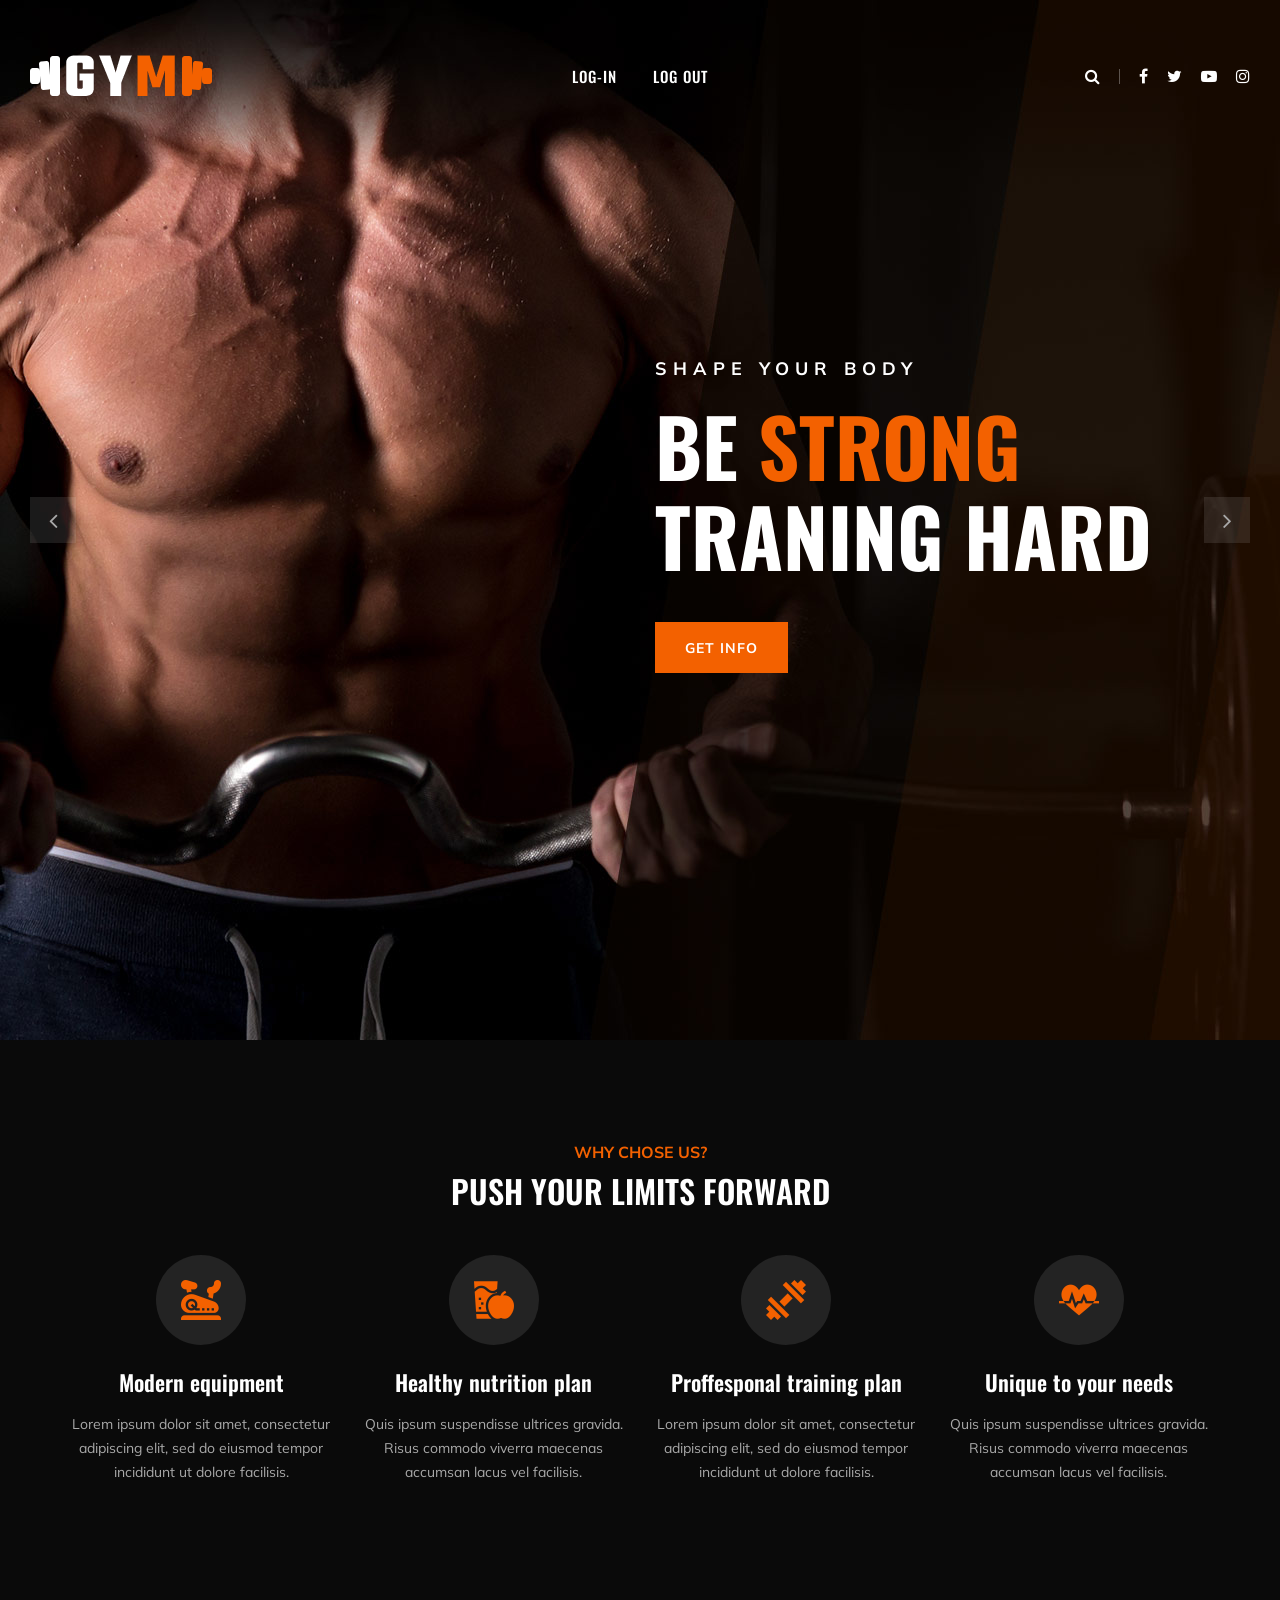
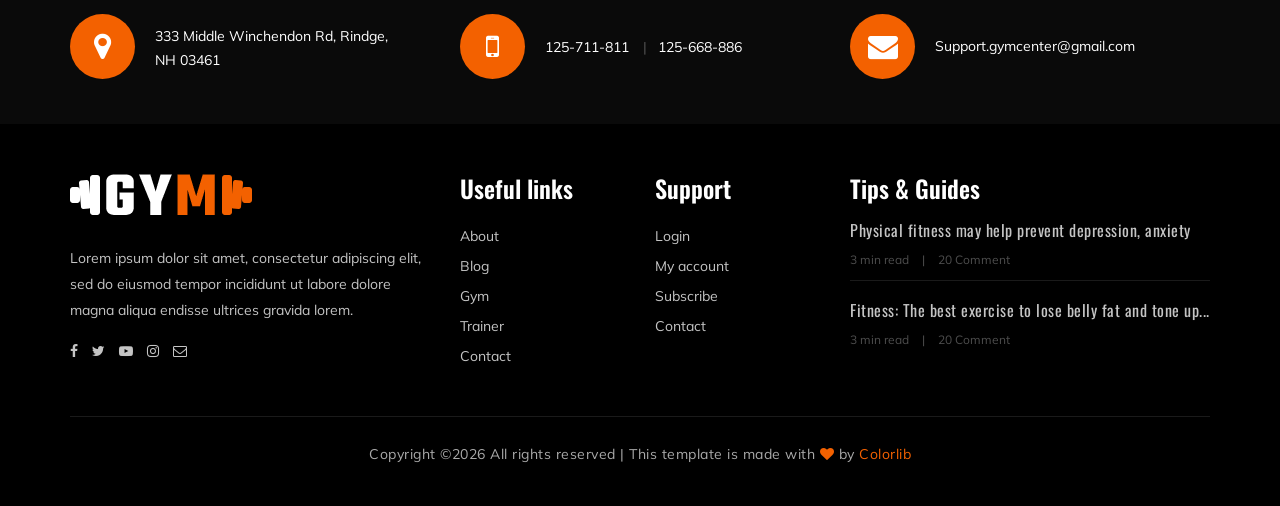
<file: admin/index.html>
<!DOCTYPE html>
<html lang="zxx">

<head>
    <meta charset="UTF-8">
    <meta name="description" content="Gym Template">
    <meta name="keywords" content="Gym, unica, creative, html">
    <meta name="viewport" content="width=device-width, initial-scale=1.0">
    <meta http-equiv="X-UA-Compatible" content="ie=edge">
    <title>Gym | Template</title>

    <!-- Google Font -->
    <link href="https://fonts.googleapis.com/css?family=Muli:300,400,500,600,700,800,900&display=swap" rel="stylesheet">
    <link href="https://fonts.googleapis.com/css?family=Oswald:300,400,500,600,700&display=swap" rel="stylesheet">

    <!-- Css Styles -->
    <link rel="stylesheet" href="css/bootstrap.min.css" type="text/css">
    <link rel="stylesheet" href="css/font-awesome.min.css" type="text/css">
    <link rel="stylesheet" href="css/flaticon.css" type="text/css">
    <link rel="stylesheet" href="css/owl.carousel.min.css" type="text/css">
    <link rel="stylesheet" href="css/barfiller.css" type="text/css">
    <link rel="stylesheet" href="css/magnific-popup.css" type="text/css">
    <link rel="stylesheet" href="css/slicknav.min.css" type="text/css">
    <link rel="stylesheet" href="css/style.css" type="text/css">
</head>

<body>
    <!-- Page Preloder -->
    <div id="preloder">
        <div class="loader"></div>
    </div>

    <!-- Offcanvas Menu Section Begin -->
    <div class="offcanvas-menu-overlay"></div>
    <div class="offcanvas-menu-wrapper">
        <div class="canvas-close">
            <i class="fa fa-close"></i>
        </div>
        <div class="canvas-search search-switch">
            <i class="fa fa-search"></i>
        </div>
        <nav class="canvas-menu mobile-menu">
            <ul>
                <li><a href="./adminlogin.php">Log-in</a></li>
               
        </nav>
        <div id="mobile-menu-wrap"></div>
        <div class="canvas-social">
            <a href="#"><i class="fa fa-facebook"></i></a>
            <a href="#"><i class="fa fa-twitter"></i></a>
            <a href="#"><i class="fa fa-youtube-play"></i></a>
            <a href="#"><i class="fa fa-instagram"></i></a>
        </div>
    </div>
    <!-- Offcanvas Menu Section End -->

    <!-- Header Section Begin -->
    <header class="header-section">
        <div class="container-fluid">
            <div class="row">
                <div class="col-lg-3">
                    <div class="logo">
                        <a href="./index.html">
                            <img src="img/logo.png" alt="">
                        </a>
                    </div>
                </div>
                <div class="col-lg-6">
                    <nav class="nav-menu">
                        <ul>
                            <li><a href="./adminlogin.php">Log-in</a></li>
                           
                          
                
                <li><a href="/GYM/home/index.html">Log out</a></li>
                        </ul>
                    </nav>
                </div>
                <div class="col-lg-3">
                    <div class="top-option">
                        <div class="to-search search-switch">
                            <i class="fa fa-search"></i>
                        </div>
                        <div class="to-social">
                            <a href="#"><i class="fa fa-facebook"></i></a>
                            <a href="#"><i class="fa fa-twitter"></i></a>
                            <a href="#"><i class="fa fa-youtube-play"></i></a>
                            <a href="#"><i class="fa fa-instagram"></i></a>
                        </div>
                    </div>
                </div>
            </div>
            <div class="canvas-open">
                <i class="fa fa-bars"></i>
            </div>
        </div>
    </header>
    <!-- Header End -->

    <!-- Hero Section Begin -->
    <section class="hero-section">
        <div class="hs-slider owl-carousel">
            <div class="hs-item set-bg" data-setbg="img/hero/hero-1.jpg">
                <div class="container">
                    <div class="row">
                        <div class="col-lg-6 offset-lg-6">
                            <div class="hi-text">
                                <span>Shape your body</span>
                                <h1>Be <strong>strong</strong> traning hard</h1>
                                <a href="#" class="primary-btn">Get info</a>
                            </div>
                        </div>
                    </div>
                </div>
            </div>
            <div class="hs-item set-bg" data-setbg="img/hero/hero-2.jpg">
                <div class="container">
                    <div class="row">
                        <div class="col-lg-6 offset-lg-6">
                            <div class="hi-text">
                                <span>Shape your body</span>
                                <h1>Be <strong>strong</strong> traning hard</h1>
                                <a href="#" class="primary-btn">Get info</a>
                            </div>
                        </div>
                    </div>
                </div>
            </div>
        </div>
    </section>
    <!-- Hero Section End -->

    <!-- ChoseUs Section Begin -->
    <section class="choseus-section spad">
        <div class="container">
            <div class="row">
                <div class="col-lg-12">
                    <div class="section-title">
                        <span>Why chose us?</span>
                        <h2>PUSH YOUR LIMITS FORWARD</h2>
                    </div>
                </div>
            </div>
            <div class="row">
                <div class="col-lg-3 col-sm-6">
                    <div class="cs-item">
                        <span class="flaticon-034-stationary-bike"></span>
                        <h4>Modern equipment</h4>
                        <p>Lorem ipsum dolor sit amet, consectetur adipiscing elit, sed do eiusmod tempor incididunt ut
                            dolore facilisis.</p>
                    </div>
                </div>
                <div class="col-lg-3 col-sm-6">
                    <div class="cs-item">
                        <span class="flaticon-033-juice"></span>
                        <h4>Healthy nutrition plan</h4>
                        <p>Quis ipsum suspendisse ultrices gravida. Risus commodo viverra maecenas accumsan lacus vel
                            facilisis.</p>
                    </div>
                </div>
                <div class="col-lg-3 col-sm-6">
                    <div class="cs-item">
                        <span class="flaticon-002-dumbell"></span>
                        <h4>Proffesponal training plan</h4>
                        <p>Lorem ipsum dolor sit amet, consectetur adipiscing elit, sed do eiusmod tempor incididunt ut
                            dolore facilisis.</p>
                    </div>
                </div>
                <div class="col-lg-3 col-sm-6">
                    <div class="cs-item">
                        <span class="flaticon-014-heart-beat"></span>
                        <h4>Unique to your needs</h4>
                        <p>Quis ipsum suspendisse ultrices gravida. Risus commodo viverra maecenas accumsan lacus vel
                            facilisis.</p>
                    </div>
                </div>
            </div>
        </div>
    </section>
    <!-- ChoseUs Section End -->

    <!-- Banner Section End -->

    <!-- Pricing Section Begin -->
  
    <!-- Pricing Section End -->

    
    <!-- Team Section End -->

    <!-- Get In Touch Section Begin -->
    <div class="gettouch-section">
        <div class="container">
            <div class="row">
                <div class="col-md-4">
                    <div class="gt-text">
                        <i class="fa fa-map-marker"></i>
                        <p>333 Middle Winchendon Rd, Rindge,<br/> NH 03461</p>
                    </div>
                </div>
                <div class="col-md-4">
                    <div class="gt-text">
                        <i class="fa fa-mobile"></i>
                        <ul>
                            <li>125-711-811</li>
                            <li>125-668-886</li>
                        </ul>
                    </div>
                </div>
                <div class="col-md-4">
                    <div class="gt-text email">
                        <i class="fa fa-envelope"></i>
                        <p>Support.gymcenter@gmail.com</p>
                    </div>
                </div>
            </div>
        </div>
    </div>
    <!-- Get In Touch Section End -->

    <!-- Footer Section Begin -->
    <section class="footer-section">
        <div class="container">
            <div class="row">
                <div class="col-lg-4">
                    <div class="fs-about">
                        <div class="fa-logo">
                            <a href="#"><img src="img/logo.png" alt=""></a>
                        </div>
                        <p>Lorem ipsum dolor sit amet, consectetur adipiscing elit, sed do eiusmod tempor incididunt ut
                            labore dolore magna aliqua endisse ultrices gravida lorem.</p>
                        <div class="fa-social">
                            <a href="#"><i class="fa fa-facebook"></i></a>
                            <a href="#"><i class="fa fa-twitter"></i></a>
                            <a href="#"><i class="fa fa-youtube-play"></i></a>
                            <a href="#"><i class="fa fa-instagram"></i></a>
                            <a href="#"><i class="fa  fa-envelope-o"></i></a>
                        </div>
                    </div>
                </div>
                <div class="col-lg-2 col-md-3 col-sm-6">
                    <div class="fs-widget">
                        <h4>Useful links</h4>
                        <ul>
                            <li><a href="#">About</a></li>
                            <li><a href="#">Blog</a></li>
                            <li><a href="#">Gym</a></li>
                            <li><a href="#">Trainer</a></li>
                            <li><a href="#">Contact</a></li>
                        </ul>
                    </div>
                </div>
                <div class="col-lg-2 col-md-3 col-sm-6">
                    <div class="fs-widget">
                        <h4>Support</h4>
                        <ul>
                            <li><a href="#">Login</a></li>
                            <li><a href="#">My account</a></li>
                            <li><a href="#">Subscribe</a></li>
                            <li><a href="#">Contact</a></li>
                        </ul>
                    </div>
                </div>
                <div class="col-lg-4 col-md-6">
                    <div class="fs-widget">
                        <h4>Tips & Guides</h4>
                        <div class="fw-recent">
                            <h6><a href="#">Physical fitness may help prevent depression, anxiety</a></h6>
                            <ul>
                                <li>3 min read</li>
                                <li>20 Comment</li>
                            </ul>
                        </div>
                        <div class="fw-recent">
                            <h6><a href="#">Fitness: The best exercise to lose belly fat and tone up...</a></h6>
                            <ul>
                                <li>3 min read</li>
                                <li>20 Comment</li>
                            </ul>
                        </div>
                    </div>
                </div>
            </div>
            <div class="row">
                <div class="col-lg-12 text-center">
                    <div class="copyright-text">
                        <p><!-- Link back to Colorlib can't be removed. Template is licensed under CC BY 3.0. -->
  Copyright &copy;<script>document.write(new Date().getFullYear());</script> All rights reserved | This template is made with <i class="fa fa-heart" aria-hidden="true"></i> by <a href="https://colorlib.com" target="_blank">Colorlib</a>
  <!-- Link back to Colorlib can't be removed. Template is licensed under CC BY 3.0. --></p>
                    </div>
                </div>
            </div>
        </div>
    </section>
    <!-- Footer Section End -->

    <!-- Search model Begin -->
    <div class="search-model">
        <div class="h-100 d-flex align-items-center justify-content-center">
            <div class="search-close-switch">+</div>
            <form class="search-model-form">
                <input type="text" id="search-input" placeholder="Search here.....">
            </form>
        </div>
    </div>
    <!-- Search model end -->

    <!-- Js Plugins -->
    <script src="js/jquery-3.3.1.min.js"></script>
    <script src="js/bootstrap.min.js"></script>
    <script src="js/jquery.magnific-popup.min.js"></script>
    <script src="js/masonry.pkgd.min.js"></script>
    <script src="js/jquery.barfiller.js"></script>
    <script src="js/jquery.slicknav.js"></script>
    <script src="js/owl.carousel.min.js"></script>
    <script src="js/main.js"></script>



</body>

</html>
</file>
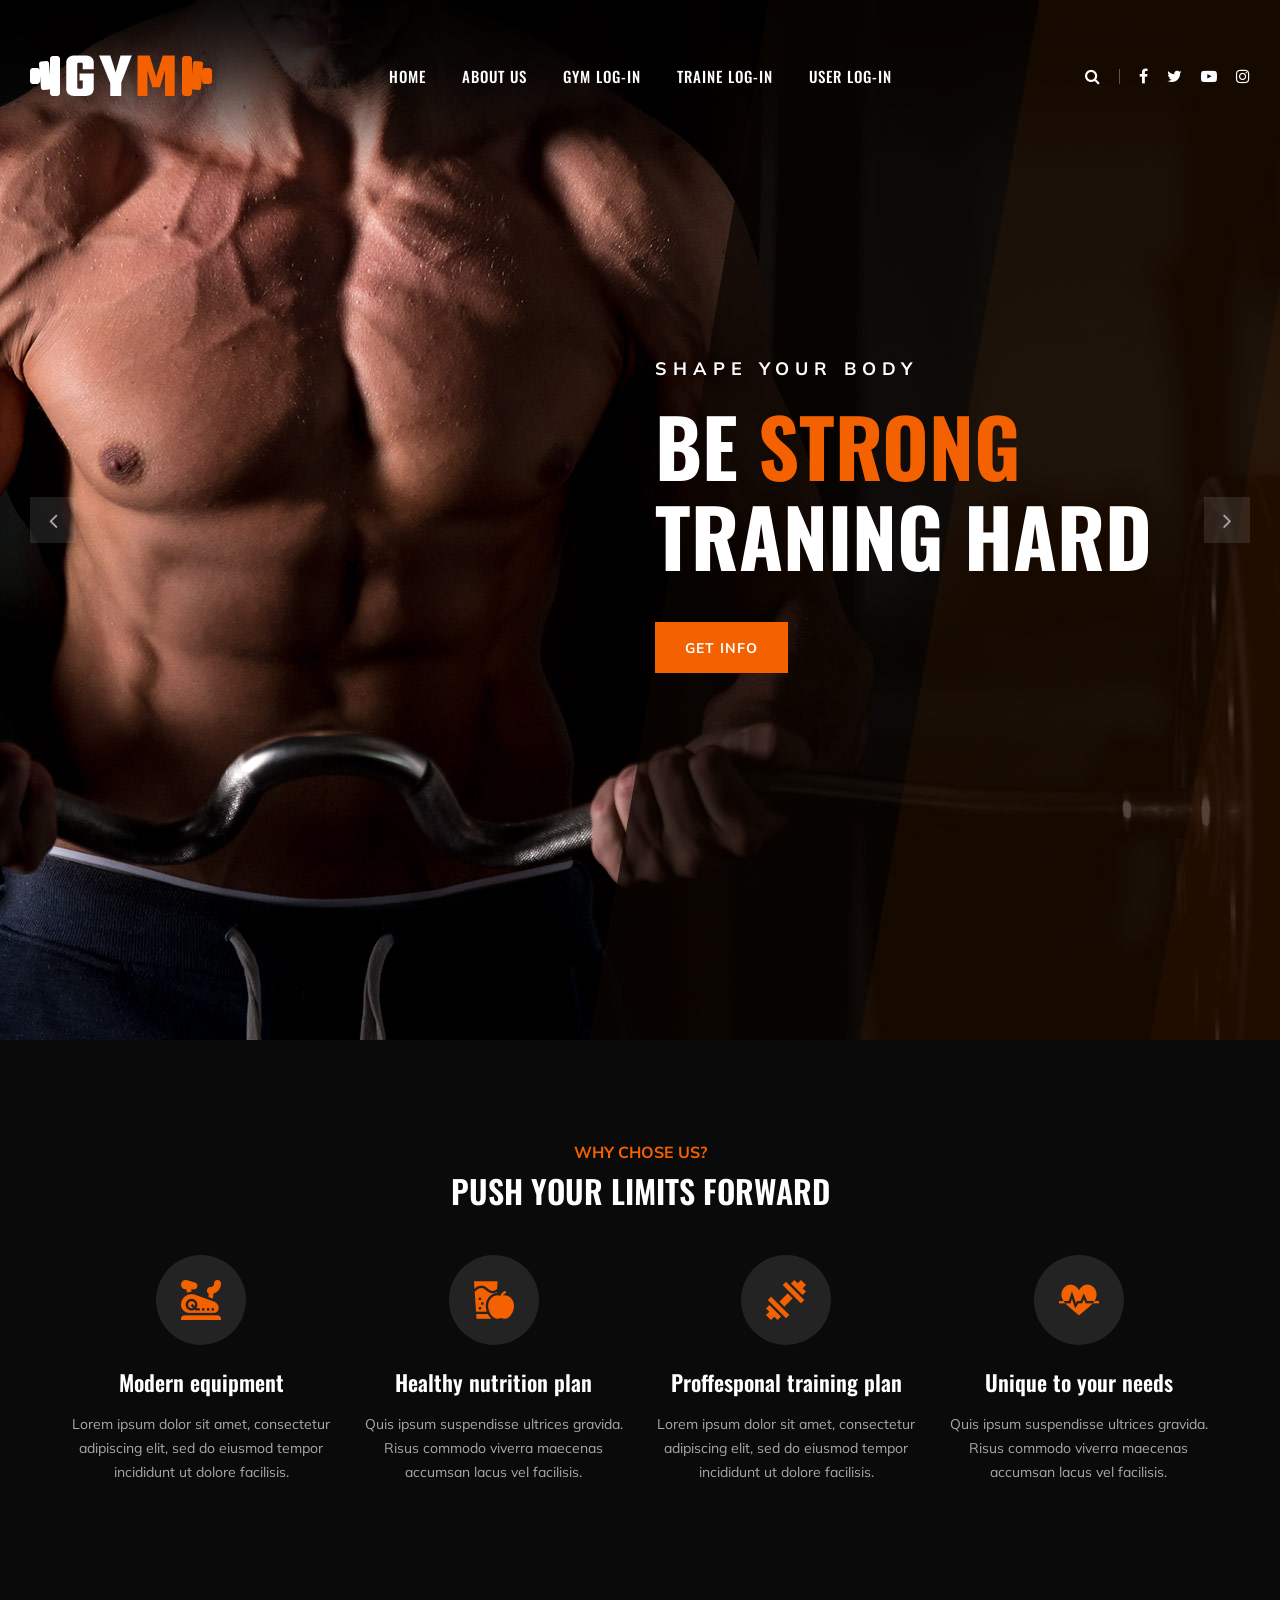
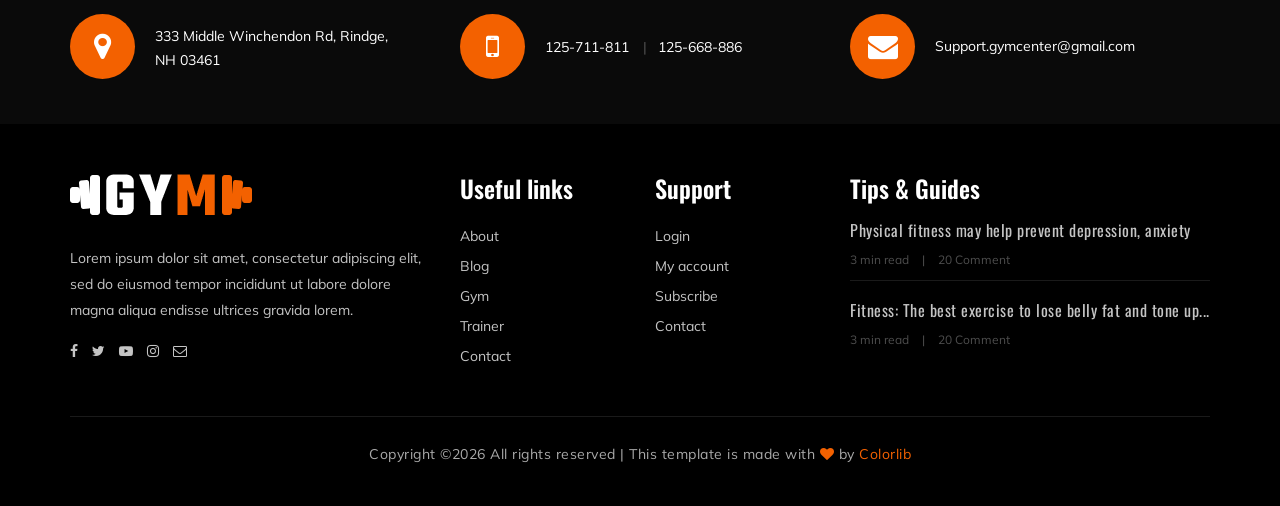
<file: home/index.html>
<!DOCTYPE html>
<html lang="zxx">

<head>
    <meta charset="UTF-8">
    <meta name="description" content="Gym Template">
    <meta name="keywords" content="Gym, unica, creative, html">
    <meta name="viewport" content="width=device-width, initial-scale=1.0">
    <meta http-equiv="X-UA-Compatible" content="ie=edge">
    <title>Gym | Template</title>

    <!-- Google Font -->
    <link href="https://fonts.googleapis.com/css?family=Muli:300,400,500,600,700,800,900&display=swap" rel="stylesheet">
    <link href="https://fonts.googleapis.com/css?family=Oswald:300,400,500,600,700&display=swap" rel="stylesheet">

    <!-- Css Styles -->
    <link rel="stylesheet" href="css/bootstrap.min.css" type="text/css">
    <link rel="stylesheet" href="css/font-awesome.min.css" type="text/css">
    <link rel="stylesheet" href="css/flaticon.css" type="text/css">
    <link rel="stylesheet" href="css/owl.carousel.min.css" type="text/css">
    <link rel="stylesheet" href="css/barfiller.css" type="text/css">
    <link rel="stylesheet" href="css/magnific-popup.css" type="text/css">
    <link rel="stylesheet" href="css/slicknav.min.css" type="text/css">
    <link rel="stylesheet" href="css/style.css" type="text/css">
</head>

<body>
    <!-- Page Preloder -->
    <div id="preloder">
        <div class="loader"></div>
    </div>

    <!-- Offcanvas Menu Section Begin -->
    <div class="offcanvas-menu-overlay"></div>
    <div class="offcanvas-menu-wrapper">
        <div class="canvas-close">
            <i class="fa fa-close"></i>
        </div>
        <div class="canvas-search search-switch">
            <i class="fa fa-search"></i>
        </div>
        <nav class="canvas-menu mobile-menu">
            <ul>
                <li><a href="./index.html">Home</a></li>
                <li><a href="./about-us.php">About Us</a></li>
                <li><a href="/GYM/gymmodule/gymlogin.php">Gym Log-in</a></li>
          
                <li><a href="/GYM/trainemodule/trainelogin.php">Traine Log-in</a></li>
                <li><a href="/GYM/usermodule/memlogin.php">User log-in</a></li>
                
                <li><a href="./contact.php">Contact</a></li>
            </ul>
        </nav>
        <div id="mobile-menu-wrap"></div>
        <div class="canvas-social">
            <a href="#"><i class="fa fa-facebook"></i></a>
            <a href="#"><i class="fa fa-twitter"></i></a>
            <a href="#"><i class="fa fa-youtube-play"></i></a>
            <a href="#"><i class="fa fa-instagram"></i></a>
        </div>
    </div>
    <!-- Offcanvas Menu Section End -->

    <!-- Header Section Begin -->
    <header class="header-section">
        <div class="container-fluid">
            <div class="row">
                <div class="col-lg-3">
                    <div class="logo">
                        <a href="./index.html">
                            <img src="img/logo.png" alt="">
                        </a>
                    </div>
                </div>
                <div class="col-lg-6">
                    <nav class="nav-menu">
                        <ul>
                            <li><a href="./index.html">Home</a></li>
                <li><a href="./about-us.php">About Us</a></li>
                <li><a href="/GYM/gymmodule/gymlogin.php">Gym Log-in</a></li>
                
                <li><a href="/GYM/trainemodule/trainelogin.php">Traine Log-in</a></li>
                <li><a href="/GYM/usermodule/memlogin.php">User Log-in</a></li>
                
       
                        </ul>
                    </nav>
                </div>
                <div class="col-lg-3">
                    <div class="top-option">
                        <div class="to-search search-switch">
                            <i class="fa fa-search"></i>
                        </div>
                        <div class="to-social">
                            <a href="#"><i class="fa fa-facebook"></i></a>
                            <a href="#"><i class="fa fa-twitter"></i></a>
                            <a href="#"><i class="fa fa-youtube-play"></i></a>
                            <a href="#"><i class="fa fa-instagram"></i></a>
                        </div>
                    </div>
                </div>
            </div>
            <div class="canvas-open">
                <i class="fa fa-bars"></i>
            </div>
        </div>
    </header>
    <!-- Header End -->

    <!-- Hero Section Begin -->
    <section class="hero-section">
        <div class="hs-slider owl-carousel">
            <div class="hs-item set-bg" data-setbg="img/hero/hero-1.jpg">
                <div class="container">
                    <div class="row">
                        <div class="col-lg-6 offset-lg-6">
                            <div class="hi-text">
                                <span>Shape your body</span>
                                <h1>Be <strong>strong</strong> traning hard</h1>
                                <a href="#" class="primary-btn">Get info</a>
                            </div>
                        </div>
                    </div>
                </div>
            </div>
            <div class="hs-item set-bg" data-setbg="img/hero/hero-2.jpg">
                <div class="container">
                    <div class="row">
                        <div class="col-lg-6 offset-lg-6">
                            <div class="hi-text">
                                <span>Shape your body</span>
                                <h1>Be <strong>strong</strong> traning hard</h1>
                                <a href="#" class="primary-btn">Get info</a>
                            </div>
                        </div>
                    </div>
                </div>
            </div>
        </div>
    </section>
    <!-- Hero Section End -->

    <!-- ChoseUs Section Begin -->
    <section class="choseus-section spad">
        <div class="container">
            <div class="row">
                <div class="col-lg-12">
                    <div class="section-title">
                        <span>Why chose us?</span>
                        <h2>PUSH YOUR LIMITS FORWARD</h2>
                    </div>
                </div>
            </div>
            <div class="row">
                <div class="col-lg-3 col-sm-6">
                    <div class="cs-item">
                        <span class="flaticon-034-stationary-bike"></span>
                        <h4>Modern equipment</h4>
                        <p>Lorem ipsum dolor sit amet, consectetur adipiscing elit, sed do eiusmod tempor incididunt ut
                            dolore facilisis.</p>
                    </div>
                </div>
                <div class="col-lg-3 col-sm-6">
                    <div class="cs-item">
                        <span class="flaticon-033-juice"></span>
                        <h4>Healthy nutrition plan</h4>
                        <p>Quis ipsum suspendisse ultrices gravida. Risus commodo viverra maecenas accumsan lacus vel
                            facilisis.</p>
                    </div>
                </div>
                <div class="col-lg-3 col-sm-6">
                    <div class="cs-item">
                        <span class="flaticon-002-dumbell"></span>
                        <h4>Proffesponal training plan</h4>
                        <p>Lorem ipsum dolor sit amet, consectetur adipiscing elit, sed do eiusmod tempor incididunt ut
                            dolore facilisis.</p>
                    </div>
                </div>
                <div class="col-lg-3 col-sm-6">
                    <div class="cs-item">
                        <span class="flaticon-014-heart-beat"></span>
                        <h4>Unique to your needs</h4>
                        <p>Quis ipsum suspendisse ultrices gravida. Risus commodo viverra maecenas accumsan lacus vel
                            facilisis.</p>
                    </div>
                </div>
            </div>
        </div>
    </section>
    <!-- ChoseUs Section End -->

    <!-- Banner Section End -->

    <!-- Pricing Section Begin -->
  
    <!-- Pricing Section End -->

    
    <!-- Team Section End -->

    <!-- Get In Touch Section Begin -->
    <div class="gettouch-section">
        <div class="container">
            <div class="row">
                <div class="col-md-4">
                    <div class="gt-text">
                        <i class="fa fa-map-marker"></i>
                        <p>333 Middle Winchendon Rd, Rindge,<br/> NH 03461</p>
                    </div>
                </div>
                <div class="col-md-4">
                    <div class="gt-text">
                        <i class="fa fa-mobile"></i>
                        <ul>
                            <li>125-711-811</li>
                            <li>125-668-886</li>
                        </ul>
                    </div>
                </div>
                <div class="col-md-4">
                    <div class="gt-text email">
                        <i class="fa fa-envelope"></i>
                        <p>Support.gymcenter@gmail.com</p>
                    </div>
                </div>
            </div>
        </div>
    </div>
    <!-- Get In Touch Section End -->

    <!-- Footer Section Begin -->
    <section class="footer-section">
        <div class="container">
            <div class="row">
                <div class="col-lg-4">
                    <div class="fs-about">
                        <div class="fa-logo">
                            <a href="#"><img src="img/logo.png" alt=""></a>
                        </div>
                        <p>Lorem ipsum dolor sit amet, consectetur adipiscing elit, sed do eiusmod tempor incididunt ut
                            labore dolore magna aliqua endisse ultrices gravida lorem.</p>
                        <div class="fa-social">
                            <a href="#"><i class="fa fa-facebook"></i></a>
                            <a href="#"><i class="fa fa-twitter"></i></a>
                            <a href="#"><i class="fa fa-youtube-play"></i></a>
                            <a href="#"><i class="fa fa-instagram"></i></a>
                            <a href="#"><i class="fa  fa-envelope-o"></i></a>
                        </div>
                    </div>
                </div>
                <div class="col-lg-2 col-md-3 col-sm-6">
                    <div class="fs-widget">
                        <h4>Useful links</h4>
                        <ul>
                            <li><a href="#">About</a></li>
                            <li><a href="#">Blog</a></li>
                            <li><a href="#">Gym</a></li>
                            <li><a href="#">Trainer</a></li>
                            <li><a href="#">Contact</a></li>
                        </ul>
                    </div>
                </div>
                <div class="col-lg-2 col-md-3 col-sm-6">
                    <div class="fs-widget">
                        <h4>Support</h4>
                        <ul>
                            <li><a href="#">Login</a></li>
                            <li><a href="#">My account</a></li>
                            <li><a href="#">Subscribe</a></li>
                            <li><a href="#">Contact</a></li>
                        </ul>
                    </div>
                </div>
                <div class="col-lg-4 col-md-6">
                    <div class="fs-widget">
                        <h4>Tips & Guides</h4>
                        <div class="fw-recent">
                            <h6><a href="#">Physical fitness may help prevent depression, anxiety</a></h6>
                            <ul>
                                <li>3 min read</li>
                                <li>20 Comment</li>
                            </ul>
                        </div>
                        <div class="fw-recent">
                            <h6><a href="#">Fitness: The best exercise to lose belly fat and tone up...</a></h6>
                            <ul>
                                <li>3 min read</li>
                                <li>20 Comment</li>
                            </ul>
                        </div>
                    </div>
                </div>
            </div>
            <div class="row">
                <div class="col-lg-12 text-center">
                    <div class="copyright-text">
                        <p><!-- Link back to Colorlib can't be removed. Template is licensed under CC BY 3.0. -->
  Copyright &copy;<script>document.write(new Date().getFullYear());</script> All rights reserved | This template is made with <i class="fa fa-heart" aria-hidden="true"></i> by <a href="https://colorlib.com" target="_blank">Colorlib</a>
  <!-- Link back to Colorlib can't be removed. Template is licensed under CC BY 3.0. --></p>
                    </div>
                </div>
            </div>
        </div>
    </section>
    <!-- Footer Section End -->

    <!-- Search model Begin -->
    <div class="search-model">
        <div class="h-100 d-flex align-items-center justify-content-center">
            <div class="search-close-switch">+</div>
            <form class="search-model-form">
                <input type="text" id="search-input" placeholder="Search here.....">
            </form>
        </div>
    </div>
    <!-- Search model end -->

    <!-- Js Plugins -->
    <script src="js/jquery-3.3.1.min.js"></script>
    <script src="js/bootstrap.min.js"></script>
    <script src="js/jquery.magnific-popup.min.js"></script>
    <script src="js/masonry.pkgd.min.js"></script>
    <script src="js/jquery.barfiller.js"></script>
    <script src="js/jquery.slicknav.js"></script>
    <script src="js/owl.carousel.min.js"></script>
    <script src="js/main.js"></script>



</body>

</html>
</file>
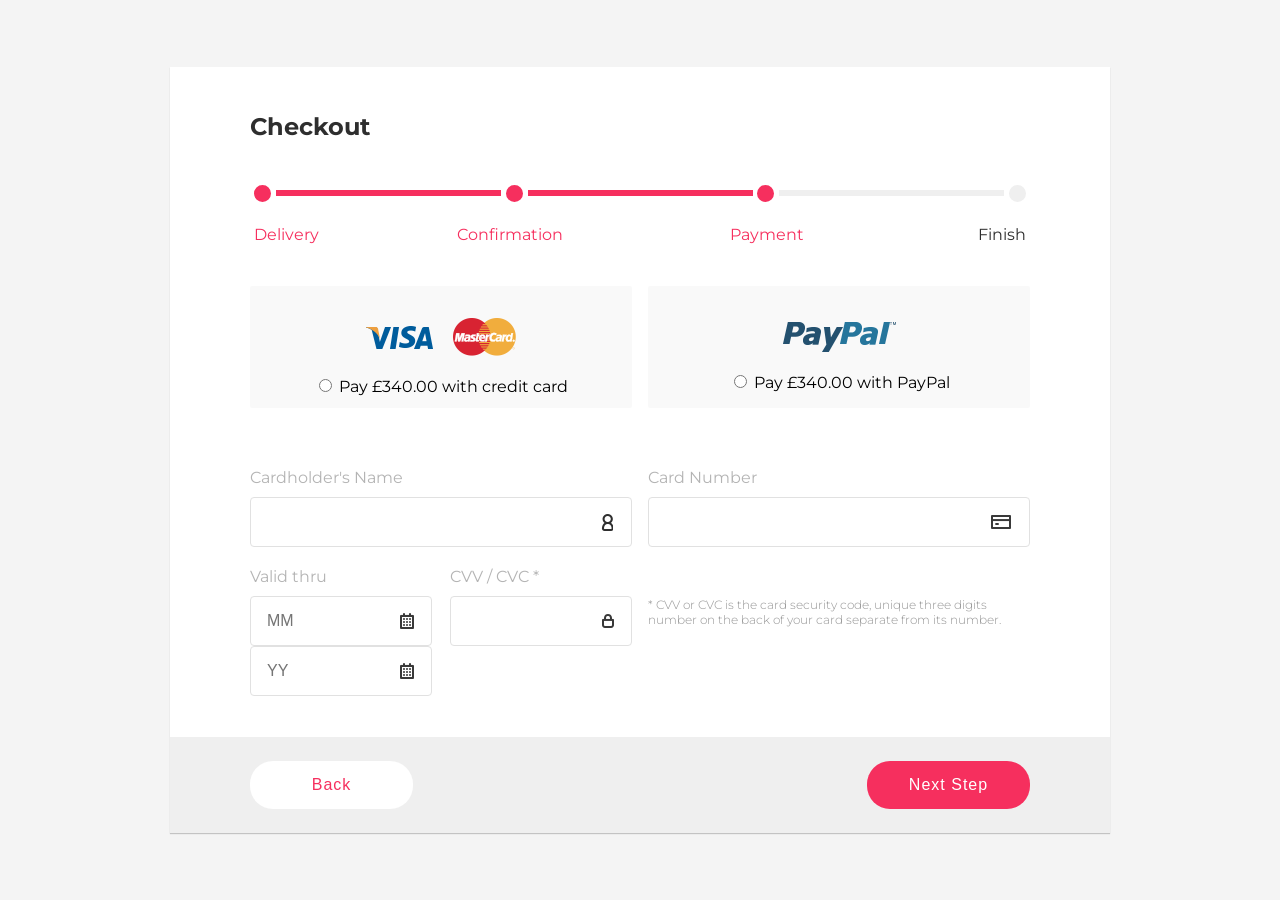
<file: home/payment/index.html>
﻿<!DOCTYPE html>
<html lang="en">
<head>
  <meta charset="UTF-8">
  <title>Document</title>
  <link href="https://fonts.googleapis.com/css?family=Montserrat:400,700" rel="stylesheet">
  <link rel="stylesheet" href="style.css">
<meta name="robots" content="noindex,follow" />
</head>
<body>

  <div class="checkout-panel">
    <div class="panel-body">
      <h2 class="title">Checkout</h2>

      <div class="progress-bar">
        <div class="step active"></div>
        <div class="step active"></div>
        <div class="step"></div>
        <div class="step"></div>
      </div>

      <div class="payment-method">
        <label for="card" class="method card">
          <div class="card-logos">
            <img src="img/visa_logo.png"/>
            <img src="img/mastercard_logo.png"/>
          </div>

          <div class="radio-input">
            <input id="card" type="radio" name="payment">
            Pay £340.00 with credit card
          </div>
        </label>

        <label for="paypal" class="method paypal">
          <img src="img/paypal_logo.png"/>
          <div class="radio-input">
            <input id="paypal" type="radio" name="payment">
            Pay £340.00 with PayPal
          </div>
        </label>
      </div>

      <div class="input-fields">
        <div class="column-1">
          <label for="cardholder">Cardholder's Name</label>
          <input type="text" id="cardholder" />

          <div class="small-inputs">
            <div>
              <label for="date">Valid thru</label>
              <input type="text" id="date" placeholder="MM " /> 
	      <input type="text" id="date" placeholder= "YY" />

            </div>



            <div>
              <label for="verification">CVV / CVC *</label>
              <input type="password" id="verification"/>
            </div>
          </div>

        </div>
        <div class="column-2">
          <label for="cardnumber">Card Number</label>
          <input type="password" id="cardnumber"/>

          <span class="info">* CVV or CVC is the card security code, unique three digits number on the back of your card separate from its number.</span>
        </div>
      </div>
    </div>

    <div class="panel-footer">
      <button class="btn back-btn">Back</button>
      <button class="btn next-btn">Next Step</button>
    </div>
  </div>

  <script src="https://cdnjs.cloudflare.com/ajax/libs/jquery/3.1.1/jquery.min.js"></script>
  <script src="script.js"></script>
</body>
</html>
</file>
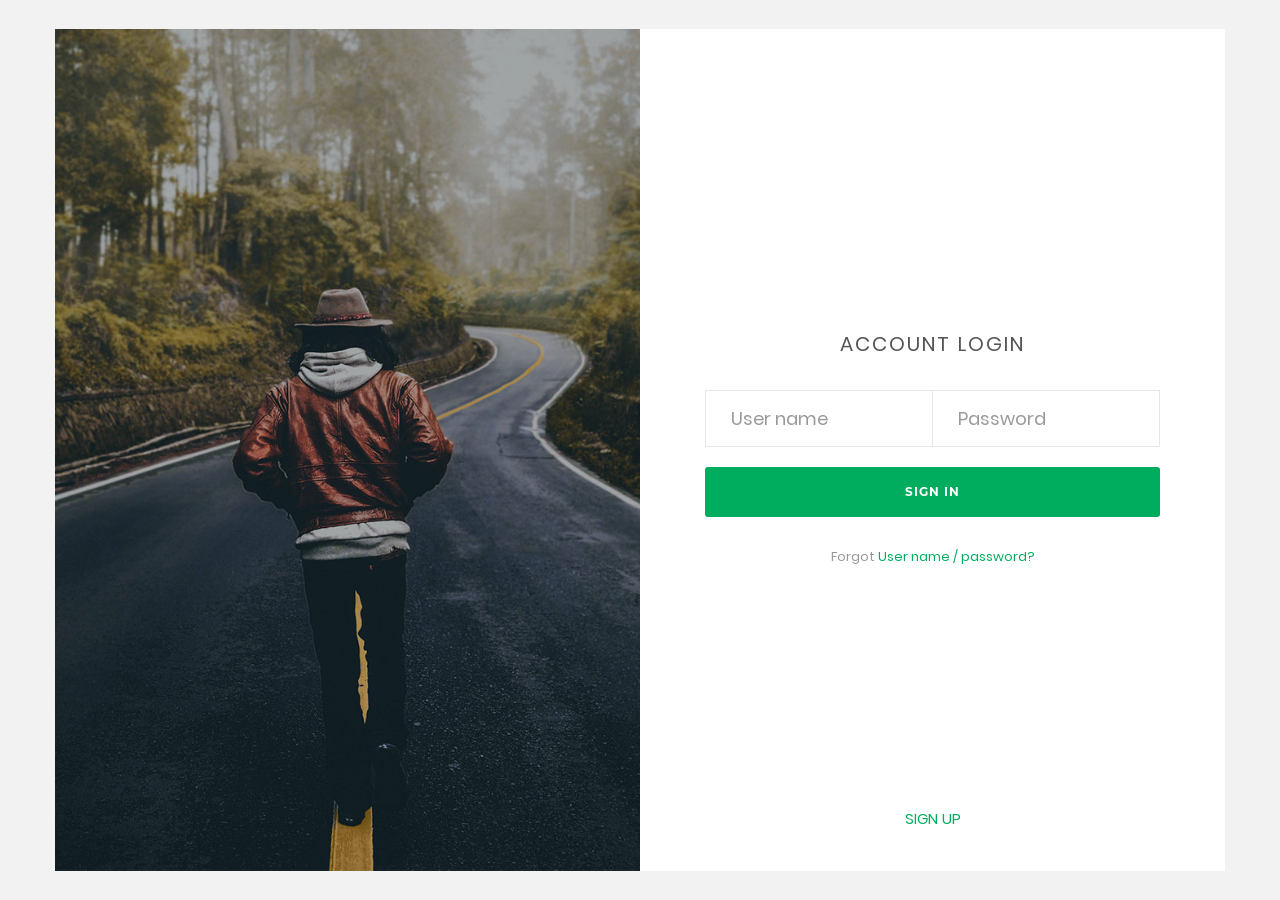
<file: usermodule/login/index.html>
<!DOCTYPE html>
<html lang="en">
<head>
	<title>Login V17</title>
	<meta charset="UTF-8">
	<meta name="viewport" content="width=device-width, initial-scale=1">
<!--===============================================================================================-->	
	<link rel="icon" type="image/png" href="images/icons/favicon.ico"/>
<!--===============================================================================================-->
	<link rel="stylesheet" type="text/css" href="vendor/bootstrap/css/bootstrap.min.css">
<!--===============================================================================================-->
	<link rel="stylesheet" type="text/css" href="fonts/font-awesome-4.7.0/css/font-awesome.min.css">
<!--===============================================================================================-->
	<link rel="stylesheet" type="text/css" href="fonts/Linearicons-Free-v1.0.0/icon-font.min.css">
<!--===============================================================================================-->
	<link rel="stylesheet" type="text/css" href="vendor/animate/animate.css">
<!--===============================================================================================-->	
	<link rel="stylesheet" type="text/css" href="vendor/css-hamburgers/hamburgers.min.css">
<!--===============================================================================================-->
	<link rel="stylesheet" type="text/css" href="vendor/animsition/css/animsition.min.css">
<!--===============================================================================================-->
	<link rel="stylesheet" type="text/css" href="vendor/select2/select2.min.css">
<!--===============================================================================================-->	
	<link rel="stylesheet" type="text/css" href="vendor/daterangepicker/daterangepicker.css">
<!--===============================================================================================-->
	<link rel="stylesheet" type="text/css" href="css/util.css">
	<link rel="stylesheet" type="text/css" href="css/main.css">
<!--===============================================================================================-->
</head>
<body>
	
	<div class="limiter">
		<div class="container-login100">
			<div class="wrap-login100">
				<form class="login100-form validate-form">
					<span class="login100-form-title p-b-34">
						Account Login
					</span>
					
					<div class="wrap-input100 rs1-wrap-input100 validate-input m-b-20" data-validate="Type user name">
						<input id="first-name" class="input100" type="text" name="username" placeholder="User name">
						<span class="focus-input100"></span>
					</div>
					<div class="wrap-input100 rs2-wrap-input100 validate-input m-b-20" data-validate="Type password">
						<input class="input100" type="password" name="pass" placeholder="Password">
						<span class="focus-input100"></span>
					</div>
					
					<div class="container-login100-form-btn">
						<button class="login100-form-btn">
							Sign in
						</button>
					</div>

					<div class="w-full text-center p-t-27 p-b-239">
						<span class="txt1">
							Forgot
						</span>

						<a href="#" class="txt2">
							User name / password?
						</a>
					</div>

					<div class="w-full text-center">
						<a href="#" class="txt3">
							Sign Up
						</a>
					</div>
				</form>

				<div class="login100-more" style="background-image: url('images/bg-01.jpg');"></div>
			</div>
		</div>
	</div>
	
	

	<div id="dropDownSelect1"></div>
	
<!--===============================================================================================-->
	<script src="vendor/jquery/jquery-3.2.1.min.js"></script>
<!--===============================================================================================-->
	<script src="vendor/animsition/js/animsition.min.js"></script>
<!--===============================================================================================-->
	<script src="vendor/bootstrap/js/popper.js"></script>
	<script src="vendor/bootstrap/js/bootstrap.min.js"></script>
<!--===============================================================================================-->
	<script src="vendor/select2/select2.min.js"></script>
	<script>
		$(".selection-2").select2({
			minimumResultsForSearch: 20,
			dropdownParent: $('#dropDownSelect1')
		});
	</script>
<!--===============================================================================================-->
	<script src="vendor/daterangepicker/moment.min.js"></script>
	<script src="vendor/daterangepicker/daterangepicker.js"></script>
<!--===============================================================================================-->
	<script src="vendor/countdowntime/countdowntime.js"></script>
<!--===============================================================================================-->
	<script src="js/main.js"></script>

</body>
</html>
</file>
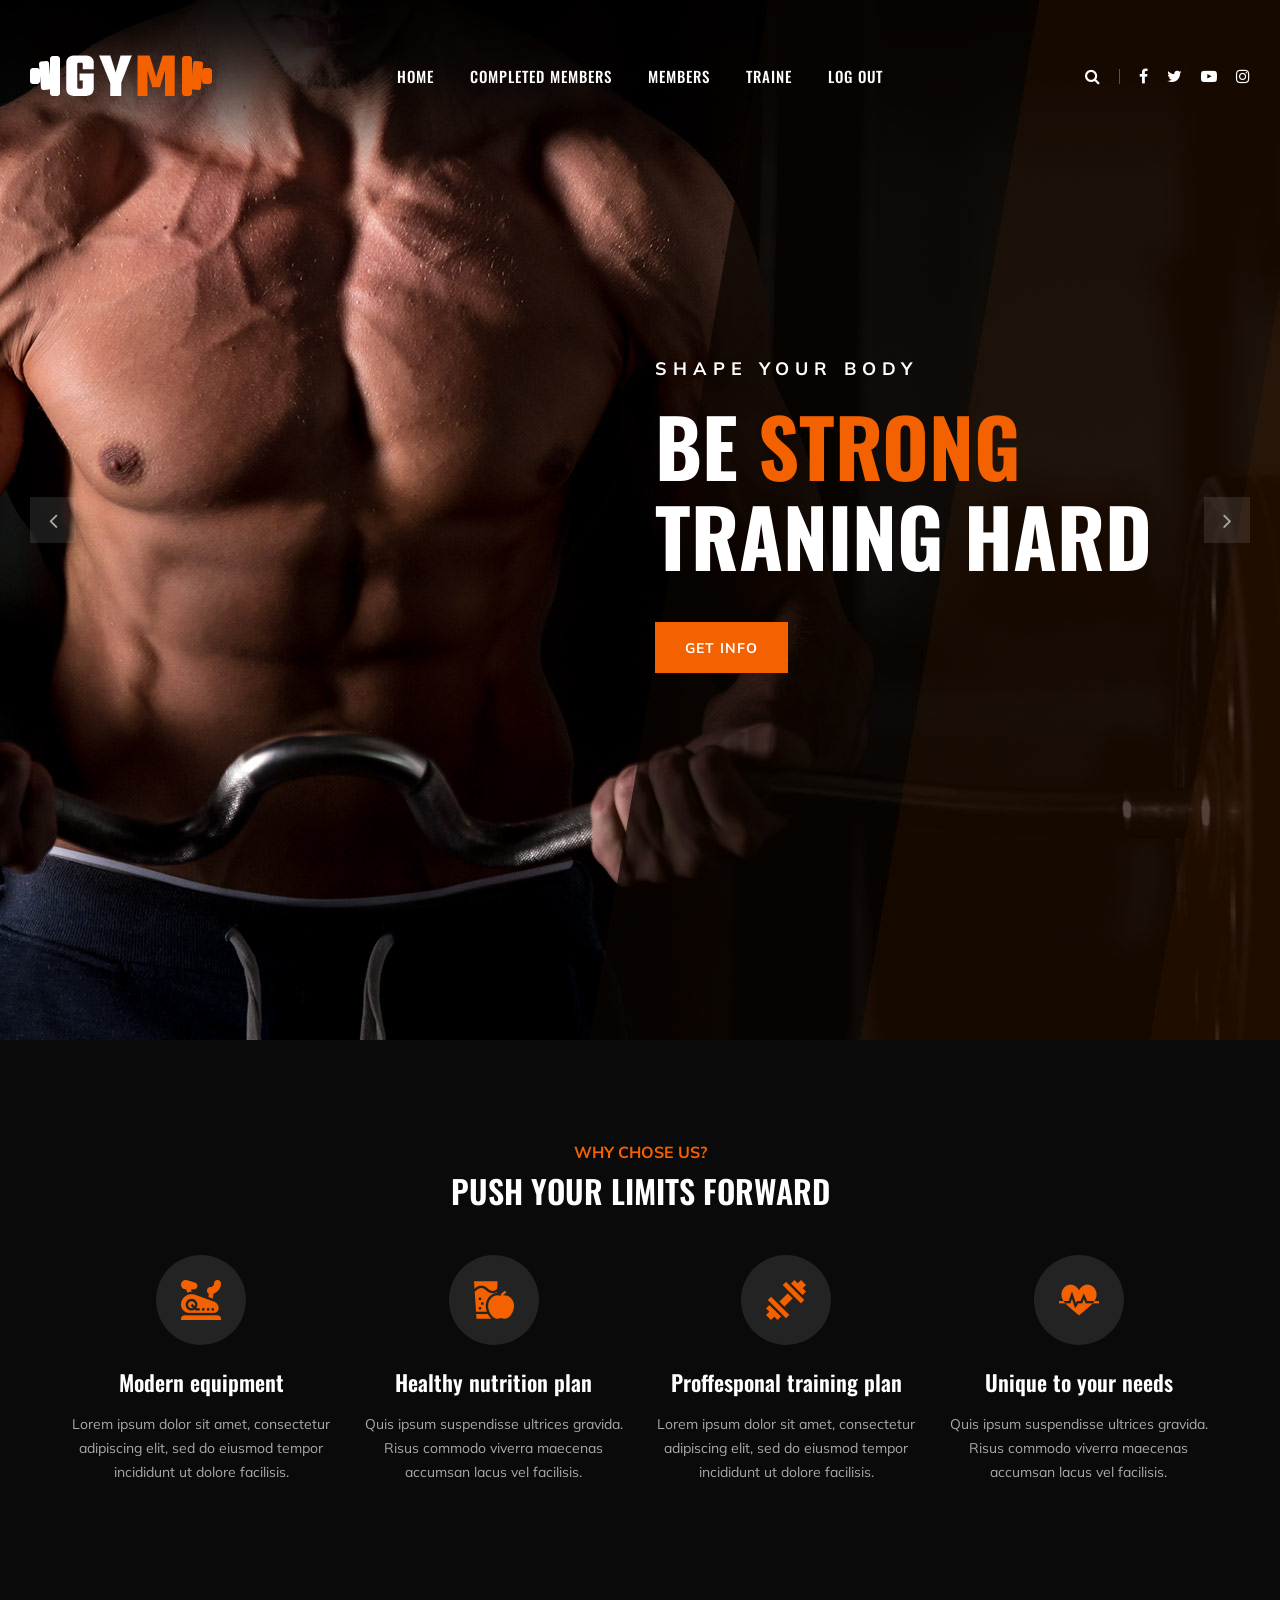
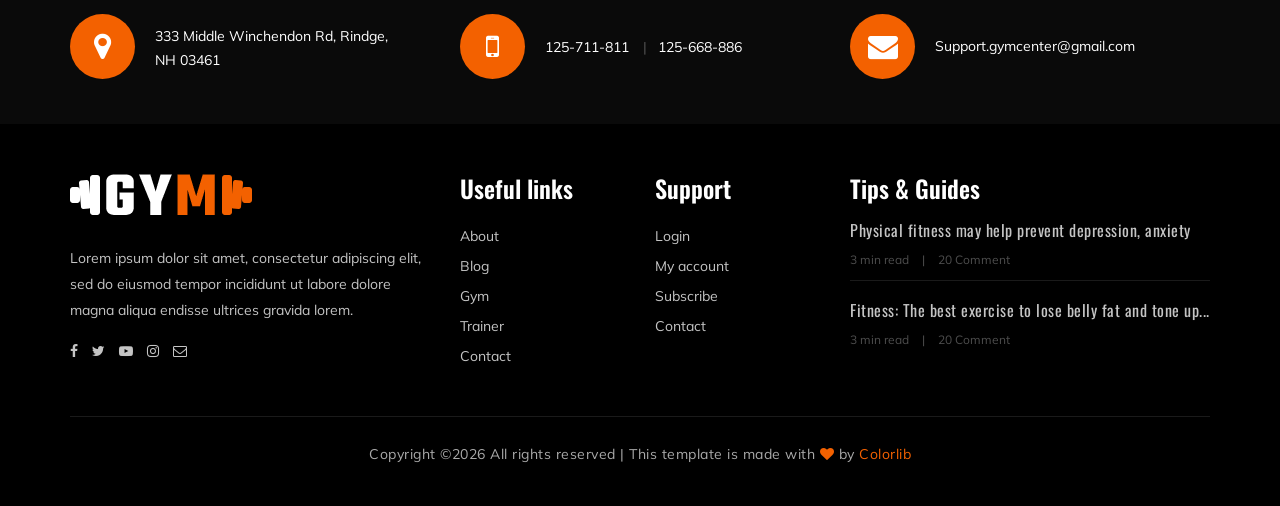
<file: gymmodule/gindex.html>
<!DOCTYPE html>
<html lang="zxx">

<head>
    <meta charset="UTF-8">
    <meta name="description" content="Gym Template">
    <meta name="keywords" content="Gym, unica, creative, html">
    <meta name="viewport" content="width=device-width, initial-scale=1.0">
    <meta http-equiv="X-UA-Compatible" content="ie=edge">
    <title>Gym | Template</title>

    <!-- Google Font -->
    <link href="https://fonts.googleapis.com/css?family=Muli:300,400,500,600,700,800,900&display=swap" rel="stylesheet">
    <link href="https://fonts.googleapis.com/css?family=Oswald:300,400,500,600,700&display=swap" rel="stylesheet">

    <!-- Css Styles -->
    <link rel="stylesheet" href="css/bootstrap.min.css" type="text/css">
    <link rel="stylesheet" href="css/font-awesome.min.css" type="text/css">
    <link rel="stylesheet" href="css/flaticon.css" type="text/css">
    <link rel="stylesheet" href="css/owl.carousel.min.css" type="text/css">
    <link rel="stylesheet" href="css/barfiller.css" type="text/css">
    <link rel="stylesheet" href="css/magnific-popup.css" type="text/css">
    <link rel="stylesheet" href="css/slicknav.min.css" type="text/css">
    <link rel="stylesheet" href="css/style.css" type="text/css">
</head>

<body>
    <!-- Page Preloder -->
    <div id="preloder">
        <div class="loader"></div>
    </div>

    <!-- Offcanvas Menu Section Begin -->
    <div class="offcanvas-menu-overlay"></div>
    <div class="offcanvas-menu-wrapper">
        <div class="canvas-close">
            <i class="fa fa-close"></i>
        </div>
        <div class="canvas-search search-switch">
            <i class="fa fa-search"></i>
        </div>
        <nav class="canvas-menu mobile-menu">
            <ul>
                <li><a href="./gindex.html">Home</a></li>
                <li><a href="./about-us.php">About Us</a></li>
              
                
                
                <li><a href="./contact.php">Contact</a></li>
                <li><a href="gymmodule/gindex.html">Log out</a></li>
            </ul>
        </nav>
        <div id="mobile-menu-wrap"></div>
        <div class="canvas-social">
            <a href="#"><i class="fa fa-facebook"></i></a>
            <a href="#"><i class="fa fa-twitter"></i></a>
            <a href="#"><i class="fa fa-youtube-play"></i></a>
            <a href="#"><i class="fa fa-instagram"></i></a>
        </div>
    </div>
    <!-- Offcanvas Menu Section End -->

    <!-- Header Section Begin -->
    <header class="header-section">
        <div class="container-fluid">
            <div class="row">
                <div class="col-lg-3">
                    <div class="logo">
                        <a href="./index.html">
                            <img src="img/logo.png" alt="">
                        </a>
                    </div>
                </div>
                <div class="col-lg-6">
                    <nav class="nav-menu">
                        <ul>
                            <li><a href="/GYM/gymmodule/gindex.html">Home</a></li>
                     
                            <li><a href="./viewcompleted.php">Completed members</a></li>
                            <li><a href="/GYM/gymmodule/viewbooking.php">Members</a></li>
                            <li><a href="/GYM/gymmodule/team.php">Traine</a></li>
                
                <li><a href="/GYM/home/index.html">Log out</a></li>
                        </ul>
                    </nav>
                </div>
                <div class="col-lg-3">
                    <div class="top-option">
                        <div class="to-search search-switch">
                            <i class="fa fa-search"></i>
                        </div>
                        <div class="to-social">
                            <a href="#"><i class="fa fa-facebook"></i></a>
                            <a href="#"><i class="fa fa-twitter"></i></a>
                            <a href="#"><i class="fa fa-youtube-play"></i></a>
                            <a href="#"><i class="fa fa-instagram"></i></a>
                        </div>
                    </div>
                </div>
            </div>
            <div class="canvas-open">
                <i class="fa fa-bars"></i>
            </div>
        </div>
    </header>
    <!-- Header End -->

    <!-- Hero Section Begin -->
    <section class="hero-section">
        <div class="hs-slider owl-carousel">
            <div class="hs-item set-bg" data-setbg="img/hero/hero-1.jpg">
                <div class="container">
                    <div class="row">
                        <div class="col-lg-6 offset-lg-6">
                            <div class="hi-text">
                                <span>Shape your body</span>
                                <h1>Be <strong>strong</strong> traning hard</h1>
                                <a href="#" class="primary-btn">Get info</a>
                            </div>
                        </div>
                    </div>
                </div>
            </div>
            <div class="hs-item set-bg" data-setbg="img/hero/hero-2.jpg">
                <div class="container">
                    <div class="row">
                        <div class="col-lg-6 offset-lg-6">
                            <div class="hi-text">
                                <span>Shape your body</span>
                                <h1>Be <strong>strong</strong> traning hard</h1>
                                <a href="#" class="primary-btn">Get info</a>
                            </div>
                        </div>
                    </div>
                </div>
            </div>
        </div>
    </section>
    <!-- Hero Section End -->

    <!-- ChoseUs Section Begin -->
    <section class="choseus-section spad">
        <div class="container">
            <div class="row">
                <div class="col-lg-12">
                    <div class="section-title">
                        <span>Why chose us?</span>
                        <h2>PUSH YOUR LIMITS FORWARD</h2>
                    </div>
                </div>
            </div>
            <div class="row">
                <div class="col-lg-3 col-sm-6">
                    <div class="cs-item">
                        <span class="flaticon-034-stationary-bike"></span>
                        <h4>Modern equipment</h4>
                        <p>Lorem ipsum dolor sit amet, consectetur adipiscing elit, sed do eiusmod tempor incididunt ut
                            dolore facilisis.</p>
                    </div>
                </div>
                <div class="col-lg-3 col-sm-6">
                    <div class="cs-item">
                        <span class="flaticon-033-juice"></span>
                        <h4>Healthy nutrition plan</h4>
                        <p>Quis ipsum suspendisse ultrices gravida. Risus commodo viverra maecenas accumsan lacus vel
                            facilisis.</p>
                    </div>
                </div>
                <div class="col-lg-3 col-sm-6">
                    <div class="cs-item">
                        <span class="flaticon-002-dumbell"></span>
                        <h4>Proffesponal training plan</h4>
                        <p>Lorem ipsum dolor sit amet, consectetur adipiscing elit, sed do eiusmod tempor incididunt ut
                            dolore facilisis.</p>
                    </div>
                </div>
                <div class="col-lg-3 col-sm-6">
                    <div class="cs-item">
                        <span class="flaticon-014-heart-beat"></span>
                        <h4>Unique to your needs</h4>
                        <p>Quis ipsum suspendisse ultrices gravida. Risus commodo viverra maecenas accumsan lacus vel
                            facilisis.</p>
                    </div>
                </div>
            </div>
        </div>
    </section>
    <!-- ChoseUs Section End -->

    <!-- Banner Section End -->

    <!-- Pricing Section Begin -->
  
    <!-- Pricing Section End -->

    
    <!-- Team Section End -->

    <!-- Get In Touch Section Begin -->
    <div class="gettouch-section">
        <div class="container">
            <div class="row">
                <div class="col-md-4">
                    <div class="gt-text">
                        <i class="fa fa-map-marker"></i>
                        <p>333 Middle Winchendon Rd, Rindge,<br/> NH 03461</p>
                    </div>
                </div>
                <div class="col-md-4">
                    <div class="gt-text">
                        <i class="fa fa-mobile"></i>
                        <ul>
                            <li>125-711-811</li>
                            <li>125-668-886</li>
                        </ul>
                    </div>
                </div>
                <div class="col-md-4">
                    <div class="gt-text email">
                        <i class="fa fa-envelope"></i>
                        <p>Support.gymcenter@gmail.com</p>
                    </div>
                </div>
            </div>
        </div>
    </div>
    <!-- Get In Touch Section End -->

    <!-- Footer Section Begin -->
    <section class="footer-section">
        <div class="container">
            <div class="row">
                <div class="col-lg-4">
                    <div class="fs-about">
                        <div class="fa-logo">
                            <a href="#"><img src="img/logo.png" alt=""></a>
                        </div>
                        <p>Lorem ipsum dolor sit amet, consectetur adipiscing elit, sed do eiusmod tempor incididunt ut
                            labore dolore magna aliqua endisse ultrices gravida lorem.</p>
                        <div class="fa-social">
                            <a href="#"><i class="fa fa-facebook"></i></a>
                            <a href="#"><i class="fa fa-twitter"></i></a>
                            <a href="#"><i class="fa fa-youtube-play"></i></a>
                            <a href="#"><i class="fa fa-instagram"></i></a>
                            <a href="#"><i class="fa  fa-envelope-o"></i></a>
                        </div>
                    </div>
                </div>
                <div class="col-lg-2 col-md-3 col-sm-6">
                    <div class="fs-widget">
                        <h4>Useful links</h4>
                        <ul>
                            <li><a href="#">About</a></li>
                            <li><a href="#">Blog</a></li>
                            <li><a href="#">Gym</a></li>
                            <li><a href="#">Trainer</a></li>
                            <li><a href="#">Contact</a></li>
                        </ul>
                    </div>
                </div>
                <div class="col-lg-2 col-md-3 col-sm-6">
                    <div class="fs-widget">
                        <h4>Support</h4>
                        <ul>
                            <li><a href="#">Login</a></li>
                            <li><a href="#">My account</a></li>
                            <li><a href="#">Subscribe</a></li>
                            <li><a href="#">Contact</a></li>
                        </ul>
                    </div>
                </div>
                <div class="col-lg-4 col-md-6">
                    <div class="fs-widget">
                        <h4>Tips & Guides</h4>
                        <div class="fw-recent">
                            <h6><a href="#">Physical fitness may help prevent depression, anxiety</a></h6>
                            <ul>
                                <li>3 min read</li>
                                <li>20 Comment</li>
                            </ul>
                        </div>
                        <div class="fw-recent">
                            <h6><a href="#">Fitness: The best exercise to lose belly fat and tone up...</a></h6>
                            <ul>
                                <li>3 min read</li>
                                <li>20 Comment</li>
                            </ul>
                        </div>
                    </div>
                </div>
            </div>
            <div class="row">
                <div class="col-lg-12 text-center">
                    <div class="copyright-text">
                        <p><!-- Link back to Colorlib can't be removed. Template is licensed under CC BY 3.0. -->
  Copyright &copy;<script>document.write(new Date().getFullYear());</script> All rights reserved | This template is made with <i class="fa fa-heart" aria-hidden="true"></i> by <a href="https://colorlib.com" target="_blank">Colorlib</a>
  <!-- Link back to Colorlib can't be removed. Template is licensed under CC BY 3.0. --></p>
                    </div>
                </div>
            </div>
        </div>
    </section>
    <!-- Footer Section End -->

    <!-- Search model Begin -->
    <div class="search-model">
        <div class="h-100 d-flex align-items-center justify-content-center">
            <div class="search-close-switch">+</div>
            <form class="search-model-form">
                <input type="text" id="search-input" placeholder="Search here.....">
            </form>
        </div>
    </div>
    <!-- Search model end -->

    <!-- Js Plugins -->
    <script src="js/jquery-3.3.1.min.js"></script>
    <script src="js/bootstrap.min.js"></script>
    <script src="js/jquery.magnific-popup.min.js"></script>
    <script src="js/masonry.pkgd.min.js"></script>
    <script src="js/jquery.barfiller.js"></script>
    <script src="js/jquery.slicknav.js"></script>
    <script src="js/owl.carousel.min.js"></script>
    <script src="js/main.js"></script>



</body>

</html>
</file>
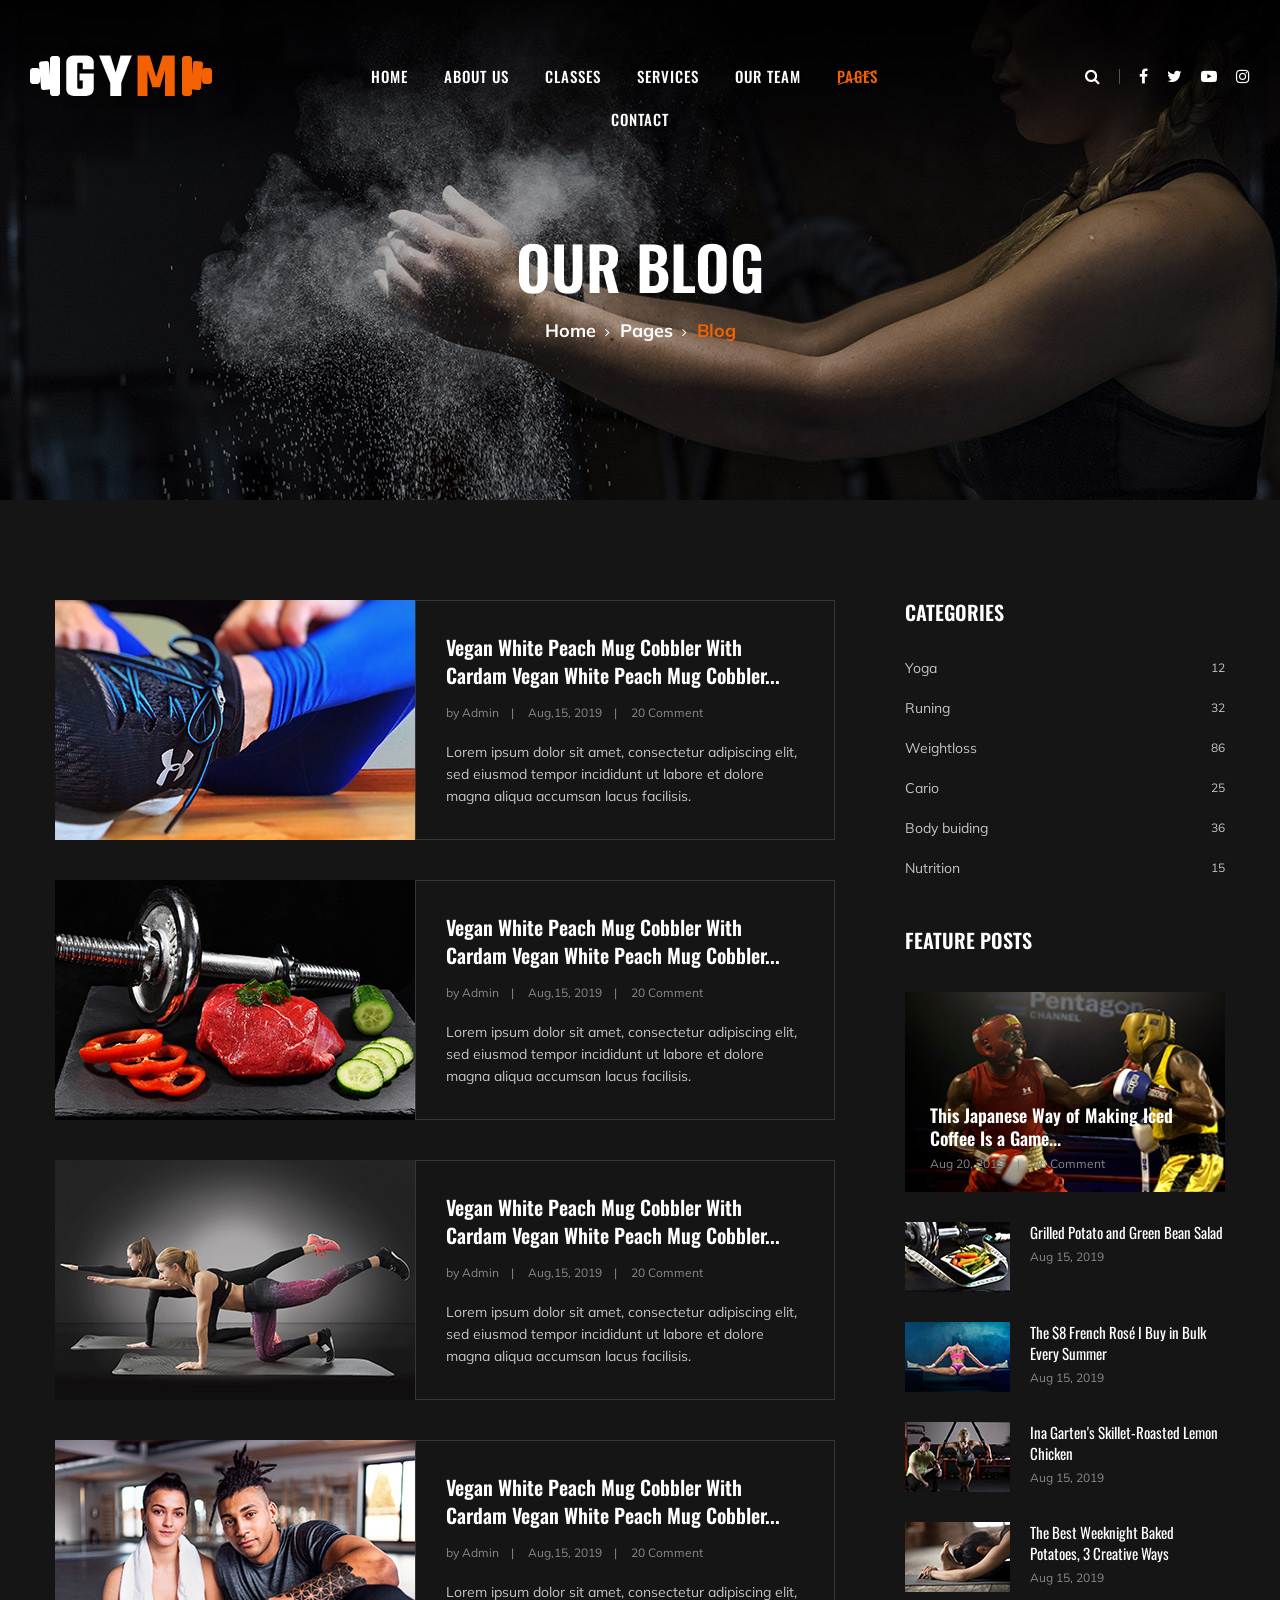
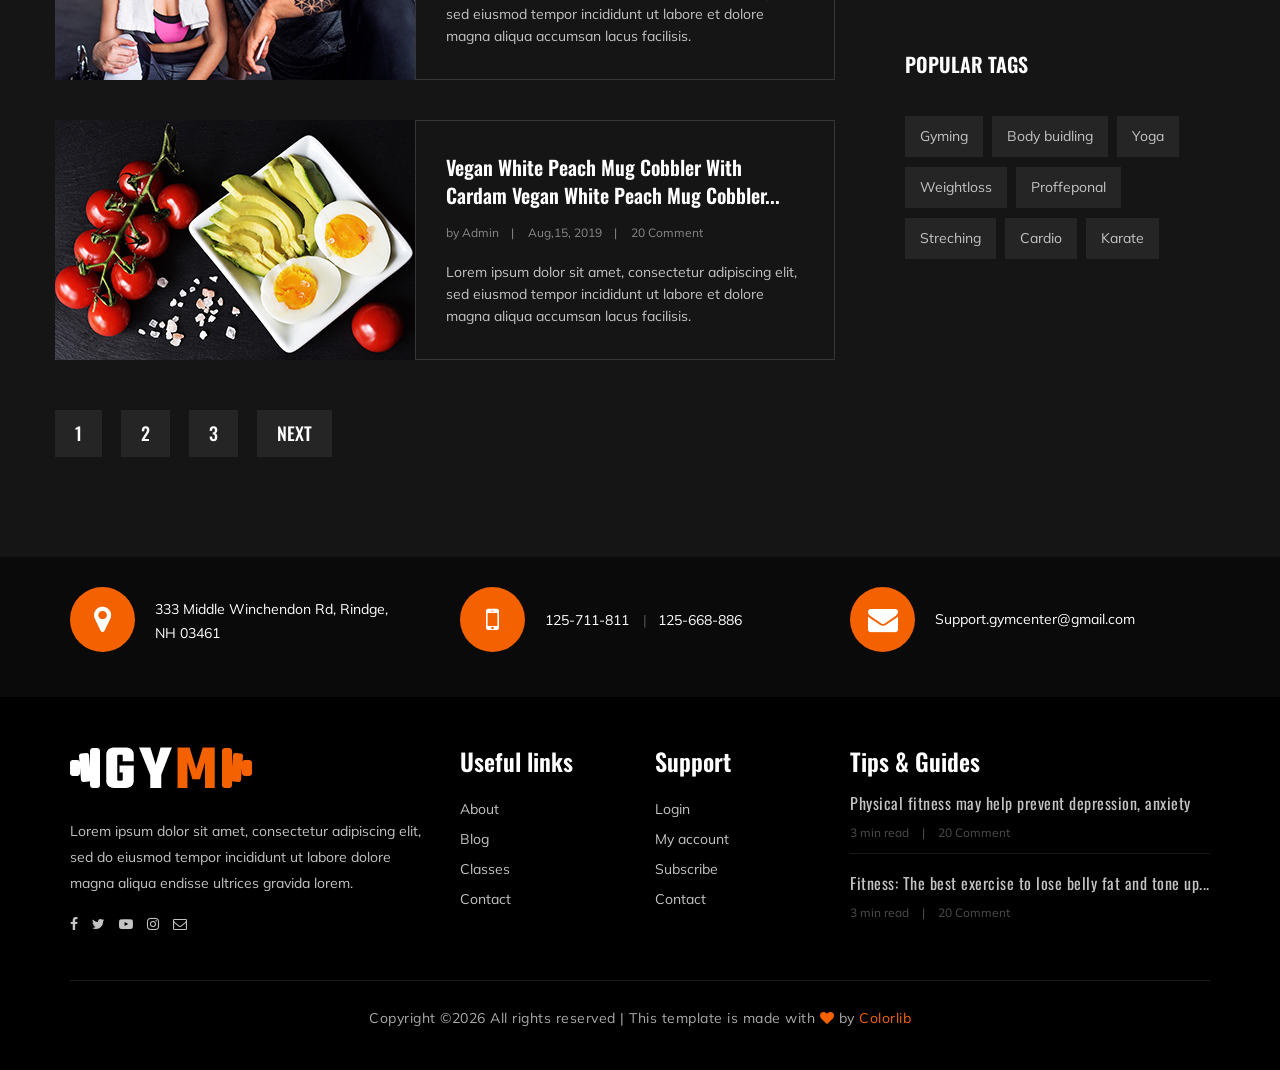
<file: home/blog.html>
<!DOCTYPE html>
<html lang="zxx">

<head>
    <meta charset="UTF-8">
    <meta name="description" content="Gym Template">
    <meta name="keywords" content="Gym, unica, creative, html">
    <meta name="viewport" content="width=device-width, initial-scale=1.0">
    <meta http-equiv="X-UA-Compatible" content="ie=edge">
    <title>Gym | Template</title>

    <!-- Google Font -->
    <link href="https://fonts.googleapis.com/css?family=Muli:300,400,500,600,700,800,900&display=swap" rel="stylesheet">
    <link href="https://fonts.googleapis.com/css?family=Oswald:300,400,500,600,700&display=swap" rel="stylesheet">

    <!-- Css Styles -->
    <link rel="stylesheet" href="css/bootstrap.min.css" type="text/css">
    <link rel="stylesheet" href="css/font-awesome.min.css" type="text/css">
    <link rel="stylesheet" href="css/flaticon.css" type="text/css">
    <link rel="stylesheet" href="css/owl.carousel.min.css" type="text/css">
    <link rel="stylesheet" href="css/barfiller.css" type="text/css">
    <link rel="stylesheet" href="css/magnific-popup.css" type="text/css">
    <link rel="stylesheet" href="css/slicknav.min.css" type="text/css">
    <link rel="stylesheet" href="css/style.css" type="text/css">
</head>

<body>
    <!-- Page Preloder -->
    <div id="preloder">
        <div class="loader"></div>
    </div>

    <!-- Offcanvas Menu Section Begin -->
    <div class="offcanvas-menu-overlay"></div>
    <div class="offcanvas-menu-wrapper">
        <div class="canvas-close">
            <i class="fa fa-close"></i>
        </div>
        <div class="canvas-search search-switch">
            <i class="fa fa-search"></i>
        </div>
        <nav class="canvas-menu mobile-menu">
            <ul>
                <li><a href="./index.html">Home</a></li>
                <li><a href="./about-us.html">About Us</a></li>
                <li><a href="./class-details.html">Classes</a></li>
                <li><a href="./services.html">Services</a></li>
                <li><a href="./team.html">Our Team</a></li>
                <li><a href="#">Pages</a>
                    <ul class="dropdown">
                        <li><a href="./about-us.html">About us</a></li>
                        <li><a href="./class-timetable.html">Classes timetable</a></li>
                        <li><a href="./bmi-calculator.html">Bmi calculate</a></li>
                        <li><a href="./team.html">Our team</a></li>
                        <li><a href="./gallery.html">Gallery</a></li>
                        <li><a href="./blog.html">Our blog</a></li>
                        <li><a href="./404.html">404</a></li>
                    </ul>
                </li>
                <li><a href="./contact.html">Contact</a></li>
            </ul>
        </nav>
        <div id="mobile-menu-wrap"></div>
        <div class="canvas-social">
            <a href="#"><i class="fa fa-facebook"></i></a>
            <a href="#"><i class="fa fa-twitter"></i></a>
            <a href="#"><i class="fa fa-youtube-play"></i></a>
            <a href="#"><i class="fa fa-instagram"></i></a>
        </div>
    </div>
    <!-- Offcanvas Menu Section End -->

    <!-- Header Section Begin -->
    <header class="header-section">
        <div class="container-fluid">
            <div class="row">
                <div class="col-lg-3">
                    <div class="logo">
                        <a href="./index.html">
                            <img src="img/logo.png" alt="">
                        </a>
                    </div>
                </div>
                <div class="col-lg-6">
                    <nav class="nav-menu">
                        <ul>
                            <li><a href="./index.html">Home</a></li>
                            <li><a href="./about-us.html">About Us</a></li>
                            <li><a href="./class-details.html">Classes</a></li>
                            <li><a href="./services.html">Services</a></li>
                            <li><a href="./team.html">Our Team</a></li>
                            <li class="active"><a href="#">Pages</a>
                                <ul class="dropdown">
                                    <li><a href="./about-us.html">About us</a></li>
                                    <li><a href="./class-timetable.html">Classes timetable</a></li>
                                    <li><a href="./bmi-calculator.html">Bmi calculate</a></li>
                                    <li><a href="./team.html">Our team</a></li>
                                    <li><a href="./gallery.html">Gallery</a></li>
                                    <li><a href="./blog.html">Our blog</a></li>
                                    <li><a href="./404.html">404</a></li>
                                </ul>
                            </li>
                            <li><a href="./contact.html">Contact</a></li>
                        </ul>
                    </nav>
                </div>
                <div class="col-lg-3">
                    <div class="top-option">
                        <div class="to-search search-switch">
                            <i class="fa fa-search"></i>
                        </div>
                        <div class="to-social">
                            <a href="#"><i class="fa fa-facebook"></i></a>
                            <a href="#"><i class="fa fa-twitter"></i></a>
                            <a href="#"><i class="fa fa-youtube-play"></i></a>
                            <a href="#"><i class="fa fa-instagram"></i></a>
                        </div>
                    </div>
                </div>
            </div>
            <div class="canvas-open">
                <i class="fa fa-bars"></i>
            </div>
        </div>
    </header>
    <!-- Header End -->

    <!-- Breadcrumb Section Begin -->
    <section class="breadcrumb-section set-bg" data-setbg="img/breadcrumb-bg.jpg">
        <div class="container">
            <div class="row">
                <div class="col-lg-12 text-center">
                    <div class="breadcrumb-text">
                        <h2>Our Blog</h2>
                        <div class="bt-option">
                            <a href="./index.html">Home</a>
                            <a href="#">Pages</a>
                            <span>Blog</span>
                        </div>
                    </div>
                </div>
            </div>
        </div>
    </section>
    <!-- Breadcrumb Section End -->

    <!-- Blog Section Begin -->
    <section class="blog-section spad">
        <div class="container">
            <div class="row">
                <div class="col-lg-8 p-0">
                    <div class="blog-item">
                        <div class="bi-pic">
                            <img src="img/blog/blog-1.jpg" alt="">
                        </div>
                        <div class="bi-text">
                            <h5><a href="./blog-details.html">Vegan White Peach Mug Cobbler With Cardam Vegan White Peach Mug
                                    Cobbler...</a></h5>
                            <ul>
                                <li>by Admin</li>
                                <li>Aug,15, 2019</li>
                                <li>20 Comment</li>
                            </ul>
                            <p>Lorem ipsum dolor sit amet, consectetur adipiscing elit, sed eiusmod tempor incididunt ut
                                labore et dolore magna aliqua accumsan lacus facilisis.</p>
                        </div>
                    </div>
                    <div class="blog-item">
                        <div class="bi-pic">
                            <img src="img/blog/blog-2.jpg" alt="">
                        </div>
                        <div class="bi-text">
                            <h5><a href="./blog-details.html">Vegan White Peach Mug Cobbler With Cardam Vegan White Peach Mug
                                    Cobbler...</a></h5>
                            <ul>
                                <li>by Admin</li>
                                <li>Aug,15, 2019</li>
                                <li>20 Comment</li>
                            </ul>
                            <p>Lorem ipsum dolor sit amet, consectetur adipiscing elit, sed eiusmod tempor incididunt ut
                                labore et dolore magna aliqua accumsan lacus facilisis.</p>
                        </div>
                    </div>
                    <div class="blog-item">
                        <div class="bi-pic">
                            <img src="img/blog/blog-3.jpg" alt="">
                        </div>
                        <div class="bi-text">
                            <h5><a href="./blog-details.html">Vegan White Peach Mug Cobbler With Cardam Vegan White Peach Mug
                                    Cobbler...</a></h5>
                            <ul>
                                <li>by Admin</li>
                                <li>Aug,15, 2019</li>
                                <li>20 Comment</li>
                            </ul>
                            <p>Lorem ipsum dolor sit amet, consectetur adipiscing elit, sed eiusmod tempor incididunt ut
                                labore et dolore magna aliqua accumsan lacus facilisis.</p>
                        </div>
                    </div>
                    <div class="blog-item">
                        <div class="bi-pic">
                            <img src="img/blog/blog-4.jpg" alt="">
                        </div>
                        <div class="bi-text">
                            <h5><a href="./blog-details.html">Vegan White Peach Mug Cobbler With Cardam Vegan White Peach Mug
                                    Cobbler...</a></h5>
                            <ul>
                                <li>by Admin</li>
                                <li>Aug,15, 2019</li>
                                <li>20 Comment</li>
                            </ul>
                            <p>Lorem ipsum dolor sit amet, consectetur adipiscing elit, sed eiusmod tempor incididunt ut
                                labore et dolore magna aliqua accumsan lacus facilisis.</p>
                        </div>
                    </div>
                    <div class="blog-item">
                        <div class="bi-pic">
                            <img src="img/blog/blog-5.jpg" alt="">
                        </div>
                        <div class="bi-text">
                            <h5><a href="./blog-details.html">Vegan White Peach Mug Cobbler With Cardam Vegan White Peach Mug
                                    Cobbler...</a></h5>
                            <ul>
                                <li>by Admin</li>
                                <li>Aug,15, 2019</li>
                                <li>20 Comment</li>
                            </ul>
                            <p>Lorem ipsum dolor sit amet, consectetur adipiscing elit, sed eiusmod tempor incididunt ut
                                labore et dolore magna aliqua accumsan lacus facilisis.</p>
                        </div>
                    </div>
                    <div class="blog-pagination">
                        <a href="#">1</a>
                        <a href="#">2</a>
                        <a href="#">3</a>
                        <a href="#">Next</a>
                    </div>
                </div>
                <div class="col-lg-4 col-md-8 p-0">
                    <div class="sidebar-option">
                        <div class="so-categories">
                            <h5 class="title">Categories</h5>
                            <ul>
                                <li><a href="#">Yoga <span>12</span></a></li>
                                <li><a href="#">Runing <span>32</span></a></li>
                                <li><a href="#">Weightloss <span>86</span></a></li>
                                <li><a href="#">Cario <span>25</span></a></li>
                                <li><a href="#">Body buiding <span>36</span></a></li>
                                <li><a href="#">Nutrition <span>15</span></a></li>
                            </ul>
                        </div>
                        <div class="so-latest">
                            <h5 class="title">Feature posts</h5>
                            <div class="latest-large set-bg" data-setbg="img/letest-blog/latest-1.jpg">
                                <div class="ll-text">
                                    <h5><a href="./blog-details.html">This Japanese Way of Making Iced Coffee Is a Game...</a></h5>
                                    <ul>
                                        <li>Aug 20, 2019</li>
                                        <li>20 Comment</li>
                                    </ul>
                                </div>
                            </div>
                            <div class="latest-item">
                                <div class="li-pic">
                                    <img src="img/letest-blog/latest-2.jpg" alt="">
                                </div>
                                <div class="li-text">
                                    <h6><a href="./blog-details.html">Grilled Potato and Green Bean Salad</a></h6>
                                    <span class="li-time">Aug 15, 2019</span>
                                </div>
                            </div>
                            <div class="latest-item">
                                <div class="li-pic">
                                    <img src="img/letest-blog/latest-3.jpg" alt="">
                                </div>
                                <div class="li-text">
                                    <h6><a href="./blog-details.html">The $8 French Rosé I Buy in Bulk Every Summer</a></h6>
                                    <span class="li-time">Aug 15, 2019</span>
                                </div>
                            </div>
                            <div class="latest-item">
                                <div class="li-pic">
                                    <img src="img/letest-blog/latest-4.jpg" alt="">
                                </div>
                                <div class="li-text">
                                    <h6><a href="./blog-details.html">Ina Garten's Skillet-Roasted Lemon Chicken</a></h6>
                                    <span class="li-time">Aug 15, 2019</span>
                                </div>
                            </div>
                            <div class="latest-item">
                                <div class="li-pic">
                                    <img src="img/letest-blog/latest-5.jpg" alt="">
                                </div>
                                <div class="li-text">
                                    <h6><a href="./blog-details.html">The Best Weeknight Baked Potatoes, 3 Creative Ways</a></h6>
                                    <span class="li-time">Aug 15, 2019</span>
                                </div>
                            </div>
                        </div>
                        <div class="so-tags">
                            <h5 class="title">Popular tags</h5>
                            <a href="#">Gyming</a>
                            <a href="#">Body buidling</a>
                            <a href="#">Yoga</a>
                            <a href="#">Weightloss</a>
                            <a href="#">Proffeponal</a>
                            <a href="#">Streching</a>
                            <a href="#">Cardio</a>
                            <a href="#">Karate</a>
                        </div>
                    </div>
                </div>
            </div>
        </div>
    </section>
    <!-- Blog Section End -->

    <!-- Get In Touch Section Begin -->
    <div class="gettouch-section">
        <div class="container">
            <div class="row">
                <div class="col-md-4">
                    <div class="gt-text">
                        <i class="fa fa-map-marker"></i>
                        <p>333 Middle Winchendon Rd, Rindge,<br/> NH 03461</p>
                    </div>
                </div>
                <div class="col-md-4">
                    <div class="gt-text">
                        <i class="fa fa-mobile"></i>
                        <ul>
                            <li>125-711-811</li>
                            <li>125-668-886</li>
                        </ul>
                    </div>
                </div>
                <div class="col-md-4">
                    <div class="gt-text email">
                        <i class="fa fa-envelope"></i>
                        <p>Support.gymcenter@gmail.com</p>
                    </div>
                </div>
            </div>
        </div>
    </div>
    <!-- Get In Touch Section End -->

    <!-- Footer Section Begin -->
    <section class="footer-section">
        <div class="container">
            <div class="row">
                <div class="col-lg-4">
                    <div class="fs-about">
                        <div class="fa-logo">
                            <a href="#"><img src="img/logo.png" alt=""></a>
                        </div>
                        <p>Lorem ipsum dolor sit amet, consectetur adipiscing elit, sed do eiusmod tempor incididunt ut
                            labore dolore magna aliqua endisse ultrices gravida lorem.</p>
                        <div class="fa-social">
                            <a href="#"><i class="fa fa-facebook"></i></a>
                            <a href="#"><i class="fa fa-twitter"></i></a>
                            <a href="#"><i class="fa fa-youtube-play"></i></a>
                            <a href="#"><i class="fa fa-instagram"></i></a>
                            <a href="#"><i class="fa  fa-envelope-o"></i></a>
                        </div>
                    </div>
                </div>
                <div class="col-lg-2 col-md-3 col-sm-6">
                    <div class="fs-widget">
                        <h4>Useful links</h4>
                        <ul>
                            <li><a href="#">About</a></li>
                            <li><a href="#">Blog</a></li>
                            <li><a href="#">Classes</a></li>
                            <li><a href="#">Contact</a></li>
                        </ul>
                    </div>
                </div>
                <div class="col-lg-2 col-md-3 col-sm-6">
                    <div class="fs-widget">
                        <h4>Support</h4>
                        <ul>
                            <li><a href="#">Login</a></li>
                            <li><a href="#">My account</a></li>
                            <li><a href="#">Subscribe</a></li>
                            <li><a href="#">Contact</a></li>
                        </ul>
                    </div>
                </div>
                <div class="col-lg-4 col-md-6">
                    <div class="fs-widget">
                        <h4>Tips & Guides</h4>
                        <div class="fw-recent">
                            <h6><a href="./blog-details.html">Physical fitness may help prevent depression, anxiety</a></h6>
                            <ul>
                                <li>3 min read</li>
                                <li>20 Comment</li>
                            </ul>
                        </div>
                        <div class="fw-recent">
                            <h6><a href="./blog-details.html">Fitness: The best exercise to lose belly fat and tone up...</a></h6>
                            <ul>
                                <li>3 min read</li>
                                <li>20 Comment</li>
                            </ul>
                        </div>
                    </div>
                </div>
            </div>
            <div class="row">
                <div class="col-lg-12 text-center">
                    <div class="copyright-text">
                        <p><!-- Link back to Colorlib can't be removed. Template is licensed under CC BY 3.0. -->
  Copyright &copy;<script>document.write(new Date().getFullYear());</script> All rights reserved | This template is made with <i class="fa fa-heart" aria-hidden="true"></i> by <a href="https://colorlib.com" target="_blank">Colorlib</a>
  <!-- Link back to Colorlib can't be removed. Template is licensed under CC BY 3.0. --></p>
                    </div>
                </div>
            </div>
        </div>
    </section>
    <!-- Footer Section End -->

    <!-- Search model Begin -->
    <div class="search-model">
        <div class="h-100 d-flex align-items-center justify-content-center">
            <div class="search-close-switch">+</div>
            <form class="search-model-form">
                <input type="text" id="search-input" placeholder="Search here.....">
            </form>
        </div>
    </div>
    <!-- Search model end -->

    <!-- Js Plugins -->
    <script src="js/jquery-3.3.1.min.js"></script>
    <script src="js/bootstrap.min.js"></script>
    <script src="js/jquery.magnific-popup.min.js"></script>
    <script src="js/masonry.pkgd.min.js"></script>
    <script src="js/jquery.barfiller.js"></script>
    <script src="js/jquery.slicknav.js"></script>
    <script src="js/owl.carousel.min.js"></script>
    <script src="js/main.js"></script>



</body>

</html>
</file>
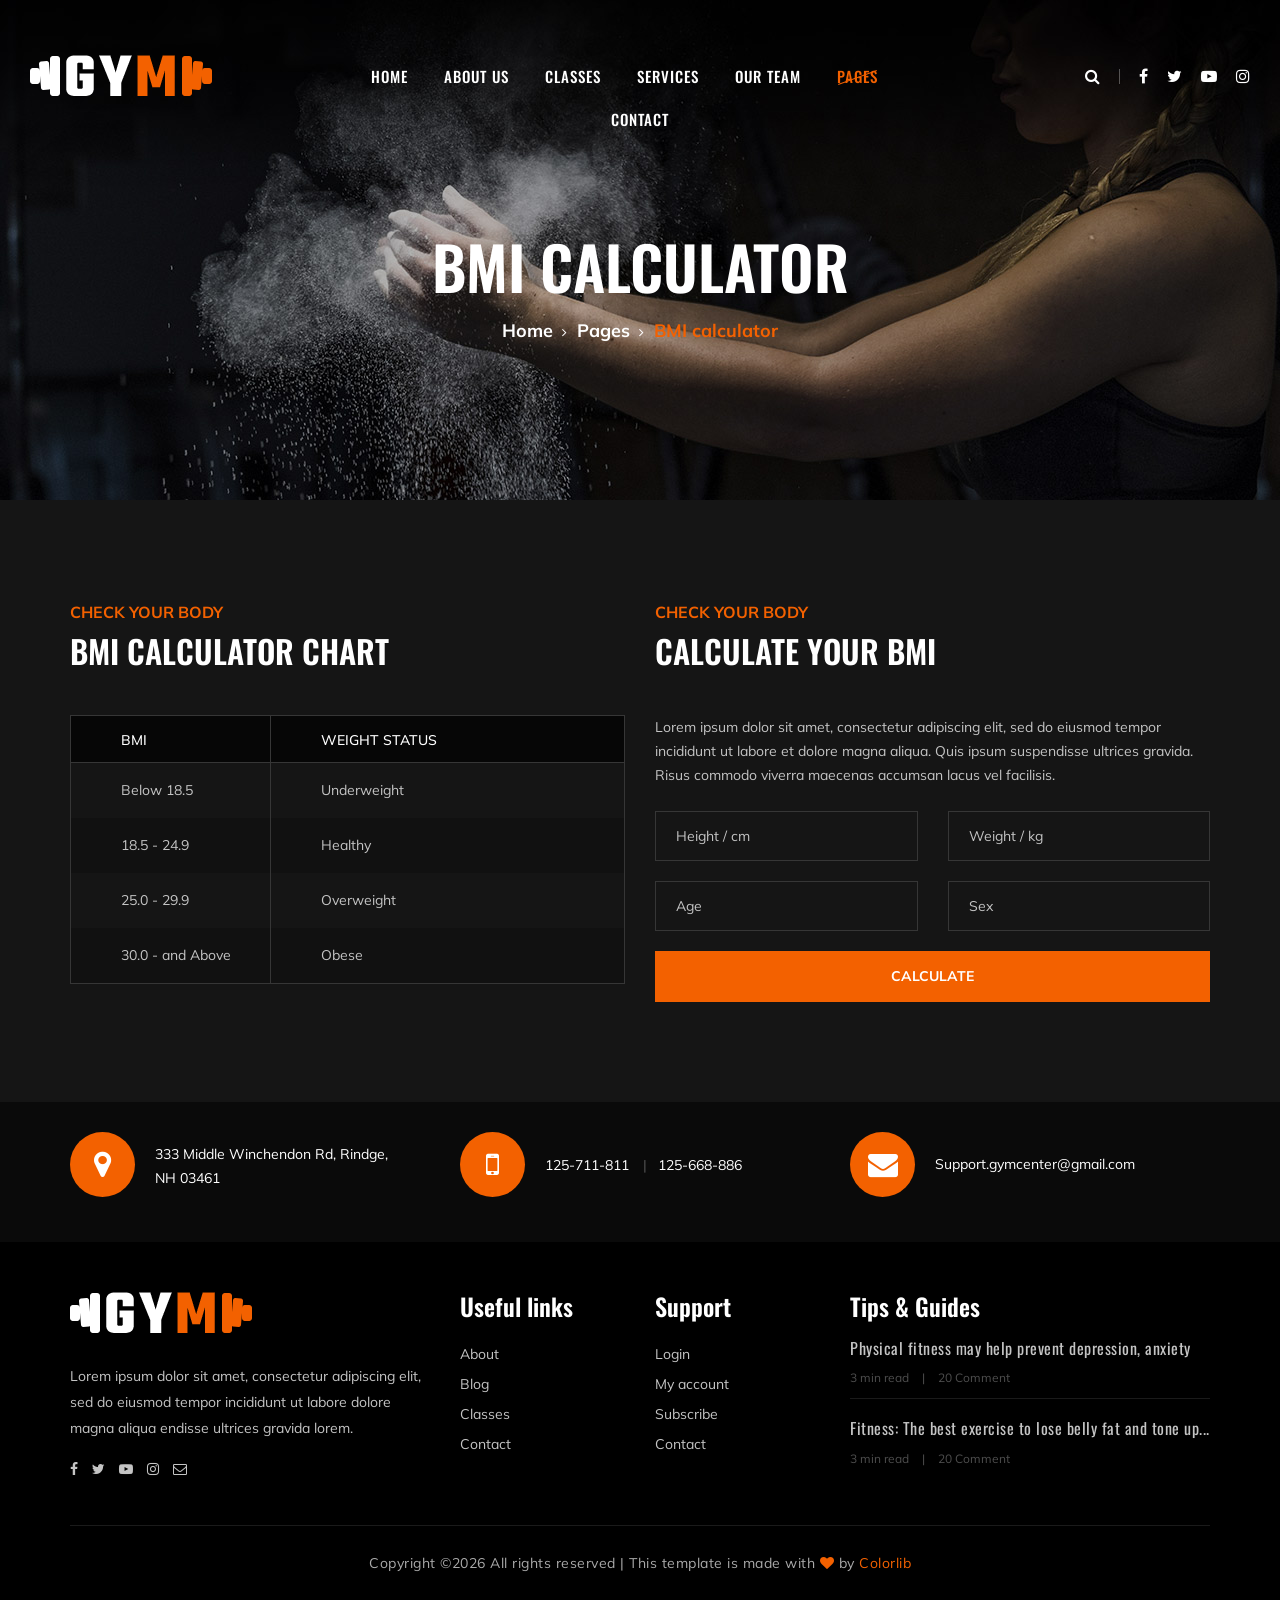
<file: home/bmi-calculator.html>
<!DOCTYPE html>
<html lang="zxx">

<head>
    <meta charset="UTF-8">
    <meta name="description" content="Gym Template">
    <meta name="keywords" content="Gym, unica, creative, html">
    <meta name="viewport" content="width=device-width, initial-scale=1.0">
    <meta http-equiv="X-UA-Compatible" content="ie=edge">
    <title>Gym | Template</title>

    <!-- Google Font -->
    <link href="https://fonts.googleapis.com/css?family=Muli:300,400,500,600,700,800,900&display=swap" rel="stylesheet">
    <link href="https://fonts.googleapis.com/css?family=Oswald:300,400,500,600,700&display=swap" rel="stylesheet">

    <!-- Css Styles -->
    <link rel="stylesheet" href="css/bootstrap.min.css" type="text/css">
    <link rel="stylesheet" href="css/font-awesome.min.css" type="text/css">
    <link rel="stylesheet" href="css/flaticon.css" type="text/css">
    <link rel="stylesheet" href="css/owl.carousel.min.css" type="text/css">
    <link rel="stylesheet" href="css/barfiller.css" type="text/css">
    <link rel="stylesheet" href="css/magnific-popup.css" type="text/css">
    <link rel="stylesheet" href="css/slicknav.min.css" type="text/css">
    <link rel="stylesheet" href="css/style.css" type="text/css">
</head>

<body>
    <!-- Page Preloder -->
    <div id="preloder">
        <div class="loader"></div>
    </div>

    <!-- Offcanvas Menu Section Begin -->
    <div class="offcanvas-menu-overlay"></div>
    <div class="offcanvas-menu-wrapper">
        <div class="canvas-close">
            <i class="fa fa-close"></i>
        </div>
        <div class="canvas-search search-switch">
            <i class="fa fa-search"></i>
        </div>
        <nav class="canvas-menu mobile-menu">
            <ul>
                <li><a href="./index.html">Home</a></li>
                <li><a href="./about-us.html">About Us</a></li>
                <li><a href="./class-details.html">Classes</a></li>
                <li><a href="./services.html">Services</a></li>
                <li><a href="./team.html">Our Team</a></li>
                <li><a href="#">Pages</a>
                    <ul class="dropdown">
                        <li><a href="./about-us.html">About us</a></li>
                        <li><a href="./class-timetable.html">Classes timetable</a></li>
                        <li><a href="./bmi-calculator.html">Bmi calculate</a></li>
                        <li><a href="./team.html">Our team</a></li>
                        <li><a href="./gallery.html">Gallery</a></li>
                        <li><a href="./blog.html">Our blog</a></li>
                        <li><a href="./404.html">404</a></li>
                    </ul>
                </li>
                <li><a href="./contact.html">Contact</a></li>
            </ul>
        </nav>
        <div id="mobile-menu-wrap"></div>
        <div class="canvas-social">
            <a href="#"><i class="fa fa-facebook"></i></a>
            <a href="#"><i class="fa fa-twitter"></i></a>
            <a href="#"><i class="fa fa-youtube-play"></i></a>
            <a href="#"><i class="fa fa-instagram"></i></a>
        </div>
    </div>
    <!-- Offcanvas Menu Section End -->

    <!-- Header Section Begin -->
    <header class="header-section">
        <div class="container-fluid">
            <div class="row">
                <div class="col-lg-3">
                    <div class="logo">
                        <a href="./index.html">
                            <img src="img/logo.png" alt="">
                        </a>
                    </div>
                </div>
                <div class="col-lg-6">
                    <nav class="nav-menu">
                        <ul>
                            <li><a href="./index.html">Home</a></li>
                            <li><a href="./about-us.html">About Us</a></li>
                            <li><a href="./class-details.html">Classes</a></li>
                            <li><a href="./services.html">Services</a></li>
                            <li><a href="./team.html">Our Team</a></li>
                            <li class="active"><a href="#">Pages</a>
                                <ul class="dropdown">
                                    <li><a href="./about-us.html">About us</a></li>
                                    <li><a href="./class-timetable.html">Classes timetable</a></li>
                                    <li><a href="./bmi-calculator.html">Bmi calculate</a></li>
                                    <li><a href="./team.html">Our team</a></li>
                                    <li><a href="./gallery.html">Gallery</a></li>
                                    <li><a href="./blog.html">Our blog</a></li>
                                    <li><a href="./404.html">404</a></li>
                                </ul>
                            </li>
                            <li><a href="./contact.html">Contact</a></li>
                        </ul>
                    </nav>
                </div>
                <div class="col-lg-3">
                    <div class="top-option">
                        <div class="to-search search-switch">
                            <i class="fa fa-search"></i>
                        </div>
                        <div class="to-social">
                            <a href="#"><i class="fa fa-facebook"></i></a>
                            <a href="#"><i class="fa fa-twitter"></i></a>
                            <a href="#"><i class="fa fa-youtube-play"></i></a>
                            <a href="#"><i class="fa fa-instagram"></i></a>
                        </div>
                    </div>
                </div>
            </div>
            <div class="canvas-open">
                <i class="fa fa-bars"></i>
            </div>
        </div>
    </header>
    <!-- Header End -->

    <!-- Breadcrumb Section Begin -->
    <section class="breadcrumb-section set-bg" data-setbg="img/breadcrumb-bg.jpg">
        <div class="container">
            <div class="row">
                <div class="col-lg-12 text-center">
                    <div class="breadcrumb-text">
                        <h2>BMI calculator</h2>
                        <div class="bt-option">
                            <a href="./index.html">Home</a>
                            <a href="#">Pages</a>
                            <span>BMI calculator</span>
                        </div>
                    </div>
                </div>
            </div>
        </div>
    </section>
    <!-- Breadcrumb Section End -->

    <!-- BMI Calculator Section Begin -->
    <section class="bmi-calculator-section spad">
        <div class="container">
            <div class="row">
                <div class="col-lg-6">
                    <div class="section-title chart-title">
                        <span>check your body</span>
                        <h2>BMI CALCULATOR CHART</h2>
                    </div>
                    <div class="chart-table">
                        <table>
                            <thead>
                                <tr>
                                    <th>Bmi</th>
                                    <th>WEIGHT STATUS</th>
                                </tr>
                            </thead>
                            <tbody>
                                <tr>
                                    <td class="point">Below 18.5</td>
                                    <td>Underweight</td>
                                </tr>
                                <tr>
                                    <td class="point">18.5 - 24.9</td>
                                    <td>Healthy</td>
                                </tr>
                                <tr>
                                    <td class="point">25.0 - 29.9</td>
                                    <td>Overweight</td>
                                </tr>
                                <tr>
                                    <td class="point">30.0 - and Above</td>
                                    <td>Obese</td>
                                </tr>
                            </tbody>
                        </table>
                    </div>
                </div>
                <div class="col-lg-6">
                    <div class="section-title chart-calculate-title">
                        <span>check your body</span>
                        <h2>CALCULATE YOUR BMI</h2>
                    </div>
                    <div class="chart-calculate-form">
                        <p>Lorem ipsum dolor sit amet, consectetur adipiscing elit, sed do eiusmod tempor incididunt ut
                            labore et dolore magna aliqua. Quis ipsum suspendisse ultrices gravida. Risus commodo
                            viverra maecenas accumsan lacus vel facilisis.</p>
                        <form action="#">
                            <div class="row">
                                <div class="col-sm-6">
                                    <input type="text" placeholder="Height / cm">
                                </div>
                                <div class="col-sm-6">
                                    <input type="text" placeholder="Weight / kg">
                                </div>
                                <div class="col-sm-6">
                                    <input type="text" placeholder="Age">
                                </div>
                                <div class="col-sm-6">
                                    <input type="text" placeholder="Sex">
                                </div>
                                <div class="col-lg-12">
                                    <button type="submit">Calculate</button>
                                </div>
                            </div>
                        </form>
                    </div>
                </div>
            </div>
        </div>
    </section>
    <!-- BMI Calculator Section End -->

    <!-- Get In Touch Section Begin -->
    <div class="gettouch-section">
        <div class="container">
            <div class="row">
                <div class="col-md-4">
                    <div class="gt-text">
                        <i class="fa fa-map-marker"></i>
                        <p>333 Middle Winchendon Rd, Rindge,<br/> NH 03461</p>
                    </div>
                </div>
                <div class="col-md-4">
                    <div class="gt-text">
                        <i class="fa fa-mobile"></i>
                        <ul>
                            <li>125-711-811</li>
                            <li>125-668-886</li>
                        </ul>
                    </div>
                </div>
                <div class="col-md-4">
                    <div class="gt-text email">
                        <i class="fa fa-envelope"></i>
                        <p>Support.gymcenter@gmail.com</p>
                    </div>
                </div>
            </div>
        </div>
    </div>
    <!-- Get In Touch Section End -->

    <!-- Footer Section Begin -->
    <section class="footer-section">
        <div class="container">
            <div class="row">
                <div class="col-lg-4">
                    <div class="fs-about">
                        <div class="fa-logo">
                            <a href="#"><img src="img/logo.png" alt=""></a>
                        </div>
                        <p>Lorem ipsum dolor sit amet, consectetur adipiscing elit, sed do eiusmod tempor incididunt ut
                            labore dolore magna aliqua endisse ultrices gravida lorem.</p>
                        <div class="fa-social">
                            <a href="#"><i class="fa fa-facebook"></i></a>
                            <a href="#"><i class="fa fa-twitter"></i></a>
                            <a href="#"><i class="fa fa-youtube-play"></i></a>
                            <a href="#"><i class="fa fa-instagram"></i></a>
                            <a href="#"><i class="fa  fa-envelope-o"></i></a>
                        </div>
                    </div>
                </div>
                <div class="col-lg-2 col-md-3 col-sm-6">
                    <div class="fs-widget">
                        <h4>Useful links</h4>
                        <ul>
                            <li><a href="#">About</a></li>
                            <li><a href="#">Blog</a></li>
                            <li><a href="#">Classes</a></li>
                            <li><a href="#">Contact</a></li>
                        </ul>
                    </div>
                </div>
                <div class="col-lg-2 col-md-3 col-sm-6">
                    <div class="fs-widget">
                        <h4>Support</h4>
                        <ul>
                            <li><a href="#">Login</a></li>
                            <li><a href="#">My account</a></li>
                            <li><a href="#">Subscribe</a></li>
                            <li><a href="#">Contact</a></li>
                        </ul>
                    </div>
                </div>
                <div class="col-lg-4 col-md-6">
                    <div class="fs-widget">
                        <h4>Tips & Guides</h4>
                        <div class="fw-recent">
                            <h6><a href="#">Physical fitness may help prevent depression, anxiety</a></h6>
                            <ul>
                                <li>3 min read</li>
                                <li>20 Comment</li>
                            </ul>
                        </div>
                        <div class="fw-recent">
                            <h6><a href="#">Fitness: The best exercise to lose belly fat and tone up...</a></h6>
                            <ul>
                                <li>3 min read</li>
                                <li>20 Comment</li>
                            </ul>
                        </div>
                    </div>
                </div>
            </div>
            <div class="row">
                <div class="col-lg-12 text-center">
                    <div class="copyright-text">
                        <p><!-- Link back to Colorlib can't be removed. Template is licensed under CC BY 3.0. -->
  Copyright &copy;<script>document.write(new Date().getFullYear());</script> All rights reserved | This template is made with <i class="fa fa-heart" aria-hidden="true"></i> by <a href="https://colorlib.com" target="_blank">Colorlib</a>
  <!-- Link back to Colorlib can't be removed. Template is licensed under CC BY 3.0. --></p>
                    </div>
                </div>
            </div>
        </div>
    </section>
    <!-- Footer Section End -->

    <!-- Search model Begin -->
    <div class="search-model">
        <div class="h-100 d-flex align-items-center justify-content-center">
            <div class="search-close-switch">+</div>
            <form class="search-model-form">
                <input type="text" id="search-input" placeholder="Search here.....">
            </form>
        </div>
    </div>
    <!-- Search model end -->

    <!-- Js Plugins -->
    <script src="js/jquery-3.3.1.min.js"></script>
    <script src="js/bootstrap.min.js"></script>
    <script src="js/jquery.magnific-popup.min.js"></script>
    <script src="js/masonry.pkgd.min.js"></script>
    <script src="js/jquery.barfiller.js"></script>
    <script src="js/jquery.slicknav.js"></script>
    <script src="js/owl.carousel.min.js"></script>
    <script src="js/main.js"></script>



</body>

</html>
</file>
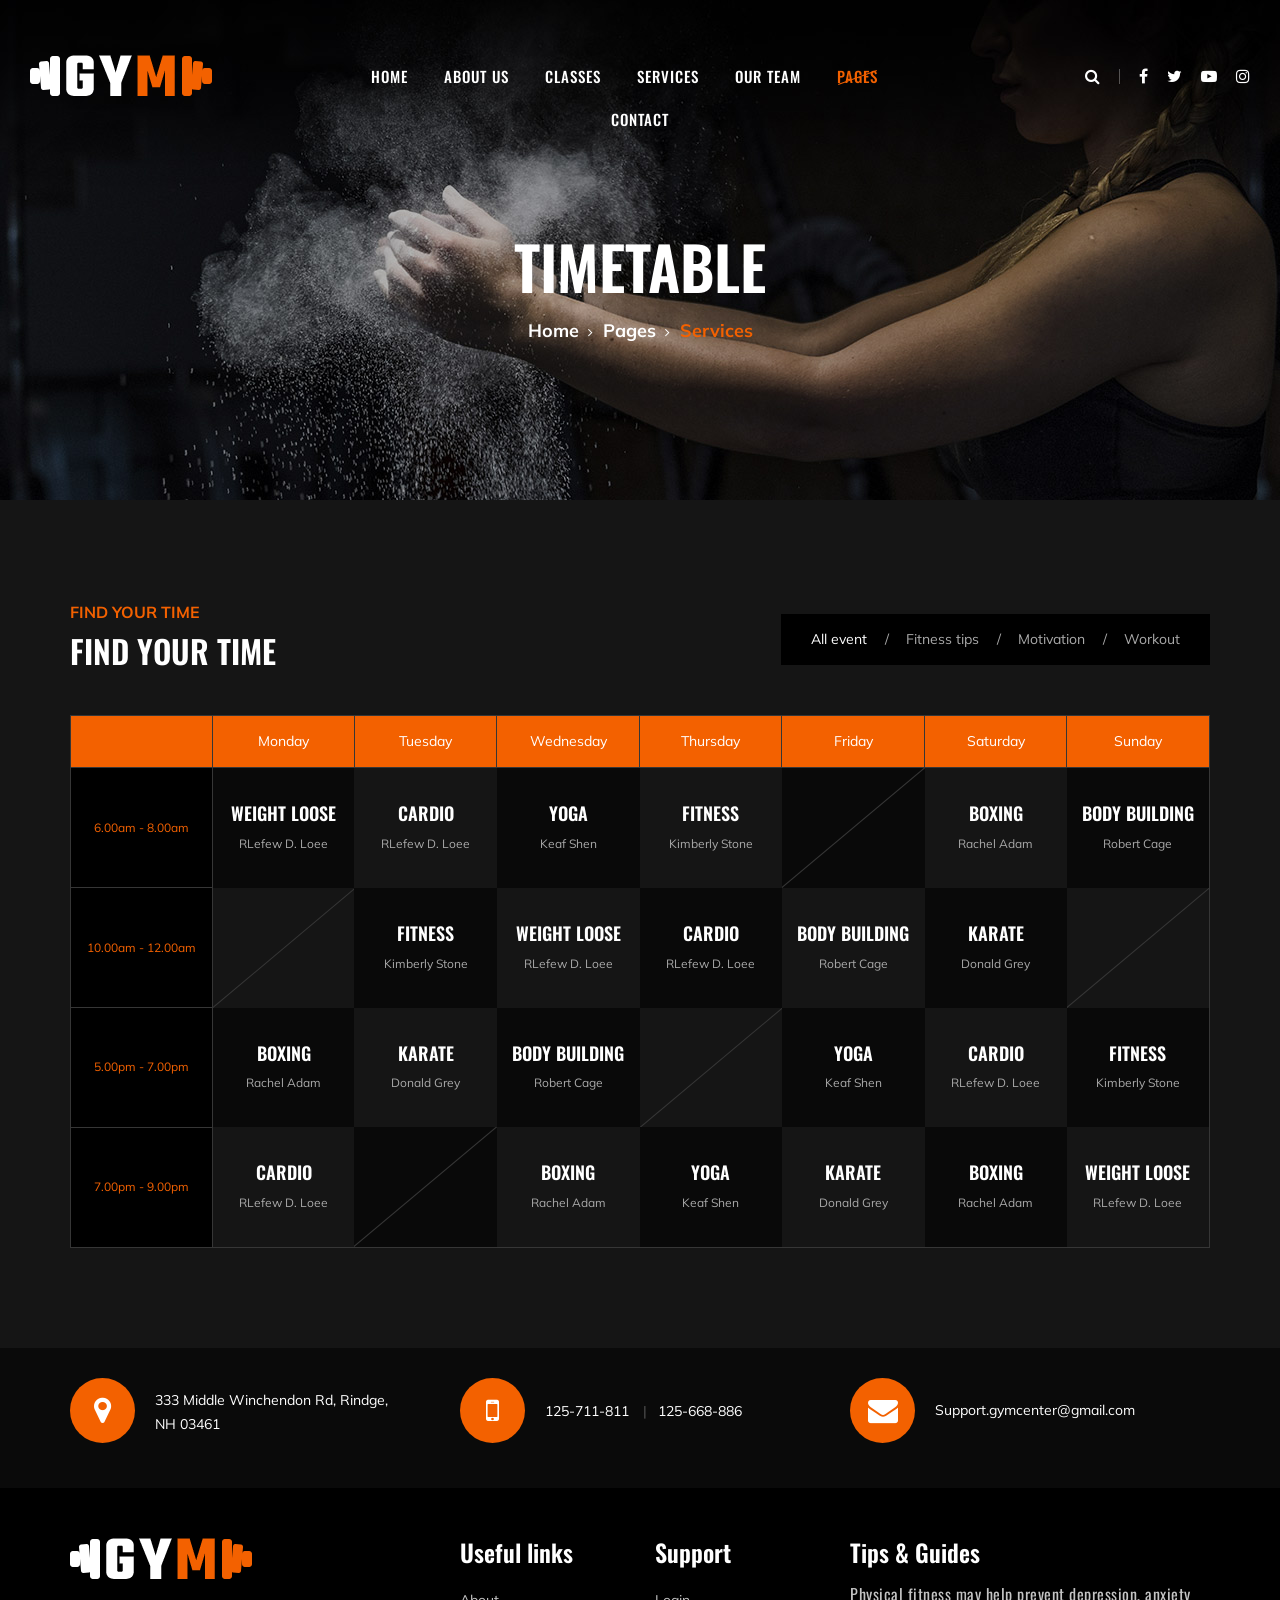
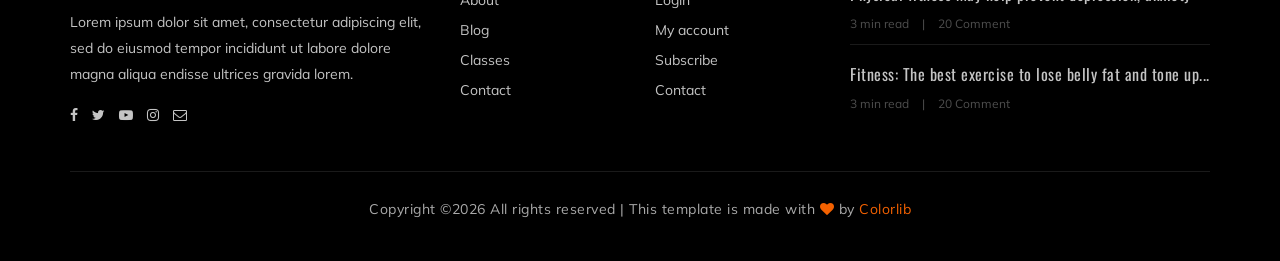
<file: home/class-timetable.html>
<!DOCTYPE html>
<html lang="zxx">

<head>
    <meta charset="UTF-8">
    <meta name="description" content="Gym Template">
    <meta name="keywords" content="Gym, unica, creative, html">
    <meta name="viewport" content="width=device-width, initial-scale=1.0">
    <meta http-equiv="X-UA-Compatible" content="ie=edge">
    <title>Gym | Template</title>

    <!-- Google Font -->
    <link href="https://fonts.googleapis.com/css?family=Muli:300,400,500,600,700,800,900&display=swap" rel="stylesheet">
    <link href="https://fonts.googleapis.com/css?family=Oswald:300,400,500,600,700&display=swap" rel="stylesheet">

    <!-- Css Styles -->
    <link rel="stylesheet" href="css/bootstrap.min.css" type="text/css">
    <link rel="stylesheet" href="css/font-awesome.min.css" type="text/css">
    <link rel="stylesheet" href="css/flaticon.css" type="text/css">
    <link rel="stylesheet" href="css/owl.carousel.min.css" type="text/css">
    <link rel="stylesheet" href="css/barfiller.css" type="text/css">
    <link rel="stylesheet" href="css/magnific-popup.css" type="text/css">
    <link rel="stylesheet" href="css/slicknav.min.css" type="text/css">
    <link rel="stylesheet" href="css/style.css" type="text/css">
</head>

<body>
    <!-- Page Preloder -->
    <div id="preloder">
        <div class="loader"></div>
    </div>

    <!-- Offcanvas Menu Section Begin -->
    <div class="offcanvas-menu-overlay"></div>
    <div class="offcanvas-menu-wrapper">
        <div class="canvas-close">
            <i class="fa fa-close"></i>
        </div>
        <div class="canvas-search search-switch">
            <i class="fa fa-search"></i>
        </div>
        <nav class="canvas-menu mobile-menu">
            <ul>
                <li><a href="./index.html">Home</a></li>
                <li><a href="./about-us.html">About Us</a></li>
                <li><a href="./class-details.html">Classes</a></li>
                <li><a href="./services.html">Services</a></li>
                <li><a href="./team.html">Our Team</a></li>
                <li><a href="#">Pages</a>
                    <ul class="dropdown">
                        <li><a href="./about-us.html">About us</a></li>
                        <li><a href="./class-timetable.html">Classes timetable</a></li>
                        <li><a href="./bmi-calculator.html">Bmi calculate</a></li>
                        <li><a href="./team.html">Our team</a></li>
                        <li><a href="./gallery.html">Gallery</a></li>
                        <li><a href="./blog.html">Our blog</a></li>
                        <li><a href="./404.html">404</a></li>
                    </ul>
                </li>
                <li><a href="./contact.html">Contact</a></li>
            </ul>
        </nav>
        <div id="mobile-menu-wrap"></div>
        <div class="canvas-social">
            <a href="#"><i class="fa fa-facebook"></i></a>
            <a href="#"><i class="fa fa-twitter"></i></a>
            <a href="#"><i class="fa fa-youtube-play"></i></a>
            <a href="#"><i class="fa fa-instagram"></i></a>
        </div>
    </div>
    <!-- Offcanvas Menu Section End -->

    <!-- Header Section Begin -->
    <header class="header-section">
        <div class="container-fluid">
            <div class="row">
                <div class="col-lg-3">
                    <div class="logo">
                        <a href="./index.html">
                            <img src="img/logo.png" alt="">
                        </a>
                    </div>
                </div>
                <div class="col-lg-6">
                    <nav class="nav-menu">
                        <ul>
                            <li><a href="./index.html">Home</a></li>
                            <li><a href="./about-us.html">About Us</a></li>
                            <li><a href="./classes.html">Classes</a></li>
                            <li><a href="./services.html">Services</a></li>
                            <li><a href="./team.html">Our Team</a></li>
                            <li class="active"><a href="#">Pages</a>
                                <ul class="dropdown">
                                    <li><a href="./about-us.html">About us</a></li>
                                    <li><a href="./class-timetable.html">Classes timetable</a></li>
                                    <li><a href="./bmi-calculator.html">Bmi calculate</a></li>
                                    <li><a href="./team.html">Our team</a></li>
                                    <li><a href="./gallery.html">Gallery</a></li>
                                    <li><a href="./blog.html">Our blog</a></li>
                                    <li><a href="./404.html">404</a></li>
                                </ul>
                            </li>
                            <li><a href="./contact.html">Contact</a></li>
                        </ul>
                    </nav>
                </div>
                <div class="col-lg-3">
                    <div class="top-option">
                        <div class="to-search search-switch">
                            <i class="fa fa-search"></i>
                        </div>
                        <div class="to-social">
                            <a href="#"><i class="fa fa-facebook"></i></a>
                            <a href="#"><i class="fa fa-twitter"></i></a>
                            <a href="#"><i class="fa fa-youtube-play"></i></a>
                            <a href="#"><i class="fa fa-instagram"></i></a>
                        </div>
                    </div>
                </div>
            </div>
            <div class="canvas-open">
                <i class="fa fa-bars"></i>
            </div>
        </div>
    </header>
    <!-- Header End -->

    <!-- Breadcrumb Section Begin -->
    <section class="breadcrumb-section set-bg" data-setbg="img/breadcrumb-bg.jpg">
        <div class="container">
            <div class="row">
                <div class="col-lg-12 text-center">
                    <div class="breadcrumb-text">
                        <h2>Timetable</h2>
                        <div class="bt-option">
                            <a href="./index.html">Home</a>
                            <a href="#">Pages</a>
                            <span>Services</span>
                        </div>
                    </div>
                </div>
            </div>
        </div>
    </section>
    <!-- Breadcrumb Section End -->

    <!-- Class Timetable Section Begin -->
    <section class="class-timetable-section spad">
        <div class="container">
            <div class="row">
                <div class="col-lg-6">
                    <div class="section-title">
                        <span>Find Your Time</span>
                        <h2>Find Your Time</h2>
                    </div>
                </div>
                <div class="col-lg-6">
                    <div class="table-controls">
                        <ul>
                            <li class="active" data-tsfilter="all">All event</li>
                            <li data-tsfilter="fitness">Fitness tips</li>
                            <li data-tsfilter="motivation">Motivation</li>
                            <li data-tsfilter="workout">Workout</li>
                        </ul>
                    </div>
                </div>
            </div>
            <div class="row">
                <div class="col-lg-12">
                    <div class="class-timetable">
                        <table>
                            <thead>
                                <tr>
                                    <th></th>
                                    <th>Monday</th>
                                    <th>Tuesday</th>
                                    <th>Wednesday</th>
                                    <th>Thursday</th>
                                    <th>Friday</th>
                                    <th>Saturday</th>
                                    <th>Sunday</th>
                                </tr>
                            </thead>
                            <tbody>
                                <tr>
                                    <td class="class-time">6.00am - 8.00am</td>
                                    <td class="dark-bg hover-bg ts-meta" data-tsmeta="workout">
                                        <h5>WEIGHT LOOSE</h5>
                                        <span>RLefew D. Loee</span>
                                    </td>
                                    <td class="hover-bg ts-meta" data-tsmeta="fitness">
                                        <h5>Cardio</h5>
                                        <span>RLefew D. Loee</span>
                                    </td>
                                    <td class="dark-bg hover-bg ts-meta" data-tsmeta="workout">
                                        <h5>Yoga</h5>
                                        <span>Keaf Shen</span>
                                    </td>
                                    <td class="hover-bg ts-meta" data-tsmeta="fitness">
                                        <h5>Fitness</h5>
                                        <span>Kimberly Stone</span>
                                    </td>
                                    <td class="dark-bg blank-td"></td>
                                    <td class="hover-bg ts-meta" data-tsmeta="motivation">
                                        <h5>Boxing</h5>
                                        <span>Rachel Adam</span>
                                    </td>
                                    <td class="dark-bg hover-bg ts-meta" data-tsmeta="workout">
                                        <h5>Body Building</h5>
                                        <span>Robert Cage</span>
                                    </td>
                                </tr>
                                <tr>
                                    <td class="class-time">10.00am - 12.00am</td>
                                    <td class="blank-td"></td>
                                    <td class="dark-bg hover-bg ts-meta" data-tsmeta="fitness">
                                        <h5>Fitness</h5>
                                        <span>Kimberly Stone</span>
                                    </td>
                                    <td class="hover-bg ts-meta" data-tsmeta="workout">
                                        <h5>WEIGHT LOOSE</h5>
                                        <span>RLefew D. Loee</span>
                                    </td>
                                    <td class="dark-bg hover-bg ts-meta" data-tsmeta="motivation">
                                        <h5>Cardio</h5>
                                        <span>RLefew D. Loee</span>
                                    </td>
                                    <td class="hover-bg ts-meta" data-tsmeta="workout">
                                        <h5>Body Building</h5>
                                        <span>Robert Cage</span>
                                    </td>
                                    <td class="dark-bg hover-bg ts-meta" data-tsmeta="motivation">
                                        <h5>Karate</h5>
                                        <span>Donald Grey</span>
                                    </td>
                                    <td class="blank-td"></td>
                                </tr>
                                <tr>
                                    <td class="class-time">5.00pm - 7.00pm</td>
                                    <td class="dark-bg hover-bg ts-meta" data-tsmeta="fitness">
                                        <h5>Boxing</h5>
                                        <span>Rachel Adam</span>
                                    </td>
                                    <td class="hover-bg ts-meta" data-tsmeta="motivation">
                                        <h5>Karate</h5>
                                        <span>Donald Grey</span>
                                    </td>
                                    <td class="dark-bg hover-bg ts-meta" data-tsmeta="workout">
                                        <h5>Body Building</h5>
                                        <span>Robert Cage</span>
                                    </td>
                                    <td class="blank-td"></td>
                                    <td class="dark-bg hover-bg ts-meta" data-tsmeta="workout">
                                        <h5>Yoga</h5>
                                        <span>Keaf Shen</span>
                                    </td>
                                    <td class="hover-bg ts-meta" data-tsmeta="motivation">
                                        <h5>Cardio</h5>
                                        <span>RLefew D. Loee</span>
                                    </td>
                                    <td class="dark-bg hover-bg ts-meta" data-tsmeta="fitness">
                                        <h5>Fitness</h5>
                                        <span>Kimberly Stone</span>
                                    </td>
                                </tr>
                                <tr>
                                    <td class="class-time">7.00pm - 9.00pm</td>
                                    <td class="hover-bg ts-meta" data-tsmeta="motivation">
                                        <h5>Cardio</h5>
                                        <span>RLefew D. Loee</span>
                                    </td>
                                    <td class="dark-bg blank-td"></td>
                                    <td class="hover-bg ts-meta" data-tsmeta="fitness">
                                        <h5>Boxing</h5>
                                        <span>Rachel Adam</span>
                                    </td>
                                    <td class="dark-bg hover-bg ts-meta" data-tsmeta="workout">
                                        <h5>Yoga</h5>
                                        <span>Keaf Shen</span>
                                    </td>
                                    <td class="hover-bg ts-meta" data-tsmeta="motivation">
                                        <h5>Karate</h5>
                                        <span>Donald Grey</span>
                                    </td>
                                    <td class="dark-bg hover-bg ts-meta" data-tsmeta="fitness">
                                        <h5>Boxing</h5>
                                        <span>Rachel Adam</span>
                                    </td>
                                    <td class="hover-bg ts-meta" data-tsmeta="workout">
                                        <h5>WEIGHT LOOSE</h5>
                                        <span>RLefew D. Loee</span>
                                    </td>
                                </tr>
                            </tbody>
                        </table>
                    </div>
                </div>
            </div>
        </div>
    </section>
    <!-- Class Timetable Section End -->

    <!-- Get In Touch Section Begin -->
    <div class="gettouch-section">
        <div class="container">
            <div class="row">
                <div class="col-md-4">
                    <div class="gt-text">
                        <i class="fa fa-map-marker"></i>
                        <p>333 Middle Winchendon Rd, Rindge,<br/> NH 03461</p>
                    </div>
                </div>
                <div class="col-md-4">
                    <div class="gt-text">
                        <i class="fa fa-mobile"></i>
                        <ul>
                            <li>125-711-811</li>
                            <li>125-668-886</li>
                        </ul>
                    </div>
                </div>
                <div class="col-md-4">
                    <div class="gt-text email">
                        <i class="fa fa-envelope"></i>
                        <p>Support.gymcenter@gmail.com</p>
                    </div>
                </div>
            </div>
        </div>
    </div>
    <!-- Get In Touch Section End -->

    <!-- Footer Section Begin -->
    <section class="footer-section">
        <div class="container">
            <div class="row">
                <div class="col-lg-4">
                    <div class="fs-about">
                        <div class="fa-logo">
                            <a href="#"><img src="img/logo.png" alt=""></a>
                        </div>
                        <p>Lorem ipsum dolor sit amet, consectetur adipiscing elit, sed do eiusmod tempor incididunt ut
                            labore dolore magna aliqua endisse ultrices gravida lorem.</p>
                        <div class="fa-social">
                            <a href="#"><i class="fa fa-facebook"></i></a>
                            <a href="#"><i class="fa fa-twitter"></i></a>
                            <a href="#"><i class="fa fa-youtube-play"></i></a>
                            <a href="#"><i class="fa fa-instagram"></i></a>
                            <a href="#"><i class="fa  fa-envelope-o"></i></a>
                        </div>
                    </div>
                </div>
                <div class="col-lg-2 col-md-3 col-sm-6">
                    <div class="fs-widget">
                        <h4>Useful links</h4>
                        <ul>
                            <li><a href="#">About</a></li>
                            <li><a href="#">Blog</a></li>
                            <li><a href="#">Classes</a></li>
                            <li><a href="#">Contact</a></li>
                        </ul>
                    </div>
                </div>
                <div class="col-lg-2 col-md-3 col-sm-6">
                    <div class="fs-widget">
                        <h4>Support</h4>
                        <ul>
                            <li><a href="#">Login</a></li>
                            <li><a href="#">My account</a></li>
                            <li><a href="#">Subscribe</a></li>
                            <li><a href="#">Contact</a></li>
                        </ul>
                    </div>
                </div>
                <div class="col-lg-4 col-md-6">
                    <div class="fs-widget">
                        <h4>Tips & Guides</h4>
                        <div class="fw-recent">
                            <h6><a href="#">Physical fitness may help prevent depression, anxiety</a></h6>
                            <ul>
                                <li>3 min read</li>
                                <li>20 Comment</li>
                            </ul>
                        </div>
                        <div class="fw-recent">
                            <h6><a href="#">Fitness: The best exercise to lose belly fat and tone up...</a></h6>
                            <ul>
                                <li>3 min read</li>
                                <li>20 Comment</li>
                            </ul>
                        </div>
                    </div>
                </div>
            </div>
            <div class="row">
                <div class="col-lg-12 text-center">
                    <div class="copyright-text">
                        <p><!-- Link back to Colorlib can't be removed. Template is licensed under CC BY 3.0. -->
  Copyright &copy;<script>document.write(new Date().getFullYear());</script> All rights reserved | This template is made with <i class="fa fa-heart" aria-hidden="true"></i> by <a href="https://colorlib.com" target="_blank">Colorlib</a>
  <!-- Link back to Colorlib can't be removed. Template is licensed under CC BY 3.0. --></p>
                    </div>
                </div>
            </div>
        </div>
    </section>
    <!-- Footer Section End -->

    <!-- Search model Begin -->
    <div class="search-model">
        <div class="h-100 d-flex align-items-center justify-content-center">
            <div class="search-close-switch">+</div>
            <form class="search-model-form">
                <input type="text" id="search-input" placeholder="Search here.....">
            </form>
        </div>
    </div>
    <!-- Search model end -->

    <!-- Js Plugins -->
    <script src="js/jquery-3.3.1.min.js"></script>
    <script src="js/bootstrap.min.js"></script>
    <script src="js/jquery.magnific-popup.min.js"></script>
    <script src="js/masonry.pkgd.min.js"></script>
    <script src="js/jquery.barfiller.js"></script>
    <script src="js/jquery.slicknav.js"></script>
    <script src="js/owl.carousel.min.js"></script>
    <script src="js/main.js"></script>



</body>

</html>
</file>
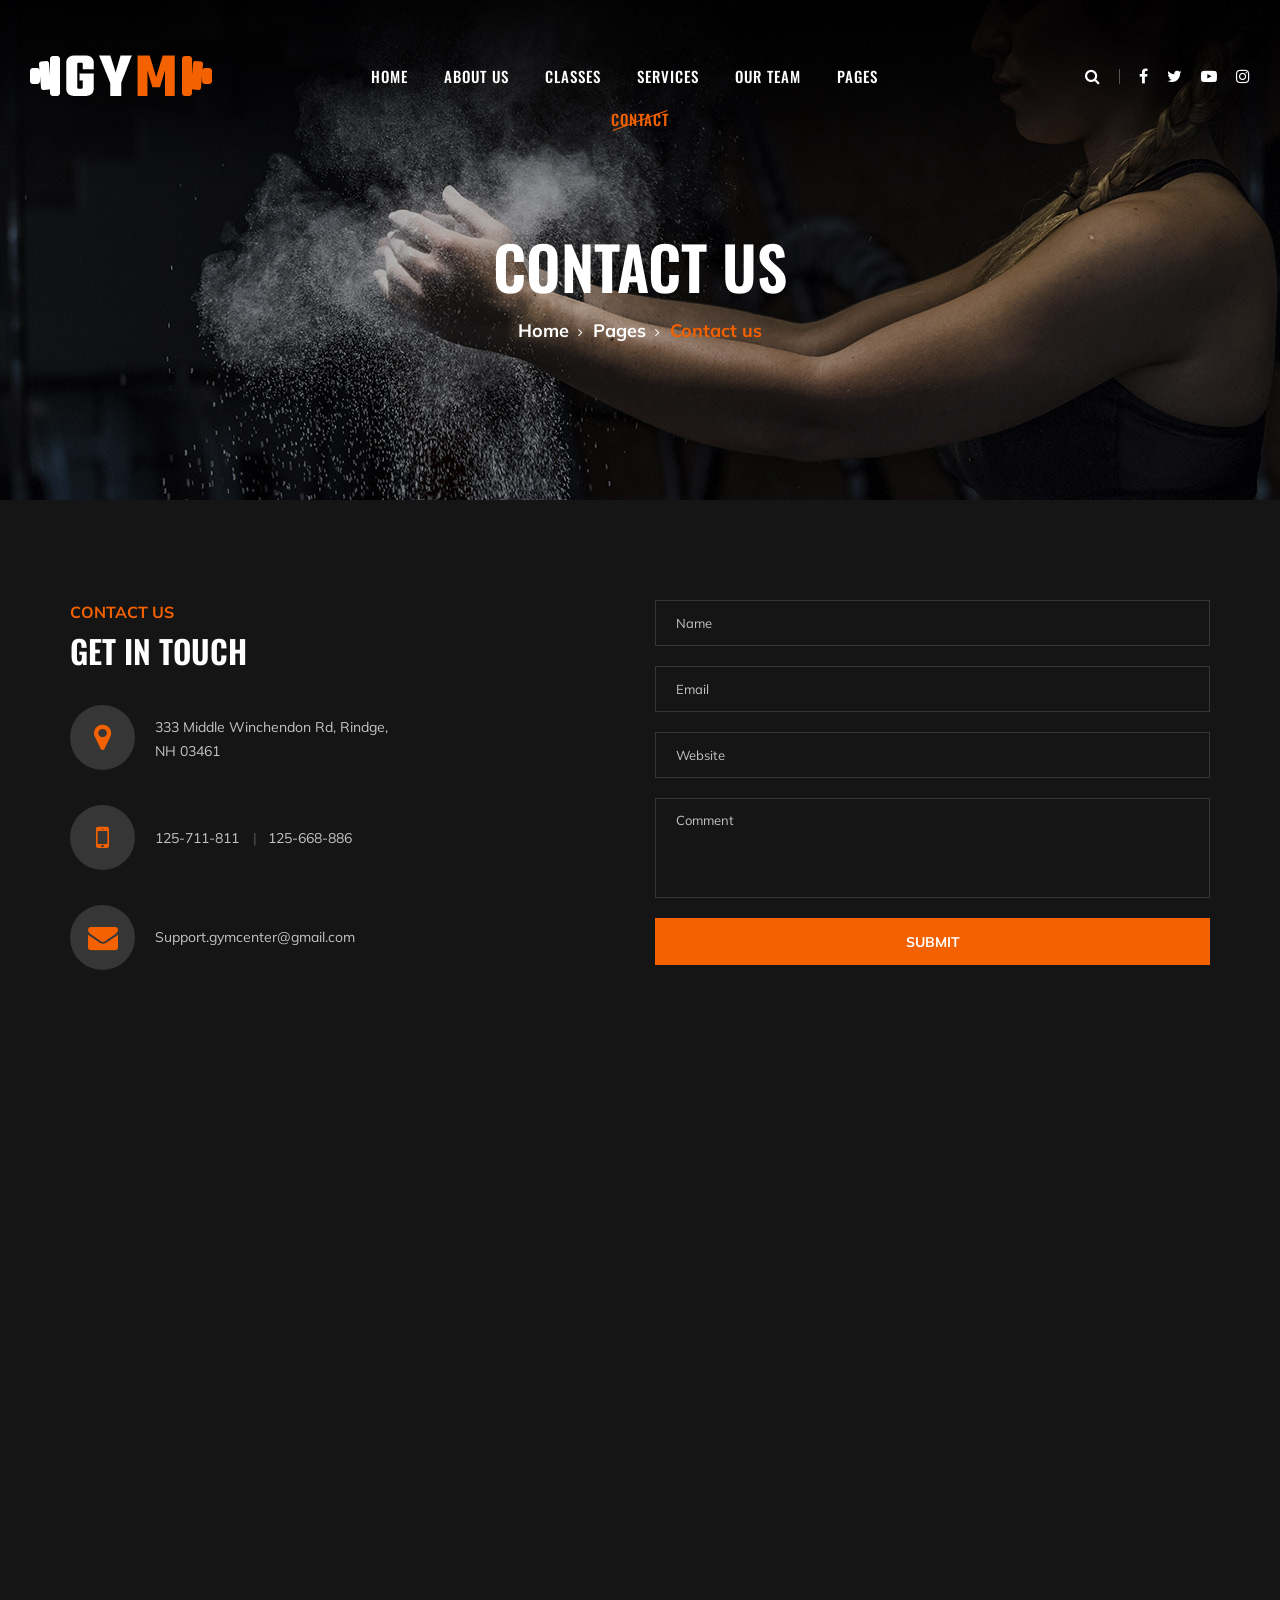
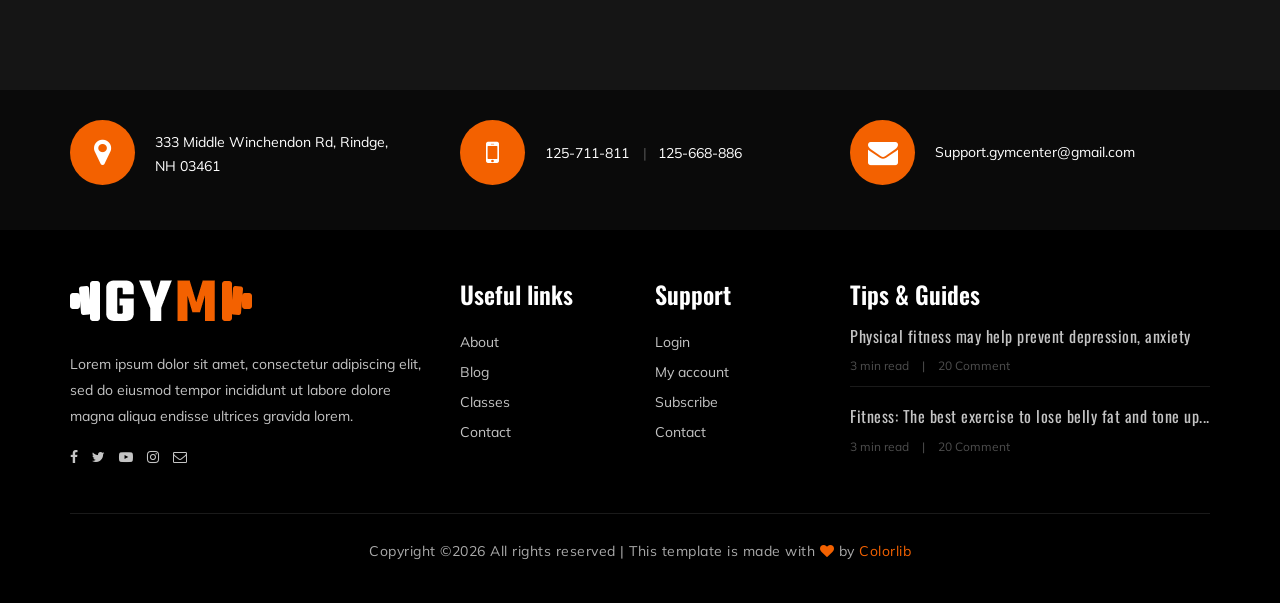
<file: home/contact.html>
<!DOCTYPE html>
<html lang="zxx">

<head>
    <meta charset="UTF-8">
    <meta name="description" content="Gym Template">
    <meta name="keywords" content="Gym, unica, creative, html">
    <meta name="viewport" content="width=device-width, initial-scale=1.0">
    <meta http-equiv="X-UA-Compatible" content="ie=edge">
    <title>Gym | Template</title>

    <!-- Google Font -->
    <link href="https://fonts.googleapis.com/css?family=Muli:300,400,500,600,700,800,900&display=swap" rel="stylesheet">
    <link href="https://fonts.googleapis.com/css?family=Oswald:300,400,500,600,700&display=swap" rel="stylesheet">

    <!-- Css Styles -->
    <link rel="stylesheet" href="css/bootstrap.min.css" type="text/css">
    <link rel="stylesheet" href="css/font-awesome.min.css" type="text/css">
    <link rel="stylesheet" href="css/flaticon.css" type="text/css">
    <link rel="stylesheet" href="css/owl.carousel.min.css" type="text/css">
    <link rel="stylesheet" href="css/barfiller.css" type="text/css">
    <link rel="stylesheet" href="css/magnific-popup.css" type="text/css">
    <link rel="stylesheet" href="css/slicknav.min.css" type="text/css">
    <link rel="stylesheet" href="css/style.css" type="text/css">
</head>

<body>
    <!-- Page Preloder -->
    <div id="preloder">
        <div class="loader"></div>
    </div>

    <!-- Offcanvas Menu Section Begin -->
    <div class="offcanvas-menu-overlay"></div>
    <div class="offcanvas-menu-wrapper">
        <div class="canvas-close">
            <i class="fa fa-close"></i>
        </div>
        <div class="canvas-search search-switch">
            <i class="fa fa-search"></i>
        </div>
        <nav class="canvas-menu mobile-menu">
            <ul>
                <li><a href="./index.html">Home</a></li>
                <li><a href="./about-us.html">About Us</a></li>
                <li><a href="./class-details.html">Classes</a></li>
                <li><a href="./services.html">Services</a></li>
                <li><a href="./team.html">Our Team</a></li>
                <li><a href="#">Pages</a>
                    <ul class="dropdown">
                        <li><a href="./about-us.html">About us</a></li>
                        <li><a href="./class-timetable.html">Classes timetable</a></li>
                        <li><a href="./bmi-calculator.html">Bmi calculate</a></li>
                        <li><a href="./team.html">Our team</a></li>
                        <li><a href="./gallery.html">Gallery</a></li>
                        <li><a href="./blog.html">Our blog</a></li>
                        <li><a href="./404.html">404</a></li>
                    </ul>
                </li>
                <li><a href="./contact.html">Contact</a></li>
            </ul>
        </nav>
        <div id="mobile-menu-wrap"></div>
        <div class="canvas-social">
            <a href="#"><i class="fa fa-facebook"></i></a>
            <a href="#"><i class="fa fa-twitter"></i></a>
            <a href="#"><i class="fa fa-youtube-play"></i></a>
            <a href="#"><i class="fa fa-instagram"></i></a>
        </div>
    </div>
    <!-- Offcanvas Menu Section End -->

    <!-- Header Section Begin -->
    <header class="header-section">
        <div class="container-fluid">
            <div class="row">
                <div class="col-lg-3">
                    <div class="logo">
                        <a href="./index.html">
                            <img src="img/logo.png" alt="">
                        </a>
                    </div>
                </div>
                <div class="col-lg-6">
                    <nav class="nav-menu">
                        <ul>
                            <li><a href="./index.html">Home</a></li>
                            <li><a href="./about-us.html">About Us</a></li>
                            <li><a href="./class-details.html">Classes</a></li>
                            <li><a href="./services.html">Services</a></li>
                            <li><a href="./team.html">Our Team</a></li>
                            <li><a href="#">Pages</a>
                                <ul class="dropdown">
                                    <li><a href="./about-us.html">About us</a></li>
                                    <li><a href="./class-timetable.html">Classes timetable</a></li>
                                    <li><a href="./bmi-calculator.html">Bmi calculate</a></li>
                                    <li><a href="./team.html">Our team</a></li>
                                    <li><a href="./gallery.html">Gallery</a></li>
                                    <li><a href="./blog.html">Our blog</a></li>
                                    <li><a href="./404.html">404</a></li>
                                </ul>
                            </li>
                            <li class="active"><a href="./contact.html">Contact</a></li>
                        </ul>
                    </nav>
                </div>
                <div class="col-lg-3">
                    <div class="top-option">
                        <div class="to-search search-switch">
                            <i class="fa fa-search"></i>
                        </div>
                        <div class="to-social">
                            <a href="#"><i class="fa fa-facebook"></i></a>
                            <a href="#"><i class="fa fa-twitter"></i></a>
                            <a href="#"><i class="fa fa-youtube-play"></i></a>
                            <a href="#"><i class="fa fa-instagram"></i></a>
                        </div>
                    </div>
                </div>
            </div>
            <div class="canvas-open">
                <i class="fa fa-bars"></i>
            </div>
        </div>
    </header>
    <!-- Header End -->

    <!-- Breadcrumb Section Begin -->
    <section class="breadcrumb-section set-bg" data-setbg="img/breadcrumb-bg.jpg">
        <div class="container">
            <div class="row">
                <div class="col-lg-12 text-center">
                    <div class="breadcrumb-text">
                        <h2>Contact Us</h2>
                        <div class="bt-option">
                            <a href="./index.html">Home</a>
                            <a href="#">Pages</a>
                            <span>Contact us</span>
                        </div>
                    </div>
                </div>
            </div>
        </div>
    </section>
    <!-- Breadcrumb Section End -->

    <!-- Contact Section Begin -->
    <section class="contact-section spad">
        <div class="container">
            <div class="row">
                <div class="col-lg-6">
                    <div class="section-title contact-title">
                        <span>Contact Us</span>
                        <h2>GET IN TOUCH</h2>
                    </div>
                    <div class="contact-widget">
                        <div class="cw-text">
                            <i class="fa fa-map-marker"></i>
                            <p>333 Middle Winchendon Rd, Rindge,<br/> NH 03461</p>
                        </div>
                        <div class="cw-text">
                            <i class="fa fa-mobile"></i>
                            <ul>
                                <li>125-711-811</li>
                                <li>125-668-886</li>
                            </ul>
                        </div>
                        <div class="cw-text email">
                            <i class="fa fa-envelope"></i>
                            <p>Support.gymcenter@gmail.com</p>
                        </div>
                    </div>
                </div>
                <div class="col-lg-6">
                    <div class="leave-comment">
                        <form action="#">
                            <input type="text" placeholder="Name">
                            <input type="text" placeholder="Email">
                            <input type="text" placeholder="Website">
                            <textarea placeholder="Comment"></textarea>
                            <button type="submit">Submit</button>
                        </form>
                    </div>
                </div>
            </div>
            <div class="map">
                <iframe
                    src="https://www.google.com/maps/embed?pb=!1m18!1m12!1m3!1d12087.069761554938!2d-74.2175599360452!3d40.767139456514954!2m3!1f0!2f0!3f0!3m2!1i1024!2i768!4f13.1!3m3!1m2!1s0x89c254b5958982c3%3A0xb6ab3931055a2612!2sEast%20Orange%2C%20NJ%2C%20USA!5e0!3m2!1sen!2sbd!4v1581710470843!5m2!1sen!2sbd"
                    height="550" style="border:0;" allowfullscreen=""></iframe>
            </div>
        </div>
    </section>
    <!-- Contact Section End -->

    <!-- Get In Touch Section Begin -->
    <div class="gettouch-section">
        <div class="container">
            <div class="row">
                <div class="col-md-4">
                    <div class="gt-text">
                        <i class="fa fa-map-marker"></i>
                        <p>333 Middle Winchendon Rd, Rindge,<br/> NH 03461</p>
                    </div>
                </div>
                <div class="col-md-4">
                    <div class="gt-text">
                        <i class="fa fa-mobile"></i>
                        <ul>
                            <li>125-711-811</li>
                            <li>125-668-886</li>
                        </ul>
                    </div>
                </div>
                <div class="col-md-4">
                    <div class="gt-text email">
                        <i class="fa fa-envelope"></i>
                        <p>Support.gymcenter@gmail.com</p>
                    </div>
                </div>
            </div>
        </div>
    </div>
    <!-- Get In Touch Section End -->

    <!-- Footer Section Begin -->
    <section class="footer-section">
        <div class="container">
            <div class="row">
                <div class="col-lg-4">
                    <div class="fs-about">
                        <div class="fa-logo">
                            <a href="#"><img src="img/logo.png" alt=""></a>
                        </div>
                        <p>Lorem ipsum dolor sit amet, consectetur adipiscing elit, sed do eiusmod tempor incididunt ut
                            labore dolore magna aliqua endisse ultrices gravida lorem.</p>
                        <div class="fa-social">
                            <a href="#"><i class="fa fa-facebook"></i></a>
                            <a href="#"><i class="fa fa-twitter"></i></a>
                            <a href="#"><i class="fa fa-youtube-play"></i></a>
                            <a href="#"><i class="fa fa-instagram"></i></a>
                            <a href="#"><i class="fa  fa-envelope-o"></i></a>
                        </div>
                    </div>
                </div>
                <div class="col-lg-2 col-md-3 col-sm-6">
                    <div class="fs-widget">
                        <h4>Useful links</h4>
                        <ul>
                            <li><a href="#">About</a></li>
                            <li><a href="#">Blog</a></li>
                            <li><a href="#">Classes</a></li>
                            <li><a href="#">Contact</a></li>
                        </ul>
                    </div>
                </div>
                <div class="col-lg-2 col-md-3 col-sm-6">
                    <div class="fs-widget">
                        <h4>Support</h4>
                        <ul>
                            <li><a href="#">Login</a></li>
                            <li><a href="#">My account</a></li>
                            <li><a href="#">Subscribe</a></li>
                            <li><a href="#">Contact</a></li>
                        </ul>
                    </div>
                </div>
                <div class="col-lg-4 col-md-6">
                    <div class="fs-widget">
                        <h4>Tips & Guides</h4>
                        <div class="fw-recent">
                            <h6><a href="#">Physical fitness may help prevent depression, anxiety</a></h6>
                            <ul>
                                <li>3 min read</li>
                                <li>20 Comment</li>
                            </ul>
                        </div>
                        <div class="fw-recent">
                            <h6><a href="#">Fitness: The best exercise to lose belly fat and tone up...</a></h6>
                            <ul>
                                <li>3 min read</li>
                                <li>20 Comment</li>
                            </ul>
                        </div>
                    </div>
                </div>
            </div>
            <div class="row">
                <div class="col-lg-12 text-center">
                    <div class="copyright-text">
                        <p><!-- Link back to Colorlib can't be removed. Template is licensed under CC BY 3.0. -->
  Copyright &copy;<script>document.write(new Date().getFullYear());</script> All rights reserved | This template is made with <i class="fa fa-heart" aria-hidden="true"></i> by <a href="https://colorlib.com" target="_blank">Colorlib</a>
  <!-- Link back to Colorlib can't be removed. Template is licensed under CC BY 3.0. --></p>
                    </div>
                </div>
            </div>
        </div>
    </section>
    <!-- Footer Section End -->

    <!-- Search model Begin -->
    <div class="search-model">
        <div class="h-100 d-flex align-items-center justify-content-center">
            <div class="search-close-switch">+</div>
            <form class="search-model-form">
                <input type="text" id="search-input" placeholder="Search here.....">
            </form>
        </div>
    </div>
    <!-- Search model end -->

    <!-- Js Plugins -->
    <script src="js/jquery-3.3.1.min.js"></script>
    <script src="js/bootstrap.min.js"></script>
    <script src="js/jquery.magnific-popup.min.js"></script>
    <script src="js/masonry.pkgd.min.js"></script>
    <script src="js/jquery.barfiller.js"></script>
    <script src="js/jquery.slicknav.js"></script>
    <script src="js/owl.carousel.min.js"></script>
    <script src="js/main.js"></script>



</body>

</html>
</file>
<file: admin/css/flaticon.css>
/*
  	Flaticon icon font: Flaticon
  	Creation date: 19/02/2019 07:27
  	*/

@font-face {
  font-family: "Flaticon";
  src: url("../fonts/Flaticon.eot");
  src: url("../fonts/Flaticon.eot?#iefix") format("embedded-opentype"),
       url("../fonts/Flaticon.woff2") format("woff2"),
       url("../fonts/Flaticon.woff") format("woff"),
       url("../fonts/Flaticon.ttf") format("truetype"),
       url("../fonts/Flaticon.svg#Flaticon") format("svg");
  font-weight: normal;
  font-style: normal;
}

@media screen and (-webkit-min-device-pixel-ratio:0) {
  @font-face {
    font-family: "Flaticon";
    src: url("../fonts/Flaticon.svg#Flaticon") format("svg");
  }
}

[class^="flaticon-"]:before, [class*=" flaticon-"]:before,
[class^="flaticon-"]:after, [class*=" flaticon-"]:after {   
  font-family: Flaticon;
  font-size: 40px;
  font-style: normal;
  margin-left: 0;
}

.flaticon-001-mattress:before { content: "\f100"; }
.flaticon-002-dumbell:before { content: "\f101"; }
.flaticon-003-weight:before { content: "\f102"; }
.flaticon-004-measuring-tape:before { content: "\f103"; }
.flaticon-005-clipboard:before { content: "\f104"; }
.flaticon-006-weight-1:before { content: "\f105"; }
.flaticon-007-rings:before { content: "\f106"; }
.flaticon-008-calendar:before { content: "\f107"; }
.flaticon-009-smartwatch:before { content: "\f108"; }
.flaticon-010-lockers:before { content: "\f109"; }
.flaticon-011-punching-ball:before { content: "\f10a"; }
.flaticon-012-bag:before { content: "\f10b"; }
.flaticon-013-balance:before { content: "\f10c"; }
.flaticon-014-heart-beat:before { content: "\f10d"; }
.flaticon-015-proteins:before { content: "\f10e"; }
.flaticon-016-fitness:before { content: "\f10f"; }
.flaticon-017-pull-up-bar:before { content: "\f110"; }
.flaticon-018-scale:before { content: "\f111"; }
.flaticon-019-bands:before { content: "\f112"; }
.flaticon-020-smartphone:before { content: "\f113"; }
.flaticon-021-tshirt:before { content: "\f114"; }
.flaticon-022-short:before { content: "\f115"; }
.flaticon-023-dumbbells:before { content: "\f116"; }
.flaticon-024-jumping-rope:before { content: "\f117"; }
.flaticon-025-fitness-1:before { content: "\f118"; }
.flaticon-026-gym:before { content: "\f119"; }
.flaticon-027-fitness-2:before { content: "\f11a"; }
.flaticon-028-weightlifting:before { content: "\f11b"; }
.flaticon-029-wheel:before { content: "\f11c"; }
.flaticon-030-dumbbells-1:before { content: "\f11d"; }
.flaticon-031-workout:before { content: "\f11e"; }
.flaticon-032-bottle:before { content: "\f11f"; }
.flaticon-033-juice:before { content: "\f120"; }
.flaticon-034-stationary-bike:before { content: "\f121"; }
.flaticon-035-punching-ball-1:before { content: "\f122"; }
.flaticon-036-timer:before { content: "\f123"; }
.flaticon-037-medal:before { content: "\f124"; }
.flaticon-038-treadmill:before { content: "\f125"; }
.flaticon-039-syringe:before { content: "\f126"; }
.flaticon-040-whistle:before { content: "\f127"; }
.flaticon-041-chest:before { content: "\f128"; }
.flaticon-042-pills:before { content: "\f129"; }
.flaticon-043-mp3:before { content: "\f12a"; }
.flaticon-044-no-smoking:before { content: "\f12b"; }
.flaticon-045-boxing-gloves:before { content: "\f12c"; }
.flaticon-046-gloves:before { content: "\f12d"; }
.flaticon-047-buck:before { content: "\f12e"; }
.flaticon-048-headgear:before { content: "\f12f"; }
.flaticon-049-hand-grip:before { content: "\f130"; }
.flaticon-050-no-fast-food:before { content: "\f131"; }
</file>
<file: admin/css/barfiller.css>
body {
    font-family: Arial;
}

.barfiller {
    width:100%;
    height:12px;
    background:#fcfcfc;
    border:1px solid #ccc;
    position:relative;
    margin-bottom:20px;
    box-shadow: inset 1px 4px 9px -6px rgba(0,0,0,.5); 
    -moz-box-shadow: inset 1px 4px 9px -6px rgba(0,0,0,.5); 
}

.barfiller .fill {
    display:block;
    position:relative;
    width:0px;
    height:100%;
    background:#333;
    z-index:1;
}

.barfiller .tipWrap {
    display:none;
}

.barfiller .tip {
    margin-top:-30px;
    padding:2px 4px;
    font-size:11px;
    color:#fff;
    left:0px;
    position: relative;;
    z-index:2;
    background: #333;
} 

.barfiller .tip:after {
    border:solid;
    border-color:rgba(0,0,0,.8) transparent;
    border-width:6px 6px 0 6px;
    content:"";
    display:block;
    position:absolute;
    left:9px;
    top:100%;
    z-index:9
}
</file>
<file: admin/css/style.css>
/******************************************************************
  Template Name: Gym
  Description:  Gym Fitness HTML Template
  Author: Colorlib
  Author URI: https://colorlib.com
  Version: 1.0
  Created: Colorlib
******************************************************************/

/*------------------------------------------------------------------
[Table of contents]

1.  Template default CSS
	1.1	Variables
	1.2	Mixins
	1.3	Flexbox
	1.4	Reset
2.  Helper Css
3.  Header Section
4.  Hero Section
5.  Service Section
6.  Class Section
7.  Price Plan Section
8.  Trainer Section
9.  Contact
10.  Footer Style

-------------------------------------------------------------------*/

/*----------------------------------------*/

/* Template default CSS
/*----------------------------------------*/

html,
body {
	height: 100%;
	font-family: "Muli", sans-serif;
	-webkit-font-smoothing: antialiased;
	font-smoothing: antialiased;
}

h1,
h2,
h3,
h4,
h5,
h6 {
	margin: 0;
	color: #111111;
	font-weight: 400;
	font-family: "Oswald", sans-serif;
}

h1 {
	font-size: 70px;
}

h2 {
	font-size: 36px;
}

h3 {
	font-size: 30px;
}

h4 {
	font-size: 24px;
}

h5 {
	font-size: 18px;
}

h6 {
	font-size: 16px;
}

p {
	font-size: 14px;
	font-family: "Muli", sans-serif;
	color: #a9a9a9;
	font-weight: 400;
	line-height: 24px;
	margin: 0 0 15px 0;
}

img {
	max-width: 100%;
}

input:focus,
select:focus,
button:focus,
textarea:focus {
	outline: none;
}

a:hover,
a:focus {
	text-decoration: none;
	outline: none;
	color: #fff;
}

ul,
ol {
	padding: 0;
	margin: 0;
}

/*---------------------
  Helper CSS
-----------------------*/

.section-title {
	margin-bottom: 45px;
	text-align: center;
}

.section-title span {
	font-size: 16px;
	color: #f36100;
	text-transform: uppercase;
	font-weight: 700;
}

.section-title h2 {
	color: #ffffff;
	font-size: 32px;
	font-weight: 600;
	text-transform: uppercase;
	margin-top: 8px;
}

.set-bg {
	background-repeat: no-repeat;
	background-size: cover;
	background-position: top center;
}

.spad {
	padding-top: 100px;
	padding-bottom: 100px;
}

.spad-2 {
	padding-top: 50px;
	padding-bottom: 70px;
}

.text-white h1,
.text-white h2,
.text-white h3,
.text-white h4,
.text-white h5,
.text-white h6,
.text-white p,
.text-white span,
.text-white li,
.text-white a {
	color: #fff;
}

/* buttons */

.primary-btn {
	display: inline-block;
	font-size: 14px;
	padding: 17px 30px 16px;
	color: #ffffff;
	background: #f36100;
	line-height: normal;
	letter-spacing: 1px;
	text-transform: uppercase;
	font-weight: 700;
}

.primary-btn.btn-normal {
	-webkit-transition: all 0.3s;
	-o-transition: all 0.3s;
	transition: all 0.3s;
}

.primary-btn.btn-normal:hover {
	background: #f36100;
	border-color: #f36100;
}

/* Preloder */

#preloder {
	position: fixed;
	width: 100%;
	height: 100%;
	top: 0;
	left: 0;
	z-index: 999999;
	background: #000;
}

.loader {
	width: 40px;
	height: 40px;
	position: absolute;
	top: 50%;
	left: 50%;
	margin-top: -13px;
	margin-left: -13px;
	border-radius: 60px;
	animation: loader 0.8s linear infinite;
	-webkit-animation: loader 0.8s linear infinite;
}

@keyframes loader {
	0% {
		-webkit-transform: rotate(0deg);
		transform: rotate(0deg);
		border: 4px solid #f44336;
		border-left-color: transparent;
	}
	50% {
		-webkit-transform: rotate(180deg);
		transform: rotate(180deg);
		border: 4px solid #673ab7;
		border-left-color: transparent;
	}
	100% {
		-webkit-transform: rotate(360deg);
		transform: rotate(360deg);
		border: 4px solid #f44336;
		border-left-color: transparent;
	}
}

@-webkit-keyframes loader {
	0% {
		-webkit-transform: rotate(0deg);
		border: 4px solid #f44336;
		border-left-color: transparent;
	}
	50% {
		-webkit-transform: rotate(180deg);
		border: 4px solid #673ab7;
		border-left-color: transparent;
	}
	100% {
		-webkit-transform: rotate(360deg);
		border: 4px solid #f44336;
		border-left-color: transparent;
	}
}

.spacial-controls {
	position: fixed;
	width: 111px;
	height: 91px;
	top: 0;
	right: 0;
	z-index: 999;
}

.spacial-controls .search-switch {
	display: block;
	height: 100%;
	padding-top: 30px;
	background: #323232;
	text-align: center;
	cursor: pointer;
}

.search-model {
	display: none;
	position: fixed;
	width: 100%;
	height: 100%;
	left: 0;
	top: 0;
	background: #000;
	z-index: 99999;
}

.search-model-form {
	padding: 0 15px;
}

.search-model-form input {
	width: 500px;
	font-size: 40px;
	border: none;
	border-bottom: 2px solid #333;
	background: none;
	color: #999;
}

.search-close-switch {
	position: absolute;
	width: 50px;
	height: 50px;
	background: #333;
	color: #fff;
	text-align: center;
	border-radius: 50%;
	font-size: 28px;
	line-height: 28px;
	top: 30px;
	cursor: pointer;
	-webkit-transform: rotate(45deg);
	-ms-transform: rotate(45deg);
	transform: rotate(45deg);
	display: -webkit-box;
	display: -ms-flexbox;
	display: flex;
	-webkit-box-align: center;
	-ms-flex-align: center;
	align-items: center;
	-webkit-box-pack: center;
	-ms-flex-pack: center;
	justify-content: center;
}

/*---------------------
  Header
-----------------------*/

.header-section {
	position: absolute;
	left: 0;
	top: 0;
	width: 100%;
	padding: 0 15px;
	padding-top: 55px;
	z-index: 99;
}

.logo a {
	display: inline-block;
}

.nav-menu {
	text-align: center;
}

.nav-menu ul li {
	list-style: none;
	display: inline-block;
	margin-right: 32px;
	position: relative;
	z-index: 1;
}

.nav-menu ul li .dropdown {
	position: absolute;
	left: -30px;
	top: 58px;
	width: 180px;
	background: #252525;
	z-index: 99;
	text-align: left;
	padding: 13px 0 20px;
	opacity: 0;
	visibility: hidden;
	-webkit-transition: all 0.3s;
	-o-transition: all 0.3s;
	transition: all 0.3s;
}

.nav-menu ul li .dropdown li {
	margin-right: 0;
	display: block;
}

.nav-menu ul li .dropdown li a {
	display: block;
	text-transform: none;
	padding: 6px 0 6px 30px;
	font-weight: 400;
}

.nav-menu ul li .dropdown li a:after {
	display: none;
}

.nav-menu ul li:last-child {
	margin-right: 0;
}

.nav-menu ul li.active>a {
	color: #f36100;
}

.nav-menu ul li.active>a:after {
	opacity: 1;
}

.nav-menu ul li:hover>a {
	color: #f36100;
}

.nav-menu ul li:hover>a:after {
	opacity: 1;
}

.nav-menu ul li:hover .dropdown {
	opacity: 1;
	visibility: visible;
}

.nav-menu ul li a {
	color: #ffffff;
	display: block;
	font-size: 15px;
	font-weight: 500;
	text-transform: uppercase;
	letter-spacing: 1px;
	font-family: "Oswald", sans-serif;
	padding: 10px 0px;
	position: relative;
	-webkit-transition: all 0.3s;
	-o-transition: all 0.3s;
	transition: all 0.3s;
}

.nav-menu ul li a:after {
	position: absolute;
	left: 0;
	top: 22px;
	height: 1px;
	width: 100%;
	background: #f36100;
	content: "";
	-webkit-transform: rotate(-20deg);
	-ms-transform: rotate(-20deg);
	transform: rotate(-20deg);
	opacity: 0;
	-webkit-transition: all 0.3s;
	-o-transition: all 0.3s;
	transition: all 0.3s;
}

.top-option {
	text-align: right;
	padding: 9px 0;
}

.top-option .to-search {
	display: inline-block;
	padding-right: 20px;
	position: relative;
}

.top-option .to-search:after {
	position: absolute;
	right: 0;
	top: 5px;
	height: 15px;
	width: 1px;
	background: rgba(255, 255, 255, 0.3);
	content: "";
}

.top-option .to-search i {
	font-size: 16px;
	color: #ffffff;
	cursor: pointer;
}

.top-option .to-social {
	display: inline-block;
}

.top-option .to-social a {
	display: inline-block;
	color: #ffffff;
	font-size: 16px;
	margin-left: 15px;
}

.offcanvas-menu-wrapper {
	display: none;
}

.canvas-open {
	display: none;
}

/*---------------------
  Hero Section
-----------------------*/

.hs-slider.owl-carousel .owl-item.active .hs-item .hi-text span {
	position: relative;
	top: 0;
	-webkit-transition: all 0.2s ease 0.2s;
	-o-transition: all 0.2s ease 0.2s;
	transition: all 0.2s ease 0.2s;
	opacity: 1;
}

.hs-slider.owl-carousel .owl-item.active .hs-item .hi-text h1 {
	position: relative;
	top: 0;
	-webkit-transition: all 0.4s ease 0.4s;
	-o-transition: all 0.4s ease 0.4s;
	transition: all 0.4s ease 0.4s;
	opacity: 1;
}

.hs-slider.owl-carousel .owl-item.active .hs-item .hi-text .primary-btn {
	position: relative;
	top: 0;
	-webkit-transition: all 0.6s ease 0.6s;
	-o-transition: all 0.6s ease 0.6s;
	transition: all 0.6s ease 0.6s;
	opacity: 1;
}

.hs-slider.owl-carousel .owl-nav button {
	height: 46px;
	width: 46px;
	color: #a9a9a9;
	background: rgba(255, 255, 255, 0.1);
	line-height: 46px;
	text-align: center;
	position: absolute;
	font-size: 24px;
	left: 30px;
	top: 50%;
	-webkit-transform: translateY(-23px);
	-ms-transform: translateY(-23px);
	transform: translateY(-23px);
}

.hs-slider.owl-carousel .owl-nav button.owl-next {
	left: auto;
	right: 30px;
}

.hs-slider .hs-item {
	height: 1040px;
	display: -webkit-box;
	display: -ms-flexbox;
	display: flex;
	-ms-flex-line-pack: center;
	align-content: center;
	padding-top: 355px;
}

.hs-slider .hs-item .hi-text span {
	display: block;
	font-size: 18px;
	color: #ffffff;
	text-transform: uppercase;
	font-weight: 700;
	letter-spacing: 6px;
	margin-bottom: 18px;
	position: relative;
	top: 100px;
	opacity: 0;
}

.hs-slider .hs-item .hi-text h1 {
	font-size: 80px;
	color: #ffffff;
	font-weight: 700;
	text-transform: uppercase;
	line-height: 90px;
	margin-bottom: 42px;
	position: relative;
	top: 100px;
	opacity: 0;
}

.hs-slider .hs-item .hi-text h1 strong {
	color: #f36100;
}

.hs-slider .hs-item .hi-text .primary-btn {
	position: relative;
	top: 100px;
	opacity: 0;
}

/*---------------------
  ChoseUs Section
-----------------------*/

.choseus-section {
	background: #0a0a0a;
	padding-bottom: 70px;
}

.cs-item {
	text-align: center;
	margin-bottom: 30px;
}

.cs-item:hover span {
	background: #f36100;
	color: #ffffff;
}

.cs-item span {
	height: 90px;
	width: 90px;
	background: rgba(255, 255, 255, 0.1);
	border-radius: 50%;
	display: inline-block;
	color: #f36100;
	line-height: 90px;
	text-align: center;
	-webkit-transition: all 0.3s;
	-o-transition: all 0.3s;
	transition: all 0.3s;
}

.cs-item h4 {
	color: #ffffff;
	font-size: 22px;
	font-weight: 600;
	margin-top: 24px;
	margin-bottom: 16px;
}

/*---------------------
  Classes Section
-----------------------*/

.classes-section {
	background: #151515;
	padding-bottom: 80px;
}

.classes-section .section-title {
	margin-bottom: 35px;
}

.class-item {
	overflow: hidden;
	margin-bottom: 30px;
}

.class-item .ci-pic img {
	min-width: 100%;
}

.class-item .ci-text {
	background: #0a0a0a;
	position: relative;
	padding: 10px 30px 26px 30px;
	z-index: 1;
}

.class-item .ci-text:after {
	position: absolute;
	left: -5px;
	top: -44px;
	height: 100px;
	width: 600px;
	border-top: 4px solid #464646;
	background: #0a0a0a;
	content: "";
	-webkit-transform: rotate(-5deg);
	-ms-transform: rotate(-5deg);
	transform: rotate(-5deg);
	z-index: -1;
}

.class-item .ci-text span {
	color: #f36100;
	font-size: 12px;
	text-transform: uppercase;
	font-weight: 700;
}

.class-item .ci-text h5 {
	font-size: 20px;
	color: #ffffff;
	font-weight: 600;
	text-transform: uppercase;
	margin-top: 4px;
}

.class-item .ci-text h4 {
	font-size: 26px;
	color: #ffffff;
	font-weight: 600;
	text-transform: uppercase;
	margin-top: 4px;
}

.class-item .ci-text a {
	display: inline-block;
	width: 46px;
	height: 46px;
	background: rgba(255, 255, 255, 0.1);
	line-height: 46px;
	text-align: center;
	font-size: 24px;
	color: #ffffff;
	position: absolute;
	right: 30px;
	bottom: 26px;
}

/*---------------------
  Banner Section
-----------------------*/

.banner-section {
	height: 550px;
	display: -webkit-box;
	display: -ms-flexbox;
	display: flex;
	-webkit-box-align: center;
	-ms-flex-align: center;
	align-items: center;
	-webkit-box-pack: center;
	-ms-flex-pack: center;
	justify-content: center;
}

.bs-text.service-banner .bt-tips {
	margin-bottom: 35px;
}

.bs-text h2 {
	font-size: 48px;
	color: #ffffff;
	font-weight: 700;
	text-transform: uppercase;
	margin-bottom: 25px;
}

.bs-text .bt-tips {
	font-size: 20px;
	color: #c4c4c4;
	font-weight: 700;
	text-transform: uppercase;
	margin-bottom: 45px;
}

.bs-text .primary-btn {
	background: transparent;
	border: 2px solid #f36100;
}

.bs-text .play-btn {
	display: inline-block;
	height: 70px;
	width: 70px;
	background: #f36100;
	border-radius: 50%;
	line-height: 70px;
	text-align: center;
	font-size: 36px;
	color: #ffffff;
}

/*---------------------
  Pricing Section
-----------------------*/

.pricing-section {
	background: #151515;
}

.pricing-section .section-title {
	margin-bottom: 56px;
}

.ps-item {
	text-align: center;
	padding: 40px 30px 52px;
	border: 1px solid #464646;
	-webkit-transform: skewY(-4deg);
	-ms-transform: skewY(-4deg);
	transform: skewY(-4deg);
	-webkit-transition: all 0.5s;
	-o-transition: all 0.5s;
	transition: all 0.5s;
	margin-bottom: 30px;
	position: relative;
}

.ps-item:hover {
	background: #ffffff;
	border-color: #ffffff;
}

.ps-item:hover h3 {
	color: #111111;
}

.ps-item:hover .pi-price span {
	color: #444444;
}

.ps-item:hover ul li {
	color: #111111;
	font-weight: 600;
}

.ps-item:hover .primary-btn.pricing-btn {
	background: #f36100;
}

.ps-item:hover .thumb-icon {
	opacity: 1;
	visibility: visible;
}

.ps-item h3 {
	font-size: 28px;
	color: #ffffff;
	font-weight: 600;
	margin-bottom: 16px;
	-webkit-transform: skewY(4deg);
	-ms-transform: skewY(4deg);
	transform: skewY(4deg);
}

.ps-item .pi-price {
	margin-bottom: 30px;
	-webkit-transform: skewY(4deg);
	-ms-transform: skewY(4deg);
	transform: skewY(4deg);
}

.ps-item .pi-price h2 {
	font-size: 60px;
	color: #f36100;
	font-weight: 600;
}

.ps-item .pi-price span {
	color: #c4c4c4;
	font-size: 16px;
	font-weight: 700;
	text-transform: uppercase;
}

.ps-item ul {
	margin-bottom: 40px;
	-webkit-transform: skewY(4deg);
	-ms-transform: skewY(4deg);
	transform: skewY(4deg);
}

.ps-item ul li {
	font-size: 14px;
	color: #c4c4c4;
	line-height: 32px;
	list-style: none;
}

.ps-item .primary-btn.pricing-btn {
	display: block;
	background: #333333;
	-webkit-transform: skewY(4deg);
	-ms-transform: skewY(4deg);
	transform: skewY(4deg);
}

.ps-item .thumb-icon {
	font-size: 48px;
	color: #f36100;
	position: absolute;
	left: 50px;
	bottom: 120px;
	-webkit-transform: skewY(4deg);
	-ms-transform: skewY(4deg);
	transform: skewY(4deg);
	opacity: 0;
	visibility: hidden;
}

/*---------------------
  Gallery Section
-----------------------*/

.gallery-section {
	background: #151515;
	overflow: hidden;
}

.gallery-section.gallery-page {
	padding-top: 10px;
}

.grid-sizer {
	width: calc(25% - 10px);
}

.gallery {
	margin-right: -10px;
}

.gallery .gs-item {
	height: 472px;
	width: calc(25% - 10px);
	float: left;
	margin-right: 10px;
	margin-bottom: 10px;
}

.gallery .gs-item:hover .thumb-icon {
	opacity: 1;
	visibility: visible;
}

.gallery .gs-item .thumb-icon {
	font-size: 48px;
	color: #f36100;
	display: -webkit-box;
	display: -ms-flexbox;
	display: flex;
	-webkit-box-align: center;
	-ms-flex-align: center;
	align-items: center;
	-webkit-box-pack: center;
	-ms-flex-pack: center;
	justify-content: center;
	height: 100%;
	cursor: pointer;
	opacity: 0;
	visibility: hidden;
	-webkit-transition: all 0.3s;
	-o-transition: all 0.3s;
	transition: all 0.3s;
}

.gallery .gs-item.grid-wide {
	width: calc(50% - 10px);
}

/*---------------------
  Team Section
-----------------------*/

.team-section {
	background: #151515;
}

.team-section.team-page {
	padding-bottom: 70px;
}

.team-section.team-page .ts-item {
	margin-bottom: 30px;
}

.team-section.team-page .ts-item:hover .ts_text {
	bottom: -30px;
}

.team-section.team-page .ts-item .tt_social {
	-webkit-transform: skewY(5deg);
	-ms-transform: skewY(5deg);
	transform: skewY(5deg);
	margin-top: 13px;
}

.team-section.team-page .ts-item .tt_social a {
	font-size: 14px;
	color: #c4c4c4;
	margin-right: 10px;
}

.team-section.team-page .ts-item .tt_social a:last-child {
	margin-right: 0;
}

.team-title .section-title {
	text-align: left;
	float: left;
}

.primary-btn.appoinment-btn {
	background: transparent;
	border: 2px solid #f36100;
	float: right;
	margin-top: 10px;
}

.ts-slider .col-lg-4 {
	max-width: 100%;
}

.ts-slider.owl-carousel .owl-dots {
	text-align: center;
	margin-top: 30px;
}

.ts-slider.owl-carousel .owl-dots button {
	height: 4px;
	width: 20px;
	background: #5c5c5c;
	margin-right: 15px;
	-webkit-transform: skewY(-5deg);
	-ms-transform: skewY(-5deg);
	transform: skewY(-5deg);
}

.ts-slider.owl-carousel .owl-dots button.active {
	background: #f36100;
}

.ts-slider.owl-carousel .owl-dots button:last-child {
	margin-right: 0;
}

.ts-item {
	height: 450px;
	position: relative;
	overflow: hidden;
}

.ts-item:hover .ts_text {
	bottom: -35px;
}

.ts-item .ts_text {
	padding: 40px 0 60px;
	text-align: center;
	background: #0a0a0a;
	border-top: 4px solid #464646;
	-webkit-transform: skewY(-5deg);
	-ms-transform: skewY(-5deg);
	transform: skewY(-5deg);
	position: absolute;
	left: 0;
	bottom: -250px;
	width: 100%;
	-webkit-transition: all 0.3s;
	-o-transition: all 0.3s;
	transition: all 0.3s;
}

.ts-item .ts_text h4 {
	color: #ffffff;
	font-weight: 600;
	margin-bottom: 14px;
	-webkit-transform: skewY(5deg);
	-ms-transform: skewY(5deg);
	transform: skewY(5deg);
}

.ts-item .ts_text span {
	display: block;
	font-size: 12px;
	font-weight: 700;
	color: #aaaaaa;
	text-transform: uppercase;
	-webkit-transform: skewY(5deg);
	-ms-transform: skewY(5deg);
	transform: skewY(5deg);
}

/*---------------------
  Get Touch Section
-----------------------*/

.gettouch-section {
	background: #0a0a0a;
	padding: 30px 0 15px;
}

.gt-text {
	overflow: hidden;
	margin-bottom: 30px;
}

.gt-text i {
	font-size: 30px;
	color: #ffffff;
	display: inline-block;
	height: 65px;
	width: 65px;
	background: #f36100;
	border-radius: 50%;
	line-height: 65px;
	text-align: center;
	float: left;
	margin-right: 20px;
}

.gt-text p {
	overflow: hidden;
	color: #ffffff;
	margin-bottom: 0;
	padding-top: 10px;
}

.gt-text ul {
	overflow: hidden;
	padding-top: 20px;
}

.gt-text ul li {
	list-style: none;
	font-size: 14px;
	color: #ffffff;
	margin-right: 25px;
	display: inline-block;
	position: relative;
}

.gt-text ul li:after {
	position: absolute;
	right: -18px;
	top: 0;
	content: "|";
	color: #545454;
}

.gt-text ul li:last-child {
	margin-right: 0;
}

.gt-text ul li:last-child:after {
	display: none;
}

.gt-text.email p {
	padding-top: 20px;
}

/*---------------------
  Footer
-----------------------*/

.footer-section {
	background: #000000;
	padding-top: 50px;
}

.fs-about {
	margin-bottom: 30px;
}

.fs-about .fa-logo {
	margin-bottom: 30px;
}

.fs-about .fa-logo a {
	display: inline-block;
}

.fs-about p {
	line-height: 26px;
	color: #c4c4c4;
}

.fs-about .fa-social a {
	font-size: 14px;
	color: #c4c4c4;
	margin-right: 10px;
}

.fs-about .fa-social a:last-child {
	margin-right: 0;
}

.fs-widget {
	margin-bottom: 30px;
}

.fs-widget h4 {
	color: #ffffff;
	font-weight: 600;
	margin-bottom: 18px;
}

.fs-widget ul li {
	list-style: none;
}

.fs-widget ul li a {
	font-size: 14px;
	color: #c4c4c4;
	line-height: 30px;
}

.fs-widget .fw-recent {
	margin-bottom: 20px;
	padding-bottom: 10px;
	border-bottom: 1px solid #1a1a1a;
}

.fs-widget .fw-recent:last-child {
	padding-bottom: 0;
	border: none;
}

.fs-widget .fw-recent h6 {
	margin-bottom: 6px;
}

.fs-widget .fw-recent h6 a {
	color: #c4c4c4;
	letter-spacing: 0.5px;
}

.fs-widget .fw-recent ul li {
	font-size: 12px;
	color: #4d4d4d;
	display: inline-block;
	margin-right: 25px;
	position: relative;
}

.fs-widget .fw-recent ul li:last-child:after {
	display: none;
}

.fs-widget .fw-recent ul li:after {
	position: absolute;
	right: -16px;
	top: 0;
	content: "|";
}

.copyright-text {
	font-size: 14px;
	color: #c4c4c4;
	letter-spacing: 0.5px;
	border-top: 1px solid #1a1a1a;
	padding: 25px 0;
	margin-top: 15px;
}

.copyright-text a,
.copyright-text i {
	color: #f36100;
}

/* ----------------------------------- Other Pages Styles ----------------------------------- */

/*---------------------
  Breadcrumb Section
-----------------------*/

.breadcrumb-section {
	height: 500px;
	padding-top: 230px;
}

.breadcrumb-text h2 {
	font-size: 60px;
	color: #ffffff;
	font-weight: 600;
	text-transform: uppercase;
	margin-bottom: 15px;
}

.breadcrumb-text .bt-option a {
	font-size: 18px;
	color: #ffffff;
	font-weight: 700;
	display: inline-block;
	position: relative;
	margin-right: 20px;
}

.breadcrumb-text .bt-option a:after {
	position: absolute;
	right: -14px;
	top: 6px;
	font-family: "FontAwesome";
	content: "";
	font-size: 13px;
	font-weight: 400;
}

.breadcrumb-text .bt-option span {
	font-size: 18px;
	color: #f36100;
	font-weight: 700;
}

/*---------------------
  About Us Section
-----------------------*/

.about-video {
	height: 640px;
	display: -webkit-box;
	display: -ms-flexbox;
	display: flex;
	-webkit-box-align: center;
	-ms-flex-align: center;
	align-items: center;
	-webkit-box-pack: center;
	-ms-flex-pack: center;
	justify-content: center;
}

.about-video .play-btn {
	display: inline-block;
	height: 70px;
	width: 70px;
	background: #f36100;
	border-radius: 50%;
	line-height: 70px;
	text-align: center;
	font-size: 36px;
	color: #ffffff;
}

.about-text {
	background: #000000;
	height: 640px;
	padding: 120px 70px 0 70px;
}

.about-text .section-title {
	text-align: left;
	margin-bottom: 30px;
}

.about-text .at-desc {
	margin-bottom: 27px;
}

.about-text .at-desc p {
	color: #c4c4c4;
}

.about-text .about-bar .ab-item {
	margin-bottom: 34px;
}

.about-text .about-bar .ab-item p {
	color: #ffffff;
	margin-bottom: 13px;
}

.about-text .about-bar .ab-item .barfiller {
	background: #2d2d2d;
	height: 5px;
	border: none;
	margin-bottom: 0;
}

.about-text .about-bar .ab-item .barfiller .tip {
	margin-top: 0;
	padding: 0;
	font-size: 14px;
	color: #ffffff;
	background: transparent;
	position: initial !important;
	float: right;
	margin-top: -40px;
}

.about-text .about-bar .ab-item .barfiller .tip:after {
	display: none;
}

/*---------------------
  Testimonial Section
-----------------------*/

.testimonial-section {
	background: #151515;
}

.ts_slider.owl-carousel .owl-item img {
	display: inline-block;
}

.ts_slider.owl-carousel .owl-nav button {
	height: 46px;
	width: 46px;
	color: #a9a9a9;
	background: rgba(255, 255, 255, 0.1);
	line-height: 46px;
	text-align: center;
	font-size: 24px;
	position: absolute;
	left: 30px;
	top: 50%;
	-webkit-transform: translateY(-23px);
	-ms-transform: translateY(-23px);
	transform: translateY(-23px);
}

.ts_slider.owl-carousel .owl-nav button.owl-next {
	left: auto;
	right: 30px;
}

.ts_slider .ts_item .ti_pic {
	margin-bottom: 32px;
}

.ts_slider .ts_item .ti_pic img {
	height: 200px;
	width: 200px;
	border-radius: 50%;
}

.ts_slider .ts_item .ti_text p {
	color: #fefefe;
	letter-spacing: 1px;
	margin-bottom: 20px;
}

.ts_slider .ts_item .ti_text h5 {
	color: #ffffff;
	font-weight: 600;
	text-transform: uppercase;
	margin-bottom: 8px;
}

.ts_slider .ts_item .ti_text .tt-rating i {
	font-size: 12px;
	color: #d49d09;
}

/*---------------------
  Services Section
-----------------------*/

.services-section {
	background: #151515;
}

.ss-pic img {
	height: 100%;
	min-width: 100%;
}

.ss-text {
	background: #252525;
	padding: 72px 30px;
	height: 293px;
	position: relative;
	z-index: 1;
	-webkit-transition: all 0.3s;
	-o-transition: all 0.3s;
	transition: all 0.3s;
}

.ss-text:hover {
	background: #363636;
}

.ss-text:hover a {
	color: #f36100;
}

.ss-text:hover:after {
	background: #363636;
}

.ss-text:after {
	position: absolute;
	left: -15px;
	top: 50%;
	height: 20px;
	width: 20px;
	background: #252525;
	content: "";
	-webkit-transform: rotate(45deg) translateY(-10px);
	-ms-transform: rotate(45deg) translateY(-10px);
	transform: rotate(45deg) translateY(-10px);
	z-index: -1;
	-webkit-transition: all 0.2s;
	-o-transition: all 0.2s;
	transition: all 0.2s;
}

.ss-text.second-row:after {
	left: auto;
	right: 0;
}

.ss-text h4 {
	font-size: 22px;
	color: #ffffff;
	font-weight: 600;
	margin-bottom: 10px;
}

.ss-text p {
	margin-bottom: 11px;
}

.ss-text a {
	font-size: 14px;
	color: #ffffff;
	font-weight: 700;
	text-transform: uppercase;
	-webkit-transition: all 0.3s;
	-o-transition: all 0.3s;
	transition: all 0.3s;
}

/*---------------------
  Class Timetable Section
-----------------------*/

.class-timetable-section {
	background: #151515;
}

.class-timetable-section.class-details-timetable {
	padding-top: 0;
}

.class-timetable-section .section-title {
	text-align: left;
}

.class-details-timetable_title {
	margin-bottom: 35px;
}

.class-details-timetable_title h5 {
	font-size: 20px;
	color: #ffffff;
	font-weight: 600;
}

.table-controls {
	text-align: right;
	margin-top: 14px;
	margin-bottom: 50px;
}

.table-controls ul {
	background: #000000;
	padding: 12px 30px 15px;
	display: inline-block;
}

.table-controls ul li {
	list-style: none;
	font-size: 14px;
	color: #aaaaaa;
	list-style: none;
	display: inline-block;
	margin-right: 35px;
	-webkit-transition: all 0.3s;
	-o-transition: all 0.3s;
	transition: all 0.3s;
	cursor: pointer;
	position: relative;
}

.table-controls ul li:after {
	position: absolute;
	right: -22px;
	top: 0;
	content: "/";
}

.table-controls ul li.active {
	color: #ffffff;
}

.table-controls ul li.active:after {
	color: #aaaaaa;
}

.table-controls ul li:last-child {
	margin-right: 0;
}

.table-controls ul li:last-child:after {
	display: none;
}

.class-timetable .ts-meta h5,
.class-timetable .ts-meta span {
	-webkit-transition: all 0.4s;
	-o-transition: all 0.4s;
	transition: all 0.4s;
}

.class-timetable.filtering .ts-meta h5,
.class-timetable.filtering .ts-meta span {
	opacity: 0;
}

.class-timetable.filtering .ts-meta.show h5,
.class-timetable.filtering .ts-meta.show span {
	opacity: 1;
}

.class-timetable.details-timetable td h5 {
	color: #ffffff1a;
}

.class-timetable.details-timetable td span {
	color: #363636;
}

.class-timetable.details-timetable td.hover-dp h5 {
	-webkit-transition: all 0.4s;
	-o-transition: all 0.4s;
	transition: all 0.4s;
}

.class-timetable.details-timetable td.hover-dp span {
	-webkit-transition: all 0.4s;
	-o-transition: all 0.4s;
	transition: all 0.4s;
}

.class-timetable.details-timetable td.hover-dp:hover h5 {
	color: #ffffff;
}

.class-timetable.details-timetable td.hover-dp:hover span {
	color: #a9a9a9;
}

.class-timetable.details-timetable td.dark-bg {
	background: #0a0a0a;
}

.class-timetable table {
	border: 1px solid #363636;
	text-align: center;
}

.class-timetable table thead {
	border-bottom: 1px solid #363636;
}

.class-timetable table thead tr th {
	font-size: 14px;
	color: #ffffff;
	background: #f36100;
	border-right: 1px solid #363636;
	padding: 15px 0;
	font-weight: 400;
}

.class-timetable table tbody tr td {
	width: 146px;
	padding: 35px 0;
}

.class-timetable table tbody tr td.class-time {
	font-size: 12px;
	color: #f36100;
	background: #000000;
	border: 1px solid #363636;
}

.class-timetable table tbody tr td.dark-bg {
	background: #090909;
}

.class-timetable table tbody tr td.hover-bg {
	-webkit-transition: all 0.3s;
	-o-transition: all 0.3s;
	transition: all 0.3s;
}

.class-timetable table tbody tr td.hover-bg:hover {
	background: #f36100;
}

.class-timetable table tbody tr td.blank-td {
	position: relative;
	overflow: hidden;
}

.class-timetable table tbody tr td.blank-td:after {
	position: absolute;
	left: -47px;
	top: 59px;
	width: 237px;
	height: 1px;
	background: #363636;
	content: "";
	-webkit-transform: rotate(-40deg);
	-ms-transform: rotate(-40deg);
	transform: rotate(-40deg);
}

.class-timetable table tbody tr td h5 {
	color: #ffffff;
	font-weight: 600;
	text-transform: uppercase;
	margin-bottom: 10px;
}

.class-timetable table tbody tr td span {
	display: block;
	font-size: 12px;
	color: #a9a9a9;
}

/*---------------------
  Class Details Section
-----------------------*/

.class-details-section {
	background: #151515;
	padding-bottom: 60px;
}

.class-details-text .cd-pic {
	margin-bottom: 45px;
}

.class-details-text .cd-pic img {
	min-width: 100%;
}

.class-details-text .cd-text {
	margin-bottom: 33px;
}

.class-details-text .cd-text .cd-single-item h3 {
	color: #ffffff;
	font-weight: 600;
	text-transform: uppercase;
	margin-bottom: 28px;
}

.class-details-text .cd-text .cd-single-item p {
	color: #c4c4c4;
}

.class-details-text .cd-trainer .cd-trainer-pic img {
	min-width: 100%;
}

.class-details-text .cd-trainer .cd-trainer-text {
	position: relative;
}

.class-details-text .cd-trainer .cd-trainer-text .trainer-title {
	margin-bottom: 18px;
}

.class-details-text .cd-trainer .cd-trainer-text .trainer-title h4 {
	color: #ffffff;
	font-weight: 600;
	margin-bottom: 6px;
}

.class-details-text .cd-trainer .cd-trainer-text .trainer-title span {
	font-size: 12px;
	color: #aaaaaa;
	text-transform: uppercase;
}

.class-details-text .cd-trainer .cd-trainer-text .trainer-social {
	position: absolute;
	right: 0;
	top: 20px;
}

.class-details-text .cd-trainer .cd-trainer-text .trainer-social a {
	display: inline-block;
	font-size: 14px;
	color: #c4c4c4;
	margin-right: 9px;
}

.class-details-text .cd-trainer .cd-trainer-text .trainer-social a:last-child {
	margin-right: 0;
}

.class-details-text .cd-trainer .cd-trainer-text p {
	color: #c4c4c4;
}

.class-details-text .cd-trainer .cd-trainer-text .trainer-info {
	margin-top: 28px;
	margin-bottom: 26px;
}

.class-details-text .cd-trainer .cd-trainer-text .trainer-info li {
	font-size: 14px;
	color: #c4c4c4;
	list-style: none;
	padding-bottom: 8px;
	border-bottom: 1px solid #252525;
	margin-bottom: 10px;
}

.class-details-text .cd-trainer .cd-trainer-text .trainer-info li:last-child {
	padding-bottom: 0;
	margin-bottom: 0;
	border-bottom: none;
}

.class-details-text .cd-trainer .cd-trainer-text .trainer-info li span {
	color: #ffffff;
	font-weight: 700;
	width: 150px;
	display: inline-block;
}

.sidebar-option {
	padding-left: 40px;
}

.sidebar-option .so-categories {
	margin-bottom: 40px;
}

.sidebar-option .so-categories .title {
	font-size: 20px;
	color: #ffffff;
	font-weight: 600;
	text-transform: uppercase;
	margin-bottom: 24px;
}

.sidebar-option .so-categories ul li {
	list-style: none;
}

.sidebar-option .so-categories ul li:hover a {
	color: #f36100;
}

.sidebar-option .so-categories ul li:hover a span {
	color: #ffffff;
}

.sidebar-option .so-categories ul li a {
	font-size: 14px;
	color: #c4c4c4;
	line-height: 40px;
	-webkit-transition: all 0.3s;
	-o-transition: all 0.3s;
	transition: all 0.3s;
}

.sidebar-option .so-categories ul li a span {
	font-size: 12px;
	float: right;
}

.sidebar-option .so-latest {
	margin-bottom: 60px;
}

.sidebar-option .so-latest .title {
	font-size: 20px;
	color: #ffffff;
	font-weight: 600;
	text-transform: uppercase;
	margin-bottom: 40px;
}

.sidebar-option .so-latest .latest-large {
	height: 200px;
	position: relative;
	margin-bottom: 30px;
}

.sidebar-option .so-latest .latest-large .ll-text {
	position: absolute;
	left: 0;
	bottom: 18px;
	width: 100%;
	padding: 0 25px;
}

.sidebar-option .so-latest .latest-large .ll-text h5 a {
	color: #ffffff;
	font-weight: 600;
	line-height: 23px;
}

.sidebar-option .so-latest .latest-large .ll-text ul li {
	list-style: none;
	font-size: 12px;
	color: #888888;
	position: relative;
	display: inline-block;
	margin-right: 25px;
}

.sidebar-option .so-latest .latest-large .ll-text ul li:last-child {
	margin-right: 0;
}

.sidebar-option .so-latest .latest-large .ll-text ul li:last-child:after {
	display: none;
}

.sidebar-option .so-latest .latest-large .ll-text ul li:after {
	position: absolute;
	right: -16px;
	top: 0;
	content: "|";
}

.sidebar-option .so-latest .latest-item {
	overflow: hidden;
	margin-bottom: 30px;
}

.sidebar-option .so-latest .latest-item:last-child {
	margin-bottom: 0;
}

.sidebar-option .so-latest .latest-item .li-pic {
	float: left;
	margin-right: 20px;
}

.sidebar-option .so-latest .latest-item .li-text {
	overflow: hidden;
}

.sidebar-option .so-latest .latest-item .li-text h6 a {
	font-size: 15px;
	color: #ffffff;
	line-height: 21px;
}

.sidebar-option .so-latest .latest-item .li-text .li-time {
	display: inline-block;
	font-size: 12px;
	color: #888888;
}

.sidebar-option .so-banner {
	height: 300px;
	position: relative;
}

.sidebar-option .so-banner h5 {
	font-size: 20px;
	font-weight: 600;
	color: #ffffff;
	text-transform: uppercase;
	position: absolute;
	left: 0;
	bottom: 30px;
	width: 100%;
	padding: 0 30px;
}

.sidebar-option .so-tags .title {
	font-size: 20px;
	color: #ffffff;
	font-weight: 600;
	text-transform: uppercase;
	margin-bottom: 40px;
}

.sidebar-option .so-tags a {
	display: inline-block;
	font-size: 14px;
	color: #c4c4c4;
	padding: 10px 15px;
	background: #252525;
	margin-right: 5px;
	margin-bottom: 10px;
}

/*------------------------
  Bmi Calculator Section
-------------------------*/

.bmi-calculator-section {
	background: #151515;
}

.section-title.chart-title {
	text-align: left;
}

.chart-table table {
	border: 1px solid #363636;
	width: 100%;
}

.chart-table table thead {
	border-bottom: 1px solid #363636;
}

.chart-table table thead tr th {
	background: #060606;
	font-size: 14px;
	color: #ffffff;
	font-weight: 500;
	text-transform: uppercase;
	border-right: 1px solid #363636;
	padding: 14px 0 11px 50px;
}

.chart-table table tbody tr:nth-child(even) {
	background: #111111;
}

.chart-table table tbody tr td {
	font-size: 14px;
	color: #c4c4c4;
	border-right: 1px solid #363636;
	padding: 17px 0 17px 50px;
}

.chart-table table tbody tr td.point {
	width: 200px;
}

.section-title.chart-calculate-title {
	text-align: left;
}

.chart-calculate-form p {
	color: #c4c4c4;
	margin-bottom: 24px;
}

.chart-calculate-form form input {
	font-size: 14px;
	color: #c4c4c4;
	width: 100%;
	height: 50px;
	border: 1px solid #363636;
	padding-left: 20px;
	padding-right: 5px;
	background: transparent;
	margin-bottom: 20px;
}

.chart-calculate-form form input::-webkit-input-placeholder {
	color: #c4c4c4;
}

.chart-calculate-form form input::-moz-placeholder {
	color: #c4c4c4;
}

.chart-calculate-form form input:-ms-input-placeholder {
	color: #c4c4c4;
}

.chart-calculate-form form input::-ms-input-placeholder {
	color: #c4c4c4;
}

.chart-calculate-form form input::placeholder {
	color: #c4c4c4;
}

.chart-calculate-form form button {
	font-size: 14px;
	color: #ffffff;
	text-transform: uppercase;
	font-weight: 700;
	width: 100%;
	border: none;
	padding: 15px 0;
	background: #f36100;
}

/*---------------------
  Blog Section
-----------------------*/

.blog-section {
	background: #151515;
}

.blog-section .sidebar-option {
	padding-left: 70px;
}

.blog-item {
	margin-bottom: 40px;
}

.blog-item .bi-pic {
	float: left;
}

.blog-item .bi-pic img {
	width: 360px;
	height: 240px;
	min-width: 100%;
}

.blog-item .bi-text {
	border: 1px solid #363636;
	overflow: hidden;
	height: 240px;
	padding: 32px 30px 0 30px;
}

.blog-item .bi-text h5 {
	margin-bottom: 10px;
}

.blog-item .bi-text h5 a {
	font-size: 20px;
	color: #ffffff;
	font-weight: 600;
	line-height: 28px;
}

.blog-item .bi-text ul {
	margin-bottom: 18px;
}

.blog-item .bi-text ul li {
	font-size: 12px;
	color: #888888;
	display: inline-block;
	list-style: none;
	margin-right: 25px;
	position: relative;
}

.blog-item .bi-text ul li:after {
	position: absolute;
	right: -15px;
	top: 0;
	content: "|";
}

.blog-item .bi-text ul li:last-child {
	margin-right: 0;
}

.blog-item .bi-text ul li:last-child:after {
	display: none;
}

.blog-item .bi-text p {
	color: #c4c4c4;
	line-height: 22px;
	margin-bottom: 0;
}

.blog-pagination {
	padding-top: 10px;
}

.blog-pagination a {
	display: inline-block;
	font-size: 18px;
	color: #ffffff;
	text-transform: uppercase;
	padding: 10px 20px;
	font-weight: 500;
	margin-right: 15px;
	background: #252525;
	font-family: "Oswald", sans-serif;
	-webkit-transition: all 0.3s;
	-o-transition: all 0.3s;
	transition: all 0.3s;
}

.blog-pagination a:last-child {
	margin-right: 0;
}

.blog-pagination a:hover {
	background: #555555;
}

/*--------------------------
  Blog Detils Hero Section
--------------------------*/

.blog-details-hero {
	height: 900px;
	padding-top: 365px;
}

.bh-text {
	background: rgba(0, 0, 0, 0.8);
	text-align: center;
	padding: 40px 50px 34px 50px;
}

.bh-text h3 {
	color: #ffffff;
	font-weight: 600;
	line-height: 39px;
	text-transform: uppercase;
	margin-bottom: 10px;
}

.bh-text ul li {
	font-size: 12px;
	color: #888888;
	display: inline-block;
	list-style: none;
	margin-right: 25px;
	position: relative;
}

.bh-text ul li:after {
	position: absolute;
	right: -15px;
	top: 0;
	content: "|";
}

.bh-text ul li:last-child {
	margin-right: 0;
}

.bh-text ul li:last-child:after {
	display: none;
}

/*---------------------
  Blog Details Section
-----------------------*/

.blog-details-section {
	background: #151515;
	padding-top: 80px;
	overflow: hidden;
}

.blog-details-text .blog-details-title {
	text-align: center;
	margin-bottom: 32px;
}

.blog-details-text .blog-details-title p {
	color: #c4c4c4;
}

.blog-details-text .blog-details-title p:first-child {
	margin-bottom: 25px;
}

.blog-details-text .blog-details-title h5 {
	font-size: 20px;
	color: #ffffff;
	font-weight: 600;
	padding-top: 5px;
	margin-bottom: 28px;
}

.blog-details-text .blog-details-pic {
	margin-right: -10px;
	overflow: hidden;
	margin-bottom: 22px;
}

.blog-details-text .blog-details-pic .blog-details-pic-item {
	width: calc(50% - 10px);
	float: left;
	margin-right: 10px;
	margin-bottom: 10px;
}

.blog-details-text .blog-details-pic .blog-details-pic-item img {
	min-width: 100%;
}

.blog-details-text .blog-details-desc {
	text-align: center;
	margin-bottom: 60px;
}

.blog-details-text .blog-details-desc p {
	color: #c4c4c4;
}

.blog-details-text .blog-details-quote {
	text-align: center;
	border: 2px solid #363636;
	padding: 40px 22px 25px;
	position: relative;
	margin-bottom: 30px;
}

.blog-details-text .blog-details-quote .quote-icon {
	position: absolute;
	left: 50%;
	top: -26px;
	height: 55px;
	width: 55px;
	background: #151515;
	border: 2px solid #363636;
	line-height: 47px;
	text-align: center;
	border-radius: 50%;
	-webkit-transform: translateX(-27.5px);
	-ms-transform: translateX(-27.5px);
	transform: translateX(-27.5px);
}

.blog-details-text .blog-details-quote h5 {
	font-size: 20px;
	color: #ffffff;
	line-height: 30px;
	margin-bottom: 6px;
}

.blog-details-text .blog-details-quote span {
	font-size: 15px;
	color: #888888;
	display: inline-block;
	font-weight: 700;
	text-transform: uppercase;
}

.blog-details-text .blog-details-more-desc {
	text-align: center;
	margin-bottom: 40px;
}

.blog-details-text .blog-details-more-desc p {
	color: #c4c4c4;
}

.blog-details-text .blog-details-more-desc p:first-child {
	margin-bottom: 25px;
}

.blog-details-text .blog-details-tag-share {
	text-align: center;
	margin-bottom: 100px;
}

.blog-details-text .blog-details-tag-share .tags {
	margin-bottom: 25px;
}

.blog-details-text .blog-details-tag-share .tags a {
	display: inline-block;
	font-size: 14px;
	color: #c4c4c4;
	padding: 10px 15px;
	background: #252525;
	margin-right: 5px;
	margin-bottom: 10px;
}

.blog-details-text .blog-details-tag-share .tags a:last-child {
	margin-right: 0;
}

.blog-details-text .blog-details-tag-share .share span {
	font-size: 14px;
	color: #c4c4c4;
	text-transform: uppercase;
	margin-right: 30px;
}

.blog-details-text .blog-details-tag-share .share a {
	font-size: 14px;
	color: #c4c4c4;
	margin-right: 15px;
}

.blog-details-text .blog-details-tag-share .share a:last-child {
	margin-right: 0;
}

.blog-details-text .blog-details-tag-share .share a i {
	color: #ffffff;
	margin-right: 5px;
}

.blog-details-text .blog-details-author {
	text-align: center;
	background: #0a0a0a;
	position: relative;
	padding: 70px 50px 35px 50px;
	margin-bottom: 55px;
}

.blog-details-text .blog-details-author .ba-pic {
	position: absolute;
	top: -45px;
	left: 50%;
	-webkit-transform: translateX(-45px);
	-ms-transform: translateX(-45px);
	transform: translateX(-45px);
}

.blog-details-text .blog-details-author .ba-pic img {
	height: 90px;
	width: 90px;
	border-radius: 50%;
}

.blog-details-text .blog-details-author .ba-text h5 {
	font-size: 20px;
	color: #ffffff;
	font-weight: 500;
	text-transform: uppercase;
	margin-bottom: 15px;
}

.blog-details-text .blog-details-author .ba-text p {
	color: #c4c4c4;
}

.blog-details-text .blog-details-author .ba-text .bp-social a {
	font-size: 13px;
	color: #c4c4c4;
	margin-right: 10px;
}

.blog-details-text .blog-details-author .ba-text .bp-social a:last-child {
	margin-right: 0;
}

.blog-details-text .comment-option .co-title {
	font-size: 20px;
	color: #ffffff;
	font-weight: 500;
	text-transform: uppercase;
	margin-bottom: 40px;
}

.blog-details-text .comment-option .co-widget {
	position: absolute;
	right: 0;
	top: 5px;
}

.blog-details-text .comment-option .co-widget a {
	font-size: 14px;
	color: #c4c4c4;
	margin-left: 8px;
}

.blog-details-text .comment-option .co-item {
	position: relative;
	padding-left: 30px;
	margin-bottom: 35px;
}

.blog-details-text .comment-option .co-item.reply-comment {
	margin-left: 30px;
}

.blog-details-text .comment-option .co-item:after {
	position: absolute;
	left: 0;
	top: 0;
	width: 1px;
	height: 100%;
	background: #363636;
	content: "";
}

.blog-details-text .comment-option .co-item .co-pic {
	overflow: hidden;
	margin-bottom: 12px;
}

.blog-details-text .comment-option .co-item .co-pic img {
	width: 30px;
	height: 30px;
	border-radius: 50%;
	float: left;
	margin-right: 10px;
}

.blog-details-text .comment-option .co-item .co-pic h5 {
	color: #ffffff;
	overflow: hidden;
	line-height: 30px;
}

.blog-details-text .comment-option .co-item .co-text p {
	color: #c4c4c4;
	margin-bottom: 0;
}

.leave-comment h5 {
	font-size: 20px;
	color: #ffffff;
	font-weight: 500;
	text-transform: uppercase;
	margin-bottom: 40px;
}

.leave-comment form input {
	font-size: 13px;
	color: #c4c4c4;
	width: 100%;
	height: 46px;
	border: 1px solid #363636;
	padding-left: 20px;
	padding-right: 5px;
	background: transparent;
	margin-bottom: 20px;
}

.leave-comment form input::-webkit-input-placeholder {
	color: #c4c4c4;
}

.leave-comment form input::-moz-placeholder {
	color: #c4c4c4;
}

.leave-comment form input:-ms-input-placeholder {
	color: #c4c4c4;
}

.leave-comment form input::-ms-input-placeholder {
	color: #c4c4c4;
}

.leave-comment form input::placeholder {
	color: #c4c4c4;
}

.leave-comment form textarea {
	font-size: 13px;
	color: #c4c4c4;
	width: 100%;
	height: 100px;
	border: 1px solid #363636;
	padding-left: 20px;
	padding-top: 12px;
	padding-right: 5px;
	background: transparent;
	margin-bottom: 14px;
	resize: none;
}

.leave-comment form textarea::-webkit-input-placeholder {
	color: #c4c4c4;
}

.leave-comment form textarea::-moz-placeholder {
	color: #c4c4c4;
}

.leave-comment form textarea:-ms-input-placeholder {
	color: #c4c4c4;
}

.leave-comment form textarea::-ms-input-placeholder {
	color: #c4c4c4;
}

.leave-comment form textarea::placeholder {
	color: #c4c4c4;
}

.leave-comment form button {
	font-size: 14px;
	color: #ffffff;
	text-transform: uppercase;
	font-weight: 700;
	width: 100%;
	border: none;
	padding: 14px 0 12px;
	background: #f36100;
}

/*---------------------
  Contact Section
-----------------------*/

.contact-section {
	background: #151515;
}

.section-title.contact-title {
	text-align: left;
	margin-bottom: 35px;
}

.contact-widget .cw-text {
	overflow: hidden;
	margin-bottom: 35px;
}

.contact-widget .cw-text i {
	font-size: 30px;
	color: #f36100;
	display: inline-block;
	height: 65px;
	width: 65px;
	background: #363636;
	border-radius: 50%;
	line-height: 65px;
	text-align: center;
	float: left;
	margin-right: 20px;
}

.contact-widget .cw-text p {
	overflow: hidden;
	color: #c4c4c4;
	margin-bottom: 0;
	padding-top: 10px;
}

.contact-widget .cw-text ul {
	overflow: hidden;
	padding-top: 20px;
}

.contact-widget .cw-text ul li {
	list-style: none;
	font-size: 14px;
	color: #c4c4c4;
	margin-right: 25px;
	display: inline-block;
	position: relative;
}

.contact-widget .cw-text ul li:after {
	position: absolute;
	right: -18px;
	top: 0;
	content: "|";
	color: #545454;
}

.contact-widget .cw-text ul li:last-child {
	margin-right: 0;
}

.contact-widget .cw-text ul li:last-child:after {
	display: none;
}

.contact-widget .cw-text.email p {
	padding-top: 20px;
}

.map {
	height: 550px;
	margin-top: 35px;
}

.map iframe {
	width: 100%;
}

/*---------------------
  404 Section
-----------------------*/

.section-404 {
	position: fixed;
	width: 100%;
	height: 100%;
	z-index: 999;
	background: rgba(0, 0, 0, 0.9);
	display: -webkit-box;
	display: -ms-flexbox;
	display: flex;
	-webkit-box-align: center;
	-ms-flex-align: center;
	align-items: center;
}

.text-404 {
	text-align: center;
}

.text-404 h1 {
	font-size: 200px;
	color: #ffffff;
	font-weight: 700;
	letter-spacing: 2px;
	margin-bottom: 15px;
}

.text-404 h3 {
	color: #ffffff;
	font-weight: 500;
	margin-bottom: 20px;
}

.text-404 p {
	font-size: 15px;
	color: #c4c4c4;
	margin-bottom: 43px;
}

.text-404 .search-404 {
	position: relative;
	width: 470px;
	margin: 0 auto 35px;
}

.text-404 .search-404 input {
	font-size: 15px;
	color: #ffffffb3;
	height: 46px;
	width: 100%;
	background: #f36100;
	border: none;
	padding-left: 20px;
}

.text-404 .search-404 input::-webkit-input-placeholder {
	color: #ffffffb3;
}

.text-404 .search-404 input::-moz-placeholder {
	color: #ffffffb3;
}

.text-404 .search-404 input:-ms-input-placeholder {
	color: #ffffffb3;
}

.text-404 .search-404 input::-ms-input-placeholder {
	color: #ffffffb3;
}

.text-404 .search-404 input::placeholder {
	color: #ffffffb3;
}

.text-404 .search-404 button {
	font-size: 16px;
	color: #ffffff;
	background: transparent;
	border: none;
	position: absolute;
	right: 0;
	top: 0;
	padding: 11px 20px 11px;
}

.text-404 a {
	font-size: 15px;
	color: #ffffff;
	font-weight: 700;
	text-transform: uppercase;
	position: relative;
	display: inline-block;
}

.text-404 a:after {
	position: absolute;
	left: 0;
	bottom: -5px;
	height: 1px;
	width: 100%;
	background: #252525;
	content: "";
}

.text-404 a i {
	color: #f36100;
	margin-right: 5px;
}

/*--------------------------------- Responsive Media Quaries -----------------------------*/

@media only screen and (min-width: 1650px) and (max-width: 1920px) {
	.nav-menu ul li {
		margin-right: 60px;
	}
}

@media only screen and (min-width: 1200px) {
	.container {
		max-width: 1170px;
	}
}

/* Medium Device = 1200px */

@media only screen and (min-width: 992px) and (max-width: 1199px) {
	.nav-menu ul li {
		margin-right: 5px;
	}
	.ps-item .thumb-icon {
		left: 15px;
	}
	.blog-item .bi-pic {
		float: none;
	}
	.blog-item .bi-text {
		height: auto;
		padding: 32px 30px 30px 30px;
	}
	.blog-item .bi-pic img {
		height: auto;
	}
}

/* Tablet Device = 768px */

@media only screen and (min-width: 768px) and (max-width: 991px) {
	.about-text {
		height: auto;
		padding: 120px 70px 60px 70px;
	}
	.blog-section .sidebar-option {
		padding-left: 0;
	}
	.blog-item .bi-pic {
		float: none;
	}
	.blog-item .bi-text {
		height: auto;
		padding: 32px 30px 30px 30px;
	}
	.class-details-text .cd-trainer .cd-trainer-text {
		padding-top: 30px;
	}
	.sidebar-option {
		padding-left: 0;
		padding-top: 30px;
	}
	.chart-table {
		margin-bottom: 30px;
	}
	.table-controls {
		text-align: left;
		margin-top: 0;
		margin-bottom: 30px;
	}
	.ss-text:after {
		display: none;
	}
	.ss-text {
		padding: 72px 60px;
		margin-bottom: 30px;
	}
	.class-item .ci-text:after {
		width: 750px;
	}
	.ts_slider.owl-carousel .owl-nav button {
		left: 0;
	}
	.ts_slider.owl-carousel .owl-nav button.owl-next {
		right: 0;
	}
	.hs-slider.owl-carousel .owl-nav button {
		left: 0;
	}
	.hs-slider.owl-carousel .owl-nav button.owl-next {
		right: 0;
	}
	.offcanvas-menu-overlay {
		position: fixed;
		left: 0;
		top: 0;
		background: rgba(0, 0, 0, 0.7);
		z-index: 999;
		height: 100%;
		width: 100%;
		visibility: hidden;
		-webkit-transition: 0.3s;
		-o-transition: 0.3s;
		transition: 0.3s;
	}
	.offcanvas-menu-overlay.active {
		visibility: visible;
	}
	.canvas-open {
		position: absolute;
		right: 40px;
		top: 61px;
		font-size: 22px;
		width: 30px;
		height: 30px;
		color: #ffffff;
		border: 1px solid #ffffff;
		border-radius: 2px;
		line-height: 29px;
		text-align: center;
		z-index: 1;
		display: block;
		cursor: pointer;
	}
	.offcanvas-menu-wrapper {
		position: fixed;
		left: -300px;
		top: 0;
		width: 300px;
		z-index: 999;
		background: #ffffff;
		overflow-y: auto;
		height: 100%;
		opacity: 0;
		visibility: hidden;
		-webkit-transition: all 0.5s;
		-o-transition: all 0.5s;
		transition: all 0.5s;
		padding: 50px 30px 30px 30px;
		display: block;
	}
	.offcanvas-menu-wrapper.show-offcanvas-menu-wrapper {
		left: 0;
		opacity: 1;
		visibility: visible;
	}
	.offcanvas-menu-wrapper .canvas-close {
		font-size: 22px;
		width: 30px;
		height: 30px;
		border: 1px solid #151515;
		border-radius: 2px;
		text-align: center;
		line-height: 27px;
		position: absolute;
		right: 20px;
		top: 20px;
		cursor: pointer;
	}
	.offcanvas-menu-wrapper .canvas-search {
		font-size: 18px;
		text-align: center;
		margin-bottom: 20px;
		cursor: pointer;
	}
	.offcanvas-menu-wrapper .canvas-menu {
		display: none;
	}
	.offcanvas-menu-wrapper .canvas-social {
		text-align: center;
		padding-top: 20px;
	}
	.offcanvas-menu-wrapper .canvas-social a {
		display: inline-block;
		font-size: 16px;
		color: #363636;
		margin-right: 6px;
	}
	.offcanvas-menu-wrapper .canvas-social a:last-child {
		margin-right: 0;
	}
	.offcanvas-menu-wrapper .slicknav_btn {
		display: none;
	}
	.offcanvas-menu-wrapper .slicknav_menu {
		background: transparent;
		padding: 0;
	}
	.offcanvas-menu-wrapper .slicknav_nav {
		display: block !important;
	}
	.offcanvas-menu-wrapper .slicknav_nav ul {
		margin: 0;
	}
	.offcanvas-menu-wrapper .slicknav_nav .slicknav_row,
	.offcanvas-menu-wrapper .slicknav_nav a {
		padding: 10px 0;
		margin: 0;
		color: #151515;
		border-bottom: 1px solid #151515;
		font-weight: 500;
		font-family: "Oswald", sans-serif;
		font-size: 15px;
	}
	.offcanvas-menu-wrapper .slicknav_nav .slicknav_row:hover {
		border-radius: 0;
		background: transparent;
		color: #f36100;
	}
	.offcanvas-menu-wrapper .slicknav_nav a:hover {
		border-radius: 0;
		background: transparent;
		color: #f36100;
	}
	.nav-menu {
		display: none;
	}
	.top-option {
		display: none;
	}
	.grid-sizer {
		width: calc(50% - 10px);
	}
	.gallery .gs-item {
		width: calc(50% - 10px);
		float: none;
	}
	.gallery .gs-item.grid-wide {
		width: 100%;
	}
	.blog-item .bi-pic img {
		height: auto;
	}
}

/* Wide Mobile = 480px */

@media only screen and (max-width: 767px) {
	.offcanvas-menu-overlay {
		position: fixed;
		left: 0;
		top: 0;
		background: rgba(0, 0, 0, 0.7);
		z-index: 999;
		height: 100%;
		width: 100%;
		visibility: hidden;
		-webkit-transition: 0.3s;
		-o-transition: 0.3s;
		transition: 0.3s;
	}
	.offcanvas-menu-overlay.active {
		visibility: visible;
	}
	.canvas-open {
		position: absolute;
		right: 40px;
		top: 61px;
		font-size: 22px;
		width: 30px;
		height: 30px;
		color: #ffffff;
		border: 1px solid #ffffff;
		border-radius: 2px;
		line-height: 29px;
		text-align: center;
		z-index: 1;
		display: block;
		cursor: pointer;
	}
	.offcanvas-menu-wrapper {
		position: fixed;
		left: -300px;
		top: 0;
		width: 300px;
		z-index: 999;
		background: #ffffff;
		overflow-y: auto;
		height: 100%;
		opacity: 0;
		visibility: hidden;
		-webkit-transition: all 0.5s;
		-o-transition: all 0.5s;
		transition: all 0.5s;
		padding: 50px 30px 30px 30px;
		display: block;
	}
	.offcanvas-menu-wrapper.show-offcanvas-menu-wrapper {
		left: 0;
		opacity: 1;
		visibility: visible;
	}
	.offcanvas-menu-wrapper .canvas-close {
		font-size: 22px;
		width: 30px;
		height: 30px;
		border: 1px solid #151515;
		border-radius: 2px;
		text-align: center;
		line-height: 27px;
		position: absolute;
		right: 20px;
		top: 20px;
		cursor: pointer;
	}
	.offcanvas-menu-wrapper .canvas-search {
		font-size: 18px;
		text-align: center;
		margin-bottom: 20px;
		cursor: pointer;
	}
	.offcanvas-menu-wrapper .canvas-menu {
		display: none;
	}
	.offcanvas-menu-wrapper .canvas-social {
		text-align: center;
		padding-top: 20px;
	}
	.offcanvas-menu-wrapper .canvas-social a {
		display: inline-block;
		font-size: 16px;
		color: #363636;
		margin-right: 6px;
	}
	.offcanvas-menu-wrapper .canvas-social a:last-child {
		margin-right: 0;
	}
	.offcanvas-menu-wrapper .slicknav_btn {
		display: none;
	}
	.offcanvas-menu-wrapper .slicknav_menu {
		background: transparent;
		padding: 0;
	}
	.offcanvas-menu-wrapper .slicknav_nav {
		display: block !important;
	}
	.offcanvas-menu-wrapper .slicknav_nav ul {
		margin: 0;
	}
	.offcanvas-menu-wrapper .slicknav_nav .slicknav_row,
	.offcanvas-menu-wrapper .slicknav_nav a {
		padding: 10px 0;
		margin: 0;
		color: #151515;
		border-bottom: 1px solid #151515;
		font-weight: 500;
		font-family: "Oswald", sans-serif;
		font-size: 15px;
	}
	.offcanvas-menu-wrapper .slicknav_nav .slicknav_row:hover {
		border-radius: 0;
		background: transparent;
		color: #f36100;
	}
	.offcanvas-menu-wrapper .slicknav_nav .slicknav_row:hover a {
		color: #f36100;
	}
	.offcanvas-menu-wrapper .slicknav_nav a:hover {
		border-radius: 0;
		background: transparent;
		color: #f36100;
	}
	.nav-menu {
		display: none;
	}
	.top-option {
		display: none;
	}
	.gallery .gs-item {
		width: 100%;
		float: none;
	}
	.gallery .gs-item.grid-wide {
		width: 100%;
	}
	.about-text {
		height: auto;
		padding: 120px 70px 60px 70px;
	}
	.class-timetable {
		overflow-x: auto;
	}
	.chart-table {
		overflow-x: auto;
	}
	.blog-section .p-0 {
		padding: 15px !important;
	}
	.blog-section .sidebar-option {
		padding-left: 0;
	}
	.blog-item .bi-pic {
		float: none;
	}
	.blog-item .bi-text {
		height: auto;
		padding: 32px 30px 30px 30px;
	}
	.class-details-text .cd-trainer .cd-trainer-text {
		padding-top: 30px;
	}
	.sidebar-option {
		padding-left: 0;
		padding-top: 30px;
	}
	.chart-table {
		margin-bottom: 30px;
	}
	.table-controls {
		text-align: left;
		margin-top: 0;
		margin-bottom: 30px;
	}
	.ss-text:after {
		display: none;
	}
	.ss-text {
		padding: 72px 60px;
		height: auto;
	}
	.class-item .ci-text:after {
		width: 750px;
	}
	.hs-slider .hs-item {
		height: auto;
		padding: 250px 0 150px;
	}
	.hs-slider .hs-item .hi-text h1 {
		font-size: 48px;
		line-height: normal;
	}
	.ts_slider.owl-carousel .owl-nav button {
		left: 0;
	}
	.ts_slider.owl-carousel .owl-nav button.owl-next {
		right: 0;
	}
	.hs-slider.owl-carousel .owl-nav button {
		left: 0;
	}
	.hs-slider.owl-carousel .owl-nav button.owl-next {
		right: 0;
	}
	.ss-pic img {
		height: auto;
	}
	.ss-text {
		margin-bottom: 20px;
	}
	.blog-item .bi-pic img {
		height: auto;
	}
	.blog-details-hero {
		height: auto;
		padding: 160px 0 100px;
	}
	.text-404 .search-404 {
		width: 100%;
	}
	.search-model-form input {
		width: 100%;
	}
}

/* Small Device = 320px */

@media only screen and (max-width: 479px) {
	.primary-btn.appoinment-btn {
		float: none;
		margin-top: 0;
	}
	.hs-slider .hs-item .hi-text h1 {
		font-size: 38px;
		line-height: normal;
	}
	.team-title {
		margin-bottom: 20px;
	}
	.about-text {
		padding: 70px 15px 60px;
	}
	.blog-details-section .p-0 {
		padding: 15px !important;
	}
	.text-404 h1 {
		font-size: 160px;
	}
	.breadcrumb-text h2 {
		font-size: 38px;
	}
	.text-404 h1 {
		font-size: 80px;
	}
	.blog-details-text .blog-details-author {
		padding: 70px 15px 35px;
	}
	.search-model-form input {
		font-size: 28px;
	}
}
</file>
<file: home/css/flaticon.css>
/*
  	Flaticon icon font: Flaticon
  	Creation date: 19/02/2019 07:27
  	*/

@font-face {
  font-family: "Flaticon";
  src: url("../fonts/Flaticon.eot");
  src: url("../fonts/Flaticon.eot?#iefix") format("embedded-opentype"),
       url("../fonts/Flaticon.woff2") format("woff2"),
       url("../fonts/Flaticon.woff") format("woff"),
       url("../fonts/Flaticon.ttf") format("truetype"),
       url("../fonts/Flaticon.svg#Flaticon") format("svg");
  font-weight: normal;
  font-style: normal;
}

@media screen and (-webkit-min-device-pixel-ratio:0) {
  @font-face {
    font-family: "Flaticon";
    src: url("../fonts/Flaticon.svg#Flaticon") format("svg");
  }
}

[class^="flaticon-"]:before, [class*=" flaticon-"]:before,
[class^="flaticon-"]:after, [class*=" flaticon-"]:after {   
  font-family: Flaticon;
  font-size: 40px;
  font-style: normal;
  margin-left: 0;
}

.flaticon-001-mattress:before { content: "\f100"; }
.flaticon-002-dumbell:before { content: "\f101"; }
.flaticon-003-weight:before { content: "\f102"; }
.flaticon-004-measuring-tape:before { content: "\f103"; }
.flaticon-005-clipboard:before { content: "\f104"; }
.flaticon-006-weight-1:before { content: "\f105"; }
.flaticon-007-rings:before { content: "\f106"; }
.flaticon-008-calendar:before { content: "\f107"; }
.flaticon-009-smartwatch:before { content: "\f108"; }
.flaticon-010-lockers:before { content: "\f109"; }
.flaticon-011-punching-ball:before { content: "\f10a"; }
.flaticon-012-bag:before { content: "\f10b"; }
.flaticon-013-balance:before { content: "\f10c"; }
.flaticon-014-heart-beat:before { content: "\f10d"; }
.flaticon-015-proteins:before { content: "\f10e"; }
.flaticon-016-fitness:before { content: "\f10f"; }
.flaticon-017-pull-up-bar:before { content: "\f110"; }
.flaticon-018-scale:before { content: "\f111"; }
.flaticon-019-bands:before { content: "\f112"; }
.flaticon-020-smartphone:before { content: "\f113"; }
.flaticon-021-tshirt:before { content: "\f114"; }
.flaticon-022-short:before { content: "\f115"; }
.flaticon-023-dumbbells:before { content: "\f116"; }
.flaticon-024-jumping-rope:before { content: "\f117"; }
.flaticon-025-fitness-1:before { content: "\f118"; }
.flaticon-026-gym:before { content: "\f119"; }
.flaticon-027-fitness-2:before { content: "\f11a"; }
.flaticon-028-weightlifting:before { content: "\f11b"; }
.flaticon-029-wheel:before { content: "\f11c"; }
.flaticon-030-dumbbells-1:before { content: "\f11d"; }
.flaticon-031-workout:before { content: "\f11e"; }
.flaticon-032-bottle:before { content: "\f11f"; }
.flaticon-033-juice:before { content: "\f120"; }
.flaticon-034-stationary-bike:before { content: "\f121"; }
.flaticon-035-punching-ball-1:before { content: "\f122"; }
.flaticon-036-timer:before { content: "\f123"; }
.flaticon-037-medal:before { content: "\f124"; }
.flaticon-038-treadmill:before { content: "\f125"; }
.flaticon-039-syringe:before { content: "\f126"; }
.flaticon-040-whistle:before { content: "\f127"; }
.flaticon-041-chest:before { content: "\f128"; }
.flaticon-042-pills:before { content: "\f129"; }
.flaticon-043-mp3:before { content: "\f12a"; }
.flaticon-044-no-smoking:before { content: "\f12b"; }
.flaticon-045-boxing-gloves:before { content: "\f12c"; }
.flaticon-046-gloves:before { content: "\f12d"; }
.flaticon-047-buck:before { content: "\f12e"; }
.flaticon-048-headgear:before { content: "\f12f"; }
.flaticon-049-hand-grip:before { content: "\f130"; }
.flaticon-050-no-fast-food:before { content: "\f131"; }
</file>
<file: home/css/barfiller.css>
body {
    font-family: Arial;
}

.barfiller {
    width:100%;
    height:12px;
    background:#fcfcfc;
    border:1px solid #ccc;
    position:relative;
    margin-bottom:20px;
    box-shadow: inset 1px 4px 9px -6px rgba(0,0,0,.5); 
    -moz-box-shadow: inset 1px 4px 9px -6px rgba(0,0,0,.5); 
}

.barfiller .fill {
    display:block;
    position:relative;
    width:0px;
    height:100%;
    background:#333;
    z-index:1;
}

.barfiller .tipWrap {
    display:none;
}

.barfiller .tip {
    margin-top:-30px;
    padding:2px 4px;
    font-size:11px;
    color:#fff;
    left:0px;
    position: relative;;
    z-index:2;
    background: #333;
} 

.barfiller .tip:after {
    border:solid;
    border-color:rgba(0,0,0,.8) transparent;
    border-width:6px 6px 0 6px;
    content:"";
    display:block;
    position:absolute;
    left:9px;
    top:100%;
    z-index:9
}
</file>
<file: home/css/style.css>
/******************************************************************
  Template Name: Gym
  Description:  Gym Fitness HTML Template
  Author: Colorlib
  Author URI: https://colorlib.com
  Version: 1.0
  Created: Colorlib
******************************************************************/

/*------------------------------------------------------------------
[Table of contents]

1.  Template default CSS
	1.1	Variables
	1.2	Mixins
	1.3	Flexbox
	1.4	Reset
2.  Helper Css
3.  Header Section
4.  Hero Section
5.  Service Section
6.  Class Section
7.  Price Plan Section
8.  Trainer Section
9.  Contact
10.  Footer Style

-------------------------------------------------------------------*/

/*----------------------------------------*/

/* Template default CSS
/*----------------------------------------*/

html,
body {
	height: 100%;
	font-family: "Muli", sans-serif;
	-webkit-font-smoothing: antialiased;
	font-smoothing: antialiased;
}

h1,
h2,
h3,
h4,
h5,
h6 {
	margin: 0;
	color: #111111;
	font-weight: 400;
	font-family: "Oswald", sans-serif;
}

h1 {
	font-size: 70px;
}

h2 {
	font-size: 36px;
}

h3 {
	font-size: 30px;
}

h4 {
	font-size: 24px;
}

h5 {
	font-size: 18px;
}

h6 {
	font-size: 16px;
}

p {
	font-size: 14px;
	font-family: "Muli", sans-serif;
	color: #a9a9a9;
	font-weight: 400;
	line-height: 24px;
	margin: 0 0 15px 0;
}

img {
	max-width: 100%;
}

input:focus,
select:focus,
button:focus,
textarea:focus {
	outline: none;
}

a:hover,
a:focus {
	text-decoration: none;
	outline: none;
	color: #fff;
}

ul,
ol {
	padding: 0;
	margin: 0;
}

/*---------------------
  Helper CSS
-----------------------*/

.section-title {
	margin-bottom: 45px;
	text-align: center;
}

.section-title span {
	font-size: 16px;
	color: #f36100;
	text-transform: uppercase;
	font-weight: 700;
}

.section-title h2 {
	color: #ffffff;
	font-size: 32px;
	font-weight: 600;
	text-transform: uppercase;
	margin-top: 8px;
}

.set-bg {
	background-repeat: no-repeat;
	background-size: cover;
	background-position: top center;
}

.spad {
	padding-top: 100px;
	padding-bottom: 100px;
}

.spad-2 {
	padding-top: 50px;
	padding-bottom: 70px;
}

.text-white h1,
.text-white h2,
.text-white h3,
.text-white h4,
.text-white h5,
.text-white h6,
.text-white p,
.text-white span,
.text-white li,
.text-white a {
	color: #fff;
}

/* buttons */

.primary-btn {
	display: inline-block;
	font-size: 14px;
	padding: 17px 30px 16px;
	color: #ffffff;
	background: #f36100;
	line-height: normal;
	letter-spacing: 1px;
	text-transform: uppercase;
	font-weight: 700;
}

.primary-btn.btn-normal {
	-webkit-transition: all 0.3s;
	-o-transition: all 0.3s;
	transition: all 0.3s;
}

.primary-btn.btn-normal:hover {
	background: #f36100;
	border-color: #f36100;
}

/* Preloder */

#preloder {
	position: fixed;
	width: 100%;
	height: 100%;
	top: 0;
	left: 0;
	z-index: 999999;
	background: #000;
}

.loader {
	width: 40px;
	height: 40px;
	position: absolute;
	top: 50%;
	left: 50%;
	margin-top: -13px;
	margin-left: -13px;
	border-radius: 60px;
	animation: loader 0.8s linear infinite;
	-webkit-animation: loader 0.8s linear infinite;
}

@keyframes loader {
	0% {
		-webkit-transform: rotate(0deg);
		transform: rotate(0deg);
		border: 4px solid #f44336;
		border-left-color: transparent;
	}
	50% {
		-webkit-transform: rotate(180deg);
		transform: rotate(180deg);
		border: 4px solid #673ab7;
		border-left-color: transparent;
	}
	100% {
		-webkit-transform: rotate(360deg);
		transform: rotate(360deg);
		border: 4px solid #f44336;
		border-left-color: transparent;
	}
}

@-webkit-keyframes loader {
	0% {
		-webkit-transform: rotate(0deg);
		border: 4px solid #f44336;
		border-left-color: transparent;
	}
	50% {
		-webkit-transform: rotate(180deg);
		border: 4px solid #673ab7;
		border-left-color: transparent;
	}
	100% {
		-webkit-transform: rotate(360deg);
		border: 4px solid #f44336;
		border-left-color: transparent;
	}
}

.spacial-controls {
	position: fixed;
	width: 111px;
	height: 91px;
	top: 0;
	right: 0;
	z-index: 999;
}

.spacial-controls .search-switch {
	display: block;
	height: 100%;
	padding-top: 30px;
	background: #323232;
	text-align: center;
	cursor: pointer;
}

.search-model {
	display: none;
	position: fixed;
	width: 100%;
	height: 100%;
	left: 0;
	top: 0;
	background: #000;
	z-index: 99999;
}

.search-model-form {
	padding: 0 15px;
}

.search-model-form input {
	width: 500px;
	font-size: 40px;
	border: none;
	border-bottom: 2px solid #333;
	background: none;
	color: #999;
}

.search-close-switch {
	position: absolute;
	width: 50px;
	height: 50px;
	background: #333;
	color: #fff;
	text-align: center;
	border-radius: 50%;
	font-size: 28px;
	line-height: 28px;
	top: 30px;
	cursor: pointer;
	-webkit-transform: rotate(45deg);
	-ms-transform: rotate(45deg);
	transform: rotate(45deg);
	display: -webkit-box;
	display: -ms-flexbox;
	display: flex;
	-webkit-box-align: center;
	-ms-flex-align: center;
	align-items: center;
	-webkit-box-pack: center;
	-ms-flex-pack: center;
	justify-content: center;
}

/*---------------------
  Header
-----------------------*/

.header-section {
	position: absolute;
	left: 0;
	top: 0;
	width: 100%;
	padding: 0 15px;
	padding-top: 55px;
	z-index: 99;
}

.logo a {
	display: inline-block;
}

.nav-menu {
	text-align: center;
}

.nav-menu ul li {
	list-style: none;
	display: inline-block;
	margin-right: 32px;
	position: relative;
	z-index: 1;
}

.nav-menu ul li .dropdown {
	position: absolute;
	left: -30px;
	top: 58px;
	width: 180px;
	background: #252525;
	z-index: 99;
	text-align: left;
	padding: 13px 0 20px;
	opacity: 0;
	visibility: hidden;
	-webkit-transition: all 0.3s;
	-o-transition: all 0.3s;
	transition: all 0.3s;
}

.nav-menu ul li .dropdown li {
	margin-right: 0;
	display: block;
}

.nav-menu ul li .dropdown li a {
	display: block;
	text-transform: none;
	padding: 6px 0 6px 30px;
	font-weight: 400;
}

.nav-menu ul li .dropdown li a:after {
	display: none;
}

.nav-menu ul li:last-child {
	margin-right: 0;
}

.nav-menu ul li.active>a {
	color: #f36100;
}

.nav-menu ul li.active>a:after {
	opacity: 1;
}

.nav-menu ul li:hover>a {
	color: #f36100;
}

.nav-menu ul li:hover>a:after {
	opacity: 1;
}

.nav-menu ul li:hover .dropdown {
	opacity: 1;
	visibility: visible;
}

.nav-menu ul li a {
	color: #ffffff;
	display: block;
	font-size: 15px;
	font-weight: 500;
	text-transform: uppercase;
	letter-spacing: 1px;
	font-family: "Oswald", sans-serif;
	padding: 10px 0px;
	position: relative;
	-webkit-transition: all 0.3s;
	-o-transition: all 0.3s;
	transition: all 0.3s;
}

.nav-menu ul li a:after {
	position: absolute;
	left: 0;
	top: 22px;
	height: 1px;
	width: 100%;
	background: #f36100;
	content: "";
	-webkit-transform: rotate(-20deg);
	-ms-transform: rotate(-20deg);
	transform: rotate(-20deg);
	opacity: 0;
	-webkit-transition: all 0.3s;
	-o-transition: all 0.3s;
	transition: all 0.3s;
}

.top-option {
	text-align: right;
	padding: 9px 0;
}

.top-option .to-search {
	display: inline-block;
	padding-right: 20px;
	position: relative;
}

.top-option .to-search:after {
	position: absolute;
	right: 0;
	top: 5px;
	height: 15px;
	width: 1px;
	background: rgba(255, 255, 255, 0.3);
	content: "";
}

.top-option .to-search i {
	font-size: 16px;
	color: #ffffff;
	cursor: pointer;
}

.top-option .to-social {
	display: inline-block;
}

.top-option .to-social a {
	display: inline-block;
	color: #ffffff;
	font-size: 16px;
	margin-left: 15px;
}

.offcanvas-menu-wrapper {
	display: none;
}

.canvas-open {
	display: none;
}

/*---------------------
  Hero Section
-----------------------*/

.hs-slider.owl-carousel .owl-item.active .hs-item .hi-text span {
	position: relative;
	top: 0;
	-webkit-transition: all 0.2s ease 0.2s;
	-o-transition: all 0.2s ease 0.2s;
	transition: all 0.2s ease 0.2s;
	opacity: 1;
}

.hs-slider.owl-carousel .owl-item.active .hs-item .hi-text h1 {
	position: relative;
	top: 0;
	-webkit-transition: all 0.4s ease 0.4s;
	-o-transition: all 0.4s ease 0.4s;
	transition: all 0.4s ease 0.4s;
	opacity: 1;
}

.hs-slider.owl-carousel .owl-item.active .hs-item .hi-text .primary-btn {
	position: relative;
	top: 0;
	-webkit-transition: all 0.6s ease 0.6s;
	-o-transition: all 0.6s ease 0.6s;
	transition: all 0.6s ease 0.6s;
	opacity: 1;
}

.hs-slider.owl-carousel .owl-nav button {
	height: 46px;
	width: 46px;
	color: #a9a9a9;
	background: rgba(255, 255, 255, 0.1);
	line-height: 46px;
	text-align: center;
	position: absolute;
	font-size: 24px;
	left: 30px;
	top: 50%;
	-webkit-transform: translateY(-23px);
	-ms-transform: translateY(-23px);
	transform: translateY(-23px);
}

.hs-slider.owl-carousel .owl-nav button.owl-next {
	left: auto;
	right: 30px;
}

.hs-slider .hs-item {
	height: 1040px;
	display: -webkit-box;
	display: -ms-flexbox;
	display: flex;
	-ms-flex-line-pack: center;
	align-content: center;
	padding-top: 355px;
}

.hs-slider .hs-item .hi-text span {
	display: block;
	font-size: 18px;
	color: #ffffff;
	text-transform: uppercase;
	font-weight: 700;
	letter-spacing: 6px;
	margin-bottom: 18px;
	position: relative;
	top: 100px;
	opacity: 0;
}

.hs-slider .hs-item .hi-text h1 {
	font-size: 80px;
	color: #ffffff;
	font-weight: 700;
	text-transform: uppercase;
	line-height: 90px;
	margin-bottom: 42px;
	position: relative;
	top: 100px;
	opacity: 0;
}

.hs-slider .hs-item .hi-text h1 strong {
	color: #f36100;
}

.hs-slider .hs-item .hi-text .primary-btn {
	position: relative;
	top: 100px;
	opacity: 0;
}

/*---------------------
  ChoseUs Section
-----------------------*/

.choseus-section {
	background: #0a0a0a;
	padding-bottom: 70px;
}

.cs-item {
	text-align: center;
	margin-bottom: 30px;
}

.cs-item:hover span {
	background: #f36100;
	color: #ffffff;
}

.cs-item span {
	height: 90px;
	width: 90px;
	background: rgba(255, 255, 255, 0.1);
	border-radius: 50%;
	display: inline-block;
	color: #f36100;
	line-height: 90px;
	text-align: center;
	-webkit-transition: all 0.3s;
	-o-transition: all 0.3s;
	transition: all 0.3s;
}

.cs-item h4 {
	color: #ffffff;
	font-size: 22px;
	font-weight: 600;
	margin-top: 24px;
	margin-bottom: 16px;
}

/*---------------------
  Classes Section
-----------------------*/

.classes-section {
	background: #151515;
	padding-bottom: 80px;
}

.classes-section .section-title {
	margin-bottom: 35px;
}

.class-item {
	overflow: hidden;
	margin-bottom: 30px;
}

.class-item .ci-pic img {
	min-width: 100%;
}

.class-item .ci-text {
	background: #0a0a0a;
	position: relative;
	padding: 10px 30px 26px 30px;
	z-index: 1;
}

.class-item .ci-text:after {
	position: absolute;
	left: -5px;
	top: -44px;
	height: 100px;
	width: 600px;
	border-top: 4px solid #464646;
	background: #0a0a0a;
	content: "";
	-webkit-transform: rotate(-5deg);
	-ms-transform: rotate(-5deg);
	transform: rotate(-5deg);
	z-index: -1;
}

.class-item .ci-text span {
	color: #f36100;
	font-size: 12px;
	text-transform: uppercase;
	font-weight: 700;
}

.class-item .ci-text h5 {
	font-size: 20px;
	color: #ffffff;
	font-weight: 600;
	text-transform: uppercase;
	margin-top: 4px;
}

.class-item .ci-text h4 {
	font-size: 26px;
	color: #ffffff;
	font-weight: 600;
	text-transform: uppercase;
	margin-top: 4px;
}

.class-item .ci-text a {
	display: inline-block;
	width: 46px;
	height: 46px;
	background: rgba(255, 255, 255, 0.1);
	line-height: 46px;
	text-align: center;
	font-size: 24px;
	color: #ffffff;
	position: absolute;
	right: 30px;
	bottom: 26px;
}

/*---------------------
  Banner Section
-----------------------*/

.banner-section {
	height: 550px;
	display: -webkit-box;
	display: -ms-flexbox;
	display: flex;
	-webkit-box-align: center;
	-ms-flex-align: center;
	align-items: center;
	-webkit-box-pack: center;
	-ms-flex-pack: center;
	justify-content: center;
}

.bs-text.service-banner .bt-tips {
	margin-bottom: 35px;
}

.bs-text h2 {
	font-size: 48px;
	color: #ffffff;
	font-weight: 700;
	text-transform: uppercase;
	margin-bottom: 25px;
}

.bs-text .bt-tips {
	font-size: 20px;
	color: #c4c4c4;
	font-weight: 700;
	text-transform: uppercase;
	margin-bottom: 45px;
}

.bs-text .primary-btn {
	background: transparent;
	border: 2px solid #f36100;
}

.bs-text .play-btn {
	display: inline-block;
	height: 70px;
	width: 70px;
	background: #f36100;
	border-radius: 50%;
	line-height: 70px;
	text-align: center;
	font-size: 36px;
	color: #ffffff;
}

/*---------------------
  Pricing Section
-----------------------*/

.pricing-section {
	background: #151515;
}

.pricing-section .section-title {
	margin-bottom: 56px;
}

.ps-item {
	text-align: center;
	padding: 40px 30px 52px;
	border: 1px solid #464646;
	-webkit-transform: skewY(-4deg);
	-ms-transform: skewY(-4deg);
	transform: skewY(-4deg);
	-webkit-transition: all 0.5s;
	-o-transition: all 0.5s;
	transition: all 0.5s;
	margin-bottom: 30px;
	position: relative;
}

.ps-item:hover {
	background: #ffffff;
	border-color: #ffffff;
}

.ps-item:hover h3 {
	color: #111111;
}

.ps-item:hover .pi-price span {
	color: #444444;
}

.ps-item:hover ul li {
	color: #111111;
	font-weight: 600;
}

.ps-item:hover .primary-btn.pricing-btn {
	background: #f36100;
}

.ps-item:hover .thumb-icon {
	opacity: 1;
	visibility: visible;
}

.ps-item h3 {
	font-size: 28px;
	color: #ffffff;
	font-weight: 600;
	margin-bottom: 16px;
	-webkit-transform: skewY(4deg);
	-ms-transform: skewY(4deg);
	transform: skewY(4deg);
}

.ps-item .pi-price {
	margin-bottom: 30px;
	-webkit-transform: skewY(4deg);
	-ms-transform: skewY(4deg);
	transform: skewY(4deg);
}

.ps-item .pi-price h2 {
	font-size: 60px;
	color: #f36100;
	font-weight: 600;
}

.ps-item .pi-price span {
	color: #c4c4c4;
	font-size: 16px;
	font-weight: 700;
	text-transform: uppercase;
}

.ps-item ul {
	margin-bottom: 40px;
	-webkit-transform: skewY(4deg);
	-ms-transform: skewY(4deg);
	transform: skewY(4deg);
}

.ps-item ul li {
	font-size: 14px;
	color: #c4c4c4;
	line-height: 32px;
	list-style: none;
}

.ps-item .primary-btn.pricing-btn {
	display: block;
	background: #333333;
	-webkit-transform: skewY(4deg);
	-ms-transform: skewY(4deg);
	transform: skewY(4deg);
}

.ps-item .thumb-icon {
	font-size: 48px;
	color: #f36100;
	position: absolute;
	left: 50px;
	bottom: 120px;
	-webkit-transform: skewY(4deg);
	-ms-transform: skewY(4deg);
	transform: skewY(4deg);
	opacity: 0;
	visibility: hidden;
}

/*---------------------
  Gallery Section
-----------------------*/

.gallery-section {
	background: #151515;
	overflow: hidden;
}

.gallery-section.gallery-page {
	padding-top: 10px;
}

.grid-sizer {
	width: calc(25% - 10px);
}

.gallery {
	margin-right: -10px;
}

.gallery .gs-item {
	height: 472px;
	width: calc(25% - 10px);
	float: left;
	margin-right: 10px;
	margin-bottom: 10px;
}

.gallery .gs-item:hover .thumb-icon {
	opacity: 1;
	visibility: visible;
}

.gallery .gs-item .thumb-icon {
	font-size: 48px;
	color: #f36100;
	display: -webkit-box;
	display: -ms-flexbox;
	display: flex;
	-webkit-box-align: center;
	-ms-flex-align: center;
	align-items: center;
	-webkit-box-pack: center;
	-ms-flex-pack: center;
	justify-content: center;
	height: 100%;
	cursor: pointer;
	opacity: 0;
	visibility: hidden;
	-webkit-transition: all 0.3s;
	-o-transition: all 0.3s;
	transition: all 0.3s;
}

.gallery .gs-item.grid-wide {
	width: calc(50% - 10px);
}

/*---------------------
  Team Section
-----------------------*/

.team-section {
	background: #151515;
}

.team-section.team-page {
	padding-bottom: 70px;
}

.team-section.team-page .ts-item {
	margin-bottom: 30px;
}

.team-section.team-page .ts-item:hover .ts_text {
	bottom: -30px;
}

.team-section.team-page .ts-item .tt_social {
	-webkit-transform: skewY(5deg);
	-ms-transform: skewY(5deg);
	transform: skewY(5deg);
	margin-top: 13px;
}

.team-section.team-page .ts-item .tt_social a {
	font-size: 14px;
	color: #c4c4c4;
	margin-right: 10px;
}

.team-section.team-page .ts-item .tt_social a:last-child {
	margin-right: 0;
}

.team-title .section-title {
	text-align: left;
	float: left;
}

.primary-btn.appoinment-btn {
	background: transparent;
	border: 2px solid #f36100;
	float: right;
	margin-top: 10px;
}

.ts-slider .col-lg-4 {
	max-width: 100%;
}

.ts-slider.owl-carousel .owl-dots {
	text-align: center;
	margin-top: 30px;
}

.ts-slider.owl-carousel .owl-dots button {
	height: 4px;
	width: 20px;
	background: #5c5c5c;
	margin-right: 15px;
	-webkit-transform: skewY(-5deg);
	-ms-transform: skewY(-5deg);
	transform: skewY(-5deg);
}

.ts-slider.owl-carousel .owl-dots button.active {
	background: #f36100;
}

.ts-slider.owl-carousel .owl-dots button:last-child {
	margin-right: 0;
}

.ts-item {
	height: 450px;
	position: relative;
	overflow: hidden;
}

.ts-item:hover .ts_text {
	bottom: -35px;
}

.ts-item .ts_text {
	padding: 40px 0 60px;
	text-align: center;
	background: #0a0a0a;
	border-top: 4px solid #464646;
	-webkit-transform: skewY(-5deg);
	-ms-transform: skewY(-5deg);
	transform: skewY(-5deg);
	position: absolute;
	left: 0;
	bottom: -250px;
	width: 100%;
	-webkit-transition: all 0.3s;
	-o-transition: all 0.3s;
	transition: all 0.3s;
}

.ts-item .ts_text h4 {
	color: #ffffff;
	font-weight: 600;
	margin-bottom: 14px;
	-webkit-transform: skewY(5deg);
	-ms-transform: skewY(5deg);
	transform: skewY(5deg);
}

.ts-item .ts_text span {
	display: block;
	font-size: 12px;
	font-weight: 700;
	color: #aaaaaa;
	text-transform: uppercase;
	-webkit-transform: skewY(5deg);
	-ms-transform: skewY(5deg);
	transform: skewY(5deg);
}

/*---------------------
  Get Touch Section
-----------------------*/

.gettouch-section {
	background: #0a0a0a;
	padding: 30px 0 15px;
}

.gt-text {
	overflow: hidden;
	margin-bottom: 30px;
}

.gt-text i {
	font-size: 30px;
	color: #ffffff;
	display: inline-block;
	height: 65px;
	width: 65px;
	background: #f36100;
	border-radius: 50%;
	line-height: 65px;
	text-align: center;
	float: left;
	margin-right: 20px;
}

.gt-text p {
	overflow: hidden;
	color: #ffffff;
	margin-bottom: 0;
	padding-top: 10px;
}

.gt-text ul {
	overflow: hidden;
	padding-top: 20px;
}

.gt-text ul li {
	list-style: none;
	font-size: 14px;
	color: #ffffff;
	margin-right: 25px;
	display: inline-block;
	position: relative;
}

.gt-text ul li:after {
	position: absolute;
	right: -18px;
	top: 0;
	content: "|";
	color: #545454;
}

.gt-text ul li:last-child {
	margin-right: 0;
}

.gt-text ul li:last-child:after {
	display: none;
}

.gt-text.email p {
	padding-top: 20px;
}

/*---------------------
  Footer
-----------------------*/

.footer-section {
	background: #000000;
	padding-top: 50px;
}

.fs-about {
	margin-bottom: 30px;
}

.fs-about .fa-logo {
	margin-bottom: 30px;
}

.fs-about .fa-logo a {
	display: inline-block;
}

.fs-about p {
	line-height: 26px;
	color: #c4c4c4;
}

.fs-about .fa-social a {
	font-size: 14px;
	color: #c4c4c4;
	margin-right: 10px;
}

.fs-about .fa-social a:last-child {
	margin-right: 0;
}

.fs-widget {
	margin-bottom: 30px;
}

.fs-widget h4 {
	color: #ffffff;
	font-weight: 600;
	margin-bottom: 18px;
}

.fs-widget ul li {
	list-style: none;
}

.fs-widget ul li a {
	font-size: 14px;
	color: #c4c4c4;
	line-height: 30px;
}

.fs-widget .fw-recent {
	margin-bottom: 20px;
	padding-bottom: 10px;
	border-bottom: 1px solid #1a1a1a;
}

.fs-widget .fw-recent:last-child {
	padding-bottom: 0;
	border: none;
}

.fs-widget .fw-recent h6 {
	margin-bottom: 6px;
}

.fs-widget .fw-recent h6 a {
	color: #c4c4c4;
	letter-spacing: 0.5px;
}

.fs-widget .fw-recent ul li {
	font-size: 12px;
	color: #4d4d4d;
	display: inline-block;
	margin-right: 25px;
	position: relative;
}

.fs-widget .fw-recent ul li:last-child:after {
	display: none;
}

.fs-widget .fw-recent ul li:after {
	position: absolute;
	right: -16px;
	top: 0;
	content: "|";
}

.copyright-text {
	font-size: 14px;
	color: #c4c4c4;
	letter-spacing: 0.5px;
	border-top: 1px solid #1a1a1a;
	padding: 25px 0;
	margin-top: 15px;
}

.copyright-text a,
.copyright-text i {
	color: #f36100;
}

/* ----------------------------------- Other Pages Styles ----------------------------------- */

/*---------------------
  Breadcrumb Section
-----------------------*/

.breadcrumb-section {
	height: 500px;
	padding-top: 230px;
}

.breadcrumb-text h2 {
	font-size: 60px;
	color: #ffffff;
	font-weight: 600;
	text-transform: uppercase;
	margin-bottom: 15px;
}

.breadcrumb-text .bt-option a {
	font-size: 18px;
	color: #ffffff;
	font-weight: 700;
	display: inline-block;
	position: relative;
	margin-right: 20px;
}

.breadcrumb-text .bt-option a:after {
	position: absolute;
	right: -14px;
	top: 6px;
	font-family: "FontAwesome";
	content: "";
	font-size: 13px;
	font-weight: 400;
}

.breadcrumb-text .bt-option span {
	font-size: 18px;
	color: #f36100;
	font-weight: 700;
}

/*---------------------
  About Us Section
-----------------------*/

.about-video {
	height: 640px;
	display: -webkit-box;
	display: -ms-flexbox;
	display: flex;
	-webkit-box-align: center;
	-ms-flex-align: center;
	align-items: center;
	-webkit-box-pack: center;
	-ms-flex-pack: center;
	justify-content: center;
}

.about-video .play-btn {
	display: inline-block;
	height: 70px;
	width: 70px;
	background: #f36100;
	border-radius: 50%;
	line-height: 70px;
	text-align: center;
	font-size: 36px;
	color: #ffffff;
}

.about-text {
	background: #000000;
	height: 640px;
	padding: 120px 70px 0 70px;
}

.about-text .section-title {
	text-align: left;
	margin-bottom: 30px;
}

.about-text .at-desc {
	margin-bottom: 27px;
}

.about-text .at-desc p {
	color: #c4c4c4;
}

.about-text .about-bar .ab-item {
	margin-bottom: 34px;
}

.about-text .about-bar .ab-item p {
	color: #ffffff;
	margin-bottom: 13px;
}

.about-text .about-bar .ab-item .barfiller {
	background: #2d2d2d;
	height: 5px;
	border: none;
	margin-bottom: 0;
}

.about-text .about-bar .ab-item .barfiller .tip {
	margin-top: 0;
	padding: 0;
	font-size: 14px;
	color: #ffffff;
	background: transparent;
	position: initial !important;
	float: right;
	margin-top: -40px;
}

.about-text .about-bar .ab-item .barfiller .tip:after {
	display: none;
}

/*---------------------
  Testimonial Section
-----------------------*/

.testimonial-section {
	background: #151515;
}

.ts_slider.owl-carousel .owl-item img {
	display: inline-block;
}

.ts_slider.owl-carousel .owl-nav button {
	height: 46px;
	width: 46px;
	color: #a9a9a9;
	background: rgba(255, 255, 255, 0.1);
	line-height: 46px;
	text-align: center;
	font-size: 24px;
	position: absolute;
	left: 30px;
	top: 50%;
	-webkit-transform: translateY(-23px);
	-ms-transform: translateY(-23px);
	transform: translateY(-23px);
}

.ts_slider.owl-carousel .owl-nav button.owl-next {
	left: auto;
	right: 30px;
}

.ts_slider .ts_item .ti_pic {
	margin-bottom: 32px;
}

.ts_slider .ts_item .ti_pic img {
	height: 200px;
	width: 200px;
	border-radius: 50%;
}

.ts_slider .ts_item .ti_text p {
	color: #fefefe;
	letter-spacing: 1px;
	margin-bottom: 20px;
}

.ts_slider .ts_item .ti_text h5 {
	color: #ffffff;
	font-weight: 600;
	text-transform: uppercase;
	margin-bottom: 8px;
}

.ts_slider .ts_item .ti_text .tt-rating i {
	font-size: 12px;
	color: #d49d09;
}

/*---------------------
  Services Section
-----------------------*/

.services-section {
	background: #151515;
}

.ss-pic img {
	height: 100%;
	min-width: 100%;
}

.ss-text {
	background: #252525;
	padding: 72px 30px;
	height: 293px;
	position: relative;
	z-index: 1;
	-webkit-transition: all 0.3s;
	-o-transition: all 0.3s;
	transition: all 0.3s;
}

.ss-text:hover {
	background: #363636;
}

.ss-text:hover a {
	color: #f36100;
}

.ss-text:hover:after {
	background: #363636;
}

.ss-text:after {
	position: absolute;
	left: -15px;
	top: 50%;
	height: 20px;
	width: 20px;
	background: #252525;
	content: "";
	-webkit-transform: rotate(45deg) translateY(-10px);
	-ms-transform: rotate(45deg) translateY(-10px);
	transform: rotate(45deg) translateY(-10px);
	z-index: -1;
	-webkit-transition: all 0.2s;
	-o-transition: all 0.2s;
	transition: all 0.2s;
}

.ss-text.second-row:after {
	left: auto;
	right: 0;
}

.ss-text h4 {
	font-size: 22px;
	color: #ffffff;
	font-weight: 600;
	margin-bottom: 10px;
}

.ss-text p {
	margin-bottom: 11px;
}

.ss-text a {
	font-size: 14px;
	color: #ffffff;
	font-weight: 700;
	text-transform: uppercase;
	-webkit-transition: all 0.3s;
	-o-transition: all 0.3s;
	transition: all 0.3s;
}

/*---------------------
  Class Timetable Section
-----------------------*/

.class-timetable-section {
	background: #151515;
}

.class-timetable-section.class-details-timetable {
	padding-top: 0;
}

.class-timetable-section .section-title {
	text-align: left;
}

.class-details-timetable_title {
	margin-bottom: 35px;
}

.class-details-timetable_title h5 {
	font-size: 20px;
	color: #ffffff;
	font-weight: 600;
}

.table-controls {
	text-align: right;
	margin-top: 14px;
	margin-bottom: 50px;
}

.table-controls ul {
	background: #000000;
	padding: 12px 30px 15px;
	display: inline-block;
}

.table-controls ul li {
	list-style: none;
	font-size: 14px;
	color: #aaaaaa;
	list-style: none;
	display: inline-block;
	margin-right: 35px;
	-webkit-transition: all 0.3s;
	-o-transition: all 0.3s;
	transition: all 0.3s;
	cursor: pointer;
	position: relative;
}

.table-controls ul li:after {
	position: absolute;
	right: -22px;
	top: 0;
	content: "/";
}

.table-controls ul li.active {
	color: #ffffff;
}

.table-controls ul li.active:after {
	color: #aaaaaa;
}

.table-controls ul li:last-child {
	margin-right: 0;
}

.table-controls ul li:last-child:after {
	display: none;
}

.class-timetable .ts-meta h5,
.class-timetable .ts-meta span {
	-webkit-transition: all 0.4s;
	-o-transition: all 0.4s;
	transition: all 0.4s;
}

.class-timetable.filtering .ts-meta h5,
.class-timetable.filtering .ts-meta span {
	opacity: 0;
}

.class-timetable.filtering .ts-meta.show h5,
.class-timetable.filtering .ts-meta.show span {
	opacity: 1;
}

.class-timetable.details-timetable td h5 {
	color: #ffffff1a;
}

.class-timetable.details-timetable td span {
	color: #363636;
}

.class-timetable.details-timetable td.hover-dp h5 {
	-webkit-transition: all 0.4s;
	-o-transition: all 0.4s;
	transition: all 0.4s;
}

.class-timetable.details-timetable td.hover-dp span {
	-webkit-transition: all 0.4s;
	-o-transition: all 0.4s;
	transition: all 0.4s;
}

.class-timetable.details-timetable td.hover-dp:hover h5 {
	color: #ffffff;
}

.class-timetable.details-timetable td.hover-dp:hover span {
	color: #a9a9a9;
}

.class-timetable.details-timetable td.dark-bg {
	background: #0a0a0a;
}

.class-timetable table {
	border: 1px solid #363636;
	text-align: center;
}

.class-timetable table thead {
	border-bottom: 1px solid #363636;
}

.class-timetable table thead tr th {
	font-size: 14px;
	color: #ffffff;
	background: #f36100;
	border-right: 1px solid #363636;
	padding: 15px 0;
	font-weight: 400;
}

.class-timetable table tbody tr td {
	width: 146px;
	padding: 35px 0;
}

.class-timetable table tbody tr td.class-time {
	font-size: 12px;
	color: #f36100;
	background: #000000;
	border: 1px solid #363636;
}

.class-timetable table tbody tr td.dark-bg {
	background: #090909;
}

.class-timetable table tbody tr td.hover-bg {
	-webkit-transition: all 0.3s;
	-o-transition: all 0.3s;
	transition: all 0.3s;
}

.class-timetable table tbody tr td.hover-bg:hover {
	background: #f36100;
}

.class-timetable table tbody tr td.blank-td {
	position: relative;
	overflow: hidden;
}

.class-timetable table tbody tr td.blank-td:after {
	position: absolute;
	left: -47px;
	top: 59px;
	width: 237px;
	height: 1px;
	background: #363636;
	content: "";
	-webkit-transform: rotate(-40deg);
	-ms-transform: rotate(-40deg);
	transform: rotate(-40deg);
}

.class-timetable table tbody tr td h5 {
	color: #ffffff;
	font-weight: 600;
	text-transform: uppercase;
	margin-bottom: 10px;
}

.class-timetable table tbody tr td span {
	display: block;
	font-size: 12px;
	color: #a9a9a9;
}

/*---------------------
  Class Details Section
-----------------------*/

.class-details-section {
	background: #151515;
	padding-bottom: 60px;
}

.class-details-text .cd-pic {
	margin-bottom: 45px;
}

.class-details-text .cd-pic img {
	min-width: 100%;
}

.class-details-text .cd-text {
	margin-bottom: 33px;
}

.class-details-text .cd-text .cd-single-item h3 {
	color: #ffffff;
	font-weight: 600;
	text-transform: uppercase;
	margin-bottom: 28px;
}

.class-details-text .cd-text .cd-single-item p {
	color: #c4c4c4;
}

.class-details-text .cd-trainer .cd-trainer-pic img {
	min-width: 100%;
}

.class-details-text .cd-trainer .cd-trainer-text {
	position: relative;
}

.class-details-text .cd-trainer .cd-trainer-text .trainer-title {
	margin-bottom: 18px;
}

.class-details-text .cd-trainer .cd-trainer-text .trainer-title h4 {
	color: #ffffff;
	font-weight: 600;
	margin-bottom: 6px;
}

.class-details-text .cd-trainer .cd-trainer-text .trainer-title span {
	font-size: 12px;
	color: #aaaaaa;
	text-transform: uppercase;
}

.class-details-text .cd-trainer .cd-trainer-text .trainer-social {
	position: absolute;
	right: 0;
	top: 20px;
}

.class-details-text .cd-trainer .cd-trainer-text .trainer-social a {
	display: inline-block;
	font-size: 14px;
	color: #c4c4c4;
	margin-right: 9px;
}

.class-details-text .cd-trainer .cd-trainer-text .trainer-social a:last-child {
	margin-right: 0;
}

.class-details-text .cd-trainer .cd-trainer-text p {
	color: #c4c4c4;
}

.class-details-text .cd-trainer .cd-trainer-text .trainer-info {
	margin-top: 28px;
	margin-bottom: 26px;
}

.class-details-text .cd-trainer .cd-trainer-text .trainer-info li {
	font-size: 14px;
	color: #c4c4c4;
	list-style: none;
	padding-bottom: 8px;
	border-bottom: 1px solid #252525;
	margin-bottom: 10px;
}

.class-details-text .cd-trainer .cd-trainer-text .trainer-info li:last-child {
	padding-bottom: 0;
	margin-bottom: 0;
	border-bottom: none;
}

.class-details-text .cd-trainer .cd-trainer-text .trainer-info li span {
	color: #ffffff;
	font-weight: 700;
	width: 150px;
	display: inline-block;
}

.sidebar-option {
	padding-left: 40px;
}

.sidebar-option .so-categories {
	margin-bottom: 40px;
}

.sidebar-option .so-categories .title {
	font-size: 20px;
	color: #ffffff;
	font-weight: 600;
	text-transform: uppercase;
	margin-bottom: 24px;
}

.sidebar-option .so-categories ul li {
	list-style: none;
}

.sidebar-option .so-categories ul li:hover a {
	color: #f36100;
}

.sidebar-option .so-categories ul li:hover a span {
	color: #ffffff;
}

.sidebar-option .so-categories ul li a {
	font-size: 14px;
	color: #c4c4c4;
	line-height: 40px;
	-webkit-transition: all 0.3s;
	-o-transition: all 0.3s;
	transition: all 0.3s;
}

.sidebar-option .so-categories ul li a span {
	font-size: 12px;
	float: right;
}

.sidebar-option .so-latest {
	margin-bottom: 60px;
}

.sidebar-option .so-latest .title {
	font-size: 20px;
	color: #ffffff;
	font-weight: 600;
	text-transform: uppercase;
	margin-bottom: 40px;
}

.sidebar-option .so-latest .latest-large {
	height: 200px;
	position: relative;
	margin-bottom: 30px;
}

.sidebar-option .so-latest .latest-large .ll-text {
	position: absolute;
	left: 0;
	bottom: 18px;
	width: 100%;
	padding: 0 25px;
}

.sidebar-option .so-latest .latest-large .ll-text h5 a {
	color: #ffffff;
	font-weight: 600;
	line-height: 23px;
}

.sidebar-option .so-latest .latest-large .ll-text ul li {
	list-style: none;
	font-size: 12px;
	color: #888888;
	position: relative;
	display: inline-block;
	margin-right: 25px;
}

.sidebar-option .so-latest .latest-large .ll-text ul li:last-child {
	margin-right: 0;
}

.sidebar-option .so-latest .latest-large .ll-text ul li:last-child:after {
	display: none;
}

.sidebar-option .so-latest .latest-large .ll-text ul li:after {
	position: absolute;
	right: -16px;
	top: 0;
	content: "|";
}

.sidebar-option .so-latest .latest-item {
	overflow: hidden;
	margin-bottom: 30px;
}

.sidebar-option .so-latest .latest-item:last-child {
	margin-bottom: 0;
}

.sidebar-option .so-latest .latest-item .li-pic {
	float: left;
	margin-right: 20px;
}

.sidebar-option .so-latest .latest-item .li-text {
	overflow: hidden;
}

.sidebar-option .so-latest .latest-item .li-text h6 a {
	font-size: 15px;
	color: #ffffff;
	line-height: 21px;
}

.sidebar-option .so-latest .latest-item .li-text .li-time {
	display: inline-block;
	font-size: 12px;
	color: #888888;
}

.sidebar-option .so-banner {
	height: 300px;
	position: relative;
}

.sidebar-option .so-banner h5 {
	font-size: 20px;
	font-weight: 600;
	color: #ffffff;
	text-transform: uppercase;
	position: absolute;
	left: 0;
	bottom: 30px;
	width: 100%;
	padding: 0 30px;
}

.sidebar-option .so-tags .title {
	font-size: 20px;
	color: #ffffff;
	font-weight: 600;
	text-transform: uppercase;
	margin-bottom: 40px;
}

.sidebar-option .so-tags a {
	display: inline-block;
	font-size: 14px;
	color: #c4c4c4;
	padding: 10px 15px;
	background: #252525;
	margin-right: 5px;
	margin-bottom: 10px;
}

/*------------------------
  Bmi Calculator Section
-------------------------*/

.bmi-calculator-section {
	background: #151515;
}

.section-title.chart-title {
	text-align: left;
}

.chart-table table {
	border: 1px solid #363636;
	width: 100%;
}

.chart-table table thead {
	border-bottom: 1px solid #363636;
}

.chart-table table thead tr th {
	background: #060606;
	font-size: 14px;
	color: #ffffff;
	font-weight: 500;
	text-transform: uppercase;
	border-right: 1px solid #363636;
	padding: 14px 0 11px 50px;
}

.chart-table table tbody tr:nth-child(even) {
	background: #111111;
}

.chart-table table tbody tr td {
	font-size: 14px;
	color: #c4c4c4;
	border-right: 1px solid #363636;
	padding: 17px 0 17px 50px;
}

.chart-table table tbody tr td.point {
	width: 200px;
}

.section-title.chart-calculate-title {
	text-align: left;
}

.chart-calculate-form p {
	color: #c4c4c4;
	margin-bottom: 24px;
}

.chart-calculate-form form input {
	font-size: 14px;
	color: #c4c4c4;
	width: 100%;
	height: 50px;
	border: 1px solid #363636;
	padding-left: 20px;
	padding-right: 5px;
	background: transparent;
	margin-bottom: 20px;
}

.chart-calculate-form form input::-webkit-input-placeholder {
	color: #c4c4c4;
}

.chart-calculate-form form input::-moz-placeholder {
	color: #c4c4c4;
}

.chart-calculate-form form input:-ms-input-placeholder {
	color: #c4c4c4;
}

.chart-calculate-form form input::-ms-input-placeholder {
	color: #c4c4c4;
}

.chart-calculate-form form input::placeholder {
	color: #c4c4c4;
}

.chart-calculate-form form button {
	font-size: 14px;
	color: #ffffff;
	text-transform: uppercase;
	font-weight: 700;
	width: 100%;
	border: none;
	padding: 15px 0;
	background: #f36100;
}

/*---------------------
  Blog Section
-----------------------*/

.blog-section {
	background: #151515;
}

.blog-section .sidebar-option {
	padding-left: 70px;
}

.blog-item {
	margin-bottom: 40px;
}

.blog-item .bi-pic {
	float: left;
}

.blog-item .bi-pic img {
	width: 360px;
	height: 240px;
	min-width: 100%;
}

.blog-item .bi-text {
	border: 1px solid #363636;
	overflow: hidden;
	height: 240px;
	padding: 32px 30px 0 30px;
}

.blog-item .bi-text h5 {
	margin-bottom: 10px;
}

.blog-item .bi-text h5 a {
	font-size: 20px;
	color: #ffffff;
	font-weight: 600;
	line-height: 28px;
}

.blog-item .bi-text ul {
	margin-bottom: 18px;
}

.blog-item .bi-text ul li {
	font-size: 12px;
	color: #888888;
	display: inline-block;
	list-style: none;
	margin-right: 25px;
	position: relative;
}

.blog-item .bi-text ul li:after {
	position: absolute;
	right: -15px;
	top: 0;
	content: "|";
}

.blog-item .bi-text ul li:last-child {
	margin-right: 0;
}

.blog-item .bi-text ul li:last-child:after {
	display: none;
}

.blog-item .bi-text p {
	color: #c4c4c4;
	line-height: 22px;
	margin-bottom: 0;
}

.blog-pagination {
	padding-top: 10px;
}

.blog-pagination a {
	display: inline-block;
	font-size: 18px;
	color: #ffffff;
	text-transform: uppercase;
	padding: 10px 20px;
	font-weight: 500;
	margin-right: 15px;
	background: #252525;
	font-family: "Oswald", sans-serif;
	-webkit-transition: all 0.3s;
	-o-transition: all 0.3s;
	transition: all 0.3s;
}

.blog-pagination a:last-child {
	margin-right: 0;
}

.blog-pagination a:hover {
	background: #555555;
}

/*--------------------------
  Blog Detils Hero Section
--------------------------*/

.blog-details-hero {
	height: 900px;
	padding-top: 365px;
}

.bh-text {
	background: rgba(0, 0, 0, 0.8);
	text-align: center;
	padding: 40px 50px 34px 50px;
}

.bh-text h3 {
	color: #ffffff;
	font-weight: 600;
	line-height: 39px;
	text-transform: uppercase;
	margin-bottom: 10px;
}

.bh-text ul li {
	font-size: 12px;
	color: #888888;
	display: inline-block;
	list-style: none;
	margin-right: 25px;
	position: relative;
}

.bh-text ul li:after {
	position: absolute;
	right: -15px;
	top: 0;
	content: "|";
}

.bh-text ul li:last-child {
	margin-right: 0;
}

.bh-text ul li:last-child:after {
	display: none;
}

/*---------------------
  Blog Details Section
-----------------------*/

.blog-details-section {
	background: #151515;
	padding-top: 80px;
	overflow: hidden;
}

.blog-details-text .blog-details-title {
	text-align: center;
	margin-bottom: 32px;
}

.blog-details-text .blog-details-title p {
	color: #c4c4c4;
}

.blog-details-text .blog-details-title p:first-child {
	margin-bottom: 25px;
}

.blog-details-text .blog-details-title h5 {
	font-size: 20px;
	color: #ffffff;
	font-weight: 600;
	padding-top: 5px;
	margin-bottom: 28px;
}

.blog-details-text .blog-details-pic {
	margin-right: -10px;
	overflow: hidden;
	margin-bottom: 22px;
}

.blog-details-text .blog-details-pic .blog-details-pic-item {
	width: calc(50% - 10px);
	float: left;
	margin-right: 10px;
	margin-bottom: 10px;
}

.blog-details-text .blog-details-pic .blog-details-pic-item img {
	min-width: 100%;
}

.blog-details-text .blog-details-desc {
	text-align: center;
	margin-bottom: 60px;
}

.blog-details-text .blog-details-desc p {
	color: #c4c4c4;
}

.blog-details-text .blog-details-quote {
	text-align: center;
	border: 2px solid #363636;
	padding: 40px 22px 25px;
	position: relative;
	margin-bottom: 30px;
}

.blog-details-text .blog-details-quote .quote-icon {
	position: absolute;
	left: 50%;
	top: -26px;
	height: 55px;
	width: 55px;
	background: #151515;
	border: 2px solid #363636;
	line-height: 47px;
	text-align: center;
	border-radius: 50%;
	-webkit-transform: translateX(-27.5px);
	-ms-transform: translateX(-27.5px);
	transform: translateX(-27.5px);
}

.blog-details-text .blog-details-quote h5 {
	font-size: 20px;
	color: #ffffff;
	line-height: 30px;
	margin-bottom: 6px;
}

.blog-details-text .blog-details-quote span {
	font-size: 15px;
	color: #888888;
	display: inline-block;
	font-weight: 700;
	text-transform: uppercase;
}

.blog-details-text .blog-details-more-desc {
	text-align: center;
	margin-bottom: 40px;
}

.blog-details-text .blog-details-more-desc p {
	color: #c4c4c4;
}

.blog-details-text .blog-details-more-desc p:first-child {
	margin-bottom: 25px;
}

.blog-details-text .blog-details-tag-share {
	text-align: center;
	margin-bottom: 100px;
}

.blog-details-text .blog-details-tag-share .tags {
	margin-bottom: 25px;
}

.blog-details-text .blog-details-tag-share .tags a {
	display: inline-block;
	font-size: 14px;
	color: #c4c4c4;
	padding: 10px 15px;
	background: #252525;
	margin-right: 5px;
	margin-bottom: 10px;
}

.blog-details-text .blog-details-tag-share .tags a:last-child {
	margin-right: 0;
}

.blog-details-text .blog-details-tag-share .share span {
	font-size: 14px;
	color: #c4c4c4;
	text-transform: uppercase;
	margin-right: 30px;
}

.blog-details-text .blog-details-tag-share .share a {
	font-size: 14px;
	color: #c4c4c4;
	margin-right: 15px;
}

.blog-details-text .blog-details-tag-share .share a:last-child {
	margin-right: 0;
}

.blog-details-text .blog-details-tag-share .share a i {
	color: #ffffff;
	margin-right: 5px;
}

.blog-details-text .blog-details-author {
	text-align: center;
	background: #0a0a0a;
	position: relative;
	padding: 70px 50px 35px 50px;
	margin-bottom: 55px;
}

.blog-details-text .blog-details-author .ba-pic {
	position: absolute;
	top: -45px;
	left: 50%;
	-webkit-transform: translateX(-45px);
	-ms-transform: translateX(-45px);
	transform: translateX(-45px);
}

.blog-details-text .blog-details-author .ba-pic img {
	height: 90px;
	width: 90px;
	border-radius: 50%;
}

.blog-details-text .blog-details-author .ba-text h5 {
	font-size: 20px;
	color: #ffffff;
	font-weight: 500;
	text-transform: uppercase;
	margin-bottom: 15px;
}

.blog-details-text .blog-details-author .ba-text p {
	color: #c4c4c4;
}

.blog-details-text .blog-details-author .ba-text .bp-social a {
	font-size: 13px;
	color: #c4c4c4;
	margin-right: 10px;
}

.blog-details-text .blog-details-author .ba-text .bp-social a:last-child {
	margin-right: 0;
}

.blog-details-text .comment-option .co-title {
	font-size: 20px;
	color: #ffffff;
	font-weight: 500;
	text-transform: uppercase;
	margin-bottom: 40px;
}

.blog-details-text .comment-option .co-widget {
	position: absolute;
	right: 0;
	top: 5px;
}

.blog-details-text .comment-option .co-widget a {
	font-size: 14px;
	color: #c4c4c4;
	margin-left: 8px;
}

.blog-details-text .comment-option .co-item {
	position: relative;
	padding-left: 30px;
	margin-bottom: 35px;
}

.blog-details-text .comment-option .co-item.reply-comment {
	margin-left: 30px;
}

.blog-details-text .comment-option .co-item:after {
	position: absolute;
	left: 0;
	top: 0;
	width: 1px;
	height: 100%;
	background: #363636;
	content: "";
}

.blog-details-text .comment-option .co-item .co-pic {
	overflow: hidden;
	margin-bottom: 12px;
}

.blog-details-text .comment-option .co-item .co-pic img {
	width: 30px;
	height: 30px;
	border-radius: 50%;
	float: left;
	margin-right: 10px;
}

.blog-details-text .comment-option .co-item .co-pic h5 {
	color: #ffffff;
	overflow: hidden;
	line-height: 30px;
}

.blog-details-text .comment-option .co-item .co-text p {
	color: #c4c4c4;
	margin-bottom: 0;
}

.leave-comment h5 {
	font-size: 20px;
	color: #ffffff;
	font-weight: 500;
	text-transform: uppercase;
	margin-bottom: 40px;
}

.leave-comment form input {
	font-size: 13px;
	color: #c4c4c4;
	width: 100%;
	height: 46px;
	border: 1px solid #363636;
	padding-left: 20px;
	padding-right: 5px;
	background: transparent;
	margin-bottom: 20px;
}

.leave-comment form input::-webkit-input-placeholder {
	color: #c4c4c4;
}

.leave-comment form input::-moz-placeholder {
	color: #c4c4c4;
}

.leave-comment form input:-ms-input-placeholder {
	color: #c4c4c4;
}

.leave-comment form input::-ms-input-placeholder {
	color: #c4c4c4;
}

.leave-comment form input::placeholder {
	color: #c4c4c4;
}

.leave-comment form textarea {
	font-size: 13px;
	color: #c4c4c4;
	width: 100%;
	height: 100px;
	border: 1px solid #363636;
	padding-left: 20px;
	padding-top: 12px;
	padding-right: 5px;
	background: transparent;
	margin-bottom: 14px;
	resize: none;
}

.leave-comment form textarea::-webkit-input-placeholder {
	color: #c4c4c4;
}

.leave-comment form textarea::-moz-placeholder {
	color: #c4c4c4;
}

.leave-comment form textarea:-ms-input-placeholder {
	color: #c4c4c4;
}

.leave-comment form textarea::-ms-input-placeholder {
	color: #c4c4c4;
}

.leave-comment form textarea::placeholder {
	color: #c4c4c4;
}

.leave-comment form button {
	font-size: 14px;
	color: #ffffff;
	text-transform: uppercase;
	font-weight: 700;
	width: 100%;
	border: none;
	padding: 14px 0 12px;
	background: #f36100;
}

/*---------------------
  Contact Section
-----------------------*/

.contact-section {
	background: #151515;
}

.section-title.contact-title {
	text-align: left;
	margin-bottom: 35px;
}

.contact-widget .cw-text {
	overflow: hidden;
	margin-bottom: 35px;
}

.contact-widget .cw-text i {
	font-size: 30px;
	color: #f36100;
	display: inline-block;
	height: 65px;
	width: 65px;
	background: #363636;
	border-radius: 50%;
	line-height: 65px;
	text-align: center;
	float: left;
	margin-right: 20px;
}

.contact-widget .cw-text p {
	overflow: hidden;
	color: #c4c4c4;
	margin-bottom: 0;
	padding-top: 10px;
}

.contact-widget .cw-text ul {
	overflow: hidden;
	padding-top: 20px;
}

.contact-widget .cw-text ul li {
	list-style: none;
	font-size: 14px;
	color: #c4c4c4;
	margin-right: 25px;
	display: inline-block;
	position: relative;
}

.contact-widget .cw-text ul li:after {
	position: absolute;
	right: -18px;
	top: 0;
	content: "|";
	color: #545454;
}

.contact-widget .cw-text ul li:last-child {
	margin-right: 0;
}

.contact-widget .cw-text ul li:last-child:after {
	display: none;
}

.contact-widget .cw-text.email p {
	padding-top: 20px;
}

.map {
	height: 550px;
	margin-top: 35px;
}

.map iframe {
	width: 100%;
}

/*---------------------
  404 Section
-----------------------*/

.section-404 {
	position: fixed;
	width: 100%;
	height: 100%;
	z-index: 999;
	background: rgba(0, 0, 0, 0.9);
	display: -webkit-box;
	display: -ms-flexbox;
	display: flex;
	-webkit-box-align: center;
	-ms-flex-align: center;
	align-items: center;
}

.text-404 {
	text-align: center;
}

.text-404 h1 {
	font-size: 200px;
	color: #ffffff;
	font-weight: 700;
	letter-spacing: 2px;
	margin-bottom: 15px;
}

.text-404 h3 {
	color: #ffffff;
	font-weight: 500;
	margin-bottom: 20px;
}

.text-404 p {
	font-size: 15px;
	color: #c4c4c4;
	margin-bottom: 43px;
}

.text-404 .search-404 {
	position: relative;
	width: 470px;
	margin: 0 auto 35px;
}

.text-404 .search-404 input {
	font-size: 15px;
	color: #ffffffb3;
	height: 46px;
	width: 100%;
	background: #f36100;
	border: none;
	padding-left: 20px;
}

.text-404 .search-404 input::-webkit-input-placeholder {
	color: #ffffffb3;
}

.text-404 .search-404 input::-moz-placeholder {
	color: #ffffffb3;
}

.text-404 .search-404 input:-ms-input-placeholder {
	color: #ffffffb3;
}

.text-404 .search-404 input::-ms-input-placeholder {
	color: #ffffffb3;
}

.text-404 .search-404 input::placeholder {
	color: #ffffffb3;
}

.text-404 .search-404 button {
	font-size: 16px;
	color: #ffffff;
	background: transparent;
	border: none;
	position: absolute;
	right: 0;
	top: 0;
	padding: 11px 20px 11px;
}

.text-404 a {
	font-size: 15px;
	color: #ffffff;
	font-weight: 700;
	text-transform: uppercase;
	position: relative;
	display: inline-block;
}

.text-404 a:after {
	position: absolute;
	left: 0;
	bottom: -5px;
	height: 1px;
	width: 100%;
	background: #252525;
	content: "";
}

.text-404 a i {
	color: #f36100;
	margin-right: 5px;
}

/*--------------------------------- Responsive Media Quaries -----------------------------*/

@media only screen and (min-width: 1650px) and (max-width: 1920px) {
	.nav-menu ul li {
		margin-right: 60px;
	}
}

@media only screen and (min-width: 1200px) {
	.container {
		max-width: 1170px;
	}
}

/* Medium Device = 1200px */

@media only screen and (min-width: 992px) and (max-width: 1199px) {
	.nav-menu ul li {
		margin-right: 5px;
	}
	.ps-item .thumb-icon {
		left: 15px;
	}
	.blog-item .bi-pic {
		float: none;
	}
	.blog-item .bi-text {
		height: auto;
		padding: 32px 30px 30px 30px;
	}
	.blog-item .bi-pic img {
		height: auto;
	}
}

/* Tablet Device = 768px */

@media only screen and (min-width: 768px) and (max-width: 991px) {
	.about-text {
		height: auto;
		padding: 120px 70px 60px 70px;
	}
	.blog-section .sidebar-option {
		padding-left: 0;
	}
	.blog-item .bi-pic {
		float: none;
	}
	.blog-item .bi-text {
		height: auto;
		padding: 32px 30px 30px 30px;
	}
	.class-details-text .cd-trainer .cd-trainer-text {
		padding-top: 30px;
	}
	.sidebar-option {
		padding-left: 0;
		padding-top: 30px;
	}
	.chart-table {
		margin-bottom: 30px;
	}
	.table-controls {
		text-align: left;
		margin-top: 0;
		margin-bottom: 30px;
	}
	.ss-text:after {
		display: none;
	}
	.ss-text {
		padding: 72px 60px;
		margin-bottom: 30px;
	}
	.class-item .ci-text:after {
		width: 750px;
	}
	.ts_slider.owl-carousel .owl-nav button {
		left: 0;
	}
	.ts_slider.owl-carousel .owl-nav button.owl-next {
		right: 0;
	}
	.hs-slider.owl-carousel .owl-nav button {
		left: 0;
	}
	.hs-slider.owl-carousel .owl-nav button.owl-next {
		right: 0;
	}
	.offcanvas-menu-overlay {
		position: fixed;
		left: 0;
		top: 0;
		background: rgba(0, 0, 0, 0.7);
		z-index: 999;
		height: 100%;
		width: 100%;
		visibility: hidden;
		-webkit-transition: 0.3s;
		-o-transition: 0.3s;
		transition: 0.3s;
	}
	.offcanvas-menu-overlay.active {
		visibility: visible;
	}
	.canvas-open {
		position: absolute;
		right: 40px;
		top: 61px;
		font-size: 22px;
		width: 30px;
		height: 30px;
		color: #ffffff;
		border: 1px solid #ffffff;
		border-radius: 2px;
		line-height: 29px;
		text-align: center;
		z-index: 1;
		display: block;
		cursor: pointer;
	}
	.offcanvas-menu-wrapper {
		position: fixed;
		left: -300px;
		top: 0;
		width: 300px;
		z-index: 999;
		background: #ffffff;
		overflow-y: auto;
		height: 100%;
		opacity: 0;
		visibility: hidden;
		-webkit-transition: all 0.5s;
		-o-transition: all 0.5s;
		transition: all 0.5s;
		padding: 50px 30px 30px 30px;
		display: block;
	}
	.offcanvas-menu-wrapper.show-offcanvas-menu-wrapper {
		left: 0;
		opacity: 1;
		visibility: visible;
	}
	.offcanvas-menu-wrapper .canvas-close {
		font-size: 22px;
		width: 30px;
		height: 30px;
		border: 1px solid #151515;
		border-radius: 2px;
		text-align: center;
		line-height: 27px;
		position: absolute;
		right: 20px;
		top: 20px;
		cursor: pointer;
	}
	.offcanvas-menu-wrapper .canvas-search {
		font-size: 18px;
		text-align: center;
		margin-bottom: 20px;
		cursor: pointer;
	}
	.offcanvas-menu-wrapper .canvas-menu {
		display: none;
	}
	.offcanvas-menu-wrapper .canvas-social {
		text-align: center;
		padding-top: 20px;
	}
	.offcanvas-menu-wrapper .canvas-social a {
		display: inline-block;
		font-size: 16px;
		color: #363636;
		margin-right: 6px;
	}
	.offcanvas-menu-wrapper .canvas-social a:last-child {
		margin-right: 0;
	}
	.offcanvas-menu-wrapper .slicknav_btn {
		display: none;
	}
	.offcanvas-menu-wrapper .slicknav_menu {
		background: transparent;
		padding: 0;
	}
	.offcanvas-menu-wrapper .slicknav_nav {
		display: block !important;
	}
	.offcanvas-menu-wrapper .slicknav_nav ul {
		margin: 0;
	}
	.offcanvas-menu-wrapper .slicknav_nav .slicknav_row,
	.offcanvas-menu-wrapper .slicknav_nav a {
		padding: 10px 0;
		margin: 0;
		color: #151515;
		border-bottom: 1px solid #151515;
		font-weight: 500;
		font-family: "Oswald", sans-serif;
		font-size: 15px;
	}
	.offcanvas-menu-wrapper .slicknav_nav .slicknav_row:hover {
		border-radius: 0;
		background: transparent;
		color: #f36100;
	}
	.offcanvas-menu-wrapper .slicknav_nav a:hover {
		border-radius: 0;
		background: transparent;
		color: #f36100;
	}
	.nav-menu {
		display: none;
	}
	.top-option {
		display: none;
	}
	.grid-sizer {
		width: calc(50% - 10px);
	}
	.gallery .gs-item {
		width: calc(50% - 10px);
		float: none;
	}
	.gallery .gs-item.grid-wide {
		width: 100%;
	}
	.blog-item .bi-pic img {
		height: auto;
	}
}

/* Wide Mobile = 480px */

@media only screen and (max-width: 767px) {
	.offcanvas-menu-overlay {
		position: fixed;
		left: 0;
		top: 0;
		background: rgba(0, 0, 0, 0.7);
		z-index: 999;
		height: 100%;
		width: 100%;
		visibility: hidden;
		-webkit-transition: 0.3s;
		-o-transition: 0.3s;
		transition: 0.3s;
	}
	.offcanvas-menu-overlay.active {
		visibility: visible;
	}
	.canvas-open {
		position: absolute;
		right: 40px;
		top: 61px;
		font-size: 22px;
		width: 30px;
		height: 30px;
		color: #ffffff;
		border: 1px solid #ffffff;
		border-radius: 2px;
		line-height: 29px;
		text-align: center;
		z-index: 1;
		display: block;
		cursor: pointer;
	}
	.offcanvas-menu-wrapper {
		position: fixed;
		left: -300px;
		top: 0;
		width: 300px;
		z-index: 999;
		background: #ffffff;
		overflow-y: auto;
		height: 100%;
		opacity: 0;
		visibility: hidden;
		-webkit-transition: all 0.5s;
		-o-transition: all 0.5s;
		transition: all 0.5s;
		padding: 50px 30px 30px 30px;
		display: block;
	}
	.offcanvas-menu-wrapper.show-offcanvas-menu-wrapper {
		left: 0;
		opacity: 1;
		visibility: visible;
	}
	.offcanvas-menu-wrapper .canvas-close {
		font-size: 22px;
		width: 30px;
		height: 30px;
		border: 1px solid #151515;
		border-radius: 2px;
		text-align: center;
		line-height: 27px;
		position: absolute;
		right: 20px;
		top: 20px;
		cursor: pointer;
	}
	.offcanvas-menu-wrapper .canvas-search {
		font-size: 18px;
		text-align: center;
		margin-bottom: 20px;
		cursor: pointer;
	}
	.offcanvas-menu-wrapper .canvas-menu {
		display: none;
	}
	.offcanvas-menu-wrapper .canvas-social {
		text-align: center;
		padding-top: 20px;
	}
	.offcanvas-menu-wrapper .canvas-social a {
		display: inline-block;
		font-size: 16px;
		color: #363636;
		margin-right: 6px;
	}
	.offcanvas-menu-wrapper .canvas-social a:last-child {
		margin-right: 0;
	}
	.offcanvas-menu-wrapper .slicknav_btn {
		display: none;
	}
	.offcanvas-menu-wrapper .slicknav_menu {
		background: transparent;
		padding: 0;
	}
	.offcanvas-menu-wrapper .slicknav_nav {
		display: block !important;
	}
	.offcanvas-menu-wrapper .slicknav_nav ul {
		margin: 0;
	}
	.offcanvas-menu-wrapper .slicknav_nav .slicknav_row,
	.offcanvas-menu-wrapper .slicknav_nav a {
		padding: 10px 0;
		margin: 0;
		color: #151515;
		border-bottom: 1px solid #151515;
		font-weight: 500;
		font-family: "Oswald", sans-serif;
		font-size: 15px;
	}
	.offcanvas-menu-wrapper .slicknav_nav .slicknav_row:hover {
		border-radius: 0;
		background: transparent;
		color: #f36100;
	}
	.offcanvas-menu-wrapper .slicknav_nav .slicknav_row:hover a {
		color: #f36100;
	}
	.offcanvas-menu-wrapper .slicknav_nav a:hover {
		border-radius: 0;
		background: transparent;
		color: #f36100;
	}
	.nav-menu {
		display: none;
	}
	.top-option {
		display: none;
	}
	.gallery .gs-item {
		width: 100%;
		float: none;
	}
	.gallery .gs-item.grid-wide {
		width: 100%;
	}
	.about-text {
		height: auto;
		padding: 120px 70px 60px 70px;
	}
	.class-timetable {
		overflow-x: auto;
	}
	.chart-table {
		overflow-x: auto;
	}
	.blog-section .p-0 {
		padding: 15px !important;
	}
	.blog-section .sidebar-option {
		padding-left: 0;
	}
	.blog-item .bi-pic {
		float: none;
	}
	.blog-item .bi-text {
		height: auto;
		padding: 32px 30px 30px 30px;
	}
	.class-details-text .cd-trainer .cd-trainer-text {
		padding-top: 30px;
	}
	.sidebar-option {
		padding-left: 0;
		padding-top: 30px;
	}
	.chart-table {
		margin-bottom: 30px;
	}
	.table-controls {
		text-align: left;
		margin-top: 0;
		margin-bottom: 30px;
	}
	.ss-text:after {
		display: none;
	}
	.ss-text {
		padding: 72px 60px;
		height: auto;
	}
	.class-item .ci-text:after {
		width: 750px;
	}
	.hs-slider .hs-item {
		height: auto;
		padding: 250px 0 150px;
	}
	.hs-slider .hs-item .hi-text h1 {
		font-size: 48px;
		line-height: normal;
	}
	.ts_slider.owl-carousel .owl-nav button {
		left: 0;
	}
	.ts_slider.owl-carousel .owl-nav button.owl-next {
		right: 0;
	}
	.hs-slider.owl-carousel .owl-nav button {
		left: 0;
	}
	.hs-slider.owl-carousel .owl-nav button.owl-next {
		right: 0;
	}
	.ss-pic img {
		height: auto;
	}
	.ss-text {
		margin-bottom: 20px;
	}
	.blog-item .bi-pic img {
		height: auto;
	}
	.blog-details-hero {
		height: auto;
		padding: 160px 0 100px;
	}
	.text-404 .search-404 {
		width: 100%;
	}
	.search-model-form input {
		width: 100%;
	}
}

/* Small Device = 320px */

@media only screen and (max-width: 479px) {
	.primary-btn.appoinment-btn {
		float: none;
		margin-top: 0;
	}
	.hs-slider .hs-item .hi-text h1 {
		font-size: 38px;
		line-height: normal;
	}
	.team-title {
		margin-bottom: 20px;
	}
	.about-text {
		padding: 70px 15px 60px;
	}
	.blog-details-section .p-0 {
		padding: 15px !important;
	}
	.text-404 h1 {
		font-size: 160px;
	}
	.breadcrumb-text h2 {
		font-size: 38px;
	}
	.text-404 h1 {
		font-size: 80px;
	}
	.blog-details-text .blog-details-author {
		padding: 70px 15px 35px;
	}
	.search-model-form input {
		font-size: 28px;
	}
}
</file>
<file: home/payment/style.css>
/*
--- Basic Styling
*/

* {
  box-sizing: border-box;
}

html,
body {
  font-family: 'Montserrat', sans-serif;
  display: flex;
  width: 100%;
  height: 100%;
  background: #f4f4f4;
  justify-content: center;
  align-items: center;
}

/*
--- Checkout Panel
*/
.checkout-panel {
  display: flex;
  flex-direction: column;
  width: 940px;
  height: 766px;
  background-color: rgb(255, 255, 255);
  box-shadow: 0 1px 1px 0 rgba(0, 0, 0, .2);
}

/* Panel Body */
.panel-body {
  padding: 45px 80px 0;
  flex: 1;
}

.title {
  font-weight: 700;
  margin-top: 0;
  margin-bottom: 40px;
  color: #2e2e2e;
}

/* Progress Bar */
.progress-bar {
  display: flex;
  margin-bottom: 50px;
  justify-content: space-between;
}

.step {
  box-sizing: border-box;
  position: relative;
  z-index: 1;
  display: block;
  width: 25px;
  height: 25px;
  margin-bottom: 30px;
  border: 4px solid #fff;
  border-radius: 50%;
  background-color: #efefef;
}

.step:after {
  position: absolute;
  z-index: -1;
  top: 5px;
  left: 22px;
  width: 225px;
  height: 6px;
  content: '';
  background-color: #efefef;
}

.step:before {
  color: #2e2e2e;
  position: absolute;
  top: 40px;
}

.step:last-child:after {
  content: none;
}

.step.active {
  background-color: #f62f5e;
}
.step.active:after {
  background-color: #f62f5e;
}
.step.active:before {
  color: #f62f5e;
}

.step.active + .step {
  background-color: #f62f5e;
}
.step.active + .step:before {
  color: #f62f5e;
}

.step:nth-child(1):before {
  content: 'Delivery';
}
.step:nth-child(2):before {
  right: -40px;
  content: 'Confirmation';
}
.step:nth-child(3):before {
  right: -30px;
  content: 'Payment';
}
.step:nth-child(4):before {
  right: 0;
  content: 'Finish';
}

/* Payment Method */
.payment-method {
  display: flex;
  margin-bottom: 60px;
  justify-content: space-between;
}

.method {
  display: flex;
  flex-direction: column;
  width: 382px;
  height: 122px;
  padding-top: 20px;
  cursor: pointer;
  border: 1px solid transparent;
  border-radius: 2px;
  background-color: rgb(249, 249, 249);
  justify-content: center;
  align-items: center;
}

.blue-border {
  border: 1px solid rgb(110, 178, 251);
}

.card-logos {
  display: flex;
  width: 150px;
  justify-content: space-between;
  align-items: center;
}

.radio-input {
  margin-top: 20px;
}

input[type='radio'] {
  display: inline-block;
}


/* Input Fields */
.input-fields {
  display: flex;
  justify-content: space-between;
}

.input-fields label {
  display: block;
  margin-bottom: 10px;
  color: #b4b4b4;
}

.warning {
  border-color: #f62f5e !important;
}

.info {
  font-size: 12px;
  font-weight: 300;
  display: block;
  margin-top: 50px;
  opacity: .5;
  color: #2e2e2e;
}

div[class*='column'] {
  width: 382px;
}

input[type='text'],
input[type='password'] {
  font-size: 16px;
  width: 100%;
  height: 50px;
  padding-right: 40px;
  padding-left: 16px;
  color: rgba(46, 46, 46, .8);
  border: 1px solid rgb(225, 225, 225);
  border-radius: 4px;
  outline: none;
}

input[type='text']:focus,
input[type='password']:focus {
  border-color: rgb(119, 219, 119);
}

#date { background: url(img/icons_calendar_black.png) no-repeat 90%; }
#cardholder { background: url(img/icons_person_black.png) no-repeat 95%; }
#cardnumber { background: url(img/icons_card_black.png) no-repeat 95%; }
#verification { background: url(img/icons_lock_black.png) no-repeat 90%; }

.small-inputs {
  display: flex;
  margin-top: 20px;
  justify-content: space-between;
}

.small-inputs div {
  width: 182px;
}

/* Panel Footer */
.panel-footer {
  display: flex;
  width: 100%;
  height: 96px;
  padding: 0 80px;
  background-color: rgb(239, 239, 239);
  justify-content: space-between;
  align-items: center;
}

/* Buttons */
.btn {
  font-size: 16px;
  width: 163px;
  height: 48px;
  cursor: pointer;
  transition: all .2s ease-in-out;
  letter-spacing: 1px;
  border: none;
  border-radius: 23px;
}

.back-btn {
  color: #f62f5e;
  background: #fff;
}

.next-btn {
  color: #fff;
  background: #f62f5e;
}

.btn:focus {
  outline: none;
}

.btn:hover {
  transform: scale(1.1);
}
</file>
<file: usermodule/login/vendor/daterangepicker/daterangepicker.css>
.daterangepicker {
  position: absolute;
  color: inherit;
  background-color: #fff;
  border-radius: 4px;
  width: 278px;
  padding: 4px;
  margin-top: 1px;
  top: 100px;
  left: 20px;
  /* Calendars */ }
  .daterangepicker:before, .daterangepicker:after {
    position: absolute;
    display: inline-block;
    border-bottom-color: rgba(0, 0, 0, 0.2);
    content: ''; }
  .daterangepicker:before {
    top: -7px;
    border-right: 7px solid transparent;
    border-left: 7px solid transparent;
    border-bottom: 7px solid #ccc; }
  .daterangepicker:after {
    top: -6px;
    border-right: 6px solid transparent;
    border-bottom: 6px solid #fff;
    border-left: 6px solid transparent; }
  .daterangepicker.opensleft:before {
    right: 9px; }
  .daterangepicker.opensleft:after {
    right: 10px; }
  .daterangepicker.openscenter:before {
    left: 0;
    right: 0;
    width: 0;
    margin-left: auto;
    margin-right: auto; }
  .daterangepicker.openscenter:after {
    left: 0;
    right: 0;
    width: 0;
    margin-left: auto;
    margin-right: auto; }
  .daterangepicker.opensright:before {
    left: 9px; }
  .daterangepicker.opensright:after {
    left: 10px; }
  .daterangepicker.dropup {
    margin-top: -5px; }
    .daterangepicker.dropup:before {
      top: initial;
      bottom: -7px;
      border-bottom: initial;
      border-top: 7px solid #ccc; }
    .daterangepicker.dropup:after {
      top: initial;
      bottom: -6px;
      border-bottom: initial;
      border-top: 6px solid #fff; }
  .daterangepicker.dropdown-menu {
    max-width: none;
    z-index: 3001; }
  .daterangepicker.single .ranges, .daterangepicker.single .calendar {
    float: none; }
  .daterangepicker.show-calendar .calendar {
    display: block; }
  .daterangepicker .calendar {
    display: none;
    max-width: 270px;
    margin: 4px; }
    .daterangepicker .calendar.single .calendar-table {
      border: none; }
    .daterangepicker .calendar th, .daterangepicker .calendar td {
      white-space: nowrap;
      text-align: center;
      min-width: 32px; }
  .daterangepicker .calendar-table {
    border: 1px solid #fff;
    padding: 4px;
    border-radius: 4px;
    background-color: #fff; }
  .daterangepicker table {
    width: 100%;
    margin: 0; }
  .daterangepicker td, .daterangepicker th {
    text-align: center;
    width: 20px;
    height: 20px;
    border-radius: 4px;
    border: 1px solid transparent;
    white-space: nowrap;
    cursor: pointer; }
    .daterangepicker td.available:hover, .daterangepicker th.available:hover {
      background-color: #eee;
      border-color: transparent;
      color: inherit; }
    .daterangepicker td.week, .daterangepicker th.week {
      font-size: 80%;
      color: #ccc; }
  .daterangepicker td.off, .daterangepicker td.off.in-range, .daterangepicker td.off.start-date, .daterangepicker td.off.end-date {
    background-color: #fff;
    border-color: transparent;
    color: #999; }
  .daterangepicker td.in-range {
    background-color: #ebf4f8;
    border-color: transparent;
    color: #000;
    border-radius: 0; }
  .daterangepicker td.start-date {
    border-radius: 4px 0 0 4px; }
  .daterangepicker td.end-date {
    border-radius: 0 4px 4px 0; }
  .daterangepicker td.start-date.end-date {
    border-radius: 4px; }
  .daterangepicker td.active, .daterangepicker td.active:hover {
    background-color: #357ebd;
    border-color: transparent;
    color: #fff; }
  .daterangepicker th.month {
    width: auto; }
  .daterangepicker td.disabled, .daterangepicker option.disabled {
    color: #999;
    cursor: not-allowed;
    text-decoration: line-through; }
  .daterangepicker select.monthselect, .daterangepicker select.yearselect {
    font-size: 12px;
    padding: 1px;
    height: auto;
    margin: 0;
    cursor: default; }
  .daterangepicker select.monthselect {
    margin-right: 2%;
    width: 56%; }
  .daterangepicker select.yearselect {
    width: 40%; }
  .daterangepicker select.hourselect, .daterangepicker select.minuteselect, .daterangepicker select.secondselect, .daterangepicker select.ampmselect {
    width: 50px;
    margin-bottom: 0; }
  .daterangepicker .input-mini {
    border: 1px solid #ccc;
    border-radius: 4px;
    color: #555;
    height: 30px;
    line-height: 30px;
    display: block;
    vertical-align: middle;
    margin: 0 0 5px 0;
    padding: 0 6px 0 28px;
    width: 100%; }
    .daterangepicker .input-mini.active {
      border: 1px solid #08c;
      border-radius: 4px; }
  .daterangepicker .daterangepicker_input {
    position: relative; }
    .daterangepicker .daterangepicker_input i {
      position: absolute;
      left: 8px;
      top: 8px; }
  .daterangepicker.rtl .input-mini {
    padding-right: 28px;
    padding-left: 6px; }
  .daterangepicker.rtl .daterangepicker_input i {
    left: auto;
    right: 8px; }
  .daterangepicker .calendar-time {
    text-align: center;
    margin: 5px auto;
    line-height: 30px;
    position: relative;
    padding-left: 28px; }
    .daterangepicker .calendar-time select.disabled {
      color: #ccc;
      cursor: not-allowed; }

.ranges {
  font-size: 11px;
  float: none;
  margin: 4px;
  text-align: left; }
  .ranges ul {
    list-style: none;
    margin: 0 auto;
    padding: 0;
    width: 100%; }
  .ranges li {
    font-size: 13px;
    background-color: #f5f5f5;
    border: 1px solid #f5f5f5;
    border-radius: 4px;
    color: #08c;
    padding: 3px 12px;
    margin-bottom: 8px;
    cursor: pointer; }
    .ranges li:hover {
      background-color: #08c;
      border: 1px solid #08c;
      color: #fff; }
    .ranges li.active {
      background-color: #08c;
      border: 1px solid #08c;
      color: #fff; }

/*  Larger Screen Styling */
@media (min-width: 564px) {
  .daterangepicker {
    width: auto; }
    .daterangepicker .ranges ul {
      width: 160px; }
    .daterangepicker.single .ranges ul {
      width: 100%; }
    .daterangepicker.single .calendar.left {
      clear: none; }
    .daterangepicker.single.ltr .ranges, .daterangepicker.single.ltr .calendar {
      float: left; }
    .daterangepicker.single.rtl .ranges, .daterangepicker.single.rtl .calendar {
      float: right; }
    .daterangepicker.ltr {
      direction: ltr;
      text-align: left; }
      .daterangepicker.ltr .calendar.left {
        clear: left;
        margin-right: 0; }
        .daterangepicker.ltr .calendar.left .calendar-table {
          border-right: none;
          border-top-right-radius: 0;
          border-bottom-right-radius: 0; }
      .daterangepicker.ltr .calendar.right {
        margin-left: 0; }
        .daterangepicker.ltr .calendar.right .calendar-table {
          border-left: none;
          border-top-left-radius: 0;
          border-bottom-left-radius: 0; }
      .daterangepicker.ltr .left .daterangepicker_input {
        padding-right: 12px; }
      .daterangepicker.ltr .calendar.left .calendar-table {
        padding-right: 12px; }
      .daterangepicker.ltr .ranges, .daterangepicker.ltr .calendar {
        float: left; }
    .daterangepicker.rtl {
      direction: rtl;
      text-align: right; }
      .daterangepicker.rtl .calendar.left {
        clear: right;
        margin-left: 0; }
        .daterangepicker.rtl .calendar.left .calendar-table {
          border-left: none;
          border-top-left-radius: 0;
          border-bottom-left-radius: 0; }
      .daterangepicker.rtl .calendar.right {
        margin-right: 0; }
        .daterangepicker.rtl .calendar.right .calendar-table {
          border-right: none;
          border-top-right-radius: 0;
          border-bottom-right-radius: 0; }
      .daterangepicker.rtl .left .daterangepicker_input {
        padding-left: 12px; }
      .daterangepicker.rtl .calendar.left .calendar-table {
        padding-left: 12px; }
      .daterangepicker.rtl .ranges, .daterangepicker.rtl .calendar {
        text-align: right;
        float: right; } }
@media (min-width: 730px) {
  .daterangepicker .ranges {
    width: auto; }
  .daterangepicker.ltr .ranges {
    float: left; }
  .daterangepicker.rtl .ranges {
    float: right; }
  .daterangepicker .calendar.left {
    clear: none !important; } }
</file>
<file: usermodule/login/css/util.css>
/*[ FONT SIZE ]
///////////////////////////////////////////////////////////
*/
.fs-1 {font-size: 1px;}
.fs-2 {font-size: 2px;}
.fs-3 {font-size: 3px;}
.fs-4 {font-size: 4px;}
.fs-5 {font-size: 5px;}
.fs-6 {font-size: 6px;}
.fs-7 {font-size: 7px;}
.fs-8 {font-size: 8px;}
.fs-9 {font-size: 9px;}
.fs-10 {font-size: 10px;}
.fs-11 {font-size: 11px;}
.fs-12 {font-size: 12px;}
.fs-13 {font-size: 13px;}
.fs-14 {font-size: 14px;}
.fs-15 {font-size: 15px;}
.fs-16 {font-size: 16px;}
.fs-17 {font-size: 17px;}
.fs-18 {font-size: 18px;}
.fs-19 {font-size: 19px;}
.fs-20 {font-size: 20px;}
.fs-21 {font-size: 21px;}
.fs-22 {font-size: 22px;}
.fs-23 {font-size: 23px;}
.fs-24 {font-size: 24px;}
.fs-25 {font-size: 25px;}
.fs-26 {font-size: 26px;}
.fs-27 {font-size: 27px;}
.fs-28 {font-size: 28px;}
.fs-29 {font-size: 29px;}
.fs-30 {font-size: 30px;}
.fs-31 {font-size: 31px;}
.fs-32 {font-size: 32px;}
.fs-33 {font-size: 33px;}
.fs-34 {font-size: 34px;}
.fs-35 {font-size: 35px;}
.fs-36 {font-size: 36px;}
.fs-37 {font-size: 37px;}
.fs-38 {font-size: 38px;}
.fs-39 {font-size: 39px;}
.fs-40 {font-size: 40px;}
.fs-41 {font-size: 41px;}
.fs-42 {font-size: 42px;}
.fs-43 {font-size: 43px;}
.fs-44 {font-size: 44px;}
.fs-45 {font-size: 45px;}
.fs-46 {font-size: 46px;}
.fs-47 {font-size: 47px;}
.fs-48 {font-size: 48px;}
.fs-49 {font-size: 49px;}
.fs-50 {font-size: 50px;}
.fs-51 {font-size: 51px;}
.fs-52 {font-size: 52px;}
.fs-53 {font-size: 53px;}
.fs-54 {font-size: 54px;}
.fs-55 {font-size: 55px;}
.fs-56 {font-size: 56px;}
.fs-57 {font-size: 57px;}
.fs-58 {font-size: 58px;}
.fs-59 {font-size: 59px;}
.fs-60 {font-size: 60px;}
.fs-61 {font-size: 61px;}
.fs-62 {font-size: 62px;}
.fs-63 {font-size: 63px;}
.fs-64 {font-size: 64px;}
.fs-65 {font-size: 65px;}
.fs-66 {font-size: 66px;}
.fs-67 {font-size: 67px;}
.fs-68 {font-size: 68px;}
.fs-69 {font-size: 69px;}
.fs-70 {font-size: 70px;}
.fs-71 {font-size: 71px;}
.fs-72 {font-size: 72px;}
.fs-73 {font-size: 73px;}
.fs-74 {font-size: 74px;}
.fs-75 {font-size: 75px;}
.fs-76 {font-size: 76px;}
.fs-77 {font-size: 77px;}
.fs-78 {font-size: 78px;}
.fs-79 {font-size: 79px;}
.fs-80 {font-size: 80px;}
.fs-81 {font-size: 81px;}
.fs-82 {font-size: 82px;}
.fs-83 {font-size: 83px;}
.fs-84 {font-size: 84px;}
.fs-85 {font-size: 85px;}
.fs-86 {font-size: 86px;}
.fs-87 {font-size: 87px;}
.fs-88 {font-size: 88px;}
.fs-89 {font-size: 89px;}
.fs-90 {font-size: 90px;}
.fs-91 {font-size: 91px;}
.fs-92 {font-size: 92px;}
.fs-93 {font-size: 93px;}
.fs-94 {font-size: 94px;}
.fs-95 {font-size: 95px;}
.fs-96 {font-size: 96px;}
.fs-97 {font-size: 97px;}
.fs-98 {font-size: 98px;}
.fs-99 {font-size: 99px;}
.fs-100 {font-size: 100px;}
.fs-101 {font-size: 101px;}
.fs-102 {font-size: 102px;}
.fs-103 {font-size: 103px;}
.fs-104 {font-size: 104px;}
.fs-105 {font-size: 105px;}
.fs-106 {font-size: 106px;}
.fs-107 {font-size: 107px;}
.fs-108 {font-size: 108px;}
.fs-109 {font-size: 109px;}
.fs-110 {font-size: 110px;}
.fs-111 {font-size: 111px;}
.fs-112 {font-size: 112px;}
.fs-113 {font-size: 113px;}
.fs-114 {font-size: 114px;}
.fs-115 {font-size: 115px;}
.fs-116 {font-size: 116px;}
.fs-117 {font-size: 117px;}
.fs-118 {font-size: 118px;}
.fs-119 {font-size: 119px;}
.fs-120 {font-size: 120px;}
.fs-121 {font-size: 121px;}
.fs-122 {font-size: 122px;}
.fs-123 {font-size: 123px;}
.fs-124 {font-size: 124px;}
.fs-125 {font-size: 125px;}
.fs-126 {font-size: 126px;}
.fs-127 {font-size: 127px;}
.fs-128 {font-size: 128px;}
.fs-129 {font-size: 129px;}
.fs-130 {font-size: 130px;}
.fs-131 {font-size: 131px;}
.fs-132 {font-size: 132px;}
.fs-133 {font-size: 133px;}
.fs-134 {font-size: 134px;}
.fs-135 {font-size: 135px;}
.fs-136 {font-size: 136px;}
.fs-137 {font-size: 137px;}
.fs-138 {font-size: 138px;}
.fs-139 {font-size: 139px;}
.fs-140 {font-size: 140px;}
.fs-141 {font-size: 141px;}
.fs-142 {font-size: 142px;}
.fs-143 {font-size: 143px;}
.fs-144 {font-size: 144px;}
.fs-145 {font-size: 145px;}
.fs-146 {font-size: 146px;}
.fs-147 {font-size: 147px;}
.fs-148 {font-size: 148px;}
.fs-149 {font-size: 149px;}
.fs-150 {font-size: 150px;}
.fs-151 {font-size: 151px;}
.fs-152 {font-size: 152px;}
.fs-153 {font-size: 153px;}
.fs-154 {font-size: 154px;}
.fs-155 {font-size: 155px;}
.fs-156 {font-size: 156px;}
.fs-157 {font-size: 157px;}
.fs-158 {font-size: 158px;}
.fs-159 {font-size: 159px;}
.fs-160 {font-size: 160px;}
.fs-161 {font-size: 161px;}
.fs-162 {font-size: 162px;}
.fs-163 {font-size: 163px;}
.fs-164 {font-size: 164px;}
.fs-165 {font-size: 165px;}
.fs-166 {font-size: 166px;}
.fs-167 {font-size: 167px;}
.fs-168 {font-size: 168px;}
.fs-169 {font-size: 169px;}
.fs-170 {font-size: 170px;}
.fs-171 {font-size: 171px;}
.fs-172 {font-size: 172px;}
.fs-173 {font-size: 173px;}
.fs-174 {font-size: 174px;}
.fs-175 {font-size: 175px;}
.fs-176 {font-size: 176px;}
.fs-177 {font-size: 177px;}
.fs-178 {font-size: 178px;}
.fs-179 {font-size: 179px;}
.fs-180 {font-size: 180px;}
.fs-181 {font-size: 181px;}
.fs-182 {font-size: 182px;}
.fs-183 {font-size: 183px;}
.fs-184 {font-size: 184px;}
.fs-185 {font-size: 185px;}
.fs-186 {font-size: 186px;}
.fs-187 {font-size: 187px;}
.fs-188 {font-size: 188px;}
.fs-189 {font-size: 189px;}
.fs-190 {font-size: 190px;}
.fs-191 {font-size: 191px;}
.fs-192 {font-size: 192px;}
.fs-193 {font-size: 193px;}
.fs-194 {font-size: 194px;}
.fs-195 {font-size: 195px;}
.fs-196 {font-size: 196px;}
.fs-197 {font-size: 197px;}
.fs-198 {font-size: 198px;}
.fs-199 {font-size: 199px;}
.fs-200 {font-size: 200px;}

/*[ PADDING ]
///////////////////////////////////////////////////////////
*/
.p-t-0 {padding-top: 0px;}
.p-t-1 {padding-top: 1px;}
.p-t-2 {padding-top: 2px;}
.p-t-3 {padding-top: 3px;}
.p-t-4 {padding-top: 4px;}
.p-t-5 {padding-top: 5px;}
.p-t-6 {padding-top: 6px;}
.p-t-7 {padding-top: 7px;}
.p-t-8 {padding-top: 8px;}
.p-t-9 {padding-top: 9px;}
.p-t-10 {padding-top: 10px;}
.p-t-11 {padding-top: 11px;}
.p-t-12 {padding-top: 12px;}
.p-t-13 {padding-top: 13px;}
.p-t-14 {padding-top: 14px;}
.p-t-15 {padding-top: 15px;}
.p-t-16 {padding-top: 16px;}
.p-t-17 {padding-top: 17px;}
.p-t-18 {padding-top: 18px;}
.p-t-19 {padding-top: 19px;}
.p-t-20 {padding-top: 20px;}
.p-t-21 {padding-top: 21px;}
.p-t-22 {padding-top: 22px;}
.p-t-23 {padding-top: 23px;}
.p-t-24 {padding-top: 24px;}
.p-t-25 {padding-top: 25px;}
.p-t-26 {padding-top: 26px;}
.p-t-27 {padding-top: 27px;}
.p-t-28 {padding-top: 28px;}
.p-t-29 {padding-top: 29px;}
.p-t-30 {padding-top: 30px;}
.p-t-31 {padding-top: 31px;}
.p-t-32 {padding-top: 32px;}
.p-t-33 {padding-top: 33px;}
.p-t-34 {padding-top: 34px;}
.p-t-35 {padding-top: 35px;}
.p-t-36 {padding-top: 36px;}
.p-t-37 {padding-top: 37px;}
.p-t-38 {padding-top: 38px;}
.p-t-39 {padding-top: 39px;}
.p-t-40 {padding-top: 40px;}
.p-t-41 {padding-top: 41px;}
.p-t-42 {padding-top: 42px;}
.p-t-43 {padding-top: 43px;}
.p-t-44 {padding-top: 44px;}
.p-t-45 {padding-top: 45px;}
.p-t-46 {padding-top: 46px;}
.p-t-47 {padding-top: 47px;}
.p-t-48 {padding-top: 48px;}
.p-t-49 {padding-top: 49px;}
.p-t-50 {padding-top: 50px;}
.p-t-51 {padding-top: 51px;}
.p-t-52 {padding-top: 52px;}
.p-t-53 {padding-top: 53px;}
.p-t-54 {padding-top: 54px;}
.p-t-55 {padding-top: 55px;}
.p-t-56 {padding-top: 56px;}
.p-t-57 {padding-top: 57px;}
.p-t-58 {padding-top: 58px;}
.p-t-59 {padding-top: 59px;}
.p-t-60 {padding-top: 60px;}
.p-t-61 {padding-top: 61px;}
.p-t-62 {padding-top: 62px;}
.p-t-63 {padding-top: 63px;}
.p-t-64 {padding-top: 64px;}
.p-t-65 {padding-top: 65px;}
.p-t-66 {padding-top: 66px;}
.p-t-67 {padding-top: 67px;}
.p-t-68 {padding-top: 68px;}
.p-t-69 {padding-top: 69px;}
.p-t-70 {padding-top: 70px;}
.p-t-71 {padding-top: 71px;}
.p-t-72 {padding-top: 72px;}
.p-t-73 {padding-top: 73px;}
.p-t-74 {padding-top: 74px;}
.p-t-75 {padding-top: 75px;}
.p-t-76 {padding-top: 76px;}
.p-t-77 {padding-top: 77px;}
.p-t-78 {padding-top: 78px;}
.p-t-79 {padding-top: 79px;}
.p-t-80 {padding-top: 80px;}
.p-t-81 {padding-top: 81px;}
.p-t-82 {padding-top: 82px;}
.p-t-83 {padding-top: 83px;}
.p-t-84 {padding-top: 84px;}
.p-t-85 {padding-top: 85px;}
.p-t-86 {padding-top: 86px;}
.p-t-87 {padding-top: 87px;}
.p-t-88 {padding-top: 88px;}
.p-t-89 {padding-top: 89px;}
.p-t-90 {padding-top: 90px;}
.p-t-91 {padding-top: 91px;}
.p-t-92 {padding-top: 92px;}
.p-t-93 {padding-top: 93px;}
.p-t-94 {padding-top: 94px;}
.p-t-95 {padding-top: 95px;}
.p-t-96 {padding-top: 96px;}
.p-t-97 {padding-top: 97px;}
.p-t-98 {padding-top: 98px;}
.p-t-99 {padding-top: 99px;}
.p-t-100 {padding-top: 100px;}
.p-t-101 {padding-top: 101px;}
.p-t-102 {padding-top: 102px;}
.p-t-103 {padding-top: 103px;}
.p-t-104 {padding-top: 104px;}
.p-t-105 {padding-top: 105px;}
.p-t-106 {padding-top: 106px;}
.p-t-107 {padding-top: 107px;}
.p-t-108 {padding-top: 108px;}
.p-t-109 {padding-top: 109px;}
.p-t-110 {padding-top: 110px;}
.p-t-111 {padding-top: 111px;}
.p-t-112 {padding-top: 112px;}
.p-t-113 {padding-top: 113px;}
.p-t-114 {padding-top: 114px;}
.p-t-115 {padding-top: 115px;}
.p-t-116 {padding-top: 116px;}
.p-t-117 {padding-top: 117px;}
.p-t-118 {padding-top: 118px;}
.p-t-119 {padding-top: 119px;}
.p-t-120 {padding-top: 120px;}
.p-t-121 {padding-top: 121px;}
.p-t-122 {padding-top: 122px;}
.p-t-123 {padding-top: 123px;}
.p-t-124 {padding-top: 124px;}
.p-t-125 {padding-top: 125px;}
.p-t-126 {padding-top: 126px;}
.p-t-127 {padding-top: 127px;}
.p-t-128 {padding-top: 128px;}
.p-t-129 {padding-top: 129px;}
.p-t-130 {padding-top: 130px;}
.p-t-131 {padding-top: 131px;}
.p-t-132 {padding-top: 132px;}
.p-t-133 {padding-top: 133px;}
.p-t-134 {padding-top: 134px;}
.p-t-135 {padding-top: 135px;}
.p-t-136 {padding-top: 136px;}
.p-t-137 {padding-top: 137px;}
.p-t-138 {padding-top: 138px;}
.p-t-139 {padding-top: 139px;}
.p-t-140 {padding-top: 140px;}
.p-t-141 {padding-top: 141px;}
.p-t-142 {padding-top: 142px;}
.p-t-143 {padding-top: 143px;}
.p-t-144 {padding-top: 144px;}
.p-t-145 {padding-top: 145px;}
.p-t-146 {padding-top: 146px;}
.p-t-147 {padding-top: 147px;}
.p-t-148 {padding-top: 148px;}
.p-t-149 {padding-top: 149px;}
.p-t-150 {padding-top: 150px;}
.p-t-151 {padding-top: 151px;}
.p-t-152 {padding-top: 152px;}
.p-t-153 {padding-top: 153px;}
.p-t-154 {padding-top: 154px;}
.p-t-155 {padding-top: 155px;}
.p-t-156 {padding-top: 156px;}
.p-t-157 {padding-top: 157px;}
.p-t-158 {padding-top: 158px;}
.p-t-159 {padding-top: 159px;}
.p-t-160 {padding-top: 160px;}
.p-t-161 {padding-top: 161px;}
.p-t-162 {padding-top: 162px;}
.p-t-163 {padding-top: 163px;}
.p-t-164 {padding-top: 164px;}
.p-t-165 {padding-top: 165px;}
.p-t-166 {padding-top: 166px;}
.p-t-167 {padding-top: 167px;}
.p-t-168 {padding-top: 168px;}
.p-t-169 {padding-top: 169px;}
.p-t-170 {padding-top: 170px;}
.p-t-171 {padding-top: 171px;}
.p-t-172 {padding-top: 172px;}
.p-t-173 {padding-top: 173px;}
.p-t-174 {padding-top: 174px;}
.p-t-175 {padding-top: 175px;}
.p-t-176 {padding-top: 176px;}
.p-t-177 {padding-top: 177px;}
.p-t-178 {padding-top: 178px;}
.p-t-179 {padding-top: 179px;}
.p-t-180 {padding-top: 180px;}
.p-t-181 {padding-top: 181px;}
.p-t-182 {padding-top: 182px;}
.p-t-183 {padding-top: 183px;}
.p-t-184 {padding-top: 184px;}
.p-t-185 {padding-top: 185px;}
.p-t-186 {padding-top: 186px;}
.p-t-187 {padding-top: 187px;}
.p-t-188 {padding-top: 188px;}
.p-t-189 {padding-top: 189px;}
.p-t-190 {padding-top: 190px;}
.p-t-191 {padding-top: 191px;}
.p-t-192 {padding-top: 192px;}
.p-t-193 {padding-top: 193px;}
.p-t-194 {padding-top: 194px;}
.p-t-195 {padding-top: 195px;}
.p-t-196 {padding-top: 196px;}
.p-t-197 {padding-top: 197px;}
.p-t-198 {padding-top: 198px;}
.p-t-199 {padding-top: 199px;}
.p-t-200 {padding-top: 200px;}
.p-t-201 {padding-top: 201px;}
.p-t-202 {padding-top: 202px;}
.p-t-203 {padding-top: 203px;}
.p-t-204 {padding-top: 204px;}
.p-t-205 {padding-top: 205px;}
.p-t-206 {padding-top: 206px;}
.p-t-207 {padding-top: 207px;}
.p-t-208 {padding-top: 208px;}
.p-t-209 {padding-top: 209px;}
.p-t-210 {padding-top: 210px;}
.p-t-211 {padding-top: 211px;}
.p-t-212 {padding-top: 212px;}
.p-t-213 {padding-top: 213px;}
.p-t-214 {padding-top: 214px;}
.p-t-215 {padding-top: 215px;}
.p-t-216 {padding-top: 216px;}
.p-t-217 {padding-top: 217px;}
.p-t-218 {padding-top: 218px;}
.p-t-219 {padding-top: 219px;}
.p-t-220 {padding-top: 220px;}
.p-t-221 {padding-top: 221px;}
.p-t-222 {padding-top: 222px;}
.p-t-223 {padding-top: 223px;}
.p-t-224 {padding-top: 224px;}
.p-t-225 {padding-top: 225px;}
.p-t-226 {padding-top: 226px;}
.p-t-227 {padding-top: 227px;}
.p-t-228 {padding-top: 228px;}
.p-t-229 {padding-top: 229px;}
.p-t-230 {padding-top: 230px;}
.p-t-231 {padding-top: 231px;}
.p-t-232 {padding-top: 232px;}
.p-t-233 {padding-top: 233px;}
.p-t-234 {padding-top: 234px;}
.p-t-235 {padding-top: 235px;}
.p-t-236 {padding-top: 236px;}
.p-t-237 {padding-top: 237px;}
.p-t-238 {padding-top: 238px;}
.p-t-239 {padding-top: 239px;}
.p-t-240 {padding-top: 240px;}
.p-t-241 {padding-top: 241px;}
.p-t-242 {padding-top: 242px;}
.p-t-243 {padding-top: 243px;}
.p-t-244 {padding-top: 244px;}
.p-t-245 {padding-top: 245px;}
.p-t-246 {padding-top: 246px;}
.p-t-247 {padding-top: 247px;}
.p-t-248 {padding-top: 248px;}
.p-t-249 {padding-top: 249px;}
.p-t-250 {padding-top: 250px;}
.p-b-0 {padding-bottom: 0px;}
.p-b-1 {padding-bottom: 1px;}
.p-b-2 {padding-bottom: 2px;}
.p-b-3 {padding-bottom: 3px;}
.p-b-4 {padding-bottom: 4px;}
.p-b-5 {padding-bottom: 5px;}
.p-b-6 {padding-bottom: 6px;}
.p-b-7 {padding-bottom: 7px;}
.p-b-8 {padding-bottom: 8px;}
.p-b-9 {padding-bottom: 9px;}
.p-b-10 {padding-bottom: 10px;}
.p-b-11 {padding-bottom: 11px;}
.p-b-12 {padding-bottom: 12px;}
.p-b-13 {padding-bottom: 13px;}
.p-b-14 {padding-bottom: 14px;}
.p-b-15 {padding-bottom: 15px;}
.p-b-16 {padding-bottom: 16px;}
.p-b-17 {padding-bottom: 17px;}
.p-b-18 {padding-bottom: 18px;}
.p-b-19 {padding-bottom: 19px;}
.p-b-20 {padding-bottom: 20px;}
.p-b-21 {padding-bottom: 21px;}
.p-b-22 {padding-bottom: 22px;}
.p-b-23 {padding-bottom: 23px;}
.p-b-24 {padding-bottom: 24px;}
.p-b-25 {padding-bottom: 25px;}
.p-b-26 {padding-bottom: 26px;}
.p-b-27 {padding-bottom: 27px;}
.p-b-28 {padding-bottom: 28px;}
.p-b-29 {padding-bottom: 29px;}
.p-b-30 {padding-bottom: 30px;}
.p-b-31 {padding-bottom: 31px;}
.p-b-32 {padding-bottom: 32px;}
.p-b-33 {padding-bottom: 33px;}
.p-b-34 {padding-bottom: 34px;}
.p-b-35 {padding-bottom: 35px;}
.p-b-36 {padding-bottom: 36px;}
.p-b-37 {padding-bottom: 37px;}
.p-b-38 {padding-bottom: 38px;}
.p-b-39 {padding-bottom: 39px;}
.p-b-40 {padding-bottom: 40px;}
.p-b-41 {padding-bottom: 41px;}
.p-b-42 {padding-bottom: 42px;}
.p-b-43 {padding-bottom: 43px;}
.p-b-44 {padding-bottom: 44px;}
.p-b-45 {padding-bottom: 45px;}
.p-b-46 {padding-bottom: 46px;}
.p-b-47 {padding-bottom: 47px;}
.p-b-48 {padding-bottom: 48px;}
.p-b-49 {padding-bottom: 49px;}
.p-b-50 {padding-bottom: 50px;}
.p-b-51 {padding-bottom: 51px;}
.p-b-52 {padding-bottom: 52px;}
.p-b-53 {padding-bottom: 53px;}
.p-b-54 {padding-bottom: 54px;}
.p-b-55 {padding-bottom: 55px;}
.p-b-56 {padding-bottom: 56px;}
.p-b-57 {padding-bottom: 57px;}
.p-b-58 {padding-bottom: 58px;}
.p-b-59 {padding-bottom: 59px;}
.p-b-60 {padding-bottom: 60px;}
.p-b-61 {padding-bottom: 61px;}
.p-b-62 {padding-bottom: 62px;}
.p-b-63 {padding-bottom: 63px;}
.p-b-64 {padding-bottom: 64px;}
.p-b-65 {padding-bottom: 65px;}
.p-b-66 {padding-bottom: 66px;}
.p-b-67 {padding-bottom: 67px;}
.p-b-68 {padding-bottom: 68px;}
.p-b-69 {padding-bottom: 69px;}
.p-b-70 {padding-bottom: 70px;}
.p-b-71 {padding-bottom: 71px;}
.p-b-72 {padding-bottom: 72px;}
.p-b-73 {padding-bottom: 73px;}
.p-b-74 {padding-bottom: 74px;}
.p-b-75 {padding-bottom: 75px;}
.p-b-76 {padding-bottom: 76px;}
.p-b-77 {padding-bottom: 77px;}
.p-b-78 {padding-bottom: 78px;}
.p-b-79 {padding-bottom: 79px;}
.p-b-80 {padding-bottom: 80px;}
.p-b-81 {padding-bottom: 81px;}
.p-b-82 {padding-bottom: 82px;}
.p-b-83 {padding-bottom: 83px;}
.p-b-84 {padding-bottom: 84px;}
.p-b-85 {padding-bottom: 85px;}
.p-b-86 {padding-bottom: 86px;}
.p-b-87 {padding-bottom: 87px;}
.p-b-88 {padding-bottom: 88px;}
.p-b-89 {padding-bottom: 89px;}
.p-b-90 {padding-bottom: 90px;}
.p-b-91 {padding-bottom: 91px;}
.p-b-92 {padding-bottom: 92px;}
.p-b-93 {padding-bottom: 93px;}
.p-b-94 {padding-bottom: 94px;}
.p-b-95 {padding-bottom: 95px;}
.p-b-96 {padding-bottom: 96px;}
.p-b-97 {padding-bottom: 97px;}
.p-b-98 {padding-bottom: 98px;}
.p-b-99 {padding-bottom: 99px;}
.p-b-100 {padding-bottom: 100px;}
.p-b-101 {padding-bottom: 101px;}
.p-b-102 {padding-bottom: 102px;}
.p-b-103 {padding-bottom: 103px;}
.p-b-104 {padding-bottom: 104px;}
.p-b-105 {padding-bottom: 105px;}
.p-b-106 {padding-bottom: 106px;}
.p-b-107 {padding-bottom: 107px;}
.p-b-108 {padding-bottom: 108px;}
.p-b-109 {padding-bottom: 109px;}
.p-b-110 {padding-bottom: 110px;}
.p-b-111 {padding-bottom: 111px;}
.p-b-112 {padding-bottom: 112px;}
.p-b-113 {padding-bottom: 113px;}
.p-b-114 {padding-bottom: 114px;}
.p-b-115 {padding-bottom: 115px;}
.p-b-116 {padding-bottom: 116px;}
.p-b-117 {padding-bottom: 117px;}
.p-b-118 {padding-bottom: 118px;}
.p-b-119 {padding-bottom: 119px;}
.p-b-120 {padding-bottom: 120px;}
.p-b-121 {padding-bottom: 121px;}
.p-b-122 {padding-bottom: 122px;}
.p-b-123 {padding-bottom: 123px;}
.p-b-124 {padding-bottom: 124px;}
.p-b-125 {padding-bottom: 125px;}
.p-b-126 {padding-bottom: 126px;}
.p-b-127 {padding-bottom: 127px;}
.p-b-128 {padding-bottom: 128px;}
.p-b-129 {padding-bottom: 129px;}
.p-b-130 {padding-bottom: 130px;}
.p-b-131 {padding-bottom: 131px;}
.p-b-132 {padding-bottom: 132px;}
.p-b-133 {padding-bottom: 133px;}
.p-b-134 {padding-bottom: 134px;}
.p-b-135 {padding-bottom: 135px;}
.p-b-136 {padding-bottom: 136px;}
.p-b-137 {padding-bottom: 137px;}
.p-b-138 {padding-bottom: 138px;}
.p-b-139 {padding-bottom: 139px;}
.p-b-140 {padding-bottom: 140px;}
.p-b-141 {padding-bottom: 141px;}
.p-b-142 {padding-bottom: 142px;}
.p-b-143 {padding-bottom: 143px;}
.p-b-144 {padding-bottom: 144px;}
.p-b-145 {padding-bottom: 145px;}
.p-b-146 {padding-bottom: 146px;}
.p-b-147 {padding-bottom: 147px;}
.p-b-148 {padding-bottom: 148px;}
.p-b-149 {padding-bottom: 149px;}
.p-b-150 {padding-bottom: 150px;}
.p-b-151 {padding-bottom: 151px;}
.p-b-152 {padding-bottom: 152px;}
.p-b-153 {padding-bottom: 153px;}
.p-b-154 {padding-bottom: 154px;}
.p-b-155 {padding-bottom: 155px;}
.p-b-156 {padding-bottom: 156px;}
.p-b-157 {padding-bottom: 157px;}
.p-b-158 {padding-bottom: 158px;}
.p-b-159 {padding-bottom: 159px;}
.p-b-160 {padding-bottom: 160px;}
.p-b-161 {padding-bottom: 161px;}
.p-b-162 {padding-bottom: 162px;}
.p-b-163 {padding-bottom: 163px;}
.p-b-164 {padding-bottom: 164px;}
.p-b-165 {padding-bottom: 165px;}
.p-b-166 {padding-bottom: 166px;}
.p-b-167 {padding-bottom: 167px;}
.p-b-168 {padding-bottom: 168px;}
.p-b-169 {padding-bottom: 169px;}
.p-b-170 {padding-bottom: 170px;}
.p-b-171 {padding-bottom: 171px;}
.p-b-172 {padding-bottom: 172px;}
.p-b-173 {padding-bottom: 173px;}
.p-b-174 {padding-bottom: 174px;}
.p-b-175 {padding-bottom: 175px;}
.p-b-176 {padding-bottom: 176px;}
.p-b-177 {padding-bottom: 177px;}
.p-b-178 {padding-bottom: 178px;}
.p-b-179 {padding-bottom: 179px;}
.p-b-180 {padding-bottom: 180px;}
.p-b-181 {padding-bottom: 181px;}
.p-b-182 {padding-bottom: 182px;}
.p-b-183 {padding-bottom: 183px;}
.p-b-184 {padding-bottom: 184px;}
.p-b-185 {padding-bottom: 185px;}
.p-b-186 {padding-bottom: 186px;}
.p-b-187 {padding-bottom: 187px;}
.p-b-188 {padding-bottom: 188px;}
.p-b-189 {padding-bottom: 189px;}
.p-b-190 {padding-bottom: 190px;}
.p-b-191 {padding-bottom: 191px;}
.p-b-192 {padding-bottom: 192px;}
.p-b-193 {padding-bottom: 193px;}
.p-b-194 {padding-bottom: 194px;}
.p-b-195 {padding-bottom: 195px;}
.p-b-196 {padding-bottom: 196px;}
.p-b-197 {padding-bottom: 197px;}
.p-b-198 {padding-bottom: 198px;}
.p-b-199 {padding-bottom: 199px;}
.p-b-200 {padding-bottom: 200px;}
.p-b-201 {padding-bottom: 201px;}
.p-b-202 {padding-bottom: 202px;}
.p-b-203 {padding-bottom: 203px;}
.p-b-204 {padding-bottom: 204px;}
.p-b-205 {padding-bottom: 205px;}
.p-b-206 {padding-bottom: 206px;}
.p-b-207 {padding-bottom: 207px;}
.p-b-208 {padding-bottom: 208px;}
.p-b-209 {padding-bottom: 209px;}
.p-b-210 {padding-bottom: 210px;}
.p-b-211 {padding-bottom: 211px;}
.p-b-212 {padding-bottom: 212px;}
.p-b-213 {padding-bottom: 213px;}
.p-b-214 {padding-bottom: 214px;}
.p-b-215 {padding-bottom: 215px;}
.p-b-216 {padding-bottom: 216px;}
.p-b-217 {padding-bottom: 217px;}
.p-b-218 {padding-bottom: 218px;}
.p-b-219 {padding-bottom: 219px;}
.p-b-220 {padding-bottom: 220px;}
.p-b-221 {padding-bottom: 221px;}
.p-b-222 {padding-bottom: 222px;}
.p-b-223 {padding-bottom: 223px;}
.p-b-224 {padding-bottom: 224px;}
.p-b-225 {padding-bottom: 225px;}
.p-b-226 {padding-bottom: 226px;}
.p-b-227 {padding-bottom: 227px;}
.p-b-228 {padding-bottom: 228px;}
.p-b-229 {padding-bottom: 229px;}
.p-b-230 {padding-bottom: 230px;}
.p-b-231 {padding-bottom: 231px;}
.p-b-232 {padding-bottom: 232px;}
.p-b-233 {padding-bottom: 233px;}
.p-b-234 {padding-bottom: 234px;}
.p-b-235 {padding-bottom: 235px;}
.p-b-236 {padding-bottom: 236px;}
.p-b-237 {padding-bottom: 237px;}
.p-b-238 {padding-bottom: 238px;}
.p-b-239 {padding-bottom: 239px;}
.p-b-240 {padding-bottom: 240px;}
.p-b-241 {padding-bottom: 241px;}
.p-b-242 {padding-bottom: 242px;}
.p-b-243 {padding-bottom: 243px;}
.p-b-244 {padding-bottom: 244px;}
.p-b-245 {padding-bottom: 245px;}
.p-b-246 {padding-bottom: 246px;}
.p-b-247 {padding-bottom: 247px;}
.p-b-248 {padding-bottom: 248px;}
.p-b-249 {padding-bottom: 249px;}
.p-b-250 {padding-bottom: 250px;}
.p-l-0 {padding-left: 0px;}
.p-l-1 {padding-left: 1px;}
.p-l-2 {padding-left: 2px;}
.p-l-3 {padding-left: 3px;}
.p-l-4 {padding-left: 4px;}
.p-l-5 {padding-left: 5px;}
.p-l-6 {padding-left: 6px;}
.p-l-7 {padding-left: 7px;}
.p-l-8 {padding-left: 8px;}
.p-l-9 {padding-left: 9px;}
.p-l-10 {padding-left: 10px;}
.p-l-11 {padding-left: 11px;}
.p-l-12 {padding-left: 12px;}
.p-l-13 {padding-left: 13px;}
.p-l-14 {padding-left: 14px;}
.p-l-15 {padding-left: 15px;}
.p-l-16 {padding-left: 16px;}
.p-l-17 {padding-left: 17px;}
.p-l-18 {padding-left: 18px;}
.p-l-19 {padding-left: 19px;}
.p-l-20 {padding-left: 20px;}
.p-l-21 {padding-left: 21px;}
.p-l-22 {padding-left: 22px;}
.p-l-23 {padding-left: 23px;}
.p-l-24 {padding-left: 24px;}
.p-l-25 {padding-left: 25px;}
.p-l-26 {padding-left: 26px;}
.p-l-27 {padding-left: 27px;}
.p-l-28 {padding-left: 28px;}
.p-l-29 {padding-left: 29px;}
.p-l-30 {padding-left: 30px;}
.p-l-31 {padding-left: 31px;}
.p-l-32 {padding-left: 32px;}
.p-l-33 {padding-left: 33px;}
.p-l-34 {padding-left: 34px;}
.p-l-35 {padding-left: 35px;}
.p-l-36 {padding-left: 36px;}
.p-l-37 {padding-left: 37px;}
.p-l-38 {padding-left: 38px;}
.p-l-39 {padding-left: 39px;}
.p-l-40 {padding-left: 40px;}
.p-l-41 {padding-left: 41px;}
.p-l-42 {padding-left: 42px;}
.p-l-43 {padding-left: 43px;}
.p-l-44 {padding-left: 44px;}
.p-l-45 {padding-left: 45px;}
.p-l-46 {padding-left: 46px;}
.p-l-47 {padding-left: 47px;}
.p-l-48 {padding-left: 48px;}
.p-l-49 {padding-left: 49px;}
.p-l-50 {padding-left: 50px;}
.p-l-51 {padding-left: 51px;}
.p-l-52 {padding-left: 52px;}
.p-l-53 {padding-left: 53px;}
.p-l-54 {padding-left: 54px;}
.p-l-55 {padding-left: 55px;}
.p-l-56 {padding-left: 56px;}
.p-l-57 {padding-left: 57px;}
.p-l-58 {padding-left: 58px;}
.p-l-59 {padding-left: 59px;}
.p-l-60 {padding-left: 60px;}
.p-l-61 {padding-left: 61px;}
.p-l-62 {padding-left: 62px;}
.p-l-63 {padding-left: 63px;}
.p-l-64 {padding-left: 64px;}
.p-l-65 {padding-left: 65px;}
.p-l-66 {padding-left: 66px;}
.p-l-67 {padding-left: 67px;}
.p-l-68 {padding-left: 68px;}
.p-l-69 {padding-left: 69px;}
.p-l-70 {padding-left: 70px;}
.p-l-71 {padding-left: 71px;}
.p-l-72 {padding-left: 72px;}
.p-l-73 {padding-left: 73px;}
.p-l-74 {padding-left: 74px;}
.p-l-75 {padding-left: 75px;}
.p-l-76 {padding-left: 76px;}
.p-l-77 {padding-left: 77px;}
.p-l-78 {padding-left: 78px;}
.p-l-79 {padding-left: 79px;}
.p-l-80 {padding-left: 80px;}
.p-l-81 {padding-left: 81px;}
.p-l-82 {padding-left: 82px;}
.p-l-83 {padding-left: 83px;}
.p-l-84 {padding-left: 84px;}
.p-l-85 {padding-left: 85px;}
.p-l-86 {padding-left: 86px;}
.p-l-87 {padding-left: 87px;}
.p-l-88 {padding-left: 88px;}
.p-l-89 {padding-left: 89px;}
.p-l-90 {padding-left: 90px;}
.p-l-91 {padding-left: 91px;}
.p-l-92 {padding-left: 92px;}
.p-l-93 {padding-left: 93px;}
.p-l-94 {padding-left: 94px;}
.p-l-95 {padding-left: 95px;}
.p-l-96 {padding-left: 96px;}
.p-l-97 {padding-left: 97px;}
.p-l-98 {padding-left: 98px;}
.p-l-99 {padding-left: 99px;}
.p-l-100 {padding-left: 100px;}
.p-l-101 {padding-left: 101px;}
.p-l-102 {padding-left: 102px;}
.p-l-103 {padding-left: 103px;}
.p-l-104 {padding-left: 104px;}
.p-l-105 {padding-left: 105px;}
.p-l-106 {padding-left: 106px;}
.p-l-107 {padding-left: 107px;}
.p-l-108 {padding-left: 108px;}
.p-l-109 {padding-left: 109px;}
.p-l-110 {padding-left: 110px;}
.p-l-111 {padding-left: 111px;}
.p-l-112 {padding-left: 112px;}
.p-l-113 {padding-left: 113px;}
.p-l-114 {padding-left: 114px;}
.p-l-115 {padding-left: 115px;}
.p-l-116 {padding-left: 116px;}
.p-l-117 {padding-left: 117px;}
.p-l-118 {padding-left: 118px;}
.p-l-119 {padding-left: 119px;}
.p-l-120 {padding-left: 120px;}
.p-l-121 {padding-left: 121px;}
.p-l-122 {padding-left: 122px;}
.p-l-123 {padding-left: 123px;}
.p-l-124 {padding-left: 124px;}
.p-l-125 {padding-left: 125px;}
.p-l-126 {padding-left: 126px;}
.p-l-127 {padding-left: 127px;}
.p-l-128 {padding-left: 128px;}
.p-l-129 {padding-left: 129px;}
.p-l-130 {padding-left: 130px;}
.p-l-131 {padding-left: 131px;}
.p-l-132 {padding-left: 132px;}
.p-l-133 {padding-left: 133px;}
.p-l-134 {padding-left: 134px;}
.p-l-135 {padding-left: 135px;}
.p-l-136 {padding-left: 136px;}
.p-l-137 {padding-left: 137px;}
.p-l-138 {padding-left: 138px;}
.p-l-139 {padding-left: 139px;}
.p-l-140 {padding-left: 140px;}
.p-l-141 {padding-left: 141px;}
.p-l-142 {padding-left: 142px;}
.p-l-143 {padding-left: 143px;}
.p-l-144 {padding-left: 144px;}
.p-l-145 {padding-left: 145px;}
.p-l-146 {padding-left: 146px;}
.p-l-147 {padding-left: 147px;}
.p-l-148 {padding-left: 148px;}
.p-l-149 {padding-left: 149px;}
.p-l-150 {padding-left: 150px;}
.p-l-151 {padding-left: 151px;}
.p-l-152 {padding-left: 152px;}
.p-l-153 {padding-left: 153px;}
.p-l-154 {padding-left: 154px;}
.p-l-155 {padding-left: 155px;}
.p-l-156 {padding-left: 156px;}
.p-l-157 {padding-left: 157px;}
.p-l-158 {padding-left: 158px;}
.p-l-159 {padding-left: 159px;}
.p-l-160 {padding-left: 160px;}
.p-l-161 {padding-left: 161px;}
.p-l-162 {padding-left: 162px;}
.p-l-163 {padding-left: 163px;}
.p-l-164 {padding-left: 164px;}
.p-l-165 {padding-left: 165px;}
.p-l-166 {padding-left: 166px;}
.p-l-167 {padding-left: 167px;}
.p-l-168 {padding-left: 168px;}
.p-l-169 {padding-left: 169px;}
.p-l-170 {padding-left: 170px;}
.p-l-171 {padding-left: 171px;}
.p-l-172 {padding-left: 172px;}
.p-l-173 {padding-left: 173px;}
.p-l-174 {padding-left: 174px;}
.p-l-175 {padding-left: 175px;}
.p-l-176 {padding-left: 176px;}
.p-l-177 {padding-left: 177px;}
.p-l-178 {padding-left: 178px;}
.p-l-179 {padding-left: 179px;}
.p-l-180 {padding-left: 180px;}
.p-l-181 {padding-left: 181px;}
.p-l-182 {padding-left: 182px;}
.p-l-183 {padding-left: 183px;}
.p-l-184 {padding-left: 184px;}
.p-l-185 {padding-left: 185px;}
.p-l-186 {padding-left: 186px;}
.p-l-187 {padding-left: 187px;}
.p-l-188 {padding-left: 188px;}
.p-l-189 {padding-left: 189px;}
.p-l-190 {padding-left: 190px;}
.p-l-191 {padding-left: 191px;}
.p-l-192 {padding-left: 192px;}
.p-l-193 {padding-left: 193px;}
.p-l-194 {padding-left: 194px;}
.p-l-195 {padding-left: 195px;}
.p-l-196 {padding-left: 196px;}
.p-l-197 {padding-left: 197px;}
.p-l-198 {padding-left: 198px;}
.p-l-199 {padding-left: 199px;}
.p-l-200 {padding-left: 200px;}
.p-l-201 {padding-left: 201px;}
.p-l-202 {padding-left: 202px;}
.p-l-203 {padding-left: 203px;}
.p-l-204 {padding-left: 204px;}
.p-l-205 {padding-left: 205px;}
.p-l-206 {padding-left: 206px;}
.p-l-207 {padding-left: 207px;}
.p-l-208 {padding-left: 208px;}
.p-l-209 {padding-left: 209px;}
.p-l-210 {padding-left: 210px;}
.p-l-211 {padding-left: 211px;}
.p-l-212 {padding-left: 212px;}
.p-l-213 {padding-left: 213px;}
.p-l-214 {padding-left: 214px;}
.p-l-215 {padding-left: 215px;}
.p-l-216 {padding-left: 216px;}
.p-l-217 {padding-left: 217px;}
.p-l-218 {padding-left: 218px;}
.p-l-219 {padding-left: 219px;}
.p-l-220 {padding-left: 220px;}
.p-l-221 {padding-left: 221px;}
.p-l-222 {padding-left: 222px;}
.p-l-223 {padding-left: 223px;}
.p-l-224 {padding-left: 224px;}
.p-l-225 {padding-left: 225px;}
.p-l-226 {padding-left: 226px;}
.p-l-227 {padding-left: 227px;}
.p-l-228 {padding-left: 228px;}
.p-l-229 {padding-left: 229px;}
.p-l-230 {padding-left: 230px;}
.p-l-231 {padding-left: 231px;}
.p-l-232 {padding-left: 232px;}
.p-l-233 {padding-left: 233px;}
.p-l-234 {padding-left: 234px;}
.p-l-235 {padding-left: 235px;}
.p-l-236 {padding-left: 236px;}
.p-l-237 {padding-left: 237px;}
.p-l-238 {padding-left: 238px;}
.p-l-239 {padding-left: 239px;}
.p-l-240 {padding-left: 240px;}
.p-l-241 {padding-left: 241px;}
.p-l-242 {padding-left: 242px;}
.p-l-243 {padding-left: 243px;}
.p-l-244 {padding-left: 244px;}
.p-l-245 {padding-left: 245px;}
.p-l-246 {padding-left: 246px;}
.p-l-247 {padding-left: 247px;}
.p-l-248 {padding-left: 248px;}
.p-l-249 {padding-left: 249px;}
.p-l-250 {padding-left: 250px;}
.p-r-0 {padding-right: 0px;}
.p-r-1 {padding-right: 1px;}
.p-r-2 {padding-right: 2px;}
.p-r-3 {padding-right: 3px;}
.p-r-4 {padding-right: 4px;}
.p-r-5 {padding-right: 5px;}
.p-r-6 {padding-right: 6px;}
.p-r-7 {padding-right: 7px;}
.p-r-8 {padding-right: 8px;}
.p-r-9 {padding-right: 9px;}
.p-r-10 {padding-right: 10px;}
.p-r-11 {padding-right: 11px;}
.p-r-12 {padding-right: 12px;}
.p-r-13 {padding-right: 13px;}
.p-r-14 {padding-right: 14px;}
.p-r-15 {padding-right: 15px;}
.p-r-16 {padding-right: 16px;}
.p-r-17 {padding-right: 17px;}
.p-r-18 {padding-right: 18px;}
.p-r-19 {padding-right: 19px;}
.p-r-20 {padding-right: 20px;}
.p-r-21 {padding-right: 21px;}
.p-r-22 {padding-right: 22px;}
.p-r-23 {padding-right: 23px;}
.p-r-24 {padding-right: 24px;}
.p-r-25 {padding-right: 25px;}
.p-r-26 {padding-right: 26px;}
.p-r-27 {padding-right: 27px;}
.p-r-28 {padding-right: 28px;}
.p-r-29 {padding-right: 29px;}
.p-r-30 {padding-right: 30px;}
.p-r-31 {padding-right: 31px;}
.p-r-32 {padding-right: 32px;}
.p-r-33 {padding-right: 33px;}
.p-r-34 {padding-right: 34px;}
.p-r-35 {padding-right: 35px;}
.p-r-36 {padding-right: 36px;}
.p-r-37 {padding-right: 37px;}
.p-r-38 {padding-right: 38px;}
.p-r-39 {padding-right: 39px;}
.p-r-40 {padding-right: 40px;}
.p-r-41 {padding-right: 41px;}
.p-r-42 {padding-right: 42px;}
.p-r-43 {padding-right: 43px;}
.p-r-44 {padding-right: 44px;}
.p-r-45 {padding-right: 45px;}
.p-r-46 {padding-right: 46px;}
.p-r-47 {padding-right: 47px;}
.p-r-48 {padding-right: 48px;}
.p-r-49 {padding-right: 49px;}
.p-r-50 {padding-right: 50px;}
.p-r-51 {padding-right: 51px;}
.p-r-52 {padding-right: 52px;}
.p-r-53 {padding-right: 53px;}
.p-r-54 {padding-right: 54px;}
.p-r-55 {padding-right: 55px;}
.p-r-56 {padding-right: 56px;}
.p-r-57 {padding-right: 57px;}
.p-r-58 {padding-right: 58px;}
.p-r-59 {padding-right: 59px;}
.p-r-60 {padding-right: 60px;}
.p-r-61 {padding-right: 61px;}
.p-r-62 {padding-right: 62px;}
.p-r-63 {padding-right: 63px;}
.p-r-64 {padding-right: 64px;}
.p-r-65 {padding-right: 65px;}
.p-r-66 {padding-right: 66px;}
.p-r-67 {padding-right: 67px;}
.p-r-68 {padding-right: 68px;}
.p-r-69 {padding-right: 69px;}
.p-r-70 {padding-right: 70px;}
.p-r-71 {padding-right: 71px;}
.p-r-72 {padding-right: 72px;}
.p-r-73 {padding-right: 73px;}
.p-r-74 {padding-right: 74px;}
.p-r-75 {padding-right: 75px;}
.p-r-76 {padding-right: 76px;}
.p-r-77 {padding-right: 77px;}
.p-r-78 {padding-right: 78px;}
.p-r-79 {padding-right: 79px;}
.p-r-80 {padding-right: 80px;}
.p-r-81 {padding-right: 81px;}
.p-r-82 {padding-right: 82px;}
.p-r-83 {padding-right: 83px;}
.p-r-84 {padding-right: 84px;}
.p-r-85 {padding-right: 85px;}
.p-r-86 {padding-right: 86px;}
.p-r-87 {padding-right: 87px;}
.p-r-88 {padding-right: 88px;}
.p-r-89 {padding-right: 89px;}
.p-r-90 {padding-right: 90px;}
.p-r-91 {padding-right: 91px;}
.p-r-92 {padding-right: 92px;}
.p-r-93 {padding-right: 93px;}
.p-r-94 {padding-right: 94px;}
.p-r-95 {padding-right: 95px;}
.p-r-96 {padding-right: 96px;}
.p-r-97 {padding-right: 97px;}
.p-r-98 {padding-right: 98px;}
.p-r-99 {padding-right: 99px;}
.p-r-100 {padding-right: 100px;}
.p-r-101 {padding-right: 101px;}
.p-r-102 {padding-right: 102px;}
.p-r-103 {padding-right: 103px;}
.p-r-104 {padding-right: 104px;}
.p-r-105 {padding-right: 105px;}
.p-r-106 {padding-right: 106px;}
.p-r-107 {padding-right: 107px;}
.p-r-108 {padding-right: 108px;}
.p-r-109 {padding-right: 109px;}
.p-r-110 {padding-right: 110px;}
.p-r-111 {padding-right: 111px;}
.p-r-112 {padding-right: 112px;}
.p-r-113 {padding-right: 113px;}
.p-r-114 {padding-right: 114px;}
.p-r-115 {padding-right: 115px;}
.p-r-116 {padding-right: 116px;}
.p-r-117 {padding-right: 117px;}
.p-r-118 {padding-right: 118px;}
.p-r-119 {padding-right: 119px;}
.p-r-120 {padding-right: 120px;}
.p-r-121 {padding-right: 121px;}
.p-r-122 {padding-right: 122px;}
.p-r-123 {padding-right: 123px;}
.p-r-124 {padding-right: 124px;}
.p-r-125 {padding-right: 125px;}
.p-r-126 {padding-right: 126px;}
.p-r-127 {padding-right: 127px;}
.p-r-128 {padding-right: 128px;}
.p-r-129 {padding-right: 129px;}
.p-r-130 {padding-right: 130px;}
.p-r-131 {padding-right: 131px;}
.p-r-132 {padding-right: 132px;}
.p-r-133 {padding-right: 133px;}
.p-r-134 {padding-right: 134px;}
.p-r-135 {padding-right: 135px;}
.p-r-136 {padding-right: 136px;}
.p-r-137 {padding-right: 137px;}
.p-r-138 {padding-right: 138px;}
.p-r-139 {padding-right: 139px;}
.p-r-140 {padding-right: 140px;}
.p-r-141 {padding-right: 141px;}
.p-r-142 {padding-right: 142px;}
.p-r-143 {padding-right: 143px;}
.p-r-144 {padding-right: 144px;}
.p-r-145 {padding-right: 145px;}
.p-r-146 {padding-right: 146px;}
.p-r-147 {padding-right: 147px;}
.p-r-148 {padding-right: 148px;}
.p-r-149 {padding-right: 149px;}
.p-r-150 {padding-right: 150px;}
.p-r-151 {padding-right: 151px;}
.p-r-152 {padding-right: 152px;}
.p-r-153 {padding-right: 153px;}
.p-r-154 {padding-right: 154px;}
.p-r-155 {padding-right: 155px;}
.p-r-156 {padding-right: 156px;}
.p-r-157 {padding-right: 157px;}
.p-r-158 {padding-right: 158px;}
.p-r-159 {padding-right: 159px;}
.p-r-160 {padding-right: 160px;}
.p-r-161 {padding-right: 161px;}
.p-r-162 {padding-right: 162px;}
.p-r-163 {padding-right: 163px;}
.p-r-164 {padding-right: 164px;}
.p-r-165 {padding-right: 165px;}
.p-r-166 {padding-right: 166px;}
.p-r-167 {padding-right: 167px;}
.p-r-168 {padding-right: 168px;}
.p-r-169 {padding-right: 169px;}
.p-r-170 {padding-right: 170px;}
.p-r-171 {padding-right: 171px;}
.p-r-172 {padding-right: 172px;}
.p-r-173 {padding-right: 173px;}
.p-r-174 {padding-right: 174px;}
.p-r-175 {padding-right: 175px;}
.p-r-176 {padding-right: 176px;}
.p-r-177 {padding-right: 177px;}
.p-r-178 {padding-right: 178px;}
.p-r-179 {padding-right: 179px;}
.p-r-180 {padding-right: 180px;}
.p-r-181 {padding-right: 181px;}
.p-r-182 {padding-right: 182px;}
.p-r-183 {padding-right: 183px;}
.p-r-184 {padding-right: 184px;}
.p-r-185 {padding-right: 185px;}
.p-r-186 {padding-right: 186px;}
.p-r-187 {padding-right: 187px;}
.p-r-188 {padding-right: 188px;}
.p-r-189 {padding-right: 189px;}
.p-r-190 {padding-right: 190px;}
.p-r-191 {padding-right: 191px;}
.p-r-192 {padding-right: 192px;}
.p-r-193 {padding-right: 193px;}
.p-r-194 {padding-right: 194px;}
.p-r-195 {padding-right: 195px;}
.p-r-196 {padding-right: 196px;}
.p-r-197 {padding-right: 197px;}
.p-r-198 {padding-right: 198px;}
.p-r-199 {padding-right: 199px;}
.p-r-200 {padding-right: 200px;}
.p-r-201 {padding-right: 201px;}
.p-r-202 {padding-right: 202px;}
.p-r-203 {padding-right: 203px;}
.p-r-204 {padding-right: 204px;}
.p-r-205 {padding-right: 205px;}
.p-r-206 {padding-right: 206px;}
.p-r-207 {padding-right: 207px;}
.p-r-208 {padding-right: 208px;}
.p-r-209 {padding-right: 209px;}
.p-r-210 {padding-right: 210px;}
.p-r-211 {padding-right: 211px;}
.p-r-212 {padding-right: 212px;}
.p-r-213 {padding-right: 213px;}
.p-r-214 {padding-right: 214px;}
.p-r-215 {padding-right: 215px;}
.p-r-216 {padding-right: 216px;}
.p-r-217 {padding-right: 217px;}
.p-r-218 {padding-right: 218px;}
.p-r-219 {padding-right: 219px;}
.p-r-220 {padding-right: 220px;}
.p-r-221 {padding-right: 221px;}
.p-r-222 {padding-right: 222px;}
.p-r-223 {padding-right: 223px;}
.p-r-224 {padding-right: 224px;}
.p-r-225 {padding-right: 225px;}
.p-r-226 {padding-right: 226px;}
.p-r-227 {padding-right: 227px;}
.p-r-228 {padding-right: 228px;}
.p-r-229 {padding-right: 229px;}
.p-r-230 {padding-right: 230px;}
.p-r-231 {padding-right: 231px;}
.p-r-232 {padding-right: 232px;}
.p-r-233 {padding-right: 233px;}
.p-r-234 {padding-right: 234px;}
.p-r-235 {padding-right: 235px;}
.p-r-236 {padding-right: 236px;}
.p-r-237 {padding-right: 237px;}
.p-r-238 {padding-right: 238px;}
.p-r-239 {padding-right: 239px;}
.p-r-240 {padding-right: 240px;}
.p-r-241 {padding-right: 241px;}
.p-r-242 {padding-right: 242px;}
.p-r-243 {padding-right: 243px;}
.p-r-244 {padding-right: 244px;}
.p-r-245 {padding-right: 245px;}
.p-r-246 {padding-right: 246px;}
.p-r-247 {padding-right: 247px;}
.p-r-248 {padding-right: 248px;}
.p-r-249 {padding-right: 249px;}
.p-r-250 {padding-right: 250px;}

/*[ MARGIN ]
///////////////////////////////////////////////////////////
*/
.m-t-0 {margin-top: 0px;}
.m-t-1 {margin-top: 1px;}
.m-t-2 {margin-top: 2px;}
.m-t-3 {margin-top: 3px;}
.m-t-4 {margin-top: 4px;}
.m-t-5 {margin-top: 5px;}
.m-t-6 {margin-top: 6px;}
.m-t-7 {margin-top: 7px;}
.m-t-8 {margin-top: 8px;}
.m-t-9 {margin-top: 9px;}
.m-t-10 {margin-top: 10px;}
.m-t-11 {margin-top: 11px;}
.m-t-12 {margin-top: 12px;}
.m-t-13 {margin-top: 13px;}
.m-t-14 {margin-top: 14px;}
.m-t-15 {margin-top: 15px;}
.m-t-16 {margin-top: 16px;}
.m-t-17 {margin-top: 17px;}
.m-t-18 {margin-top: 18px;}
.m-t-19 {margin-top: 19px;}
.m-t-20 {margin-top: 20px;}
.m-t-21 {margin-top: 21px;}
.m-t-22 {margin-top: 22px;}
.m-t-23 {margin-top: 23px;}
.m-t-24 {margin-top: 24px;}
.m-t-25 {margin-top: 25px;}
.m-t-26 {margin-top: 26px;}
.m-t-27 {margin-top: 27px;}
.m-t-28 {margin-top: 28px;}
.m-t-29 {margin-top: 29px;}
.m-t-30 {margin-top: 30px;}
.m-t-31 {margin-top: 31px;}
.m-t-32 {margin-top: 32px;}
.m-t-33 {margin-top: 33px;}
.m-t-34 {margin-top: 34px;}
.m-t-35 {margin-top: 35px;}
.m-t-36 {margin-top: 36px;}
.m-t-37 {margin-top: 37px;}
.m-t-38 {margin-top: 38px;}
.m-t-39 {margin-top: 39px;}
.m-t-40 {margin-top: 40px;}
.m-t-41 {margin-top: 41px;}
.m-t-42 {margin-top: 42px;}
.m-t-43 {margin-top: 43px;}
.m-t-44 {margin-top: 44px;}
.m-t-45 {margin-top: 45px;}
.m-t-46 {margin-top: 46px;}
.m-t-47 {margin-top: 47px;}
.m-t-48 {margin-top: 48px;}
.m-t-49 {margin-top: 49px;}
.m-t-50 {margin-top: 50px;}
.m-t-51 {margin-top: 51px;}
.m-t-52 {margin-top: 52px;}
.m-t-53 {margin-top: 53px;}
.m-t-54 {margin-top: 54px;}
.m-t-55 {margin-top: 55px;}
.m-t-56 {margin-top: 56px;}
.m-t-57 {margin-top: 57px;}
.m-t-58 {margin-top: 58px;}
.m-t-59 {margin-top: 59px;}
.m-t-60 {margin-top: 60px;}
.m-t-61 {margin-top: 61px;}
.m-t-62 {margin-top: 62px;}
.m-t-63 {margin-top: 63px;}
.m-t-64 {margin-top: 64px;}
.m-t-65 {margin-top: 65px;}
.m-t-66 {margin-top: 66px;}
.m-t-67 {margin-top: 67px;}
.m-t-68 {margin-top: 68px;}
.m-t-69 {margin-top: 69px;}
.m-t-70 {margin-top: 70px;}
.m-t-71 {margin-top: 71px;}
.m-t-72 {margin-top: 72px;}
.m-t-73 {margin-top: 73px;}
.m-t-74 {margin-top: 74px;}
.m-t-75 {margin-top: 75px;}
.m-t-76 {margin-top: 76px;}
.m-t-77 {margin-top: 77px;}
.m-t-78 {margin-top: 78px;}
.m-t-79 {margin-top: 79px;}
.m-t-80 {margin-top: 80px;}
.m-t-81 {margin-top: 81px;}
.m-t-82 {margin-top: 82px;}
.m-t-83 {margin-top: 83px;}
.m-t-84 {margin-top: 84px;}
.m-t-85 {margin-top: 85px;}
.m-t-86 {margin-top: 86px;}
.m-t-87 {margin-top: 87px;}
.m-t-88 {margin-top: 88px;}
.m-t-89 {margin-top: 89px;}
.m-t-90 {margin-top: 90px;}
.m-t-91 {margin-top: 91px;}
.m-t-92 {margin-top: 92px;}
.m-t-93 {margin-top: 93px;}
.m-t-94 {margin-top: 94px;}
.m-t-95 {margin-top: 95px;}
.m-t-96 {margin-top: 96px;}
.m-t-97 {margin-top: 97px;}
.m-t-98 {margin-top: 98px;}
.m-t-99 {margin-top: 99px;}
.m-t-100 {margin-top: 100px;}
.m-t-101 {margin-top: 101px;}
.m-t-102 {margin-top: 102px;}
.m-t-103 {margin-top: 103px;}
.m-t-104 {margin-top: 104px;}
.m-t-105 {margin-top: 105px;}
.m-t-106 {margin-top: 106px;}
.m-t-107 {margin-top: 107px;}
.m-t-108 {margin-top: 108px;}
.m-t-109 {margin-top: 109px;}
.m-t-110 {margin-top: 110px;}
.m-t-111 {margin-top: 111px;}
.m-t-112 {margin-top: 112px;}
.m-t-113 {margin-top: 113px;}
.m-t-114 {margin-top: 114px;}
.m-t-115 {margin-top: 115px;}
.m-t-116 {margin-top: 116px;}
.m-t-117 {margin-top: 117px;}
.m-t-118 {margin-top: 118px;}
.m-t-119 {margin-top: 119px;}
.m-t-120 {margin-top: 120px;}
.m-t-121 {margin-top: 121px;}
.m-t-122 {margin-top: 122px;}
.m-t-123 {margin-top: 123px;}
.m-t-124 {margin-top: 124px;}
.m-t-125 {margin-top: 125px;}
.m-t-126 {margin-top: 126px;}
.m-t-127 {margin-top: 127px;}
.m-t-128 {margin-top: 128px;}
.m-t-129 {margin-top: 129px;}
.m-t-130 {margin-top: 130px;}
.m-t-131 {margin-top: 131px;}
.m-t-132 {margin-top: 132px;}
.m-t-133 {margin-top: 133px;}
.m-t-134 {margin-top: 134px;}
.m-t-135 {margin-top: 135px;}
.m-t-136 {margin-top: 136px;}
.m-t-137 {margin-top: 137px;}
.m-t-138 {margin-top: 138px;}
.m-t-139 {margin-top: 139px;}
.m-t-140 {margin-top: 140px;}
.m-t-141 {margin-top: 141px;}
.m-t-142 {margin-top: 142px;}
.m-t-143 {margin-top: 143px;}
.m-t-144 {margin-top: 144px;}
.m-t-145 {margin-top: 145px;}
.m-t-146 {margin-top: 146px;}
.m-t-147 {margin-top: 147px;}
.m-t-148 {margin-top: 148px;}
.m-t-149 {margin-top: 149px;}
.m-t-150 {margin-top: 150px;}
.m-t-151 {margin-top: 151px;}
.m-t-152 {margin-top: 152px;}
.m-t-153 {margin-top: 153px;}
.m-t-154 {margin-top: 154px;}
.m-t-155 {margin-top: 155px;}
.m-t-156 {margin-top: 156px;}
.m-t-157 {margin-top: 157px;}
.m-t-158 {margin-top: 158px;}
.m-t-159 {margin-top: 159px;}
.m-t-160 {margin-top: 160px;}
.m-t-161 {margin-top: 161px;}
.m-t-162 {margin-top: 162px;}
.m-t-163 {margin-top: 163px;}
.m-t-164 {margin-top: 164px;}
.m-t-165 {margin-top: 165px;}
.m-t-166 {margin-top: 166px;}
.m-t-167 {margin-top: 167px;}
.m-t-168 {margin-top: 168px;}
.m-t-169 {margin-top: 169px;}
.m-t-170 {margin-top: 170px;}
.m-t-171 {margin-top: 171px;}
.m-t-172 {margin-top: 172px;}
.m-t-173 {margin-top: 173px;}
.m-t-174 {margin-top: 174px;}
.m-t-175 {margin-top: 175px;}
.m-t-176 {margin-top: 176px;}
.m-t-177 {margin-top: 177px;}
.m-t-178 {margin-top: 178px;}
.m-t-179 {margin-top: 179px;}
.m-t-180 {margin-top: 180px;}
.m-t-181 {margin-top: 181px;}
.m-t-182 {margin-top: 182px;}
.m-t-183 {margin-top: 183px;}
.m-t-184 {margin-top: 184px;}
.m-t-185 {margin-top: 185px;}
.m-t-186 {margin-top: 186px;}
.m-t-187 {margin-top: 187px;}
.m-t-188 {margin-top: 188px;}
.m-t-189 {margin-top: 189px;}
.m-t-190 {margin-top: 190px;}
.m-t-191 {margin-top: 191px;}
.m-t-192 {margin-top: 192px;}
.m-t-193 {margin-top: 193px;}
.m-t-194 {margin-top: 194px;}
.m-t-195 {margin-top: 195px;}
.m-t-196 {margin-top: 196px;}
.m-t-197 {margin-top: 197px;}
.m-t-198 {margin-top: 198px;}
.m-t-199 {margin-top: 199px;}
.m-t-200 {margin-top: 200px;}
.m-t-201 {margin-top: 201px;}
.m-t-202 {margin-top: 202px;}
.m-t-203 {margin-top: 203px;}
.m-t-204 {margin-top: 204px;}
.m-t-205 {margin-top: 205px;}
.m-t-206 {margin-top: 206px;}
.m-t-207 {margin-top: 207px;}
.m-t-208 {margin-top: 208px;}
.m-t-209 {margin-top: 209px;}
.m-t-210 {margin-top: 210px;}
.m-t-211 {margin-top: 211px;}
.m-t-212 {margin-top: 212px;}
.m-t-213 {margin-top: 213px;}
.m-t-214 {margin-top: 214px;}
.m-t-215 {margin-top: 215px;}
.m-t-216 {margin-top: 216px;}
.m-t-217 {margin-top: 217px;}
.m-t-218 {margin-top: 218px;}
.m-t-219 {margin-top: 219px;}
.m-t-220 {margin-top: 220px;}
.m-t-221 {margin-top: 221px;}
.m-t-222 {margin-top: 222px;}
.m-t-223 {margin-top: 223px;}
.m-t-224 {margin-top: 224px;}
.m-t-225 {margin-top: 225px;}
.m-t-226 {margin-top: 226px;}
.m-t-227 {margin-top: 227px;}
.m-t-228 {margin-top: 228px;}
.m-t-229 {margin-top: 229px;}
.m-t-230 {margin-top: 230px;}
.m-t-231 {margin-top: 231px;}
.m-t-232 {margin-top: 232px;}
.m-t-233 {margin-top: 233px;}
.m-t-234 {margin-top: 234px;}
.m-t-235 {margin-top: 235px;}
.m-t-236 {margin-top: 236px;}
.m-t-237 {margin-top: 237px;}
.m-t-238 {margin-top: 238px;}
.m-t-239 {margin-top: 239px;}
.m-t-240 {margin-top: 240px;}
.m-t-241 {margin-top: 241px;}
.m-t-242 {margin-top: 242px;}
.m-t-243 {margin-top: 243px;}
.m-t-244 {margin-top: 244px;}
.m-t-245 {margin-top: 245px;}
.m-t-246 {margin-top: 246px;}
.m-t-247 {margin-top: 247px;}
.m-t-248 {margin-top: 248px;}
.m-t-249 {margin-top: 249px;}
.m-t-250 {margin-top: 250px;}
.m-b-0 {margin-bottom: 0px;}
.m-b-1 {margin-bottom: 1px;}
.m-b-2 {margin-bottom: 2px;}
.m-b-3 {margin-bottom: 3px;}
.m-b-4 {margin-bottom: 4px;}
.m-b-5 {margin-bottom: 5px;}
.m-b-6 {margin-bottom: 6px;}
.m-b-7 {margin-bottom: 7px;}
.m-b-8 {margin-bottom: 8px;}
.m-b-9 {margin-bottom: 9px;}
.m-b-10 {margin-bottom: 10px;}
.m-b-11 {margin-bottom: 11px;}
.m-b-12 {margin-bottom: 12px;}
.m-b-13 {margin-bottom: 13px;}
.m-b-14 {margin-bottom: 14px;}
.m-b-15 {margin-bottom: 15px;}
.m-b-16 {margin-bottom: 16px;}
.m-b-17 {margin-bottom: 17px;}
.m-b-18 {margin-bottom: 18px;}
.m-b-19 {margin-bottom: 19px;}
.m-b-20 {margin-bottom: 20px;}
.m-b-21 {margin-bottom: 21px;}
.m-b-22 {margin-bottom: 22px;}
.m-b-23 {margin-bottom: 23px;}
.m-b-24 {margin-bottom: 24px;}
.m-b-25 {margin-bottom: 25px;}
.m-b-26 {margin-bottom: 26px;}
.m-b-27 {margin-bottom: 27px;}
.m-b-28 {margin-bottom: 28px;}
.m-b-29 {margin-bottom: 29px;}
.m-b-30 {margin-bottom: 30px;}
.m-b-31 {margin-bottom: 31px;}
.m-b-32 {margin-bottom: 32px;}
.m-b-33 {margin-bottom: 33px;}
.m-b-34 {margin-bottom: 34px;}
.m-b-35 {margin-bottom: 35px;}
.m-b-36 {margin-bottom: 36px;}
.m-b-37 {margin-bottom: 37px;}
.m-b-38 {margin-bottom: 38px;}
.m-b-39 {margin-bottom: 39px;}
.m-b-40 {margin-bottom: 40px;}
.m-b-41 {margin-bottom: 41px;}
.m-b-42 {margin-bottom: 42px;}
.m-b-43 {margin-bottom: 43px;}
.m-b-44 {margin-bottom: 44px;}
.m-b-45 {margin-bottom: 45px;}
.m-b-46 {margin-bottom: 46px;}
.m-b-47 {margin-bottom: 47px;}
.m-b-48 {margin-bottom: 48px;}
.m-b-49 {margin-bottom: 49px;}
.m-b-50 {margin-bottom: 50px;}
.m-b-51 {margin-bottom: 51px;}
.m-b-52 {margin-bottom: 52px;}
.m-b-53 {margin-bottom: 53px;}
.m-b-54 {margin-bottom: 54px;}
.m-b-55 {margin-bottom: 55px;}
.m-b-56 {margin-bottom: 56px;}
.m-b-57 {margin-bottom: 57px;}
.m-b-58 {margin-bottom: 58px;}
.m-b-59 {margin-bottom: 59px;}
.m-b-60 {margin-bottom: 60px;}
.m-b-61 {margin-bottom: 61px;}
.m-b-62 {margin-bottom: 62px;}
.m-b-63 {margin-bottom: 63px;}
.m-b-64 {margin-bottom: 64px;}
.m-b-65 {margin-bottom: 65px;}
.m-b-66 {margin-bottom: 66px;}
.m-b-67 {margin-bottom: 67px;}
.m-b-68 {margin-bottom: 68px;}
.m-b-69 {margin-bottom: 69px;}
.m-b-70 {margin-bottom: 70px;}
.m-b-71 {margin-bottom: 71px;}
.m-b-72 {margin-bottom: 72px;}
.m-b-73 {margin-bottom: 73px;}
.m-b-74 {margin-bottom: 74px;}
.m-b-75 {margin-bottom: 75px;}
.m-b-76 {margin-bottom: 76px;}
.m-b-77 {margin-bottom: 77px;}
.m-b-78 {margin-bottom: 78px;}
.m-b-79 {margin-bottom: 79px;}
.m-b-80 {margin-bottom: 80px;}
.m-b-81 {margin-bottom: 81px;}
.m-b-82 {margin-bottom: 82px;}
.m-b-83 {margin-bottom: 83px;}
.m-b-84 {margin-bottom: 84px;}
.m-b-85 {margin-bottom: 85px;}
.m-b-86 {margin-bottom: 86px;}
.m-b-87 {margin-bottom: 87px;}
.m-b-88 {margin-bottom: 88px;}
.m-b-89 {margin-bottom: 89px;}
.m-b-90 {margin-bottom: 90px;}
.m-b-91 {margin-bottom: 91px;}
.m-b-92 {margin-bottom: 92px;}
.m-b-93 {margin-bottom: 93px;}
.m-b-94 {margin-bottom: 94px;}
.m-b-95 {margin-bottom: 95px;}
.m-b-96 {margin-bottom: 96px;}
.m-b-97 {margin-bottom: 97px;}
.m-b-98 {margin-bottom: 98px;}
.m-b-99 {margin-bottom: 99px;}
.m-b-100 {margin-bottom: 100px;}
.m-b-101 {margin-bottom: 101px;}
.m-b-102 {margin-bottom: 102px;}
.m-b-103 {margin-bottom: 103px;}
.m-b-104 {margin-bottom: 104px;}
.m-b-105 {margin-bottom: 105px;}
.m-b-106 {margin-bottom: 106px;}
.m-b-107 {margin-bottom: 107px;}
.m-b-108 {margin-bottom: 108px;}
.m-b-109 {margin-bottom: 109px;}
.m-b-110 {margin-bottom: 110px;}
.m-b-111 {margin-bottom: 111px;}
.m-b-112 {margin-bottom: 112px;}
.m-b-113 {margin-bottom: 113px;}
.m-b-114 {margin-bottom: 114px;}
.m-b-115 {margin-bottom: 115px;}
.m-b-116 {margin-bottom: 116px;}
.m-b-117 {margin-bottom: 117px;}
.m-b-118 {margin-bottom: 118px;}
.m-b-119 {margin-bottom: 119px;}
.m-b-120 {margin-bottom: 120px;}
.m-b-121 {margin-bottom: 121px;}
.m-b-122 {margin-bottom: 122px;}
.m-b-123 {margin-bottom: 123px;}
.m-b-124 {margin-bottom: 124px;}
.m-b-125 {margin-bottom: 125px;}
.m-b-126 {margin-bottom: 126px;}
.m-b-127 {margin-bottom: 127px;}
.m-b-128 {margin-bottom: 128px;}
.m-b-129 {margin-bottom: 129px;}
.m-b-130 {margin-bottom: 130px;}
.m-b-131 {margin-bottom: 131px;}
.m-b-132 {margin-bottom: 132px;}
.m-b-133 {margin-bottom: 133px;}
.m-b-134 {margin-bottom: 134px;}
.m-b-135 {margin-bottom: 135px;}
.m-b-136 {margin-bottom: 136px;}
.m-b-137 {margin-bottom: 137px;}
.m-b-138 {margin-bottom: 138px;}
.m-b-139 {margin-bottom: 139px;}
.m-b-140 {margin-bottom: 140px;}
.m-b-141 {margin-bottom: 141px;}
.m-b-142 {margin-bottom: 142px;}
.m-b-143 {margin-bottom: 143px;}
.m-b-144 {margin-bottom: 144px;}
.m-b-145 {margin-bottom: 145px;}
.m-b-146 {margin-bottom: 146px;}
.m-b-147 {margin-bottom: 147px;}
.m-b-148 {margin-bottom: 148px;}
.m-b-149 {margin-bottom: 149px;}
.m-b-150 {margin-bottom: 150px;}
.m-b-151 {margin-bottom: 151px;}
.m-b-152 {margin-bottom: 152px;}
.m-b-153 {margin-bottom: 153px;}
.m-b-154 {margin-bottom: 154px;}
.m-b-155 {margin-bottom: 155px;}
.m-b-156 {margin-bottom: 156px;}
.m-b-157 {margin-bottom: 157px;}
.m-b-158 {margin-bottom: 158px;}
.m-b-159 {margin-bottom: 159px;}
.m-b-160 {margin-bottom: 160px;}
.m-b-161 {margin-bottom: 161px;}
.m-b-162 {margin-bottom: 162px;}
.m-b-163 {margin-bottom: 163px;}
.m-b-164 {margin-bottom: 164px;}
.m-b-165 {margin-bottom: 165px;}
.m-b-166 {margin-bottom: 166px;}
.m-b-167 {margin-bottom: 167px;}
.m-b-168 {margin-bottom: 168px;}
.m-b-169 {margin-bottom: 169px;}
.m-b-170 {margin-bottom: 170px;}
.m-b-171 {margin-bottom: 171px;}
.m-b-172 {margin-bottom: 172px;}
.m-b-173 {margin-bottom: 173px;}
.m-b-174 {margin-bottom: 174px;}
.m-b-175 {margin-bottom: 175px;}
.m-b-176 {margin-bottom: 176px;}
.m-b-177 {margin-bottom: 177px;}
.m-b-178 {margin-bottom: 178px;}
.m-b-179 {margin-bottom: 179px;}
.m-b-180 {margin-bottom: 180px;}
.m-b-181 {margin-bottom: 181px;}
.m-b-182 {margin-bottom: 182px;}
.m-b-183 {margin-bottom: 183px;}
.m-b-184 {margin-bottom: 184px;}
.m-b-185 {margin-bottom: 185px;}
.m-b-186 {margin-bottom: 186px;}
.m-b-187 {margin-bottom: 187px;}
.m-b-188 {margin-bottom: 188px;}
.m-b-189 {margin-bottom: 189px;}
.m-b-190 {margin-bottom: 190px;}
.m-b-191 {margin-bottom: 191px;}
.m-b-192 {margin-bottom: 192px;}
.m-b-193 {margin-bottom: 193px;}
.m-b-194 {margin-bottom: 194px;}
.m-b-195 {margin-bottom: 195px;}
.m-b-196 {margin-bottom: 196px;}
.m-b-197 {margin-bottom: 197px;}
.m-b-198 {margin-bottom: 198px;}
.m-b-199 {margin-bottom: 199px;}
.m-b-200 {margin-bottom: 200px;}
.m-b-201 {margin-bottom: 201px;}
.m-b-202 {margin-bottom: 202px;}
.m-b-203 {margin-bottom: 203px;}
.m-b-204 {margin-bottom: 204px;}
.m-b-205 {margin-bottom: 205px;}
.m-b-206 {margin-bottom: 206px;}
.m-b-207 {margin-bottom: 207px;}
.m-b-208 {margin-bottom: 208px;}
.m-b-209 {margin-bottom: 209px;}
.m-b-210 {margin-bottom: 210px;}
.m-b-211 {margin-bottom: 211px;}
.m-b-212 {margin-bottom: 212px;}
.m-b-213 {margin-bottom: 213px;}
.m-b-214 {margin-bottom: 214px;}
.m-b-215 {margin-bottom: 215px;}
.m-b-216 {margin-bottom: 216px;}
.m-b-217 {margin-bottom: 217px;}
.m-b-218 {margin-bottom: 218px;}
.m-b-219 {margin-bottom: 219px;}
.m-b-220 {margin-bottom: 220px;}
.m-b-221 {margin-bottom: 221px;}
.m-b-222 {margin-bottom: 222px;}
.m-b-223 {margin-bottom: 223px;}
.m-b-224 {margin-bottom: 224px;}
.m-b-225 {margin-bottom: 225px;}
.m-b-226 {margin-bottom: 226px;}
.m-b-227 {margin-bottom: 227px;}
.m-b-228 {margin-bottom: 228px;}
.m-b-229 {margin-bottom: 229px;}
.m-b-230 {margin-bottom: 230px;}
.m-b-231 {margin-bottom: 231px;}
.m-b-232 {margin-bottom: 232px;}
.m-b-233 {margin-bottom: 233px;}
.m-b-234 {margin-bottom: 234px;}
.m-b-235 {margin-bottom: 235px;}
.m-b-236 {margin-bottom: 236px;}
.m-b-237 {margin-bottom: 237px;}
.m-b-238 {margin-bottom: 238px;}
.m-b-239 {margin-bottom: 239px;}
.m-b-240 {margin-bottom: 240px;}
.m-b-241 {margin-bottom: 241px;}
.m-b-242 {margin-bottom: 242px;}
.m-b-243 {margin-bottom: 243px;}
.m-b-244 {margin-bottom: 244px;}
.m-b-245 {margin-bottom: 245px;}
.m-b-246 {margin-bottom: 246px;}
.m-b-247 {margin-bottom: 247px;}
.m-b-248 {margin-bottom: 248px;}
.m-b-249 {margin-bottom: 249px;}
.m-b-250 {margin-bottom: 250px;}
.m-l-0 {margin-left: 0px;}
.m-l-1 {margin-left: 1px;}
.m-l-2 {margin-left: 2px;}
.m-l-3 {margin-left: 3px;}
.m-l-4 {margin-left: 4px;}
.m-l-5 {margin-left: 5px;}
.m-l-6 {margin-left: 6px;}
.m-l-7 {margin-left: 7px;}
.m-l-8 {margin-left: 8px;}
.m-l-9 {margin-left: 9px;}
.m-l-10 {margin-left: 10px;}
.m-l-11 {margin-left: 11px;}
.m-l-12 {margin-left: 12px;}
.m-l-13 {margin-left: 13px;}
.m-l-14 {margin-left: 14px;}
.m-l-15 {margin-left: 15px;}
.m-l-16 {margin-left: 16px;}
.m-l-17 {margin-left: 17px;}
.m-l-18 {margin-left: 18px;}
.m-l-19 {margin-left: 19px;}
.m-l-20 {margin-left: 20px;}
.m-l-21 {margin-left: 21px;}
.m-l-22 {margin-left: 22px;}
.m-l-23 {margin-left: 23px;}
.m-l-24 {margin-left: 24px;}
.m-l-25 {margin-left: 25px;}
.m-l-26 {margin-left: 26px;}
.m-l-27 {margin-left: 27px;}
.m-l-28 {margin-left: 28px;}
.m-l-29 {margin-left: 29px;}
.m-l-30 {margin-left: 30px;}
.m-l-31 {margin-left: 31px;}
.m-l-32 {margin-left: 32px;}
.m-l-33 {margin-left: 33px;}
.m-l-34 {margin-left: 34px;}
.m-l-35 {margin-left: 35px;}
.m-l-36 {margin-left: 36px;}
.m-l-37 {margin-left: 37px;}
.m-l-38 {margin-left: 38px;}
.m-l-39 {margin-left: 39px;}
.m-l-40 {margin-left: 40px;}
.m-l-41 {margin-left: 41px;}
.m-l-42 {margin-left: 42px;}
.m-l-43 {margin-left: 43px;}
.m-l-44 {margin-left: 44px;}
.m-l-45 {margin-left: 45px;}
.m-l-46 {margin-left: 46px;}
.m-l-47 {margin-left: 47px;}
.m-l-48 {margin-left: 48px;}
.m-l-49 {margin-left: 49px;}
.m-l-50 {margin-left: 50px;}
.m-l-51 {margin-left: 51px;}
.m-l-52 {margin-left: 52px;}
.m-l-53 {margin-left: 53px;}
.m-l-54 {margin-left: 54px;}
.m-l-55 {margin-left: 55px;}
.m-l-56 {margin-left: 56px;}
.m-l-57 {margin-left: 57px;}
.m-l-58 {margin-left: 58px;}
.m-l-59 {margin-left: 59px;}
.m-l-60 {margin-left: 60px;}
.m-l-61 {margin-left: 61px;}
.m-l-62 {margin-left: 62px;}
.m-l-63 {margin-left: 63px;}
.m-l-64 {margin-left: 64px;}
.m-l-65 {margin-left: 65px;}
.m-l-66 {margin-left: 66px;}
.m-l-67 {margin-left: 67px;}
.m-l-68 {margin-left: 68px;}
.m-l-69 {margin-left: 69px;}
.m-l-70 {margin-left: 70px;}
.m-l-71 {margin-left: 71px;}
.m-l-72 {margin-left: 72px;}
.m-l-73 {margin-left: 73px;}
.m-l-74 {margin-left: 74px;}
.m-l-75 {margin-left: 75px;}
.m-l-76 {margin-left: 76px;}
.m-l-77 {margin-left: 77px;}
.m-l-78 {margin-left: 78px;}
.m-l-79 {margin-left: 79px;}
.m-l-80 {margin-left: 80px;}
.m-l-81 {margin-left: 81px;}
.m-l-82 {margin-left: 82px;}
.m-l-83 {margin-left: 83px;}
.m-l-84 {margin-left: 84px;}
.m-l-85 {margin-left: 85px;}
.m-l-86 {margin-left: 86px;}
.m-l-87 {margin-left: 87px;}
.m-l-88 {margin-left: 88px;}
.m-l-89 {margin-left: 89px;}
.m-l-90 {margin-left: 90px;}
.m-l-91 {margin-left: 91px;}
.m-l-92 {margin-left: 92px;}
.m-l-93 {margin-left: 93px;}
.m-l-94 {margin-left: 94px;}
.m-l-95 {margin-left: 95px;}
.m-l-96 {margin-left: 96px;}
.m-l-97 {margin-left: 97px;}
.m-l-98 {margin-left: 98px;}
.m-l-99 {margin-left: 99px;}
.m-l-100 {margin-left: 100px;}
.m-l-101 {margin-left: 101px;}
.m-l-102 {margin-left: 102px;}
.m-l-103 {margin-left: 103px;}
.m-l-104 {margin-left: 104px;}
.m-l-105 {margin-left: 105px;}
.m-l-106 {margin-left: 106px;}
.m-l-107 {margin-left: 107px;}
.m-l-108 {margin-left: 108px;}
.m-l-109 {margin-left: 109px;}
.m-l-110 {margin-left: 110px;}
.m-l-111 {margin-left: 111px;}
.m-l-112 {margin-left: 112px;}
.m-l-113 {margin-left: 113px;}
.m-l-114 {margin-left: 114px;}
.m-l-115 {margin-left: 115px;}
.m-l-116 {margin-left: 116px;}
.m-l-117 {margin-left: 117px;}
.m-l-118 {margin-left: 118px;}
.m-l-119 {margin-left: 119px;}
.m-l-120 {margin-left: 120px;}
.m-l-121 {margin-left: 121px;}
.m-l-122 {margin-left: 122px;}
.m-l-123 {margin-left: 123px;}
.m-l-124 {margin-left: 124px;}
.m-l-125 {margin-left: 125px;}
.m-l-126 {margin-left: 126px;}
.m-l-127 {margin-left: 127px;}
.m-l-128 {margin-left: 128px;}
.m-l-129 {margin-left: 129px;}
.m-l-130 {margin-left: 130px;}
.m-l-131 {margin-left: 131px;}
.m-l-132 {margin-left: 132px;}
.m-l-133 {margin-left: 133px;}
.m-l-134 {margin-left: 134px;}
.m-l-135 {margin-left: 135px;}
.m-l-136 {margin-left: 136px;}
.m-l-137 {margin-left: 137px;}
.m-l-138 {margin-left: 138px;}
.m-l-139 {margin-left: 139px;}
.m-l-140 {margin-left: 140px;}
.m-l-141 {margin-left: 141px;}
.m-l-142 {margin-left: 142px;}
.m-l-143 {margin-left: 143px;}
.m-l-144 {margin-left: 144px;}
.m-l-145 {margin-left: 145px;}
.m-l-146 {margin-left: 146px;}
.m-l-147 {margin-left: 147px;}
.m-l-148 {margin-left: 148px;}
.m-l-149 {margin-left: 149px;}
.m-l-150 {margin-left: 150px;}
.m-l-151 {margin-left: 151px;}
.m-l-152 {margin-left: 152px;}
.m-l-153 {margin-left: 153px;}
.m-l-154 {margin-left: 154px;}
.m-l-155 {margin-left: 155px;}
.m-l-156 {margin-left: 156px;}
.m-l-157 {margin-left: 157px;}
.m-l-158 {margin-left: 158px;}
.m-l-159 {margin-left: 159px;}
.m-l-160 {margin-left: 160px;}
.m-l-161 {margin-left: 161px;}
.m-l-162 {margin-left: 162px;}
.m-l-163 {margin-left: 163px;}
.m-l-164 {margin-left: 164px;}
.m-l-165 {margin-left: 165px;}
.m-l-166 {margin-left: 166px;}
.m-l-167 {margin-left: 167px;}
.m-l-168 {margin-left: 168px;}
.m-l-169 {margin-left: 169px;}
.m-l-170 {margin-left: 170px;}
.m-l-171 {margin-left: 171px;}
.m-l-172 {margin-left: 172px;}
.m-l-173 {margin-left: 173px;}
.m-l-174 {margin-left: 174px;}
.m-l-175 {margin-left: 175px;}
.m-l-176 {margin-left: 176px;}
.m-l-177 {margin-left: 177px;}
.m-l-178 {margin-left: 178px;}
.m-l-179 {margin-left: 179px;}
.m-l-180 {margin-left: 180px;}
.m-l-181 {margin-left: 181px;}
.m-l-182 {margin-left: 182px;}
.m-l-183 {margin-left: 183px;}
.m-l-184 {margin-left: 184px;}
.m-l-185 {margin-left: 185px;}
.m-l-186 {margin-left: 186px;}
.m-l-187 {margin-left: 187px;}
.m-l-188 {margin-left: 188px;}
.m-l-189 {margin-left: 189px;}
.m-l-190 {margin-left: 190px;}
.m-l-191 {margin-left: 191px;}
.m-l-192 {margin-left: 192px;}
.m-l-193 {margin-left: 193px;}
.m-l-194 {margin-left: 194px;}
.m-l-195 {margin-left: 195px;}
.m-l-196 {margin-left: 196px;}
.m-l-197 {margin-left: 197px;}
.m-l-198 {margin-left: 198px;}
.m-l-199 {margin-left: 199px;}
.m-l-200 {margin-left: 200px;}
.m-l-201 {margin-left: 201px;}
.m-l-202 {margin-left: 202px;}
.m-l-203 {margin-left: 203px;}
.m-l-204 {margin-left: 204px;}
.m-l-205 {margin-left: 205px;}
.m-l-206 {margin-left: 206px;}
.m-l-207 {margin-left: 207px;}
.m-l-208 {margin-left: 208px;}
.m-l-209 {margin-left: 209px;}
.m-l-210 {margin-left: 210px;}
.m-l-211 {margin-left: 211px;}
.m-l-212 {margin-left: 212px;}
.m-l-213 {margin-left: 213px;}
.m-l-214 {margin-left: 214px;}
.m-l-215 {margin-left: 215px;}
.m-l-216 {margin-left: 216px;}
.m-l-217 {margin-left: 217px;}
.m-l-218 {margin-left: 218px;}
.m-l-219 {margin-left: 219px;}
.m-l-220 {margin-left: 220px;}
.m-l-221 {margin-left: 221px;}
.m-l-222 {margin-left: 222px;}
.m-l-223 {margin-left: 223px;}
.m-l-224 {margin-left: 224px;}
.m-l-225 {margin-left: 225px;}
.m-l-226 {margin-left: 226px;}
.m-l-227 {margin-left: 227px;}
.m-l-228 {margin-left: 228px;}
.m-l-229 {margin-left: 229px;}
.m-l-230 {margin-left: 230px;}
.m-l-231 {margin-left: 231px;}
.m-l-232 {margin-left: 232px;}
.m-l-233 {margin-left: 233px;}
.m-l-234 {margin-left: 234px;}
.m-l-235 {margin-left: 235px;}
.m-l-236 {margin-left: 236px;}
.m-l-237 {margin-left: 237px;}
.m-l-238 {margin-left: 238px;}
.m-l-239 {margin-left: 239px;}
.m-l-240 {margin-left: 240px;}
.m-l-241 {margin-left: 241px;}
.m-l-242 {margin-left: 242px;}
.m-l-243 {margin-left: 243px;}
.m-l-244 {margin-left: 244px;}
.m-l-245 {margin-left: 245px;}
.m-l-246 {margin-left: 246px;}
.m-l-247 {margin-left: 247px;}
.m-l-248 {margin-left: 248px;}
.m-l-249 {margin-left: 249px;}
.m-l-250 {margin-left: 250px;}
.m-r-0 {margin-right: 0px;}
.m-r-1 {margin-right: 1px;}
.m-r-2 {margin-right: 2px;}
.m-r-3 {margin-right: 3px;}
.m-r-4 {margin-right: 4px;}
.m-r-5 {margin-right: 5px;}
.m-r-6 {margin-right: 6px;}
.m-r-7 {margin-right: 7px;}
.m-r-8 {margin-right: 8px;}
.m-r-9 {margin-right: 9px;}
.m-r-10 {margin-right: 10px;}
.m-r-11 {margin-right: 11px;}
.m-r-12 {margin-right: 12px;}
.m-r-13 {margin-right: 13px;}
.m-r-14 {margin-right: 14px;}
.m-r-15 {margin-right: 15px;}
.m-r-16 {margin-right: 16px;}
.m-r-17 {margin-right: 17px;}
.m-r-18 {margin-right: 18px;}
.m-r-19 {margin-right: 19px;}
.m-r-20 {margin-right: 20px;}
.m-r-21 {margin-right: 21px;}
.m-r-22 {margin-right: 22px;}
.m-r-23 {margin-right: 23px;}
.m-r-24 {margin-right: 24px;}
.m-r-25 {margin-right: 25px;}
.m-r-26 {margin-right: 26px;}
.m-r-27 {margin-right: 27px;}
.m-r-28 {margin-right: 28px;}
.m-r-29 {margin-right: 29px;}
.m-r-30 {margin-right: 30px;}
.m-r-31 {margin-right: 31px;}
.m-r-32 {margin-right: 32px;}
.m-r-33 {margin-right: 33px;}
.m-r-34 {margin-right: 34px;}
.m-r-35 {margin-right: 35px;}
.m-r-36 {margin-right: 36px;}
.m-r-37 {margin-right: 37px;}
.m-r-38 {margin-right: 38px;}
.m-r-39 {margin-right: 39px;}
.m-r-40 {margin-right: 40px;}
.m-r-41 {margin-right: 41px;}
.m-r-42 {margin-right: 42px;}
.m-r-43 {margin-right: 43px;}
.m-r-44 {margin-right: 44px;}
.m-r-45 {margin-right: 45px;}
.m-r-46 {margin-right: 46px;}
.m-r-47 {margin-right: 47px;}
.m-r-48 {margin-right: 48px;}
.m-r-49 {margin-right: 49px;}
.m-r-50 {margin-right: 50px;}
.m-r-51 {margin-right: 51px;}
.m-r-52 {margin-right: 52px;}
.m-r-53 {margin-right: 53px;}
.m-r-54 {margin-right: 54px;}
.m-r-55 {margin-right: 55px;}
.m-r-56 {margin-right: 56px;}
.m-r-57 {margin-right: 57px;}
.m-r-58 {margin-right: 58px;}
.m-r-59 {margin-right: 59px;}
.m-r-60 {margin-right: 60px;}
.m-r-61 {margin-right: 61px;}
.m-r-62 {margin-right: 62px;}
.m-r-63 {margin-right: 63px;}
.m-r-64 {margin-right: 64px;}
.m-r-65 {margin-right: 65px;}
.m-r-66 {margin-right: 66px;}
.m-r-67 {margin-right: 67px;}
.m-r-68 {margin-right: 68px;}
.m-r-69 {margin-right: 69px;}
.m-r-70 {margin-right: 70px;}
.m-r-71 {margin-right: 71px;}
.m-r-72 {margin-right: 72px;}
.m-r-73 {margin-right: 73px;}
.m-r-74 {margin-right: 74px;}
.m-r-75 {margin-right: 75px;}
.m-r-76 {margin-right: 76px;}
.m-r-77 {margin-right: 77px;}
.m-r-78 {margin-right: 78px;}
.m-r-79 {margin-right: 79px;}
.m-r-80 {margin-right: 80px;}
.m-r-81 {margin-right: 81px;}
.m-r-82 {margin-right: 82px;}
.m-r-83 {margin-right: 83px;}
.m-r-84 {margin-right: 84px;}
.m-r-85 {margin-right: 85px;}
.m-r-86 {margin-right: 86px;}
.m-r-87 {margin-right: 87px;}
.m-r-88 {margin-right: 88px;}
.m-r-89 {margin-right: 89px;}
.m-r-90 {margin-right: 90px;}
.m-r-91 {margin-right: 91px;}
.m-r-92 {margin-right: 92px;}
.m-r-93 {margin-right: 93px;}
.m-r-94 {margin-right: 94px;}
.m-r-95 {margin-right: 95px;}
.m-r-96 {margin-right: 96px;}
.m-r-97 {margin-right: 97px;}
.m-r-98 {margin-right: 98px;}
.m-r-99 {margin-right: 99px;}
.m-r-100 {margin-right: 100px;}
.m-r-101 {margin-right: 101px;}
.m-r-102 {margin-right: 102px;}
.m-r-103 {margin-right: 103px;}
.m-r-104 {margin-right: 104px;}
.m-r-105 {margin-right: 105px;}
.m-r-106 {margin-right: 106px;}
.m-r-107 {margin-right: 107px;}
.m-r-108 {margin-right: 108px;}
.m-r-109 {margin-right: 109px;}
.m-r-110 {margin-right: 110px;}
.m-r-111 {margin-right: 111px;}
.m-r-112 {margin-right: 112px;}
.m-r-113 {margin-right: 113px;}
.m-r-114 {margin-right: 114px;}
.m-r-115 {margin-right: 115px;}
.m-r-116 {margin-right: 116px;}
.m-r-117 {margin-right: 117px;}
.m-r-118 {margin-right: 118px;}
.m-r-119 {margin-right: 119px;}
.m-r-120 {margin-right: 120px;}
.m-r-121 {margin-right: 121px;}
.m-r-122 {margin-right: 122px;}
.m-r-123 {margin-right: 123px;}
.m-r-124 {margin-right: 124px;}
.m-r-125 {margin-right: 125px;}
.m-r-126 {margin-right: 126px;}
.m-r-127 {margin-right: 127px;}
.m-r-128 {margin-right: 128px;}
.m-r-129 {margin-right: 129px;}
.m-r-130 {margin-right: 130px;}
.m-r-131 {margin-right: 131px;}
.m-r-132 {margin-right: 132px;}
.m-r-133 {margin-right: 133px;}
.m-r-134 {margin-right: 134px;}
.m-r-135 {margin-right: 135px;}
.m-r-136 {margin-right: 136px;}
.m-r-137 {margin-right: 137px;}
.m-r-138 {margin-right: 138px;}
.m-r-139 {margin-right: 139px;}
.m-r-140 {margin-right: 140px;}
.m-r-141 {margin-right: 141px;}
.m-r-142 {margin-right: 142px;}
.m-r-143 {margin-right: 143px;}
.m-r-144 {margin-right: 144px;}
.m-r-145 {margin-right: 145px;}
.m-r-146 {margin-right: 146px;}
.m-r-147 {margin-right: 147px;}
.m-r-148 {margin-right: 148px;}
.m-r-149 {margin-right: 149px;}
.m-r-150 {margin-right: 150px;}
.m-r-151 {margin-right: 151px;}
.m-r-152 {margin-right: 152px;}
.m-r-153 {margin-right: 153px;}
.m-r-154 {margin-right: 154px;}
.m-r-155 {margin-right: 155px;}
.m-r-156 {margin-right: 156px;}
.m-r-157 {margin-right: 157px;}
.m-r-158 {margin-right: 158px;}
.m-r-159 {margin-right: 159px;}
.m-r-160 {margin-right: 160px;}
.m-r-161 {margin-right: 161px;}
.m-r-162 {margin-right: 162px;}
.m-r-163 {margin-right: 163px;}
.m-r-164 {margin-right: 164px;}
.m-r-165 {margin-right: 165px;}
.m-r-166 {margin-right: 166px;}
.m-r-167 {margin-right: 167px;}
.m-r-168 {margin-right: 168px;}
.m-r-169 {margin-right: 169px;}
.m-r-170 {margin-right: 170px;}
.m-r-171 {margin-right: 171px;}
.m-r-172 {margin-right: 172px;}
.m-r-173 {margin-right: 173px;}
.m-r-174 {margin-right: 174px;}
.m-r-175 {margin-right: 175px;}
.m-r-176 {margin-right: 176px;}
.m-r-177 {margin-right: 177px;}
.m-r-178 {margin-right: 178px;}
.m-r-179 {margin-right: 179px;}
.m-r-180 {margin-right: 180px;}
.m-r-181 {margin-right: 181px;}
.m-r-182 {margin-right: 182px;}
.m-r-183 {margin-right: 183px;}
.m-r-184 {margin-right: 184px;}
.m-r-185 {margin-right: 185px;}
.m-r-186 {margin-right: 186px;}
.m-r-187 {margin-right: 187px;}
.m-r-188 {margin-right: 188px;}
.m-r-189 {margin-right: 189px;}
.m-r-190 {margin-right: 190px;}
.m-r-191 {margin-right: 191px;}
.m-r-192 {margin-right: 192px;}
.m-r-193 {margin-right: 193px;}
.m-r-194 {margin-right: 194px;}
.m-r-195 {margin-right: 195px;}
.m-r-196 {margin-right: 196px;}
.m-r-197 {margin-right: 197px;}
.m-r-198 {margin-right: 198px;}
.m-r-199 {margin-right: 199px;}
.m-r-200 {margin-right: 200px;}
.m-r-201 {margin-right: 201px;}
.m-r-202 {margin-right: 202px;}
.m-r-203 {margin-right: 203px;}
.m-r-204 {margin-right: 204px;}
.m-r-205 {margin-right: 205px;}
.m-r-206 {margin-right: 206px;}
.m-r-207 {margin-right: 207px;}
.m-r-208 {margin-right: 208px;}
.m-r-209 {margin-right: 209px;}
.m-r-210 {margin-right: 210px;}
.m-r-211 {margin-right: 211px;}
.m-r-212 {margin-right: 212px;}
.m-r-213 {margin-right: 213px;}
.m-r-214 {margin-right: 214px;}
.m-r-215 {margin-right: 215px;}
.m-r-216 {margin-right: 216px;}
.m-r-217 {margin-right: 217px;}
.m-r-218 {margin-right: 218px;}
.m-r-219 {margin-right: 219px;}
.m-r-220 {margin-right: 220px;}
.m-r-221 {margin-right: 221px;}
.m-r-222 {margin-right: 222px;}
.m-r-223 {margin-right: 223px;}
.m-r-224 {margin-right: 224px;}
.m-r-225 {margin-right: 225px;}
.m-r-226 {margin-right: 226px;}
.m-r-227 {margin-right: 227px;}
.m-r-228 {margin-right: 228px;}
.m-r-229 {margin-right: 229px;}
.m-r-230 {margin-right: 230px;}
.m-r-231 {margin-right: 231px;}
.m-r-232 {margin-right: 232px;}
.m-r-233 {margin-right: 233px;}
.m-r-234 {margin-right: 234px;}
.m-r-235 {margin-right: 235px;}
.m-r-236 {margin-right: 236px;}
.m-r-237 {margin-right: 237px;}
.m-r-238 {margin-right: 238px;}
.m-r-239 {margin-right: 239px;}
.m-r-240 {margin-right: 240px;}
.m-r-241 {margin-right: 241px;}
.m-r-242 {margin-right: 242px;}
.m-r-243 {margin-right: 243px;}
.m-r-244 {margin-right: 244px;}
.m-r-245 {margin-right: 245px;}
.m-r-246 {margin-right: 246px;}
.m-r-247 {margin-right: 247px;}
.m-r-248 {margin-right: 248px;}
.m-r-249 {margin-right: 249px;}
.m-r-250 {margin-right: 250px;}
.m-l-r-auto {margin-left: auto;	margin-right: auto;}
.m-l-auto {margin-left: auto;}
.m-r-auto {margin-right: auto;}



/*[ TEXT ]
///////////////////////////////////////////////////////////
*/
/* ------------------------------------ */
.text-white {color: white;}
.text-black {color: black;}

.text-hov-white:hover {color: white;}

/* ------------------------------------ */
.text-up {text-transform: uppercase;}

/* ------------------------------------ */
.text-center {text-align: center;}
.text-left {text-align: left;}
.text-right {text-align: right;}
.text-middle {vertical-align: middle;}

/* ------------------------------------ */
.lh-1-0 {line-height: 1.0;}
.lh-1-1 {line-height: 1.1;}
.lh-1-2 {line-height: 1.2;}
.lh-1-3 {line-height: 1.3;}
.lh-1-4 {line-height: 1.4;}
.lh-1-5 {line-height: 1.5;}
.lh-1-6 {line-height: 1.6;}
.lh-1-7 {line-height: 1.7;}
.lh-1-8 {line-height: 1.8;}
.lh-1-9 {line-height: 1.9;}
.lh-2-0 {line-height: 2.0;}
.lh-2-1 {line-height: 2.1;}
.lh-2-2 {line-height: 2.2;}
.lh-2-3 {line-height: 2.3;}
.lh-2-4 {line-height: 2.4;}
.lh-2-5 {line-height: 2.5;}
.lh-2-6 {line-height: 2.6;}
.lh-2-7 {line-height: 2.7;}
.lh-2-8 {line-height: 2.8;}
.lh-2-9 {line-height: 2.9;}





/*[ SHAPE ]
///////////////////////////////////////////////////////////
*/

/*[ Display ]
-----------------------------------------------------------
*/
.dis-none {display: none;}
.dis-block {display: block;}
.dis-inline {display: inline;}
.dis-inline-block {display: inline-block;}
.dis-flex {
	display: -webkit-box;
	display: -webkit-flex;
	display: -moz-box;
	display: -ms-flexbox;
	display: flex;
}

/*[ Position ]
-----------------------------------------------------------
*/
.pos-relative {position: relative;}
.pos-absolute {position: absolute;}
.pos-fixed {position: fixed;}

/*[ float ]
-----------------------------------------------------------
*/
.float-l {float: left;}
.float-r {float: right;}


/*[ Width & Height ]
-----------------------------------------------------------
*/
.sizefull {
	width: 100%;
	height: 100%;
}
.w-full {width: 100%;}
.h-full {height: 100%;}
.max-w-full {max-width: 100%;}
.max-h-full {max-height: 100%;}
.min-w-full {min-width: 100%;}
.min-h-full {min-height: 100%;}

/*[ Top Bottom Left Right ]
-----------------------------------------------------------
*/
.top-0 {top: 0;}
.bottom-0 {bottom: 0;}
.left-0 {left: 0;}
.right-0 {right: 0;}

.top-auto {top: auto;}
.bottom-auto {bottom: auto;}
.left-auto {left: auto;}
.right-auto {right: auto;}


/*[ Opacity ]
-----------------------------------------------------------
*/
.op-0-0 {opacity: 0;}
.op-0-1 {opacity: 0.1;}
.op-0-2 {opacity: 0.2;}
.op-0-3 {opacity: 0.3;}
.op-0-4 {opacity: 0.4;}
.op-0-5 {opacity: 0.5;}
.op-0-6 {opacity: 0.6;}
.op-0-7 {opacity: 0.7;}
.op-0-8 {opacity: 0.8;}
.op-0-9 {opacity: 0.9;}
.op-1-0 {opacity: 1;}

/*[ Background ]
-----------------------------------------------------------
*/
.bgwhite {background-color: white;}
.bgblack {background-color: black;}



/*[ Wrap Picture ]
-----------------------------------------------------------
*/
.wrap-pic-w img {width: 100%;}
.wrap-pic-max-w img {max-width: 100%;}

/* ------------------------------------ */
.wrap-pic-h img {height: 100%;}
.wrap-pic-max-h img {max-height: 100%;}

/* ------------------------------------ */
.wrap-pic-cir {
	border-radius: 50%;
	overflow: hidden;
}
.wrap-pic-cir img {
	width: 100%;
}



/*[ Hover ]
-----------------------------------------------------------
*/
.hov-pointer:hover {cursor: pointer;}

/* ------------------------------------ */
.hov-img-zoom {
	display: block;
	overflow: hidden;
}
.hov-img-zoom img{
	width: 100%;
	-webkit-transition: all 0.6s;
    -o-transition: all 0.6s;
    -moz-transition: all 0.6s;
    transition: all 0.6s;
}
.hov-img-zoom:hover img {
	-webkit-transform: scale(1.1);
  	-moz-transform: scale(1.1);
  	-ms-transform: scale(1.1);
  	-o-transform: scale(1.1);
	transform: scale(1.1);
}



/*[  ]
-----------------------------------------------------------
*/
.bo-cir {border-radius: 50%;}

.of-hidden {overflow: hidden;}

.visible-false {visibility: hidden;}
.visible-true {visibility: visible;}




/*[ Transition ]
-----------------------------------------------------------
*/
.trans-0-1 {
	-webkit-transition: all 0.1s;
    -o-transition: all 0.1s;
    -moz-transition: all 0.1s;
    transition: all 0.1s;
}
.trans-0-2 {
	-webkit-transition: all 0.2s;
    -o-transition: all 0.2s;
    -moz-transition: all 0.2s;
    transition: all 0.2s;
}
.trans-0-3 {
	-webkit-transition: all 0.3s;
    -o-transition: all 0.3s;
    -moz-transition: all 0.3s;
    transition: all 0.3s;
}
.trans-0-4 {
	-webkit-transition: all 0.4s;
    -o-transition: all 0.4s;
    -moz-transition: all 0.4s;
    transition: all 0.4s;
}
.trans-0-5 {
	-webkit-transition: all 0.5s;
    -o-transition: all 0.5s;
    -moz-transition: all 0.5s;
    transition: all 0.5s;
}
.trans-0-6 {
	-webkit-transition: all 0.6s;
    -o-transition: all 0.6s;
    -moz-transition: all 0.6s;
    transition: all 0.6s;
}
.trans-0-9 {
	-webkit-transition: all 0.9s;
    -o-transition: all 0.9s;
    -moz-transition: all 0.9s;
    transition: all 0.9s;
}
.trans-1-0 {
	-webkit-transition: all 1s;
    -o-transition: all 1s;
    -moz-transition: all 1s;
    transition: all 1s;
}



/*[ Layout ]
///////////////////////////////////////////////////////////
*/

/*[ Flex ]
-----------------------------------------------------------
*/
/* ------------------------------------ */
.flex-w {
	display: -webkit-box;
	display: -webkit-flex;
	display: -moz-box;
	display: -ms-flexbox;
	display: flex;
	-webkit-flex-wrap: wrap;
	-moz-flex-wrap: wrap;
	-ms-flex-wrap: wrap;
	-o-flex-wrap: wrap;
	flex-wrap: wrap;
}

/* ------------------------------------ */
.flex-l {
	display: -webkit-box;
	display: -webkit-flex;
	display: -moz-box;
	display: -ms-flexbox;
	display: flex;
	justify-content: flex-start;
}

.flex-r {
	display: -webkit-box;
	display: -webkit-flex;
	display: -moz-box;
	display: -ms-flexbox;
	display: flex;
	justify-content: flex-end;
}

.flex-c {
	display: -webkit-box;
	display: -webkit-flex;
	display: -moz-box;
	display: -ms-flexbox;
	display: flex;
	justify-content: center;
}

.flex-sa {
	display: -webkit-box;
	display: -webkit-flex;
	display: -moz-box;
	display: -ms-flexbox;
	display: flex;
	justify-content: space-around;
}

.flex-sb {
	display: -webkit-box;
	display: -webkit-flex;
	display: -moz-box;
	display: -ms-flexbox;
	display: flex;
	justify-content: space-between;
}

/* ------------------------------------ */
.flex-t {
	display: -webkit-box;
	display: -webkit-flex;
	display: -moz-box;
	display: -ms-flexbox;
	display: flex;
	-ms-align-items: flex-start;
	align-items: flex-start;
}

.flex-b {
	display: -webkit-box;
	display: -webkit-flex;
	display: -moz-box;
	display: -ms-flexbox;
	display: flex;
	-ms-align-items: flex-end;
	align-items: flex-end;
}

.flex-m {
	display: -webkit-box;
	display: -webkit-flex;
	display: -moz-box;
	display: -ms-flexbox;
	display: flex;
	-ms-align-items: center;
	align-items: center;
}

.flex-str {
	display: -webkit-box;
	display: -webkit-flex;
	display: -moz-box;
	display: -ms-flexbox;
	display: flex;
	-ms-align-items: stretch;
	align-items: stretch;
}

/* ------------------------------------ */
.flex-row {
	display: -webkit-box;
	display: -webkit-flex;
	display: -moz-box;
	display: -ms-flexbox;
	display: flex;
	-webkit-flex-direction: row;
	-moz-flex-direction: row;
	-ms-flex-direction: row;
	-o-flex-direction: row;
	flex-direction: row;
}

.flex-row-rev {
	display: -webkit-box;
	display: -webkit-flex;
	display: -moz-box;
	display: -ms-flexbox;
	display: flex;
	-webkit-flex-direction: row-reverse;
	-moz-flex-direction: row-reverse;
	-ms-flex-direction: row-reverse;
	-o-flex-direction: row-reverse;
	flex-direction: row-reverse;
}

.flex-col {
	display: -webkit-box;
	display: -webkit-flex;
	display: -moz-box;
	display: -ms-flexbox;
	display: flex;
	-webkit-flex-direction: column;
	-moz-flex-direction: column;
	-ms-flex-direction: column;
	-o-flex-direction: column;
	flex-direction: column;
}

.flex-col-rev {
	display: -webkit-box;
	display: -webkit-flex;
	display: -moz-box;
	display: -ms-flexbox;
	display: flex;
	-webkit-flex-direction: column-reverse;
	-moz-flex-direction: column-reverse;
	-ms-flex-direction: column-reverse;
	-o-flex-direction: column-reverse;
	flex-direction: column-reverse;
}

/* ------------------------------------ */
.flex-c-m {
	display: -webkit-box;
	display: -webkit-flex;
	display: -moz-box;
	display: -ms-flexbox;
	display: flex;
	justify-content: center;
	-ms-align-items: center;
	align-items: center;
}

.flex-c-t {
	display: -webkit-box;
	display: -webkit-flex;
	display: -moz-box;
	display: -ms-flexbox;
	display: flex;
	justify-content: center;
	-ms-align-items: flex-start;
	align-items: flex-start;
}

.flex-c-b {
	display: -webkit-box;
	display: -webkit-flex;
	display: -moz-box;
	display: -ms-flexbox;
	display: flex;
	justify-content: center;
	-ms-align-items: flex-end;
	align-items: flex-end;
}

.flex-c-str {
	display: -webkit-box;
	display: -webkit-flex;
	display: -moz-box;
	display: -ms-flexbox;
	display: flex;
	justify-content: center;
	-ms-align-items: stretch;
	align-items: stretch;
}

.flex-l-m {
	display: -webkit-box;
	display: -webkit-flex;
	display: -moz-box;
	display: -ms-flexbox;
	display: flex;
	justify-content: flex-start;
	-ms-align-items: center;
	align-items: center;
}

.flex-r-m {
	display: -webkit-box;
	display: -webkit-flex;
	display: -moz-box;
	display: -ms-flexbox;
	display: flex;
	justify-content: flex-end;
	-ms-align-items: center;
	align-items: center;
}

.flex-sa-m {
	display: -webkit-box;
	display: -webkit-flex;
	display: -moz-box;
	display: -ms-flexbox;
	display: flex;
	justify-content: space-around;
	-ms-align-items: center;
	align-items: center;
}

.flex-sb-m {
	display: -webkit-box;
	display: -webkit-flex;
	display: -moz-box;
	display: -ms-flexbox;
	display: flex;
	justify-content: space-between;
	-ms-align-items: center;
	align-items: center;
}

/* ------------------------------------ */
.flex-col-l {
	display: -webkit-box;
	display: -webkit-flex;
	display: -moz-box;
	display: -ms-flexbox;
	display: flex;
	-webkit-flex-direction: column;
	-moz-flex-direction: column;
	-ms-flex-direction: column;
	-o-flex-direction: column;
	flex-direction: column;
	-ms-align-items: flex-start;
	align-items: flex-start;
}

.flex-col-r {
	display: -webkit-box;
	display: -webkit-flex;
	display: -moz-box;
	display: -ms-flexbox;
	display: flex;
	-webkit-flex-direction: column;
	-moz-flex-direction: column;
	-ms-flex-direction: column;
	-o-flex-direction: column;
	flex-direction: column;
	-ms-align-items: flex-end;
	align-items: flex-end;
}

.flex-col-c {
	display: -webkit-box;
	display: -webkit-flex;
	display: -moz-box;
	display: -ms-flexbox;
	display: flex;
	-webkit-flex-direction: column;
	-moz-flex-direction: column;
	-ms-flex-direction: column;
	-o-flex-direction: column;
	flex-direction: column;
	-ms-align-items: center;
	align-items: center;
}

.flex-col-l-m {
	display: -webkit-box;
	display: -webkit-flex;
	display: -moz-box;
	display: -ms-flexbox;
	display: flex;
	-webkit-flex-direction: column;
	-moz-flex-direction: column;
	-ms-flex-direction: column;
	-o-flex-direction: column;
	flex-direction: column;
	-ms-align-items: flex-start;
	align-items: flex-start;
	justify-content: center;
}

.flex-col-r-m {
	display: -webkit-box;
	display: -webkit-flex;
	display: -moz-box;
	display: -ms-flexbox;
	display: flex;
	-webkit-flex-direction: column;
	-moz-flex-direction: column;
	-ms-flex-direction: column;
	-o-flex-direction: column;
	flex-direction: column;
	-ms-align-items: flex-end;
	align-items: flex-end;
	justify-content: center;
}

.flex-col-c-m {
	display: -webkit-box;
	display: -webkit-flex;
	display: -moz-box;
	display: -ms-flexbox;
	display: flex;
	-webkit-flex-direction: column;
	-moz-flex-direction: column;
	-ms-flex-direction: column;
	-o-flex-direction: column;
	flex-direction: column;
	-ms-align-items: center;
	align-items: center;
	justify-content: center;
}

.flex-col-str {
	display: -webkit-box;
	display: -webkit-flex;
	display: -moz-box;
	display: -ms-flexbox;
	display: flex;
	-webkit-flex-direction: column;
	-moz-flex-direction: column;
	-ms-flex-direction: column;
	-o-flex-direction: column;
	flex-direction: column;
	-ms-align-items: stretch;
	align-items: stretch;
}

.flex-col-sb {
	display: -webkit-box;
	display: -webkit-flex;
	display: -moz-box;
	display: -ms-flexbox;
	display: flex;
	-webkit-flex-direction: column;
	-moz-flex-direction: column;
	-ms-flex-direction: column;
	-o-flex-direction: column;
	flex-direction: column;
	justify-content: space-between;
}

/* ------------------------------------ */
.flex-col-rev-l {
	display: -webkit-box;
	display: -webkit-flex;
	display: -moz-box;
	display: -ms-flexbox;
	display: flex;
	-webkit-flex-direction: column-reverse;
	-moz-flex-direction: column-reverse;
	-ms-flex-direction: column-reverse;
	-o-flex-direction: column-reverse;
	flex-direction: column-reverse;
	-ms-align-items: flex-start;
	align-items: flex-start;
}

.flex-col-rev-r {
	display: -webkit-box;
	display: -webkit-flex;
	display: -moz-box;
	display: -ms-flexbox;
	display: flex;
	-webkit-flex-direction: column-reverse;
	-moz-flex-direction: column-reverse;
	-ms-flex-direction: column-reverse;
	-o-flex-direction: column-reverse;
	flex-direction: column-reverse;
	-ms-align-items: flex-end;
	align-items: flex-end;
}

.flex-col-rev-c {
	display: -webkit-box;
	display: -webkit-flex;
	display: -moz-box;
	display: -ms-flexbox;
	display: flex;
	-webkit-flex-direction: column-reverse;
	-moz-flex-direction: column-reverse;
	-ms-flex-direction: column-reverse;
	-o-flex-direction: column-reverse;
	flex-direction: column-reverse;
	-ms-align-items: center;
	align-items: center;
}

.flex-col-rev-str {
	display: -webkit-box;
	display: -webkit-flex;
	display: -moz-box;
	display: -ms-flexbox;
	display: flex;
	-webkit-flex-direction: column-reverse;
	-moz-flex-direction: column-reverse;
	-ms-flex-direction: column-reverse;
	-o-flex-direction: column-reverse;
	flex-direction: column-reverse;
	-ms-align-items: stretch;
	align-items: stretch;
}


/*[ Absolute ]
-----------------------------------------------------------
*/
.ab-c-m {
	position: absolute;
	top: 50%;
	left: 50%;
	-webkit-transform: translate(-50%, -50%);
  	-moz-transform: translate(-50%, -50%);
  	-ms-transform: translate(-50%, -50%);
  	-o-transform: translate(-50%, -50%);
	transform: translate(-50%, -50%);
}

.ab-c-t {
	position: absolute;
	top: 0px;
	left: 50%;
	-webkit-transform: translateX(-50%);
  	-moz-transform: translateX(-50%);
  	-ms-transform: translateX(-50%);
  	-o-transform: translateX(-50%);
	transform: translateX(-50%);
}

.ab-c-b {
	position: absolute;
	bottom: 0px;
	left: 50%;
	-webkit-transform: translateX(-50%);
  	-moz-transform: translateX(-50%);
  	-ms-transform: translateX(-50%);
  	-o-transform: translateX(-50%);
	transform: translateX(-50%);
}

.ab-l-m {
	position: absolute;
	left: 0px;
	top: 50%;
	-webkit-transform: translateY(-50%);
  	-moz-transform: translateY(-50%);
  	-ms-transform: translateY(-50%);
  	-o-transform: translateY(-50%);
	transform: translateY(-50%);
}

.ab-r-m {
	position: absolute;
	right: 0px;
	top: 50%;
	-webkit-transform: translateY(-50%);
  	-moz-transform: translateY(-50%);
  	-ms-transform: translateY(-50%);
  	-o-transform: translateY(-50%);
	transform: translateY(-50%);
}

.ab-t-l {
	position: absolute;
	left: 0px;
	top: 0px;
}

.ab-t-r {
	position: absolute;
	right: 0px;
	top: 0px;
}

.ab-b-l {
	position: absolute;
	left: 0px;
	bottom: 0px;
}

.ab-b-r {
	position: absolute;
	right: 0px;
	bottom: 0px;
}
</file>
<file: usermodule/login/css/main.css>
/*//////////////////////////////////////////////////////////////////
[ FONT ]*/

@font-face {
  font-family: Poppins-Regular;
  src: url('../fonts/poppins/Poppins-Regular.ttf'); 
}

@font-face {
  font-family: Poppins-Medium;
  src: url('../fonts/poppins/Poppins-Medium.ttf'); 
}

@font-face {
  font-family: Poppins-Bold;
  src: url('../fonts/poppins/Poppins-Bold.ttf'); 
}

@font-face {
  font-family: Poppins-SemiBold;
  src: url('../fonts/poppins/Poppins-SemiBold.ttf'); 
}

@font-face {
  font-family: Montserrat-Bold;
  src: url('../fonts/montserrat/Montserrat-Bold.ttf'); 
}


/*//////////////////////////////////////////////////////////////////
[ RESTYLE TAG ]*/

* {
	margin: 0px; 
	padding: 0px; 
	box-sizing: border-box;
}

body, html {
	height: 100%;
	font-family: Poppins-Regular, sans-serif;
}

/*---------------------------------------------*/
a {
	font-family: Poppins-Regular;
	font-size: 14px;
	line-height: 1.7;
	color: #666666;
	margin: 0px;
	transition: all 0.4s;
	-webkit-transition: all 0.4s;
  -o-transition: all 0.4s;
  -moz-transition: all 0.4s;
}

a:focus {
	outline: none !important;
}

a:hover {
	text-decoration: none;
  color: #333333;
}

/*---------------------------------------------*/
h1,h2,h3,h4,h5,h6 {
	margin: 0px;
}

p {
	font-family: Poppins-Regular;
	font-size: 14px;
	line-height: 1.7;
	color: #666666;
	margin: 0px;
}

ul, li {
	margin: 0px;
	list-style-type: none;
}


/*---------------------------------------------*/
input {
	outline: none;
	border: none;
}

textarea {
  outline: none;
  border: none;
}

textarea:focus, input:focus {
  border-color: transparent !important;
}

input::-webkit-input-placeholder { color: #999999;}
input:-moz-placeholder { color: #999999;}
input::-moz-placeholder { color: #999999;}
input:-ms-input-placeholder { color: #999999;}

textarea::-webkit-input-placeholder { color: #999999;}
textarea:-moz-placeholder { color: #999999;}
textarea::-moz-placeholder { color: #999999;}
textarea:-ms-input-placeholder { color: #999999;}

/*---------------------------------------------*/
button {
	outline: none !important;
	border: none;
	background: transparent;
}

button:hover {
	cursor: pointer;
}

iframe {
	border: none !important;
}

/*//////////////////////////////////////////////////////////////////
[ utility ]*/

/*==================================================================
[ Text ]*/
.txt1 {
  font-family: Poppins-Regular;
  font-size: 13px;
  line-height: 1.4;
  color: #999999;
}

.txt2 {
  font-family: Poppins-Regular;
  font-size: 13px;
  line-height: 1.4;
  color: #00ad5f;
}

.txt3 {
  font-family: Poppins-Regular;
  font-size: 15px;
  line-height: 1.4;
  color: #00ad5f;
  text-transform: uppercase;
}

/*==================================================================
[ Size ]*/
.size1 {
  width: 355px;
  max-width: 100%;
}

.size2 {
  width: calc(100% - 43px);
}


/*//////////////////////////////////////////////////////////////////
[ login ]*/

.limiter {
  width: 100%;
  margin: 0 auto;
}

.container-login100 {
  width: 100%;  
  min-height: 100vh;
  display: -webkit-box;
  display: -webkit-flex;
  display: -moz-box;
  display: -ms-flexbox;
  display: flex;
  flex-wrap: wrap;
  justify-content: center;
  align-items: center;
  padding: 15px;
  background: #f2f2f2;
}

.wrap-login100 {
  width: 1170px;
  background: #fff;
  overflow: hidden;
  display: -webkit-box;
  display: -webkit-flex;
  display: -moz-box;
  display: -ms-flexbox;
  display: flex;
  flex-wrap: wrap;
  align-items: stretch;
  flex-direction: row-reverse;

}

/*==================================================================
[ login more ]*/
.login100-more {
  width: 50%;
  background-repeat: no-repeat;
  background-size: cover;
  background-position: center;
  position: relative;
  z-index: 1;
}

.login100-more::before {
  content: "";
  display: block;
  position: absolute;
  z-index: -1;
  width: 100%;
  height: 100%;
  top: 0;
  left: 0;
  background: rgba(0,0,0,0.3);
}



/*==================================================================
[ Form ]*/

.login100-form {
  width: 50%;
  display: -webkit-box;
  display: -webkit-flex;
  display: -moz-box;
  display: -ms-flexbox;
  display: flex;
  flex-wrap: wrap;
  padding: 303px 65px 40px 65px;
}

.login100-form-title {
  font-family: Poppins-Regular;
  font-size: 20px;
  color: #555555;
  line-height: 1.2;
  text-transform: uppercase;
  letter-spacing: 2px;
  text-align: center;

  width: 100%;
  display: block;
}



/*------------------------------------------------------------------
[ Input ]*/

.wrap-input100 {
  width: 100%;
  position: relative;
  border: 1px solid #e6e6e6;
}

.rs1-wrap-input100,
.rs2-wrap-input100 {
  width: 50%;
}

.rs2-wrap-input100 {
  border-left: none;
}


.input100 {
  display: block;
  width: 100%;
  background: transparent;
  font-family: Poppins-Regular;
  font-size: 18px;
  color: #666666;
  line-height: 1.2;
  padding: 0 25px;
}

input.input100 {
  height: 55px;
}

/*---------------------------------------------*/

.focus-input100 {
  position: absolute;
  display: block;
  width: calc(100% + 2px);
  height: calc(100% + 2px);
  top: -1px;
  left: -1px;
  pointer-events: none;
  border: 1px solid #00ad5f;

  visibility: hidden;
  opacity: 0;

  -webkit-transition: all 0.4s;
  -o-transition: all 0.4s;
  -moz-transition: all 0.4s;
  transition: all 0.4s;

  -webkit-transform: scaleX(1.1) scaleY(1.3);
  -moz-transform: scaleX(1.1) scaleY(1.3);
  -ms-transform: scaleX(1.1) scaleY(1.3);
  -o-transform: scaleX(1.1) scaleY(1.3);
  transform: scaleX(1.1) scaleY(1.3);
}

.input100:focus + .focus-input100 {
  visibility: visible;
  opacity: 1;

  -webkit-transform: scale(1);
  -moz-transform: scale(1);
  -ms-transform: scale(1);
  -o-transform: scale(1);
  transform: scale(1);
}



/*------------------------------------------------------------------
[ Button ]*/
.container-login100-form-btn {
  width: 100%;
  display: -webkit-box;
  display: -webkit-flex;
  display: -moz-box;
  display: -ms-flexbox;
  display: flex;
  flex-wrap: wrap;
  justify-content: center;
}

.login100-form-btn {
  display: -webkit-box;
  display: -webkit-flex;
  display: -moz-box;
  display: -ms-flexbox;
  display: flex;
  justify-content: center;
  align-items: center;
  padding: 0 20px;
  width: 100%;
  height: 50px;
  border-radius: 3px;
  background: #00ad5f;

  font-family: Montserrat-Bold;
  font-size: 12px;
  color: #fff;
  line-height: 1.2;
  text-transform: uppercase;
  letter-spacing: 1px;

  -webkit-transition: all 0.4s;
  -o-transition: all 0.4s;
  -moz-transition: all 0.4s;
  transition: all 0.4s;
}

.login100-form-btn:hover {
  background: #333333;
}



/*------------------------------------------------------------------
[ Responsive ]*/

@media (max-width: 992px) {
  .login100-form {
    width: 60%;
    padding-left: 30px;
    padding-right: 30px;
  }

  .login100-more {
    width: 40%;
  }
}

@media (max-width: 768px) {
  .login100-form {
    width: 100%;
  }

  .login100-more {
    width: 100%;
  }
}

@media (max-width: 576px) {
  .login100-form {
    padding-left: 15px;
    padding-right: 15px;
    padding-top: 150px;
  }

  .rs1-wrap-input100,
  .rs2-wrap-input100 {
    width: 100%;
  }

  .rs2-wrap-input100 {
    border-left: 1px solid #e6e6e6;
  }
}


/*------------------------------------------------------------------
[ Alert validate ]*/

.validate-input {
  position: relative;
}

.alert-validate::before {
  content: attr(data-validate);
  position: absolute;
  max-width: 70%;
  background-color: #fff;
  border: 1px solid #c80000;
  border-radius: 2px;
  padding: 4px 25px 4px 10px;
  top: 50%;
  -webkit-transform: translateY(-50%);
  -moz-transform: translateY(-50%);
  -ms-transform: translateY(-50%);
  -o-transform: translateY(-50%);
  transform: translateY(-50%);
  right: 12px;
  pointer-events: none;

  font-family: Poppins-Regular;
  color: #c80000;
  font-size: 13px;
  line-height: 1.4;
  text-align: left;

  visibility: hidden;
  opacity: 0;

  -webkit-transition: opacity 0.4s;
  -o-transition: opacity 0.4s;
  -moz-transition: opacity 0.4s;
  transition: opacity 0.4s;
}

.alert-validate::after {
  content: "\f12a";
  font-family: FontAwesome;
  display: block;
  position: absolute;
  color: #c80000;
  font-size: 16px;
  top: 50%;
  -webkit-transform: translateY(-50%);
  -moz-transform: translateY(-50%);
  -ms-transform: translateY(-50%);
  -o-transform: translateY(-50%);
  transform: translateY(-50%);
  right: 18px;
}

.alert-validate:hover:before {
  visibility: visible;
  opacity: 1;
}

@media (max-width: 992px) {
  .alert-validate::before {
    visibility: visible;
    opacity: 1;
  }
}
</file>
<file: gymmodule/css/flaticon.css>
/*
  	Flaticon icon font: Flaticon
  	Creation date: 19/02/2019 07:27
  	*/

@font-face {
  font-family: "Flaticon";
  src: url("../fonts/Flaticon.eot");
  src: url("../fonts/Flaticon.eot?#iefix") format("embedded-opentype"),
       url("../fonts/Flaticon.woff2") format("woff2"),
       url("../fonts/Flaticon.woff") format("woff"),
       url("../fonts/Flaticon.ttf") format("truetype"),
       url("../fonts/Flaticon.svg#Flaticon") format("svg");
  font-weight: normal;
  font-style: normal;
}

@media screen and (-webkit-min-device-pixel-ratio:0) {
  @font-face {
    font-family: "Flaticon";
    src: url("../fonts/Flaticon.svg#Flaticon") format("svg");
  }
}

[class^="flaticon-"]:before, [class*=" flaticon-"]:before,
[class^="flaticon-"]:after, [class*=" flaticon-"]:after {   
  font-family: Flaticon;
  font-size: 40px;
  font-style: normal;
  margin-left: 0;
}

.flaticon-001-mattress:before { content: "\f100"; }
.flaticon-002-dumbell:before { content: "\f101"; }
.flaticon-003-weight:before { content: "\f102"; }
.flaticon-004-measuring-tape:before { content: "\f103"; }
.flaticon-005-clipboard:before { content: "\f104"; }
.flaticon-006-weight-1:before { content: "\f105"; }
.flaticon-007-rings:before { content: "\f106"; }
.flaticon-008-calendar:before { content: "\f107"; }
.flaticon-009-smartwatch:before { content: "\f108"; }
.flaticon-010-lockers:before { content: "\f109"; }
.flaticon-011-punching-ball:before { content: "\f10a"; }
.flaticon-012-bag:before { content: "\f10b"; }
.flaticon-013-balance:before { content: "\f10c"; }
.flaticon-014-heart-beat:before { content: "\f10d"; }
.flaticon-015-proteins:before { content: "\f10e"; }
.flaticon-016-fitness:before { content: "\f10f"; }
.flaticon-017-pull-up-bar:before { content: "\f110"; }
.flaticon-018-scale:before { content: "\f111"; }
.flaticon-019-bands:before { content: "\f112"; }
.flaticon-020-smartphone:before { content: "\f113"; }
.flaticon-021-tshirt:before { content: "\f114"; }
.flaticon-022-short:before { content: "\f115"; }
.flaticon-023-dumbbells:before { content: "\f116"; }
.flaticon-024-jumping-rope:before { content: "\f117"; }
.flaticon-025-fitness-1:before { content: "\f118"; }
.flaticon-026-gym:before { content: "\f119"; }
.flaticon-027-fitness-2:before { content: "\f11a"; }
.flaticon-028-weightlifting:before { content: "\f11b"; }
.flaticon-029-wheel:before { content: "\f11c"; }
.flaticon-030-dumbbells-1:before { content: "\f11d"; }
.flaticon-031-workout:before { content: "\f11e"; }
.flaticon-032-bottle:before { content: "\f11f"; }
.flaticon-033-juice:before { content: "\f120"; }
.flaticon-034-stationary-bike:before { content: "\f121"; }
.flaticon-035-punching-ball-1:before { content: "\f122"; }
.flaticon-036-timer:before { content: "\f123"; }
.flaticon-037-medal:before { content: "\f124"; }
.flaticon-038-treadmill:before { content: "\f125"; }
.flaticon-039-syringe:before { content: "\f126"; }
.flaticon-040-whistle:before { content: "\f127"; }
.flaticon-041-chest:before { content: "\f128"; }
.flaticon-042-pills:before { content: "\f129"; }
.flaticon-043-mp3:before { content: "\f12a"; }
.flaticon-044-no-smoking:before { content: "\f12b"; }
.flaticon-045-boxing-gloves:before { content: "\f12c"; }
.flaticon-046-gloves:before { content: "\f12d"; }
.flaticon-047-buck:before { content: "\f12e"; }
.flaticon-048-headgear:before { content: "\f12f"; }
.flaticon-049-hand-grip:before { content: "\f130"; }
.flaticon-050-no-fast-food:before { content: "\f131"; }
</file>
<file: gymmodule/css/barfiller.css>
body {
    font-family: Arial;
}

.barfiller {
    width:100%;
    height:12px;
    background:#fcfcfc;
    border:1px solid #ccc;
    position:relative;
    margin-bottom:20px;
    box-shadow: inset 1px 4px 9px -6px rgba(0,0,0,.5); 
    -moz-box-shadow: inset 1px 4px 9px -6px rgba(0,0,0,.5); 
}

.barfiller .fill {
    display:block;
    position:relative;
    width:0px;
    height:100%;
    background:#333;
    z-index:1;
}

.barfiller .tipWrap {
    display:none;
}

.barfiller .tip {
    margin-top:-30px;
    padding:2px 4px;
    font-size:11px;
    color:#fff;
    left:0px;
    position: relative;;
    z-index:2;
    background: #333;
} 

.barfiller .tip:after {
    border:solid;
    border-color:rgba(0,0,0,.8) transparent;
    border-width:6px 6px 0 6px;
    content:"";
    display:block;
    position:absolute;
    left:9px;
    top:100%;
    z-index:9
}
</file>
<file: gymmodule/css/style.css>
/******************************************************************
  Template Name: Gym
  Description:  Gym Fitness HTML Template
  Author: Colorlib
  Author URI: https://colorlib.com
  Version: 1.0
  Created: Colorlib
******************************************************************/

/*------------------------------------------------------------------
[Table of contents]

1.  Template default CSS
	1.1	Variables
	1.2	Mixins
	1.3	Flexbox
	1.4	Reset
2.  Helper Css
3.  Header Section
4.  Hero Section
5.  Service Section
6.  Class Section
7.  Price Plan Section
8.  Trainer Section
9.  Contact
10.  Footer Style

-------------------------------------------------------------------*/

/*----------------------------------------*/

/* Template default CSS
/*----------------------------------------*/

html,
body {
	height: 100%;
	font-family: "Muli", sans-serif;
	-webkit-font-smoothing: antialiased;
	font-smoothing: antialiased;
}

h1,
h2,
h3,
h4,
h5,
h6 {
	margin: 0;
	color: #111111;
	font-weight: 400;
	font-family: "Oswald", sans-serif;
}

h1 {
	font-size: 70px;
}

h2 {
	font-size: 36px;
}

h3 {
	font-size: 30px;
}

h4 {
	font-size: 24px;
}

h5 {
	font-size: 18px;
}

h6 {
	font-size: 16px;
}

p {
	font-size: 14px;
	font-family: "Muli", sans-serif;
	color: #a9a9a9;
	font-weight: 400;
	line-height: 24px;
	margin: 0 0 15px 0;
}

img {
	max-width: 100%;
}

input:focus,
select:focus,
button:focus,
textarea:focus {
	outline: none;
}

a:hover,
a:focus {
	text-decoration: none;
	outline: none;
	color: #fff;
}

ul,
ol {
	padding: 0;
	margin: 0;
}

/*---------------------
  Helper CSS
-----------------------*/

.section-title {
	margin-bottom: 45px;
	text-align: center;
}

.section-title span {
	font-size: 16px;
	color: #f36100;
	text-transform: uppercase;
	font-weight: 700;
}

.section-title h2 {
	color: #ffffff;
	font-size: 32px;
	font-weight: 600;
	text-transform: uppercase;
	margin-top: 8px;
}

.set-bg {
	background-repeat: no-repeat;
	background-size: cover;
	background-position: top center;
}

.spad {
	padding-top: 100px;
	padding-bottom: 100px;
}

.spad-2 {
	padding-top: 50px;
	padding-bottom: 70px;
}

.text-white h1,
.text-white h2,
.text-white h3,
.text-white h4,
.text-white h5,
.text-white h6,
.text-white p,
.text-white span,
.text-white li,
.text-white a {
	color: #fff;
}

/* buttons */

.primary-btn {
	display: inline-block;
	font-size: 14px;
	padding: 17px 30px 16px;
	color: #ffffff;
	background: #f36100;
	line-height: normal;
	letter-spacing: 1px;
	text-transform: uppercase;
	font-weight: 700;
}

.primary-btn.btn-normal {
	-webkit-transition: all 0.3s;
	-o-transition: all 0.3s;
	transition: all 0.3s;
}

.primary-btn.btn-normal:hover {
	background: #f36100;
	border-color: #f36100;
}

/* Preloder */

#preloder {
	position: fixed;
	width: 100%;
	height: 100%;
	top: 0;
	left: 0;
	z-index: 999999;
	background: #000;
}

.loader {
	width: 40px;
	height: 40px;
	position: absolute;
	top: 50%;
	left: 50%;
	margin-top: -13px;
	margin-left: -13px;
	border-radius: 60px;
	animation: loader 0.8s linear infinite;
	-webkit-animation: loader 0.8s linear infinite;
}

@keyframes loader {
	0% {
		-webkit-transform: rotate(0deg);
		transform: rotate(0deg);
		border: 4px solid #f44336;
		border-left-color: transparent;
	}
	50% {
		-webkit-transform: rotate(180deg);
		transform: rotate(180deg);
		border: 4px solid #673ab7;
		border-left-color: transparent;
	}
	100% {
		-webkit-transform: rotate(360deg);
		transform: rotate(360deg);
		border: 4px solid #f44336;
		border-left-color: transparent;
	}
}

@-webkit-keyframes loader {
	0% {
		-webkit-transform: rotate(0deg);
		border: 4px solid #f44336;
		border-left-color: transparent;
	}
	50% {
		-webkit-transform: rotate(180deg);
		border: 4px solid #673ab7;
		border-left-color: transparent;
	}
	100% {
		-webkit-transform: rotate(360deg);
		border: 4px solid #f44336;
		border-left-color: transparent;
	}
}

.spacial-controls {
	position: fixed;
	width: 111px;
	height: 91px;
	top: 0;
	right: 0;
	z-index: 999;
}

.spacial-controls .search-switch {
	display: block;
	height: 100%;
	padding-top: 30px;
	background: #323232;
	text-align: center;
	cursor: pointer;
}

.search-model {
	display: none;
	position: fixed;
	width: 100%;
	height: 100%;
	left: 0;
	top: 0;
	background: #000;
	z-index: 99999;
}

.search-model-form {
	padding: 0 15px;
}

.search-model-form input {
	width: 500px;
	font-size: 40px;
	border: none;
	border-bottom: 2px solid #333;
	background: none;
	color: #999;
}

.search-close-switch {
	position: absolute;
	width: 50px;
	height: 50px;
	background: #333;
	color: #fff;
	text-align: center;
	border-radius: 50%;
	font-size: 28px;
	line-height: 28px;
	top: 30px;
	cursor: pointer;
	-webkit-transform: rotate(45deg);
	-ms-transform: rotate(45deg);
	transform: rotate(45deg);
	display: -webkit-box;
	display: -ms-flexbox;
	display: flex;
	-webkit-box-align: center;
	-ms-flex-align: center;
	align-items: center;
	-webkit-box-pack: center;
	-ms-flex-pack: center;
	justify-content: center;
}

/*---------------------
  Header
-----------------------*/

.header-section {
	position: absolute;
	left: 0;
	top: 0;
	width: 100%;
	padding: 0 15px;
	padding-top: 55px;
	z-index: 99;
}

.logo a {
	display: inline-block;
}

.nav-menu {
	text-align: center;
}

.nav-menu ul li {
	list-style: none;
	display: inline-block;
	margin-right: 32px;
	position: relative;
	z-index: 1;
}

.nav-menu ul li .dropdown {
	position: absolute;
	left: -30px;
	top: 58px;
	width: 180px;
	background: #252525;
	z-index: 99;
	text-align: left;
	padding: 13px 0 20px;
	opacity: 0;
	visibility: hidden;
	-webkit-transition: all 0.3s;
	-o-transition: all 0.3s;
	transition: all 0.3s;
}

.nav-menu ul li .dropdown li {
	margin-right: 0;
	display: block;
}

.nav-menu ul li .dropdown li a {
	display: block;
	text-transform: none;
	padding: 6px 0 6px 30px;
	font-weight: 400;
}

.nav-menu ul li .dropdown li a:after {
	display: none;
}

.nav-menu ul li:last-child {
	margin-right: 0;
}

.nav-menu ul li.active>a {
	color: #f36100;
}

.nav-menu ul li.active>a:after {
	opacity: 1;
}

.nav-menu ul li:hover>a {
	color: #f36100;
}

.nav-menu ul li:hover>a:after {
	opacity: 1;
}

.nav-menu ul li:hover .dropdown {
	opacity: 1;
	visibility: visible;
}

.nav-menu ul li a {
	color: #ffffff;
	display: block;
	font-size: 15px;
	font-weight: 500;
	text-transform: uppercase;
	letter-spacing: 1px;
	font-family: "Oswald", sans-serif;
	padding: 10px 0px;
	position: relative;
	-webkit-transition: all 0.3s;
	-o-transition: all 0.3s;
	transition: all 0.3s;
}

.nav-menu ul li a:after {
	position: absolute;
	left: 0;
	top: 22px;
	height: 1px;
	width: 100%;
	background: #f36100;
	content: "";
	-webkit-transform: rotate(-20deg);
	-ms-transform: rotate(-20deg);
	transform: rotate(-20deg);
	opacity: 0;
	-webkit-transition: all 0.3s;
	-o-transition: all 0.3s;
	transition: all 0.3s;
}

.top-option {
	text-align: right;
	padding: 9px 0;
}

.top-option .to-search {
	display: inline-block;
	padding-right: 20px;
	position: relative;
}

.top-option .to-search:after {
	position: absolute;
	right: 0;
	top: 5px;
	height: 15px;
	width: 1px;
	background: rgba(255, 255, 255, 0.3);
	content: "";
}

.top-option .to-search i {
	font-size: 16px;
	color: #ffffff;
	cursor: pointer;
}

.top-option .to-social {
	display: inline-block;
}

.top-option .to-social a {
	display: inline-block;
	color: #ffffff;
	font-size: 16px;
	margin-left: 15px;
}

.offcanvas-menu-wrapper {
	display: none;
}

.canvas-open {
	display: none;
}

/*---------------------
  Hero Section
-----------------------*/

.hs-slider.owl-carousel .owl-item.active .hs-item .hi-text span {
	position: relative;
	top: 0;
	-webkit-transition: all 0.2s ease 0.2s;
	-o-transition: all 0.2s ease 0.2s;
	transition: all 0.2s ease 0.2s;
	opacity: 1;
}

.hs-slider.owl-carousel .owl-item.active .hs-item .hi-text h1 {
	position: relative;
	top: 0;
	-webkit-transition: all 0.4s ease 0.4s;
	-o-transition: all 0.4s ease 0.4s;
	transition: all 0.4s ease 0.4s;
	opacity: 1;
}

.hs-slider.owl-carousel .owl-item.active .hs-item .hi-text .primary-btn {
	position: relative;
	top: 0;
	-webkit-transition: all 0.6s ease 0.6s;
	-o-transition: all 0.6s ease 0.6s;
	transition: all 0.6s ease 0.6s;
	opacity: 1;
}

.hs-slider.owl-carousel .owl-nav button {
	height: 46px;
	width: 46px;
	color: #a9a9a9;
	background: rgba(255, 255, 255, 0.1);
	line-height: 46px;
	text-align: center;
	position: absolute;
	font-size: 24px;
	left: 30px;
	top: 50%;
	-webkit-transform: translateY(-23px);
	-ms-transform: translateY(-23px);
	transform: translateY(-23px);
}

.hs-slider.owl-carousel .owl-nav button.owl-next {
	left: auto;
	right: 30px;
}

.hs-slider .hs-item {
	height: 1040px;
	display: -webkit-box;
	display: -ms-flexbox;
	display: flex;
	-ms-flex-line-pack: center;
	align-content: center;
	padding-top: 355px;
}

.hs-slider .hs-item .hi-text span {
	display: block;
	font-size: 18px;
	color: #ffffff;
	text-transform: uppercase;
	font-weight: 700;
	letter-spacing: 6px;
	margin-bottom: 18px;
	position: relative;
	top: 100px;
	opacity: 0;
}

.hs-slider .hs-item .hi-text h1 {
	font-size: 80px;
	color: #ffffff;
	font-weight: 700;
	text-transform: uppercase;
	line-height: 90px;
	margin-bottom: 42px;
	position: relative;
	top: 100px;
	opacity: 0;
}

.hs-slider .hs-item .hi-text h1 strong {
	color: #f36100;
}

.hs-slider .hs-item .hi-text .primary-btn {
	position: relative;
	top: 100px;
	opacity: 0;
}

/*---------------------
  ChoseUs Section
-----------------------*/

.choseus-section {
	background: #0a0a0a;
	padding-bottom: 70px;
}

.cs-item {
	text-align: center;
	margin-bottom: 30px;
}

.cs-item:hover span {
	background: #f36100;
	color: #ffffff;
}

.cs-item span {
	height: 90px;
	width: 90px;
	background: rgba(255, 255, 255, 0.1);
	border-radius: 50%;
	display: inline-block;
	color: #f36100;
	line-height: 90px;
	text-align: center;
	-webkit-transition: all 0.3s;
	-o-transition: all 0.3s;
	transition: all 0.3s;
}

.cs-item h4 {
	color: #ffffff;
	font-size: 22px;
	font-weight: 600;
	margin-top: 24px;
	margin-bottom: 16px;
}

/*---------------------
  Classes Section
-----------------------*/

.classes-section {
	background: #151515;
	padding-bottom: 80px;
}

.classes-section .section-title {
	margin-bottom: 35px;
}

.class-item {
	overflow: hidden;
	margin-bottom: 30px;
}

.class-item .ci-pic img {
	min-width: 100%;
}

.class-item .ci-text {
	background: #0a0a0a;
	position: relative;
	padding: 10px 30px 26px 30px;
	z-index: 1;
}

.class-item .ci-text:after {
	position: absolute;
	left: -5px;
	top: -44px;
	height: 100px;
	width: 600px;
	border-top: 4px solid #464646;
	background: #0a0a0a;
	content: "";
	-webkit-transform: rotate(-5deg);
	-ms-transform: rotate(-5deg);
	transform: rotate(-5deg);
	z-index: -1;
}

.class-item .ci-text span {
	color: #f36100;
	font-size: 12px;
	text-transform: uppercase;
	font-weight: 700;
}

.class-item .ci-text h5 {
	font-size: 20px;
	color: #ffffff;
	font-weight: 600;
	text-transform: uppercase;
	margin-top: 4px;
}

.class-item .ci-text h4 {
	font-size: 26px;
	color: #ffffff;
	font-weight: 600;
	text-transform: uppercase;
	margin-top: 4px;
}

.class-item .ci-text a {
	display: inline-block;
	width: 46px;
	height: 46px;
	background: rgba(255, 255, 255, 0.1);
	line-height: 46px;
	text-align: center;
	font-size: 24px;
	color: #ffffff;
	position: absolute;
	right: 30px;
	bottom: 26px;
}

/*---------------------
  Banner Section
-----------------------*/

.banner-section {
	height: 550px;
	display: -webkit-box;
	display: -ms-flexbox;
	display: flex;
	-webkit-box-align: center;
	-ms-flex-align: center;
	align-items: center;
	-webkit-box-pack: center;
	-ms-flex-pack: center;
	justify-content: center;
}

.bs-text.service-banner .bt-tips {
	margin-bottom: 35px;
}

.bs-text h2 {
	font-size: 48px;
	color: #ffffff;
	font-weight: 700;
	text-transform: uppercase;
	margin-bottom: 25px;
}

.bs-text .bt-tips {
	font-size: 20px;
	color: #c4c4c4;
	font-weight: 700;
	text-transform: uppercase;
	margin-bottom: 45px;
}

.bs-text .primary-btn {
	background: transparent;
	border: 2px solid #f36100;
}

.bs-text .play-btn {
	display: inline-block;
	height: 70px;
	width: 70px;
	background: #f36100;
	border-radius: 50%;
	line-height: 70px;
	text-align: center;
	font-size: 36px;
	color: #ffffff;
}

/*---------------------
  Pricing Section
-----------------------*/

.pricing-section {
	background: #151515;
}

.pricing-section .section-title {
	margin-bottom: 56px;
}

.ps-item {
	text-align: center;
	padding: 40px 30px 52px;
	border: 1px solid #464646;
	-webkit-transform: skewY(-4deg);
	-ms-transform: skewY(-4deg);
	transform: skewY(-4deg);
	-webkit-transition: all 0.5s;
	-o-transition: all 0.5s;
	transition: all 0.5s;
	margin-bottom: 30px;
	position: relative;
}

.ps-item:hover {
	background: #ffffff;
	border-color: #ffffff;
}

.ps-item:hover h3 {
	color: #111111;
}

.ps-item:hover .pi-price span {
	color: #444444;
}

.ps-item:hover ul li {
	color: #111111;
	font-weight: 600;
}

.ps-item:hover .primary-btn.pricing-btn {
	background: #f36100;
}

.ps-item:hover .thumb-icon {
	opacity: 1;
	visibility: visible;
}

.ps-item h3 {
	font-size: 28px;
	color: #ffffff;
	font-weight: 600;
	margin-bottom: 16px;
	-webkit-transform: skewY(4deg);
	-ms-transform: skewY(4deg);
	transform: skewY(4deg);
}

.ps-item .pi-price {
	margin-bottom: 30px;
	-webkit-transform: skewY(4deg);
	-ms-transform: skewY(4deg);
	transform: skewY(4deg);
}

.ps-item .pi-price h2 {
	font-size: 60px;
	color: #f36100;
	font-weight: 600;
}

.ps-item .pi-price span {
	color: #c4c4c4;
	font-size: 16px;
	font-weight: 700;
	text-transform: uppercase;
}

.ps-item ul {
	margin-bottom: 40px;
	-webkit-transform: skewY(4deg);
	-ms-transform: skewY(4deg);
	transform: skewY(4deg);
}

.ps-item ul li {
	font-size: 14px;
	color: #c4c4c4;
	line-height: 32px;
	list-style: none;
}

.ps-item .primary-btn.pricing-btn {
	display: block;
	background: #333333;
	-webkit-transform: skewY(4deg);
	-ms-transform: skewY(4deg);
	transform: skewY(4deg);
}

.ps-item .thumb-icon {
	font-size: 48px;
	color: #f36100;
	position: absolute;
	left: 50px;
	bottom: 120px;
	-webkit-transform: skewY(4deg);
	-ms-transform: skewY(4deg);
	transform: skewY(4deg);
	opacity: 0;
	visibility: hidden;
}

/*---------------------
  Gallery Section
-----------------------*/

.gallery-section {
	background: #151515;
	overflow: hidden;
}

.gallery-section.gallery-page {
	padding-top: 10px;
}

.grid-sizer {
	width: calc(25% - 10px);
}

.gallery {
	margin-right: -10px;
}

.gallery .gs-item {
	height: 472px;
	width: calc(25% - 10px);
	float: left;
	margin-right: 10px;
	margin-bottom: 10px;
}

.gallery .gs-item:hover .thumb-icon {
	opacity: 1;
	visibility: visible;
}

.gallery .gs-item .thumb-icon {
	font-size: 48px;
	color: #f36100;
	display: -webkit-box;
	display: -ms-flexbox;
	display: flex;
	-webkit-box-align: center;
	-ms-flex-align: center;
	align-items: center;
	-webkit-box-pack: center;
	-ms-flex-pack: center;
	justify-content: center;
	height: 100%;
	cursor: pointer;
	opacity: 0;
	visibility: hidden;
	-webkit-transition: all 0.3s;
	-o-transition: all 0.3s;
	transition: all 0.3s;
}

.gallery .gs-item.grid-wide {
	width: calc(50% - 10px);
}

/*---------------------
  Team Section
-----------------------*/

.team-section {
	background: #151515;
}

.team-section.team-page {
	padding-bottom: 70px;
}

.team-section.team-page .ts-item {
	margin-bottom: 30px;
}

.team-section.team-page .ts-item:hover .ts_text {
	bottom: -30px;
}

.team-section.team-page .ts-item .tt_social {
	-webkit-transform: skewY(5deg);
	-ms-transform: skewY(5deg);
	transform: skewY(5deg);
	margin-top: 13px;
}

.team-section.team-page .ts-item .tt_social a {
	font-size: 14px;
	color: #c4c4c4;
	margin-right: 10px;
}

.team-section.team-page .ts-item .tt_social a:last-child {
	margin-right: 0;
}

.team-title .section-title {
	text-align: left;
	float: left;
}

.primary-btn.appoinment-btn {
	background: transparent;
	border: 2px solid #f36100;
	float: right;
	margin-top: 10px;
}

.ts-slider .col-lg-4 {
	max-width: 100%;
}

.ts-slider.owl-carousel .owl-dots {
	text-align: center;
	margin-top: 30px;
}

.ts-slider.owl-carousel .owl-dots button {
	height: 4px;
	width: 20px;
	background: #5c5c5c;
	margin-right: 15px;
	-webkit-transform: skewY(-5deg);
	-ms-transform: skewY(-5deg);
	transform: skewY(-5deg);
}

.ts-slider.owl-carousel .owl-dots button.active {
	background: #f36100;
}

.ts-slider.owl-carousel .owl-dots button:last-child {
	margin-right: 0;
}

.ts-item {
	height: 450px;
	position: relative;
	overflow: hidden;
}

.ts-item:hover .ts_text {
	bottom: -35px;
}

.ts-item .ts_text {
	padding: 40px 0 60px;
	text-align: center;
	background: #0a0a0a;
	border-top: 4px solid #464646;
	-webkit-transform: skewY(-5deg);
	-ms-transform: skewY(-5deg);
	transform: skewY(-5deg);
	position: absolute;
	left: 0;
	bottom: -250px;
	width: 100%;
	-webkit-transition: all 0.3s;
	-o-transition: all 0.3s;
	transition: all 0.3s;
}

.ts-item .ts_text h4 {
	color: #ffffff;
	font-weight: 600;
	margin-bottom: 14px;
	-webkit-transform: skewY(5deg);
	-ms-transform: skewY(5deg);
	transform: skewY(5deg);
}

.ts-item .ts_text span {
	display: block;
	font-size: 12px;
	font-weight: 700;
	color: #aaaaaa;
	text-transform: uppercase;
	-webkit-transform: skewY(5deg);
	-ms-transform: skewY(5deg);
	transform: skewY(5deg);
}

/*---------------------
  Get Touch Section
-----------------------*/

.gettouch-section {
	background: #0a0a0a;
	padding: 30px 0 15px;
}

.gt-text {
	overflow: hidden;
	margin-bottom: 30px;
}

.gt-text i {
	font-size: 30px;
	color: #ffffff;
	display: inline-block;
	height: 65px;
	width: 65px;
	background: #f36100;
	border-radius: 50%;
	line-height: 65px;
	text-align: center;
	float: left;
	margin-right: 20px;
}

.gt-text p {
	overflow: hidden;
	color: #ffffff;
	margin-bottom: 0;
	padding-top: 10px;
}

.gt-text ul {
	overflow: hidden;
	padding-top: 20px;
}

.gt-text ul li {
	list-style: none;
	font-size: 14px;
	color: #ffffff;
	margin-right: 25px;
	display: inline-block;
	position: relative;
}

.gt-text ul li:after {
	position: absolute;
	right: -18px;
	top: 0;
	content: "|";
	color: #545454;
}

.gt-text ul li:last-child {
	margin-right: 0;
}

.gt-text ul li:last-child:after {
	display: none;
}

.gt-text.email p {
	padding-top: 20px;
}

/*---------------------
  Footer
-----------------------*/

.footer-section {
	background: #000000;
	padding-top: 50px;
}

.fs-about {
	margin-bottom: 30px;
}

.fs-about .fa-logo {
	margin-bottom: 30px;
}

.fs-about .fa-logo a {
	display: inline-block;
}

.fs-about p {
	line-height: 26px;
	color: #c4c4c4;
}

.fs-about .fa-social a {
	font-size: 14px;
	color: #c4c4c4;
	margin-right: 10px;
}

.fs-about .fa-social a:last-child {
	margin-right: 0;
}

.fs-widget {
	margin-bottom: 30px;
}

.fs-widget h4 {
	color: #ffffff;
	font-weight: 600;
	margin-bottom: 18px;
}

.fs-widget ul li {
	list-style: none;
}

.fs-widget ul li a {
	font-size: 14px;
	color: #c4c4c4;
	line-height: 30px;
}

.fs-widget .fw-recent {
	margin-bottom: 20px;
	padding-bottom: 10px;
	border-bottom: 1px solid #1a1a1a;
}

.fs-widget .fw-recent:last-child {
	padding-bottom: 0;
	border: none;
}

.fs-widget .fw-recent h6 {
	margin-bottom: 6px;
}

.fs-widget .fw-recent h6 a {
	color: #c4c4c4;
	letter-spacing: 0.5px;
}

.fs-widget .fw-recent ul li {
	font-size: 12px;
	color: #4d4d4d;
	display: inline-block;
	margin-right: 25px;
	position: relative;
}

.fs-widget .fw-recent ul li:last-child:after {
	display: none;
}

.fs-widget .fw-recent ul li:after {
	position: absolute;
	right: -16px;
	top: 0;
	content: "|";
}

.copyright-text {
	font-size: 14px;
	color: #c4c4c4;
	letter-spacing: 0.5px;
	border-top: 1px solid #1a1a1a;
	padding: 25px 0;
	margin-top: 15px;
}

.copyright-text a,
.copyright-text i {
	color: #f36100;
}

/* ----------------------------------- Other Pages Styles ----------------------------------- */

/*---------------------
  Breadcrumb Section
-----------------------*/

.breadcrumb-section {
	height: 500px;
	padding-top: 230px;
}

.breadcrumb-text h2 {
	font-size: 60px;
	color: #ffffff;
	font-weight: 600;
	text-transform: uppercase;
	margin-bottom: 15px;
}

.breadcrumb-text .bt-option a {
	font-size: 18px;
	color: #ffffff;
	font-weight: 700;
	display: inline-block;
	position: relative;
	margin-right: 20px;
}

.breadcrumb-text .bt-option a:after {
	position: absolute;
	right: -14px;
	top: 6px;
	font-family: "FontAwesome";
	content: "";
	font-size: 13px;
	font-weight: 400;
}

.breadcrumb-text .bt-option span {
	font-size: 18px;
	color: #f36100;
	font-weight: 700;
}

/*---------------------
  About Us Section
-----------------------*/

.about-video {
	height: 640px;
	display: -webkit-box;
	display: -ms-flexbox;
	display: flex;
	-webkit-box-align: center;
	-ms-flex-align: center;
	align-items: center;
	-webkit-box-pack: center;
	-ms-flex-pack: center;
	justify-content: center;
}

.about-video .play-btn {
	display: inline-block;
	height: 70px;
	width: 70px;
	background: #f36100;
	border-radius: 50%;
	line-height: 70px;
	text-align: center;
	font-size: 36px;
	color: #ffffff;
}

.about-text {
	background: #000000;
	height: 640px;
	padding: 120px 70px 0 70px;
}

.about-text .section-title {
	text-align: left;
	margin-bottom: 30px;
}

.about-text .at-desc {
	margin-bottom: 27px;
}

.about-text .at-desc p {
	color: #c4c4c4;
}

.about-text .about-bar .ab-item {
	margin-bottom: 34px;
}

.about-text .about-bar .ab-item p {
	color: #ffffff;
	margin-bottom: 13px;
}

.about-text .about-bar .ab-item .barfiller {
	background: #2d2d2d;
	height: 5px;
	border: none;
	margin-bottom: 0;
}

.about-text .about-bar .ab-item .barfiller .tip {
	margin-top: 0;
	padding: 0;
	font-size: 14px;
	color: #ffffff;
	background: transparent;
	position: initial !important;
	float: right;
	margin-top: -40px;
}

.about-text .about-bar .ab-item .barfiller .tip:after {
	display: none;
}

/*---------------------
  Testimonial Section
-----------------------*/

.testimonial-section {
	background: #151515;
}

.ts_slider.owl-carousel .owl-item img {
	display: inline-block;
}

.ts_slider.owl-carousel .owl-nav button {
	height: 46px;
	width: 46px;
	color: #a9a9a9;
	background: rgba(255, 255, 255, 0.1);
	line-height: 46px;
	text-align: center;
	font-size: 24px;
	position: absolute;
	left: 30px;
	top: 50%;
	-webkit-transform: translateY(-23px);
	-ms-transform: translateY(-23px);
	transform: translateY(-23px);
}

.ts_slider.owl-carousel .owl-nav button.owl-next {
	left: auto;
	right: 30px;
}

.ts_slider .ts_item .ti_pic {
	margin-bottom: 32px;
}

.ts_slider .ts_item .ti_pic img {
	height: 200px;
	width: 200px;
	border-radius: 50%;
}

.ts_slider .ts_item .ti_text p {
	color: #fefefe;
	letter-spacing: 1px;
	margin-bottom: 20px;
}

.ts_slider .ts_item .ti_text h5 {
	color: #ffffff;
	font-weight: 600;
	text-transform: uppercase;
	margin-bottom: 8px;
}

.ts_slider .ts_item .ti_text .tt-rating i {
	font-size: 12px;
	color: #d49d09;
}

/*---------------------
  Services Section
-----------------------*/

.services-section {
	background: #151515;
}

.ss-pic img {
	height: 100%;
	min-width: 100%;
}

.ss-text {
	background: #252525;
	padding: 72px 30px;
	height: 293px;
	position: relative;
	z-index: 1;
	-webkit-transition: all 0.3s;
	-o-transition: all 0.3s;
	transition: all 0.3s;
}

.ss-text:hover {
	background: #363636;
}

.ss-text:hover a {
	color: #f36100;
}

.ss-text:hover:after {
	background: #363636;
}

.ss-text:after {
	position: absolute;
	left: -15px;
	top: 50%;
	height: 20px;
	width: 20px;
	background: #252525;
	content: "";
	-webkit-transform: rotate(45deg) translateY(-10px);
	-ms-transform: rotate(45deg) translateY(-10px);
	transform: rotate(45deg) translateY(-10px);
	z-index: -1;
	-webkit-transition: all 0.2s;
	-o-transition: all 0.2s;
	transition: all 0.2s;
}

.ss-text.second-row:after {
	left: auto;
	right: 0;
}

.ss-text h4 {
	font-size: 22px;
	color: #ffffff;
	font-weight: 600;
	margin-bottom: 10px;
}

.ss-text p {
	margin-bottom: 11px;
}

.ss-text a {
	font-size: 14px;
	color: #ffffff;
	font-weight: 700;
	text-transform: uppercase;
	-webkit-transition: all 0.3s;
	-o-transition: all 0.3s;
	transition: all 0.3s;
}

/*---------------------
  Class Timetable Section
-----------------------*/

.class-timetable-section {
	background: #151515;
}

.class-timetable-section.class-details-timetable {
	padding-top: 0;
}

.class-timetable-section .section-title {
	text-align: left;
}

.class-details-timetable_title {
	margin-bottom: 35px;
}

.class-details-timetable_title h5 {
	font-size: 20px;
	color: #ffffff;
	font-weight: 600;
}

.table-controls {
	text-align: right;
	margin-top: 14px;
	margin-bottom: 50px;
}

.table-controls ul {
	background: #000000;
	padding: 12px 30px 15px;
	display: inline-block;
}

.table-controls ul li {
	list-style: none;
	font-size: 14px;
	color: #aaaaaa;
	list-style: none;
	display: inline-block;
	margin-right: 35px;
	-webkit-transition: all 0.3s;
	-o-transition: all 0.3s;
	transition: all 0.3s;
	cursor: pointer;
	position: relative;
}

.table-controls ul li:after {
	position: absolute;
	right: -22px;
	top: 0;
	content: "/";
}

.table-controls ul li.active {
	color: #ffffff;
}

.table-controls ul li.active:after {
	color: #aaaaaa;
}

.table-controls ul li:last-child {
	margin-right: 0;
}

.table-controls ul li:last-child:after {
	display: none;
}

.class-timetable .ts-meta h5,
.class-timetable .ts-meta span {
	-webkit-transition: all 0.4s;
	-o-transition: all 0.4s;
	transition: all 0.4s;
}

.class-timetable.filtering .ts-meta h5,
.class-timetable.filtering .ts-meta span {
	opacity: 0;
}

.class-timetable.filtering .ts-meta.show h5,
.class-timetable.filtering .ts-meta.show span {
	opacity: 1;
}

.class-timetable.details-timetable td h5 {
	color: #ffffff1a;
}

.class-timetable.details-timetable td span {
	color: #363636;
}

.class-timetable.details-timetable td.hover-dp h5 {
	-webkit-transition: all 0.4s;
	-o-transition: all 0.4s;
	transition: all 0.4s;
}

.class-timetable.details-timetable td.hover-dp span {
	-webkit-transition: all 0.4s;
	-o-transition: all 0.4s;
	transition: all 0.4s;
}

.class-timetable.details-timetable td.hover-dp:hover h5 {
	color: #ffffff;
}

.class-timetable.details-timetable td.hover-dp:hover span {
	color: #a9a9a9;
}

.class-timetable.details-timetable td.dark-bg {
	background: #0a0a0a;
}

.class-timetable table {
	border: 1px solid #363636;
	text-align: center;
}

.class-timetable table thead {
	border-bottom: 1px solid #363636;
}

.class-timetable table thead tr th {
	font-size: 14px;
	color: #ffffff;
	background: #f36100;
	border-right: 1px solid #363636;
	padding: 15px 0;
	font-weight: 400;
}

.class-timetable table tbody tr td {
	width: 146px;
	padding: 35px 0;
}

.class-timetable table tbody tr td.class-time {
	font-size: 12px;
	color: #f36100;
	background: #000000;
	border: 1px solid #363636;
}

.class-timetable table tbody tr td.dark-bg {
	background: #090909;
}

.class-timetable table tbody tr td.hover-bg {
	-webkit-transition: all 0.3s;
	-o-transition: all 0.3s;
	transition: all 0.3s;
}

.class-timetable table tbody tr td.hover-bg:hover {
	background: #f36100;
}

.class-timetable table tbody tr td.blank-td {
	position: relative;
	overflow: hidden;
}

.class-timetable table tbody tr td.blank-td:after {
	position: absolute;
	left: -47px;
	top: 59px;
	width: 237px;
	height: 1px;
	background: #363636;
	content: "";
	-webkit-transform: rotate(-40deg);
	-ms-transform: rotate(-40deg);
	transform: rotate(-40deg);
}

.class-timetable table tbody tr td h5 {
	color: #ffffff;
	font-weight: 600;
	text-transform: uppercase;
	margin-bottom: 10px;
}

.class-timetable table tbody tr td span {
	display: block;
	font-size: 12px;
	color: #a9a9a9;
}

/*---------------------
  Class Details Section
-----------------------*/

.class-details-section {
	background: #151515;
	padding-bottom: 60px;
}

.class-details-text .cd-pic {
	margin-bottom: 45px;
}

.class-details-text .cd-pic img {
	min-width: 100%;
}

.class-details-text .cd-text {
	margin-bottom: 33px;
}

.class-details-text .cd-text .cd-single-item h3 {
	color: #ffffff;
	font-weight: 600;
	text-transform: uppercase;
	margin-bottom: 28px;
}

.class-details-text .cd-text .cd-single-item p {
	color: #c4c4c4;
}

.class-details-text .cd-trainer .cd-trainer-pic img {
	min-width: 100%;
}

.class-details-text .cd-trainer .cd-trainer-text {
	position: relative;
}

.class-details-text .cd-trainer .cd-trainer-text .trainer-title {
	margin-bottom: 18px;
}

.class-details-text .cd-trainer .cd-trainer-text .trainer-title h4 {
	color: #ffffff;
	font-weight: 600;
	margin-bottom: 6px;
}

.class-details-text .cd-trainer .cd-trainer-text .trainer-title span {
	font-size: 12px;
	color: #aaaaaa;
	text-transform: uppercase;
}

.class-details-text .cd-trainer .cd-trainer-text .trainer-social {
	position: absolute;
	right: 0;
	top: 20px;
}

.class-details-text .cd-trainer .cd-trainer-text .trainer-social a {
	display: inline-block;
	font-size: 14px;
	color: #c4c4c4;
	margin-right: 9px;
}

.class-details-text .cd-trainer .cd-trainer-text .trainer-social a:last-child {
	margin-right: 0;
}

.class-details-text .cd-trainer .cd-trainer-text p {
	color: #c4c4c4;
}

.class-details-text .cd-trainer .cd-trainer-text .trainer-info {
	margin-top: 28px;
	margin-bottom: 26px;
}

.class-details-text .cd-trainer .cd-trainer-text .trainer-info li {
	font-size: 14px;
	color: #c4c4c4;
	list-style: none;
	padding-bottom: 8px;
	border-bottom: 1px solid #252525;
	margin-bottom: 10px;
}

.class-details-text .cd-trainer .cd-trainer-text .trainer-info li:last-child {
	padding-bottom: 0;
	margin-bottom: 0;
	border-bottom: none;
}

.class-details-text .cd-trainer .cd-trainer-text .trainer-info li span {
	color: #ffffff;
	font-weight: 700;
	width: 150px;
	display: inline-block;
}

.sidebar-option {
	padding-left: 40px;
}

.sidebar-option .so-categories {
	margin-bottom: 40px;
}

.sidebar-option .so-categories .title {
	font-size: 20px;
	color: #ffffff;
	font-weight: 600;
	text-transform: uppercase;
	margin-bottom: 24px;
}

.sidebar-option .so-categories ul li {
	list-style: none;
}

.sidebar-option .so-categories ul li:hover a {
	color: #f36100;
}

.sidebar-option .so-categories ul li:hover a span {
	color: #ffffff;
}

.sidebar-option .so-categories ul li a {
	font-size: 14px;
	color: #c4c4c4;
	line-height: 40px;
	-webkit-transition: all 0.3s;
	-o-transition: all 0.3s;
	transition: all 0.3s;
}

.sidebar-option .so-categories ul li a span {
	font-size: 12px;
	float: right;
}

.sidebar-option .so-latest {
	margin-bottom: 60px;
}

.sidebar-option .so-latest .title {
	font-size: 20px;
	color: #ffffff;
	font-weight: 600;
	text-transform: uppercase;
	margin-bottom: 40px;
}

.sidebar-option .so-latest .latest-large {
	height: 200px;
	position: relative;
	margin-bottom: 30px;
}

.sidebar-option .so-latest .latest-large .ll-text {
	position: absolute;
	left: 0;
	bottom: 18px;
	width: 100%;
	padding: 0 25px;
}

.sidebar-option .so-latest .latest-large .ll-text h5 a {
	color: #ffffff;
	font-weight: 600;
	line-height: 23px;
}

.sidebar-option .so-latest .latest-large .ll-text ul li {
	list-style: none;
	font-size: 12px;
	color: #888888;
	position: relative;
	display: inline-block;
	margin-right: 25px;
}

.sidebar-option .so-latest .latest-large .ll-text ul li:last-child {
	margin-right: 0;
}

.sidebar-option .so-latest .latest-large .ll-text ul li:last-child:after {
	display: none;
}

.sidebar-option .so-latest .latest-large .ll-text ul li:after {
	position: absolute;
	right: -16px;
	top: 0;
	content: "|";
}

.sidebar-option .so-latest .latest-item {
	overflow: hidden;
	margin-bottom: 30px;
}

.sidebar-option .so-latest .latest-item:last-child {
	margin-bottom: 0;
}

.sidebar-option .so-latest .latest-item .li-pic {
	float: left;
	margin-right: 20px;
}

.sidebar-option .so-latest .latest-item .li-text {
	overflow: hidden;
}

.sidebar-option .so-latest .latest-item .li-text h6 a {
	font-size: 15px;
	color: #ffffff;
	line-height: 21px;
}

.sidebar-option .so-latest .latest-item .li-text .li-time {
	display: inline-block;
	font-size: 12px;
	color: #888888;
}

.sidebar-option .so-banner {
	height: 300px;
	position: relative;
}

.sidebar-option .so-banner h5 {
	font-size: 20px;
	font-weight: 600;
	color: #ffffff;
	text-transform: uppercase;
	position: absolute;
	left: 0;
	bottom: 30px;
	width: 100%;
	padding: 0 30px;
}

.sidebar-option .so-tags .title {
	font-size: 20px;
	color: #ffffff;
	font-weight: 600;
	text-transform: uppercase;
	margin-bottom: 40px;
}

.sidebar-option .so-tags a {
	display: inline-block;
	font-size: 14px;
	color: #c4c4c4;
	padding: 10px 15px;
	background: #252525;
	margin-right: 5px;
	margin-bottom: 10px;
}

/*------------------------
  Bmi Calculator Section
-------------------------*/

.bmi-calculator-section {
	background: #151515;
}

.section-title.chart-title {
	text-align: left;
}

.chart-table table {
	border: 1px solid #363636;
	width: 100%;
}

.chart-table table thead {
	border-bottom: 1px solid #363636;
}

.chart-table table thead tr th {
	background: #060606;
	font-size: 14px;
	color: #ffffff;
	font-weight: 500;
	text-transform: uppercase;
	border-right: 1px solid #363636;
	padding: 14px 0 11px 50px;
}

.chart-table table tbody tr:nth-child(even) {
	background: #111111;
}

.chart-table table tbody tr td {
	font-size: 14px;
	color: #c4c4c4;
	border-right: 1px solid #363636;
	padding: 17px 0 17px 50px;
}

.chart-table table tbody tr td.point {
	width: 200px;
}

.section-title.chart-calculate-title {
	text-align: left;
}

.chart-calculate-form p {
	color: #c4c4c4;
	margin-bottom: 24px;
}

.chart-calculate-form form input {
	font-size: 14px;
	color: #c4c4c4;
	width: 100%;
	height: 50px;
	border: 1px solid #363636;
	padding-left: 20px;
	padding-right: 5px;
	background: transparent;
	margin-bottom: 20px;
}

.chart-calculate-form form input::-webkit-input-placeholder {
	color: #c4c4c4;
}

.chart-calculate-form form input::-moz-placeholder {
	color: #c4c4c4;
}

.chart-calculate-form form input:-ms-input-placeholder {
	color: #c4c4c4;
}

.chart-calculate-form form input::-ms-input-placeholder {
	color: #c4c4c4;
}

.chart-calculate-form form input::placeholder {
	color: #c4c4c4;
}

.chart-calculate-form form button {
	font-size: 14px;
	color: #ffffff;
	text-transform: uppercase;
	font-weight: 700;
	width: 100%;
	border: none;
	padding: 15px 0;
	background: #f36100;
}

/*---------------------
  Blog Section
-----------------------*/

.blog-section {
	background: #151515;
}

.blog-section .sidebar-option {
	padding-left: 70px;
}

.blog-item {
	margin-bottom: 40px;
}

.blog-item .bi-pic {
	float: left;
}

.blog-item .bi-pic img {
	width: 360px;
	height: 240px;
	min-width: 100%;
}

.blog-item .bi-text {
	border: 1px solid #363636;
	overflow: hidden;
	height: 240px;
	padding: 32px 30px 0 30px;
}

.blog-item .bi-text h5 {
	margin-bottom: 10px;
}

.blog-item .bi-text h5 a {
	font-size: 20px;
	color: #ffffff;
	font-weight: 600;
	line-height: 28px;
}

.blog-item .bi-text ul {
	margin-bottom: 18px;
}

.blog-item .bi-text ul li {
	font-size: 12px;
	color: #888888;
	display: inline-block;
	list-style: none;
	margin-right: 25px;
	position: relative;
}

.blog-item .bi-text ul li:after {
	position: absolute;
	right: -15px;
	top: 0;
	content: "|";
}

.blog-item .bi-text ul li:last-child {
	margin-right: 0;
}

.blog-item .bi-text ul li:last-child:after {
	display: none;
}

.blog-item .bi-text p {
	color: #c4c4c4;
	line-height: 22px;
	margin-bottom: 0;
}

.blog-pagination {
	padding-top: 10px;
}

.blog-pagination a {
	display: inline-block;
	font-size: 18px;
	color: #ffffff;
	text-transform: uppercase;
	padding: 10px 20px;
	font-weight: 500;
	margin-right: 15px;
	background: #252525;
	font-family: "Oswald", sans-serif;
	-webkit-transition: all 0.3s;
	-o-transition: all 0.3s;
	transition: all 0.3s;
}

.blog-pagination a:last-child {
	margin-right: 0;
}

.blog-pagination a:hover {
	background: #555555;
}

/*--------------------------
  Blog Detils Hero Section
--------------------------*/

.blog-details-hero {
	height: 900px;
	padding-top: 365px;
}

.bh-text {
	background: rgba(0, 0, 0, 0.8);
	text-align: center;
	padding: 40px 50px 34px 50px;
}

.bh-text h3 {
	color: #ffffff;
	font-weight: 600;
	line-height: 39px;
	text-transform: uppercase;
	margin-bottom: 10px;
}

.bh-text ul li {
	font-size: 12px;
	color: #888888;
	display: inline-block;
	list-style: none;
	margin-right: 25px;
	position: relative;
}

.bh-text ul li:after {
	position: absolute;
	right: -15px;
	top: 0;
	content: "|";
}

.bh-text ul li:last-child {
	margin-right: 0;
}

.bh-text ul li:last-child:after {
	display: none;
}

/*---------------------
  Blog Details Section
-----------------------*/

.blog-details-section {
	background: #151515;
	padding-top: 80px;
	overflow: hidden;
}

.blog-details-text .blog-details-title {
	text-align: center;
	margin-bottom: 32px;
}

.blog-details-text .blog-details-title p {
	color: #c4c4c4;
}

.blog-details-text .blog-details-title p:first-child {
	margin-bottom: 25px;
}

.blog-details-text .blog-details-title h5 {
	font-size: 20px;
	color: #ffffff;
	font-weight: 600;
	padding-top: 5px;
	margin-bottom: 28px;
}

.blog-details-text .blog-details-pic {
	margin-right: -10px;
	overflow: hidden;
	margin-bottom: 22px;
}

.blog-details-text .blog-details-pic .blog-details-pic-item {
	width: calc(50% - 10px);
	float: left;
	margin-right: 10px;
	margin-bottom: 10px;
}

.blog-details-text .blog-details-pic .blog-details-pic-item img {
	min-width: 100%;
}

.blog-details-text .blog-details-desc {
	text-align: center;
	margin-bottom: 60px;
}

.blog-details-text .blog-details-desc p {
	color: #c4c4c4;
}

.blog-details-text .blog-details-quote {
	text-align: center;
	border: 2px solid #363636;
	padding: 40px 22px 25px;
	position: relative;
	margin-bottom: 30px;
}

.blog-details-text .blog-details-quote .quote-icon {
	position: absolute;
	left: 50%;
	top: -26px;
	height: 55px;
	width: 55px;
	background: #151515;
	border: 2px solid #363636;
	line-height: 47px;
	text-align: center;
	border-radius: 50%;
	-webkit-transform: translateX(-27.5px);
	-ms-transform: translateX(-27.5px);
	transform: translateX(-27.5px);
}

.blog-details-text .blog-details-quote h5 {
	font-size: 20px;
	color: #ffffff;
	line-height: 30px;
	margin-bottom: 6px;
}

.blog-details-text .blog-details-quote span {
	font-size: 15px;
	color: #888888;
	display: inline-block;
	font-weight: 700;
	text-transform: uppercase;
}

.blog-details-text .blog-details-more-desc {
	text-align: center;
	margin-bottom: 40px;
}

.blog-details-text .blog-details-more-desc p {
	color: #c4c4c4;
}

.blog-details-text .blog-details-more-desc p:first-child {
	margin-bottom: 25px;
}

.blog-details-text .blog-details-tag-share {
	text-align: center;
	margin-bottom: 100px;
}

.blog-details-text .blog-details-tag-share .tags {
	margin-bottom: 25px;
}

.blog-details-text .blog-details-tag-share .tags a {
	display: inline-block;
	font-size: 14px;
	color: #c4c4c4;
	padding: 10px 15px;
	background: #252525;
	margin-right: 5px;
	margin-bottom: 10px;
}

.blog-details-text .blog-details-tag-share .tags a:last-child {
	margin-right: 0;
}

.blog-details-text .blog-details-tag-share .share span {
	font-size: 14px;
	color: #c4c4c4;
	text-transform: uppercase;
	margin-right: 30px;
}

.blog-details-text .blog-details-tag-share .share a {
	font-size: 14px;
	color: #c4c4c4;
	margin-right: 15px;
}

.blog-details-text .blog-details-tag-share .share a:last-child {
	margin-right: 0;
}

.blog-details-text .blog-details-tag-share .share a i {
	color: #ffffff;
	margin-right: 5px;
}

.blog-details-text .blog-details-author {
	text-align: center;
	background: #0a0a0a;
	position: relative;
	padding: 70px 50px 35px 50px;
	margin-bottom: 55px;
}

.blog-details-text .blog-details-author .ba-pic {
	position: absolute;
	top: -45px;
	left: 50%;
	-webkit-transform: translateX(-45px);
	-ms-transform: translateX(-45px);
	transform: translateX(-45px);
}

.blog-details-text .blog-details-author .ba-pic img {
	height: 90px;
	width: 90px;
	border-radius: 50%;
}

.blog-details-text .blog-details-author .ba-text h5 {
	font-size: 20px;
	color: #ffffff;
	font-weight: 500;
	text-transform: uppercase;
	margin-bottom: 15px;
}

.blog-details-text .blog-details-author .ba-text p {
	color: #c4c4c4;
}

.blog-details-text .blog-details-author .ba-text .bp-social a {
	font-size: 13px;
	color: #c4c4c4;
	margin-right: 10px;
}

.blog-details-text .blog-details-author .ba-text .bp-social a:last-child {
	margin-right: 0;
}

.blog-details-text .comment-option .co-title {
	font-size: 20px;
	color: #ffffff;
	font-weight: 500;
	text-transform: uppercase;
	margin-bottom: 40px;
}

.blog-details-text .comment-option .co-widget {
	position: absolute;
	right: 0;
	top: 5px;
}

.blog-details-text .comment-option .co-widget a {
	font-size: 14px;
	color: #c4c4c4;
	margin-left: 8px;
}

.blog-details-text .comment-option .co-item {
	position: relative;
	padding-left: 30px;
	margin-bottom: 35px;
}

.blog-details-text .comment-option .co-item.reply-comment {
	margin-left: 30px;
}

.blog-details-text .comment-option .co-item:after {
	position: absolute;
	left: 0;
	top: 0;
	width: 1px;
	height: 100%;
	background: #363636;
	content: "";
}

.blog-details-text .comment-option .co-item .co-pic {
	overflow: hidden;
	margin-bottom: 12px;
}

.blog-details-text .comment-option .co-item .co-pic img {
	width: 30px;
	height: 30px;
	border-radius: 50%;
	float: left;
	margin-right: 10px;
}

.blog-details-text .comment-option .co-item .co-pic h5 {
	color: #ffffff;
	overflow: hidden;
	line-height: 30px;
}

.blog-details-text .comment-option .co-item .co-text p {
	color: #c4c4c4;
	margin-bottom: 0;
}

.leave-comment h5 {
	font-size: 20px;
	color: #ffffff;
	font-weight: 500;
	text-transform: uppercase;
	margin-bottom: 40px;
}

.leave-comment form input {
	font-size: 13px;
	color: #c4c4c4;
	width: 100%;
	height: 46px;
	border: 1px solid #363636;
	padding-left: 20px;
	padding-right: 5px;
	background: transparent;
	margin-bottom: 20px;
}

.leave-comment form input::-webkit-input-placeholder {
	color: #c4c4c4;
}

.leave-comment form input::-moz-placeholder {
	color: #c4c4c4;
}

.leave-comment form input:-ms-input-placeholder {
	color: #c4c4c4;
}

.leave-comment form input::-ms-input-placeholder {
	color: #c4c4c4;
}

.leave-comment form input::placeholder {
	color: #c4c4c4;
}

.leave-comment form textarea {
	font-size: 13px;
	color: #c4c4c4;
	width: 100%;
	height: 100px;
	border: 1px solid #363636;
	padding-left: 20px;
	padding-top: 12px;
	padding-right: 5px;
	background: transparent;
	margin-bottom: 14px;
	resize: none;
}

.leave-comment form textarea::-webkit-input-placeholder {
	color: #c4c4c4;
}

.leave-comment form textarea::-moz-placeholder {
	color: #c4c4c4;
}

.leave-comment form textarea:-ms-input-placeholder {
	color: #c4c4c4;
}

.leave-comment form textarea::-ms-input-placeholder {
	color: #c4c4c4;
}

.leave-comment form textarea::placeholder {
	color: #c4c4c4;
}

.leave-comment form button {
	font-size: 14px;
	color: #ffffff;
	text-transform: uppercase;
	font-weight: 700;
	width: 100%;
	border: none;
	padding: 14px 0 12px;
	background: #f36100;
}

/*---------------------
  Contact Section
-----------------------*/

.contact-section {
	background: #151515;
}

.section-title.contact-title {
	text-align: left;
	margin-bottom: 35px;
}

.contact-widget .cw-text {
	overflow: hidden;
	margin-bottom: 35px;
}

.contact-widget .cw-text i {
	font-size: 30px;
	color: #f36100;
	display: inline-block;
	height: 65px;
	width: 65px;
	background: #363636;
	border-radius: 50%;
	line-height: 65px;
	text-align: center;
	float: left;
	margin-right: 20px;
}

.contact-widget .cw-text p {
	overflow: hidden;
	color: #c4c4c4;
	margin-bottom: 0;
	padding-top: 10px;
}

.contact-widget .cw-text ul {
	overflow: hidden;
	padding-top: 20px;
}

.contact-widget .cw-text ul li {
	list-style: none;
	font-size: 14px;
	color: #c4c4c4;
	margin-right: 25px;
	display: inline-block;
	position: relative;
}

.contact-widget .cw-text ul li:after {
	position: absolute;
	right: -18px;
	top: 0;
	content: "|";
	color: #545454;
}

.contact-widget .cw-text ul li:last-child {
	margin-right: 0;
}

.contact-widget .cw-text ul li:last-child:after {
	display: none;
}

.contact-widget .cw-text.email p {
	padding-top: 20px;
}

.map {
	height: 550px;
	margin-top: 35px;
}

.map iframe {
	width: 100%;
}

/*---------------------
  404 Section
-----------------------*/

.section-404 {
	position: fixed;
	width: 100%;
	height: 100%;
	z-index: 999;
	background: rgba(0, 0, 0, 0.9);
	display: -webkit-box;
	display: -ms-flexbox;
	display: flex;
	-webkit-box-align: center;
	-ms-flex-align: center;
	align-items: center;
}

.text-404 {
	text-align: center;
}

.text-404 h1 {
	font-size: 200px;
	color: #ffffff;
	font-weight: 700;
	letter-spacing: 2px;
	margin-bottom: 15px;
}

.text-404 h3 {
	color: #ffffff;
	font-weight: 500;
	margin-bottom: 20px;
}

.text-404 p {
	font-size: 15px;
	color: #c4c4c4;
	margin-bottom: 43px;
}

.text-404 .search-404 {
	position: relative;
	width: 470px;
	margin: 0 auto 35px;
}

.text-404 .search-404 input {
	font-size: 15px;
	color: #ffffffb3;
	height: 46px;
	width: 100%;
	background: #f36100;
	border: none;
	padding-left: 20px;
}

.text-404 .search-404 input::-webkit-input-placeholder {
	color: #ffffffb3;
}

.text-404 .search-404 input::-moz-placeholder {
	color: #ffffffb3;
}

.text-404 .search-404 input:-ms-input-placeholder {
	color: #ffffffb3;
}

.text-404 .search-404 input::-ms-input-placeholder {
	color: #ffffffb3;
}

.text-404 .search-404 input::placeholder {
	color: #ffffffb3;
}

.text-404 .search-404 button {
	font-size: 16px;
	color: #ffffff;
	background: transparent;
	border: none;
	position: absolute;
	right: 0;
	top: 0;
	padding: 11px 20px 11px;
}

.text-404 a {
	font-size: 15px;
	color: #ffffff;
	font-weight: 700;
	text-transform: uppercase;
	position: relative;
	display: inline-block;
}

.text-404 a:after {
	position: absolute;
	left: 0;
	bottom: -5px;
	height: 1px;
	width: 100%;
	background: #252525;
	content: "";
}

.text-404 a i {
	color: #f36100;
	margin-right: 5px;
}

/*--------------------------------- Responsive Media Quaries -----------------------------*/

@media only screen and (min-width: 1650px) and (max-width: 1920px) {
	.nav-menu ul li {
		margin-right: 60px;
	}
}

@media only screen and (min-width: 1200px) {
	.container {
		max-width: 1170px;
	}
}

/* Medium Device = 1200px */

@media only screen and (min-width: 992px) and (max-width: 1199px) {
	.nav-menu ul li {
		margin-right: 5px;
	}
	.ps-item .thumb-icon {
		left: 15px;
	}
	.blog-item .bi-pic {
		float: none;
	}
	.blog-item .bi-text {
		height: auto;
		padding: 32px 30px 30px 30px;
	}
	.blog-item .bi-pic img {
		height: auto;
	}
}

/* Tablet Device = 768px */

@media only screen and (min-width: 768px) and (max-width: 991px) {
	.about-text {
		height: auto;
		padding: 120px 70px 60px 70px;
	}
	.blog-section .sidebar-option {
		padding-left: 0;
	}
	.blog-item .bi-pic {
		float: none;
	}
	.blog-item .bi-text {
		height: auto;
		padding: 32px 30px 30px 30px;
	}
	.class-details-text .cd-trainer .cd-trainer-text {
		padding-top: 30px;
	}
	.sidebar-option {
		padding-left: 0;
		padding-top: 30px;
	}
	.chart-table {
		margin-bottom: 30px;
	}
	.table-controls {
		text-align: left;
		margin-top: 0;
		margin-bottom: 30px;
	}
	.ss-text:after {
		display: none;
	}
	.ss-text {
		padding: 72px 60px;
		margin-bottom: 30px;
	}
	.class-item .ci-text:after {
		width: 750px;
	}
	.ts_slider.owl-carousel .owl-nav button {
		left: 0;
	}
	.ts_slider.owl-carousel .owl-nav button.owl-next {
		right: 0;
	}
	.hs-slider.owl-carousel .owl-nav button {
		left: 0;
	}
	.hs-slider.owl-carousel .owl-nav button.owl-next {
		right: 0;
	}
	.offcanvas-menu-overlay {
		position: fixed;
		left: 0;
		top: 0;
		background: rgba(0, 0, 0, 0.7);
		z-index: 999;
		height: 100%;
		width: 100%;
		visibility: hidden;
		-webkit-transition: 0.3s;
		-o-transition: 0.3s;
		transition: 0.3s;
	}
	.offcanvas-menu-overlay.active {
		visibility: visible;
	}
	.canvas-open {
		position: absolute;
		right: 40px;
		top: 61px;
		font-size: 22px;
		width: 30px;
		height: 30px;
		color: #ffffff;
		border: 1px solid #ffffff;
		border-radius: 2px;
		line-height: 29px;
		text-align: center;
		z-index: 1;
		display: block;
		cursor: pointer;
	}
	.offcanvas-menu-wrapper {
		position: fixed;
		left: -300px;
		top: 0;
		width: 300px;
		z-index: 999;
		background: #ffffff;
		overflow-y: auto;
		height: 100%;
		opacity: 0;
		visibility: hidden;
		-webkit-transition: all 0.5s;
		-o-transition: all 0.5s;
		transition: all 0.5s;
		padding: 50px 30px 30px 30px;
		display: block;
	}
	.offcanvas-menu-wrapper.show-offcanvas-menu-wrapper {
		left: 0;
		opacity: 1;
		visibility: visible;
	}
	.offcanvas-menu-wrapper .canvas-close {
		font-size: 22px;
		width: 30px;
		height: 30px;
		border: 1px solid #151515;
		border-radius: 2px;
		text-align: center;
		line-height: 27px;
		position: absolute;
		right: 20px;
		top: 20px;
		cursor: pointer;
	}
	.offcanvas-menu-wrapper .canvas-search {
		font-size: 18px;
		text-align: center;
		margin-bottom: 20px;
		cursor: pointer;
	}
	.offcanvas-menu-wrapper .canvas-menu {
		display: none;
	}
	.offcanvas-menu-wrapper .canvas-social {
		text-align: center;
		padding-top: 20px;
	}
	.offcanvas-menu-wrapper .canvas-social a {
		display: inline-block;
		font-size: 16px;
		color: #363636;
		margin-right: 6px;
	}
	.offcanvas-menu-wrapper .canvas-social a:last-child {
		margin-right: 0;
	}
	.offcanvas-menu-wrapper .slicknav_btn {
		display: none;
	}
	.offcanvas-menu-wrapper .slicknav_menu {
		background: transparent;
		padding: 0;
	}
	.offcanvas-menu-wrapper .slicknav_nav {
		display: block !important;
	}
	.offcanvas-menu-wrapper .slicknav_nav ul {
		margin: 0;
	}
	.offcanvas-menu-wrapper .slicknav_nav .slicknav_row,
	.offcanvas-menu-wrapper .slicknav_nav a {
		padding: 10px 0;
		margin: 0;
		color: #151515;
		border-bottom: 1px solid #151515;
		font-weight: 500;
		font-family: "Oswald", sans-serif;
		font-size: 15px;
	}
	.offcanvas-menu-wrapper .slicknav_nav .slicknav_row:hover {
		border-radius: 0;
		background: transparent;
		color: #f36100;
	}
	.offcanvas-menu-wrapper .slicknav_nav a:hover {
		border-radius: 0;
		background: transparent;
		color: #f36100;
	}
	.nav-menu {
		display: none;
	}
	.top-option {
		display: none;
	}
	.grid-sizer {
		width: calc(50% - 10px);
	}
	.gallery .gs-item {
		width: calc(50% - 10px);
		float: none;
	}
	.gallery .gs-item.grid-wide {
		width: 100%;
	}
	.blog-item .bi-pic img {
		height: auto;
	}
}

/* Wide Mobile = 480px */

@media only screen and (max-width: 767px) {
	.offcanvas-menu-overlay {
		position: fixed;
		left: 0;
		top: 0;
		background: rgba(0, 0, 0, 0.7);
		z-index: 999;
		height: 100%;
		width: 100%;
		visibility: hidden;
		-webkit-transition: 0.3s;
		-o-transition: 0.3s;
		transition: 0.3s;
	}
	.offcanvas-menu-overlay.active {
		visibility: visible;
	}
	.canvas-open {
		position: absolute;
		right: 40px;
		top: 61px;
		font-size: 22px;
		width: 30px;
		height: 30px;
		color: #ffffff;
		border: 1px solid #ffffff;
		border-radius: 2px;
		line-height: 29px;
		text-align: center;
		z-index: 1;
		display: block;
		cursor: pointer;
	}
	.offcanvas-menu-wrapper {
		position: fixed;
		left: -300px;
		top: 0;
		width: 300px;
		z-index: 999;
		background: #ffffff;
		overflow-y: auto;
		height: 100%;
		opacity: 0;
		visibility: hidden;
		-webkit-transition: all 0.5s;
		-o-transition: all 0.5s;
		transition: all 0.5s;
		padding: 50px 30px 30px 30px;
		display: block;
	}
	.offcanvas-menu-wrapper.show-offcanvas-menu-wrapper {
		left: 0;
		opacity: 1;
		visibility: visible;
	}
	.offcanvas-menu-wrapper .canvas-close {
		font-size: 22px;
		width: 30px;
		height: 30px;
		border: 1px solid #151515;
		border-radius: 2px;
		text-align: center;
		line-height: 27px;
		position: absolute;
		right: 20px;
		top: 20px;
		cursor: pointer;
	}
	.offcanvas-menu-wrapper .canvas-search {
		font-size: 18px;
		text-align: center;
		margin-bottom: 20px;
		cursor: pointer;
	}
	.offcanvas-menu-wrapper .canvas-menu {
		display: none;
	}
	.offcanvas-menu-wrapper .canvas-social {
		text-align: center;
		padding-top: 20px;
	}
	.offcanvas-menu-wrapper .canvas-social a {
		display: inline-block;
		font-size: 16px;
		color: #363636;
		margin-right: 6px;
	}
	.offcanvas-menu-wrapper .canvas-social a:last-child {
		margin-right: 0;
	}
	.offcanvas-menu-wrapper .slicknav_btn {
		display: none;
	}
	.offcanvas-menu-wrapper .slicknav_menu {
		background: transparent;
		padding: 0;
	}
	.offcanvas-menu-wrapper .slicknav_nav {
		display: block !important;
	}
	.offcanvas-menu-wrapper .slicknav_nav ul {
		margin: 0;
	}
	.offcanvas-menu-wrapper .slicknav_nav .slicknav_row,
	.offcanvas-menu-wrapper .slicknav_nav a {
		padding: 10px 0;
		margin: 0;
		color: #151515;
		border-bottom: 1px solid #151515;
		font-weight: 500;
		font-family: "Oswald", sans-serif;
		font-size: 15px;
	}
	.offcanvas-menu-wrapper .slicknav_nav .slicknav_row:hover {
		border-radius: 0;
		background: transparent;
		color: #f36100;
	}
	.offcanvas-menu-wrapper .slicknav_nav .slicknav_row:hover a {
		color: #f36100;
	}
	.offcanvas-menu-wrapper .slicknav_nav a:hover {
		border-radius: 0;
		background: transparent;
		color: #f36100;
	}
	.nav-menu {
		display: none;
	}
	.top-option {
		display: none;
	}
	.gallery .gs-item {
		width: 100%;
		float: none;
	}
	.gallery .gs-item.grid-wide {
		width: 100%;
	}
	.about-text {
		height: auto;
		padding: 120px 70px 60px 70px;
	}
	.class-timetable {
		overflow-x: auto;
	}
	.chart-table {
		overflow-x: auto;
	}
	.blog-section .p-0 {
		padding: 15px !important;
	}
	.blog-section .sidebar-option {
		padding-left: 0;
	}
	.blog-item .bi-pic {
		float: none;
	}
	.blog-item .bi-text {
		height: auto;
		padding: 32px 30px 30px 30px;
	}
	.class-details-text .cd-trainer .cd-trainer-text {
		padding-top: 30px;
	}
	.sidebar-option {
		padding-left: 0;
		padding-top: 30px;
	}
	.chart-table {
		margin-bottom: 30px;
	}
	.table-controls {
		text-align: left;
		margin-top: 0;
		margin-bottom: 30px;
	}
	.ss-text:after {
		display: none;
	}
	.ss-text {
		padding: 72px 60px;
		height: auto;
	}
	.class-item .ci-text:after {
		width: 750px;
	}
	.hs-slider .hs-item {
		height: auto;
		padding: 250px 0 150px;
	}
	.hs-slider .hs-item .hi-text h1 {
		font-size: 48px;
		line-height: normal;
	}
	.ts_slider.owl-carousel .owl-nav button {
		left: 0;
	}
	.ts_slider.owl-carousel .owl-nav button.owl-next {
		right: 0;
	}
	.hs-slider.owl-carousel .owl-nav button {
		left: 0;
	}
	.hs-slider.owl-carousel .owl-nav button.owl-next {
		right: 0;
	}
	.ss-pic img {
		height: auto;
	}
	.ss-text {
		margin-bottom: 20px;
	}
	.blog-item .bi-pic img {
		height: auto;
	}
	.blog-details-hero {
		height: auto;
		padding: 160px 0 100px;
	}
	.text-404 .search-404 {
		width: 100%;
	}
	.search-model-form input {
		width: 100%;
	}
}

/* Small Device = 320px */

@media only screen and (max-width: 479px) {
	.primary-btn.appoinment-btn {
		float: none;
		margin-top: 0;
	}
	.hs-slider .hs-item .hi-text h1 {
		font-size: 38px;
		line-height: normal;
	}
	.team-title {
		margin-bottom: 20px;
	}
	.about-text {
		padding: 70px 15px 60px;
	}
	.blog-details-section .p-0 {
		padding: 15px !important;
	}
	.text-404 h1 {
		font-size: 160px;
	}
	.breadcrumb-text h2 {
		font-size: 38px;
	}
	.text-404 h1 {
		font-size: 80px;
	}
	.blog-details-text .blog-details-author {
		padding: 70px 15px 35px;
	}
	.search-model-form input {
		font-size: 28px;
	}
}
</file>
<file: usermodule/login/fonts/Linearicons-Free-v1.0.0/icon-font.min.css>
/*
Linearicons Free v1.0.0 - https://linearicons.com/free
By Perxis - https://perxis.com
(c) 2014-2015 Perxis.com
License: https://linearicons.com/free/license
*/
@font-face{font-family:Linearicons-Free;src:url(https://cdn.linearicons.com/free/1.0.0/Linearicons-Free.eot);src:url(https://cdn.linearicons.com/free/1.0.0/Linearicons-Free.eot?#iefix) format('embedded-opentype'),url(https://cdn.linearicons.com/free/1.0.0/Linearicons-Free.woff2) format('woff2'),url(https://cdn.linearicons.com/free/1.0.0/Linearicons-Free.ttf) format('truetype'),url(https://cdn.linearicons.com/free/1.0.0/Linearicons-Free.woff) format('woff'),url(https://cdn.linearicons.com/free/1.0.0/Linearicons-Free.svg#Linearicons-Free) format('svg');font-weight:400;font-style:normal}.lnr{font-family:Linearicons-Free;speak:none;font-style:normal;font-weight:400;font-variant:normal;text-transform:none;line-height:1;-webkit-font-smoothing:antialiased;-moz-osx-font-smoothing:grayscale}.lnr-home:before{content:"\e800"}.lnr-apartment:before{content:"\e801"}.lnr-pencil:before{content:"\e802"}.lnr-magic-wand:before{content:"\e803"}.lnr-drop:before{content:"\e804"}.lnr-lighter:before{content:"\e805"}.lnr-poop:before{content:"\e806"}.lnr-sun:before{content:"\e807"}.lnr-moon:before{content:"\e808"}.lnr-cloud:before{content:"\e809"}.lnr-cloud-upload:before{content:"\e80a"}.lnr-cloud-download:before{content:"\e80b"}.lnr-cloud-sync:before{content:"\e80c"}.lnr-cloud-check:before{content:"\e80d"}.lnr-database:before{content:"\e80e"}.lnr-lock:before{content:"\e80f"}.lnr-cog:before{content:"\e810"}.lnr-trash:before{content:"\e811"}.lnr-dice:before{content:"\e812"}.lnr-heart:before{content:"\e813"}.lnr-star:before{content:"\e814"}.lnr-star-half:before{content:"\e815"}.lnr-star-empty:before{content:"\e816"}.lnr-flag:before{content:"\e817"}.lnr-envelope:before{content:"\e818"}.lnr-paperclip:before{content:"\e819"}.lnr-inbox:before{content:"\e81a"}.lnr-eye:before{content:"\e81b"}.lnr-printer:before{content:"\e81c"}.lnr-file-empty:before{content:"\e81d"}.lnr-file-add:before{content:"\e81e"}.lnr-enter:before{content:"\e81f"}.lnr-exit:before{content:"\e820"}.lnr-graduation-hat:before{content:"\e821"}.lnr-license:before{content:"\e822"}.lnr-music-note:before{content:"\e823"}.lnr-film-play:before{content:"\e824"}.lnr-camera-video:before{content:"\e825"}.lnr-camera:before{content:"\e826"}.lnr-picture:before{content:"\e827"}.lnr-book:before{content:"\e828"}.lnr-bookmark:before{content:"\e829"}.lnr-user:before{content:"\e82a"}.lnr-users:before{content:"\e82b"}.lnr-shirt:before{content:"\e82c"}.lnr-store:before{content:"\e82d"}.lnr-cart:before{content:"\e82e"}.lnr-tag:before{content:"\e82f"}.lnr-phone-handset:before{content:"\e830"}.lnr-phone:before{content:"\e831"}.lnr-pushpin:before{content:"\e832"}.lnr-map-marker:before{content:"\e833"}.lnr-map:before{content:"\e834"}.lnr-location:before{content:"\e835"}.lnr-calendar-full:before{content:"\e836"}.lnr-keyboard:before{content:"\e837"}.lnr-spell-check:before{content:"\e838"}.lnr-screen:before{content:"\e839"}.lnr-smartphone:before{content:"\e83a"}.lnr-tablet:before{content:"\e83b"}.lnr-laptop:before{content:"\e83c"}.lnr-laptop-phone:before{content:"\e83d"}.lnr-power-switch:before{content:"\e83e"}.lnr-bubble:before{content:"\e83f"}.lnr-heart-pulse:before{content:"\e840"}.lnr-construction:before{content:"\e841"}.lnr-pie-chart:before{content:"\e842"}.lnr-chart-bars:before{content:"\e843"}.lnr-gift:before{content:"\e844"}.lnr-diamond:before{content:"\e845"}.lnr-linearicons:before{content:"\e846"}.lnr-dinner:before{content:"\e847"}.lnr-coffee-cup:before{content:"\e848"}.lnr-leaf:before{content:"\e849"}.lnr-paw:before{content:"\e84a"}.lnr-rocket:before{content:"\e84b"}.lnr-briefcase:before{content:"\e84c"}.lnr-bus:before{content:"\e84d"}.lnr-car:before{content:"\e84e"}.lnr-train:before{content:"\e84f"}.lnr-bicycle:before{content:"\e850"}.lnr-wheelchair:before{content:"\e851"}.lnr-select:before{content:"\e852"}.lnr-earth:before{content:"\e853"}.lnr-smile:before{content:"\e854"}.lnr-sad:before{content:"\e855"}.lnr-neutral:before{content:"\e856"}.lnr-mustache:before{content:"\e857"}.lnr-alarm:before{content:"\e858"}.lnr-bullhorn:before{content:"\e859"}.lnr-volume-high:before{content:"\e85a"}.lnr-volume-medium:before{content:"\e85b"}.lnr-volume-low:before{content:"\e85c"}.lnr-volume:before{content:"\e85d"}.lnr-mic:before{content:"\e85e"}.lnr-hourglass:before{content:"\e85f"}.lnr-undo:before{content:"\e860"}.lnr-redo:before{content:"\e861"}.lnr-sync:before{content:"\e862"}.lnr-history:before{content:"\e863"}.lnr-clock:before{content:"\e864"}.lnr-download:before{content:"\e865"}.lnr-upload:before{content:"\e866"}.lnr-enter-down:before{content:"\e867"}.lnr-exit-up:before{content:"\e868"}.lnr-bug:before{content:"\e869"}.lnr-code:before{content:"\e86a"}.lnr-link:before{content:"\e86b"}.lnr-unlink:before{content:"\e86c"}.lnr-thumbs-up:before{content:"\e86d"}.lnr-thumbs-down:before{content:"\e86e"}.lnr-magnifier:before{content:"\e86f"}.lnr-cross:before{content:"\e870"}.lnr-menu:before{content:"\e871"}.lnr-list:before{content:"\e872"}.lnr-chevron-up:before{content:"\e873"}.lnr-chevron-down:before{content:"\e874"}.lnr-chevron-left:before{content:"\e875"}.lnr-chevron-right:before{content:"\e876"}.lnr-arrow-up:before{content:"\e877"}.lnr-arrow-down:before{content:"\e878"}.lnr-arrow-left:before{content:"\e879"}.lnr-arrow-right:before{content:"\e87a"}.lnr-move:before{content:"\e87b"}.lnr-warning:before{content:"\e87c"}.lnr-question-circle:before{content:"\e87d"}.lnr-menu-circle:before{content:"\e87e"}.lnr-checkmark-circle:before{content:"\e87f"}.lnr-cross-circle:before{content:"\e880"}.lnr-plus-circle:before{content:"\e881"}.lnr-circle-minus:before{content:"\e882"}.lnr-arrow-up-circle:before{content:"\e883"}.lnr-arrow-down-circle:before{content:"\e884"}.lnr-arrow-left-circle:before{content:"\e885"}.lnr-arrow-right-circle:before{content:"\e886"}.lnr-chevron-up-circle:before{content:"\e887"}.lnr-chevron-down-circle:before{content:"\e888"}.lnr-chevron-left-circle:before{content:"\e889"}.lnr-chevron-right-circle:before{content:"\e88a"}.lnr-crop:before{content:"\e88b"}.lnr-frame-expand:before{content:"\e88c"}.lnr-frame-contract:before{content:"\e88d"}.lnr-layers:before{content:"\e88e"}.lnr-funnel:before{content:"\e88f"}.lnr-text-format:before{content:"\e890"}.lnr-text-format-remove:before{content:"\e891"}.lnr-text-size:before{content:"\e892"}.lnr-bold:before{content:"\e893"}.lnr-italic:before{content:"\e894"}.lnr-underline:before{content:"\e895"}.lnr-strikethrough:before{content:"\e896"}.lnr-highlight:before{content:"\e897"}.lnr-text-align-left:before{content:"\e898"}.lnr-text-align-center:before{content:"\e899"}.lnr-text-align-right:before{content:"\e89a"}.lnr-text-align-justify:before{content:"\e89b"}.lnr-line-spacing:before{content:"\e89c"}.lnr-indent-increase:before{content:"\e89d"}.lnr-indent-decrease:before{content:"\e89e"}.lnr-pilcrow:before{content:"\e89f"}.lnr-direction-ltr:before{content:"\e8a0"}.lnr-direction-rtl:before{content:"\e8a1"}.lnr-page-break:before{content:"\e8a2"}.lnr-sort-alpha-asc:before{content:"\e8a3"}.lnr-sort-amount-asc:before{content:"\e8a4"}.lnr-hand:before{content:"\e8a5"}.lnr-pointer-up:before{content:"\e8a6"}.lnr-pointer-right:before{content:"\e8a7"}.lnr-pointer-down:before{content:"\e8a8"}.lnr-pointer-left:before{content:"\e8a9"}
</file>
<file: usermodule/login/vendor/css-hamburgers/hamburgers.min.css>
/*!
 * Hamburgers
 * @description Tasty CSS-animated hamburgers
 * @author Jonathan Suh @jonsuh
 * @site https://jonsuh.com/hamburgers
 * @link https://github.com/jonsuh/hamburgers
 */.hamburger{font:inherit;display:inline-block;overflow:visible;margin:0;padding:15px;cursor:pointer;transition-timing-function:linear;transition-duration:.15s;transition-property:opacity,filter;text-transform:none;color:inherit;border:0;background-color:transparent}.hamburger:hover{opacity:.7}.hamburger-box{position:relative;display:inline-block;width:40px;height:24px}.hamburger-inner{top:50%;display:block;margin-top:-2px}.hamburger-inner,.hamburger-inner:after,.hamburger-inner:before{position:absolute;width:40px;height:4px;transition-timing-function:ease;transition-duration:.15s;transition-property:transform;border-radius:4px;background-color:#000}.hamburger-inner:after,.hamburger-inner:before{display:block;content:''}.hamburger-inner:before{top:-10px}.hamburger-inner:after{bottom:-10px}.hamburger--3dx .hamburger-box{perspective:80px}.hamburger--3dx .hamburger-inner{transition:transform .2s cubic-bezier(.645,.045,.355,1),background-color 0s cubic-bezier(.645,.045,.355,1) .1s}.hamburger--3dx .hamburger-inner:after,.hamburger--3dx .hamburger-inner:before{transition:transform 0s cubic-bezier(.645,.045,.355,1) .1s}.hamburger--3dx.is-active .hamburger-inner{transform:rotateY(180deg);background-color:transparent}.hamburger--3dx.is-active .hamburger-inner:before{transform:translate3d(0,10px,0) rotate(45deg)}.hamburger--3dx.is-active .hamburger-inner:after{transform:translate3d(0,-10px,0) rotate(-45deg)}.hamburger--3dx-r .hamburger-box{perspective:80px}.hamburger--3dx-r .hamburger-inner{transition:transform .2s cubic-bezier(.645,.045,.355,1),background-color 0s cubic-bezier(.645,.045,.355,1) .1s}.hamburger--3dx-r .hamburger-inner:after,.hamburger--3dx-r .hamburger-inner:before{transition:transform 0s cubic-bezier(.645,.045,.355,1) .1s}.hamburger--3dx-r.is-active .hamburger-inner{transform:rotateY(-180deg);background-color:transparent}.hamburger--3dx-r.is-active .hamburger-inner:before{transform:translate3d(0,10px,0) rotate(45deg)}.hamburger--3dx-r.is-active .hamburger-inner:after{transform:translate3d(0,-10px,0) rotate(-45deg)}.hamburger--3dy .hamburger-box{perspective:80px}.hamburger--3dy .hamburger-inner{transition:transform .2s cubic-bezier(.645,.045,.355,1),background-color 0s cubic-bezier(.645,.045,.355,1) .1s}.hamburger--3dy .hamburger-inner:after,.hamburger--3dy .hamburger-inner:before{transition:transform 0s cubic-bezier(.645,.045,.355,1) .1s}.hamburger--3dy.is-active .hamburger-inner{transform:rotateX(-180deg);background-color:transparent}.hamburger--3dy.is-active .hamburger-inner:before{transform:translate3d(0,10px,0) rotate(45deg)}.hamburger--3dy.is-active .hamburger-inner:after{transform:translate3d(0,-10px,0) rotate(-45deg)}.hamburger--3dy-r .hamburger-box{perspective:80px}.hamburger--3dy-r .hamburger-inner{transition:transform .2s cubic-bezier(.645,.045,.355,1),background-color 0s cubic-bezier(.645,.045,.355,1) .1s}.hamburger--3dy-r .hamburger-inner:after,.hamburger--3dy-r .hamburger-inner:before{transition:transform 0s cubic-bezier(.645,.045,.355,1) .1s}.hamburger--3dy-r.is-active .hamburger-inner{transform:rotateX(180deg);background-color:transparent}.hamburger--3dy-r.is-active .hamburger-inner:before{transform:translate3d(0,10px,0) rotate(45deg)}.hamburger--3dy-r.is-active .hamburger-inner:after{transform:translate3d(0,-10px,0) rotate(-45deg)}.hamburger--arrow.is-active .hamburger-inner:before{transform:translate3d(-8px,0,0) rotate(-45deg) scaleX(.7)}.hamburger--arrow.is-active .hamburger-inner:after{transform:translate3d(-8px,0,0) rotate(45deg) scaleX(.7)}.hamburger--arrow-r.is-active .hamburger-inner:before{transform:translate3d(8px,0,0) rotate(45deg) scaleX(.7)}.hamburger--arrow-r.is-active .hamburger-inner:after{transform:translate3d(8px,0,0) rotate(-45deg) scaleX(.7)}.hamburger--arrowalt .hamburger-inner:before{transition:top .1s ease .15s,transform .15s cubic-bezier(.165,.84,.44,1)}.hamburger--arrowalt .hamburger-inner:after{transition:bottom .1s ease .15s,transform .15s cubic-bezier(.165,.84,.44,1)}.hamburger--arrowalt.is-active .hamburger-inner:before{top:0;transition:top .1s ease,transform .15s cubic-bezier(.895,.03,.685,.22) .1s;transform:translate3d(-8px,-10px,0) rotate(-45deg) scaleX(.7)}.hamburger--arrowalt.is-active .hamburger-inner:after{bottom:0;transition:bottom .1s ease,transform .15s cubic-bezier(.895,.03,.685,.22) .1s;transform:translate3d(-8px,10px,0) rotate(45deg) scaleX(.7)}.hamburger--arrowalt-r .hamburger-inner:before{transition:top .1s ease .15s,transform .15s cubic-bezier(.165,.84,.44,1)}.hamburger--arrowalt-r .hamburger-inner:after{transition:bottom .1s ease .15s,transform .15s cubic-bezier(.165,.84,.44,1)}.hamburger--arrowalt-r.is-active .hamburger-inner:before{top:0;transition:top .1s ease,transform .15s cubic-bezier(.895,.03,.685,.22) .1s;transform:translate3d(8px,-10px,0) rotate(45deg) scaleX(.7)}.hamburger--arrowalt-r.is-active .hamburger-inner:after{bottom:0;transition:bottom .1s ease,transform .15s cubic-bezier(.895,.03,.685,.22) .1s;transform:translate3d(8px,10px,0) rotate(-45deg) scaleX(.7)}.hamburger--boring .hamburger-inner,.hamburger--boring .hamburger-inner:after,.hamburger--boring .hamburger-inner:before{transition-property:none}.hamburger--boring.is-active .hamburger-inner{transform:rotate(45deg)}.hamburger--boring.is-active .hamburger-inner:before{top:0;opacity:0}.hamburger--boring.is-active .hamburger-inner:after{bottom:0;transform:rotate(-90deg)}.hamburger--collapse .hamburger-inner{top:auto;bottom:0;transition-delay:.15s;transition-timing-function:cubic-bezier(.55,.055,.675,.19);transition-duration:.15s}.hamburger--collapse .hamburger-inner:after{top:-20px;transition:top .3s cubic-bezier(.33333,.66667,.66667,1) .3s,opacity .1s linear}.hamburger--collapse .hamburger-inner:before{transition:top .12s cubic-bezier(.33333,.66667,.66667,1) .3s,transform .15s cubic-bezier(.55,.055,.675,.19)}.hamburger--collapse.is-active .hamburger-inner{transition-delay:.32s;transition-timing-function:cubic-bezier(.215,.61,.355,1);transform:translate3d(0,-10px,0) rotate(-45deg)}.hamburger--collapse.is-active .hamburger-inner:after{top:0;transition:top .3s cubic-bezier(.33333,0,.66667,.33333),opacity .1s linear .27s;opacity:0}.hamburger--collapse.is-active .hamburger-inner:before{top:0;transition:top .12s cubic-bezier(.33333,0,.66667,.33333) .18s,transform .15s cubic-bezier(.215,.61,.355,1) .42s;transform:rotate(-90deg)}.hamburger--collapse-r .hamburger-inner{top:auto;bottom:0;transition-delay:.15s;transition-timing-function:cubic-bezier(.55,.055,.675,.19);transition-duration:.15s}.hamburger--collapse-r .hamburger-inner:after{top:-20px;transition:top .3s cubic-bezier(.33333,.66667,.66667,1) .3s,opacity .1s linear}.hamburger--collapse-r .hamburger-inner:before{transition:top .12s cubic-bezier(.33333,.66667,.66667,1) .3s,transform .15s cubic-bezier(.55,.055,.675,.19)}.hamburger--collapse-r.is-active .hamburger-inner{transition-delay:.32s;transition-timing-function:cubic-bezier(.215,.61,.355,1);transform:translate3d(0,-10px,0) rotate(45deg)}.hamburger--collapse-r.is-active .hamburger-inner:after{top:0;transition:top .3s cubic-bezier(.33333,0,.66667,.33333),opacity .1s linear .27s;opacity:0}.hamburger--collapse-r.is-active .hamburger-inner:before{top:0;transition:top .12s cubic-bezier(.33333,0,.66667,.33333) .18s,transform .15s cubic-bezier(.215,.61,.355,1) .42s;transform:rotate(90deg)}.hamburger--elastic .hamburger-inner{top:2px;transition-timing-function:cubic-bezier(.68,-.55,.265,1.55);transition-duration:.4s}.hamburger--elastic .hamburger-inner:before{top:10px;transition:opacity .15s ease .4s}.hamburger--elastic .hamburger-inner:after{top:20px;transition:transform .4s cubic-bezier(.68,-.55,.265,1.55)}.hamburger--elastic.is-active .hamburger-inner{transition-delay:.1s;transform:translate3d(0,10px,0) rotate(135deg)}.hamburger--elastic.is-active .hamburger-inner:before{transition-delay:0s;opacity:0}.hamburger--elastic.is-active .hamburger-inner:after{transition-delay:.1s;transform:translate3d(0,-20px,0) rotate(-270deg)}.hamburger--elastic-r .hamburger-inner{top:2px;transition-timing-function:cubic-bezier(.68,-.55,.265,1.55);transition-duration:.4s}.hamburger--elastic-r .hamburger-inner:before{top:10px;transition:opacity .15s ease .4s}.hamburger--elastic-r .hamburger-inner:after{top:20px;transition:transform .4s cubic-bezier(.68,-.55,.265,1.55)}.hamburger--elastic-r.is-active .hamburger-inner{transition-delay:.1s;transform:translate3d(0,10px,0) rotate(-135deg)}.hamburger--elastic-r.is-active .hamburger-inner:before{transition-delay:0s;opacity:0}.hamburger--elastic-r.is-active .hamburger-inner:after{transition-delay:.1s;transform:translate3d(0,-20px,0) rotate(270deg)}.hamburger--emphatic{overflow:hidden}.hamburger--emphatic .hamburger-inner{transition:background-color .2s ease-in .25s}.hamburger--emphatic .hamburger-inner:before{left:0;transition:transform .2s cubic-bezier(.6,.04,.98,.335),top .05s linear .2s,left .2s ease-in .25s}.hamburger--emphatic .hamburger-inner:after{top:10px;right:0;transition:transform .2s cubic-bezier(.6,.04,.98,.335),top .05s linear .2s,right .2s ease-in .25s}.hamburger--emphatic.is-active .hamburger-inner{transition-delay:0s;transition-timing-function:ease-out;background-color:transparent}.hamburger--emphatic.is-active .hamburger-inner:before{top:-80px;left:-80px;transition:left .2s ease-out,top .05s linear .2s,transform .2s cubic-bezier(.075,.82,.165,1) .25s;transform:translate3d(80px,80px,0) rotate(45deg)}.hamburger--emphatic.is-active .hamburger-inner:after{top:-80px;right:-80px;transition:right .2s ease-out,top .05s linear .2s,transform .2s cubic-bezier(.075,.82,.165,1) .25s;transform:translate3d(-80px,80px,0) rotate(-45deg)}.hamburger--emphatic-r{overflow:hidden}.hamburger--emphatic-r .hamburger-inner{transition:background-color .2s ease-in .25s}.hamburger--emphatic-r .hamburger-inner:before{left:0;transition:transform .2s cubic-bezier(.6,.04,.98,.335),top .05s linear .2s,left .2s ease-in .25s}.hamburger--emphatic-r .hamburger-inner:after{top:10px;right:0;transition:transform .2s cubic-bezier(.6,.04,.98,.335),top .05s linear .2s,right .2s ease-in .25s}.hamburger--emphatic-r.is-active .hamburger-inner{transition-delay:0s;transition-timing-function:ease-out;background-color:transparent}.hamburger--emphatic-r.is-active .hamburger-inner:before{top:80px;left:-80px;transition:left .2s ease-out,top .05s linear .2s,transform .2s cubic-bezier(.075,.82,.165,1) .25s;transform:translate3d(80px,-80px,0) rotate(-45deg)}.hamburger--emphatic-r.is-active .hamburger-inner:after{top:80px;right:-80px;transition:right .2s ease-out,top .05s linear .2s,transform .2s cubic-bezier(.075,.82,.165,1) .25s;transform:translate3d(-80px,-80px,0) rotate(45deg)}.hamburger--slider .hamburger-inner{top:2px}.hamburger--slider .hamburger-inner:before{top:10px;transition-timing-function:ease;transition-duration:.2s;transition-property:transform,opacity}.hamburger--slider .hamburger-inner:after{top:20px}.hamburger--slider.is-active .hamburger-inner{transform:translate3d(0,10px,0) rotate(45deg)}.hamburger--slider.is-active .hamburger-inner:before{transform:rotate(-45deg) translate3d(-5.71429px,-6px,0);opacity:0}.hamburger--slider.is-active .hamburger-inner:after{transform:translate3d(0,-20px,0) rotate(-90deg)}.hamburger--slider-r .hamburger-inner{top:2px}.hamburger--slider-r .hamburger-inner:before{top:10px;transition-timing-function:ease;transition-duration:.2s;transition-property:transform,opacity}.hamburger--slider-r .hamburger-inner:after{top:20px}.hamburger--slider-r.is-active .hamburger-inner{transform:translate3d(0,10px,0) rotate(-45deg)}.hamburger--slider-r.is-active .hamburger-inner:before{transform:rotate(45deg) translate3d(5.71429px,-6px,0);opacity:0}.hamburger--slider-r.is-active .hamburger-inner:after{transform:translate3d(0,-20px,0) rotate(90deg)}.hamburger--spring .hamburger-inner{top:2px;transition:background-color 0s linear .15s}.hamburger--spring .hamburger-inner:before{top:10px;transition:top .12s cubic-bezier(.33333,.66667,.66667,1) .3s,transform .15s cubic-bezier(.55,.055,.675,.19)}.hamburger--spring .hamburger-inner:after{top:20px;transition:top .3s cubic-bezier(.33333,.66667,.66667,1) .3s,transform .15s cubic-bezier(.55,.055,.675,.19)}.hamburger--spring.is-active .hamburger-inner{transition-delay:.32s;background-color:transparent}.hamburger--spring.is-active .hamburger-inner:before{top:0;transition:top .12s cubic-bezier(.33333,0,.66667,.33333) .18s,transform .15s cubic-bezier(.215,.61,.355,1) .32s;transform:translate3d(0,10px,0) rotate(45deg)}.hamburger--spring.is-active .hamburger-inner:after{top:0;transition:top .3s cubic-bezier(.33333,0,.66667,.33333),transform .15s cubic-bezier(.215,.61,.355,1) .32s;transform:translate3d(0,10px,0) rotate(-45deg)}.hamburger--spring-r .hamburger-inner{top:auto;bottom:0;transition-delay:0s;transition-timing-function:cubic-bezier(.55,.055,.675,.19);transition-duration:.15s}.hamburger--spring-r .hamburger-inner:after{top:-20px;transition:top .3s cubic-bezier(.33333,.66667,.66667,1) .3s,opacity 0s linear}.hamburger--spring-r .hamburger-inner:before{transition:top .12s cubic-bezier(.33333,.66667,.66667,1) .3s,transform .15s cubic-bezier(.55,.055,.675,.19)}.hamburger--spring-r.is-active .hamburger-inner{transition-delay:.32s;transition-timing-function:cubic-bezier(.215,.61,.355,1);transform:translate3d(0,-10px,0) rotate(-45deg)}.hamburger--spring-r.is-active .hamburger-inner:after{top:0;transition:top .3s cubic-bezier(.33333,0,.66667,.33333),opacity 0s linear .32s;opacity:0}.hamburger--spring-r.is-active .hamburger-inner:before{top:0;transition:top .12s cubic-bezier(.33333,0,.66667,.33333) .18s,transform .15s cubic-bezier(.215,.61,.355,1) .32s;transform:rotate(90deg)}.hamburger--stand .hamburger-inner{transition:transform .1s cubic-bezier(.55,.055,.675,.19) .22s,background-color 0s linear .1s}.hamburger--stand .hamburger-inner:before{transition:top .1s ease-in .1s,transform .1s cubic-bezier(.55,.055,.675,.19) 0s}.hamburger--stand .hamburger-inner:after{transition:bottom .1s ease-in .1s,transform .1s cubic-bezier(.55,.055,.675,.19) 0s}.hamburger--stand.is-active .hamburger-inner{transition:transform .1s cubic-bezier(.215,.61,.355,1) 0s,background-color 0s linear .22s;transform:rotate(90deg);background-color:transparent}.hamburger--stand.is-active .hamburger-inner:before{top:0;transition:top .1s ease-out .12s,transform .1s cubic-bezier(.215,.61,.355,1) .22s;transform:rotate(-45deg)}.hamburger--stand.is-active .hamburger-inner:after{bottom:0;transition:bottom .1s ease-out .12s,transform .1s cubic-bezier(.215,.61,.355,1) .22s;transform:rotate(45deg)}.hamburger--stand-r .hamburger-inner{transition:transform .1s cubic-bezier(.55,.055,.675,.19) .22s,background-color 0s linear .1s}.hamburger--stand-r .hamburger-inner:before{transition:top .1s ease-in .1s,transform .1s cubic-bezier(.55,.055,.675,.19) 0s}.hamburger--stand-r .hamburger-inner:after{transition:bottom .1s ease-in .1s,transform .1s cubic-bezier(.55,.055,.675,.19) 0s}.hamburger--stand-r.is-active .hamburger-inner{transition:transform .1s cubic-bezier(.215,.61,.355,1) 0s,background-color 0s linear .22s;transform:rotate(-90deg);background-color:transparent}.hamburger--stand-r.is-active .hamburger-inner:before{top:0;transition:top .1s ease-out .12s,transform .1s cubic-bezier(.215,.61,.355,1) .22s;transform:rotate(-45deg)}.hamburger--stand-r.is-active .hamburger-inner:after{bottom:0;transition:bottom .1s ease-out .12s,transform .1s cubic-bezier(.215,.61,.355,1) .22s;transform:rotate(45deg)}.hamburger--spin .hamburger-inner{transition-timing-function:cubic-bezier(.55,.055,.675,.19);transition-duration:.3s}.hamburger--spin .hamburger-inner:before{transition:top .1s ease-in .34s,opacity .1s ease-in}.hamburger--spin .hamburger-inner:after{transition:bottom .1s ease-in .34s,transform .3s cubic-bezier(.55,.055,.675,.19)}.hamburger--spin.is-active .hamburger-inner{transition-delay:.14s;transition-timing-function:cubic-bezier(.215,.61,.355,1);transform:rotate(225deg)}.hamburger--spin.is-active .hamburger-inner:before{top:0;transition:top .1s ease-out,opacity .1s ease-out .14s;opacity:0}.hamburger--spin.is-active .hamburger-inner:after{bottom:0;transition:bottom .1s ease-out,transform .3s cubic-bezier(.215,.61,.355,1) .14s;transform:rotate(-90deg)}.hamburger--spin-r .hamburger-inner{transition-timing-function:cubic-bezier(.55,.055,.675,.19);transition-duration:.3s}.hamburger--spin-r .hamburger-inner:before{transition:top .1s ease-in .34s,opacity .1s ease-in}.hamburger--spin-r .hamburger-inner:after{transition:bottom .1s ease-in .34s,transform .3s cubic-bezier(.55,.055,.675,.19)}.hamburger--spin-r.is-active .hamburger-inner{transition-delay:.14s;transition-timing-function:cubic-bezier(.215,.61,.355,1);transform:rotate(-225deg)}.hamburger--spin-r.is-active .hamburger-inner:before{top:0;transition:top .1s ease-out,opacity .1s ease-out .14s;opacity:0}.hamburger--spin-r.is-active .hamburger-inner:after{bottom:0;transition:bottom .1s ease-out,transform .3s cubic-bezier(.215,.61,.355,1) .14s;transform:rotate(90deg)}.hamburger--squeeze .hamburger-inner{transition-timing-function:cubic-bezier(.55,.055,.675,.19);transition-duration:.1s}.hamburger--squeeze .hamburger-inner:before{transition:top .1s ease .14s,opacity .1s ease}.hamburger--squeeze .hamburger-inner:after{transition:bottom .1s ease .14s,transform .1s cubic-bezier(.55,.055,.675,.19)}.hamburger--squeeze.is-active .hamburger-inner{transition-delay:.14s;transition-timing-function:cubic-bezier(.215,.61,.355,1);transform:rotate(45deg)}.hamburger--squeeze.is-active .hamburger-inner:before{top:0;transition:top .1s ease,opacity .1s ease .14s;opacity:0}.hamburger--squeeze.is-active .hamburger-inner:after{bottom:0;transition:bottom .1s ease,transform .1s cubic-bezier(.215,.61,.355,1) .14s;transform:rotate(-90deg)}.hamburger--vortex .hamburger-inner{transition-timing-function:cubic-bezier(.19,1,.22,1);transition-duration:.3s}.hamburger--vortex .hamburger-inner:after,.hamburger--vortex .hamburger-inner:before{transition-delay:.1s;transition-timing-function:linear;transition-duration:0s}.hamburger--vortex .hamburger-inner:before{transition-property:top,opacity}.hamburger--vortex .hamburger-inner:after{transition-property:bottom,transform}.hamburger--vortex.is-active .hamburger-inner{transition-timing-function:cubic-bezier(.19,1,.22,1);transform:rotate(765deg)}.hamburger--vortex.is-active .hamburger-inner:after,.hamburger--vortex.is-active .hamburger-inner:before{transition-delay:0s}.hamburger--vortex.is-active .hamburger-inner:before{top:0;opacity:0}.hamburger--vortex.is-active .hamburger-inner:after{bottom:0;transform:rotate(90deg)}.hamburger--vortex-r .hamburger-inner{transition-timing-function:cubic-bezier(.19,1,.22,1);transition-duration:.3s}.hamburger--vortex-r .hamburger-inner:after,.hamburger--vortex-r .hamburger-inner:before{transition-delay:.1s;transition-timing-function:linear;transition-duration:0s}.hamburger--vortex-r .hamburger-inner:before{transition-property:top,opacity}.hamburger--vortex-r .hamburger-inner:after{transition-property:bottom,transform}.hamburger--vortex-r.is-active .hamburger-inner{transition-timing-function:cubic-bezier(.19,1,.22,1);transform:rotate(-765deg)}.hamburger--vortex-r.is-active .hamburger-inner:after,.hamburger--vortex-r.is-active .hamburger-inner:before{transition-delay:0s}.hamburger--vortex-r.is-active .hamburger-inner:before{top:0;opacity:0}.hamburger--vortex-r.is-active .hamburger-inner:after{bottom:0;transform:rotate(-90deg)}
</file>
